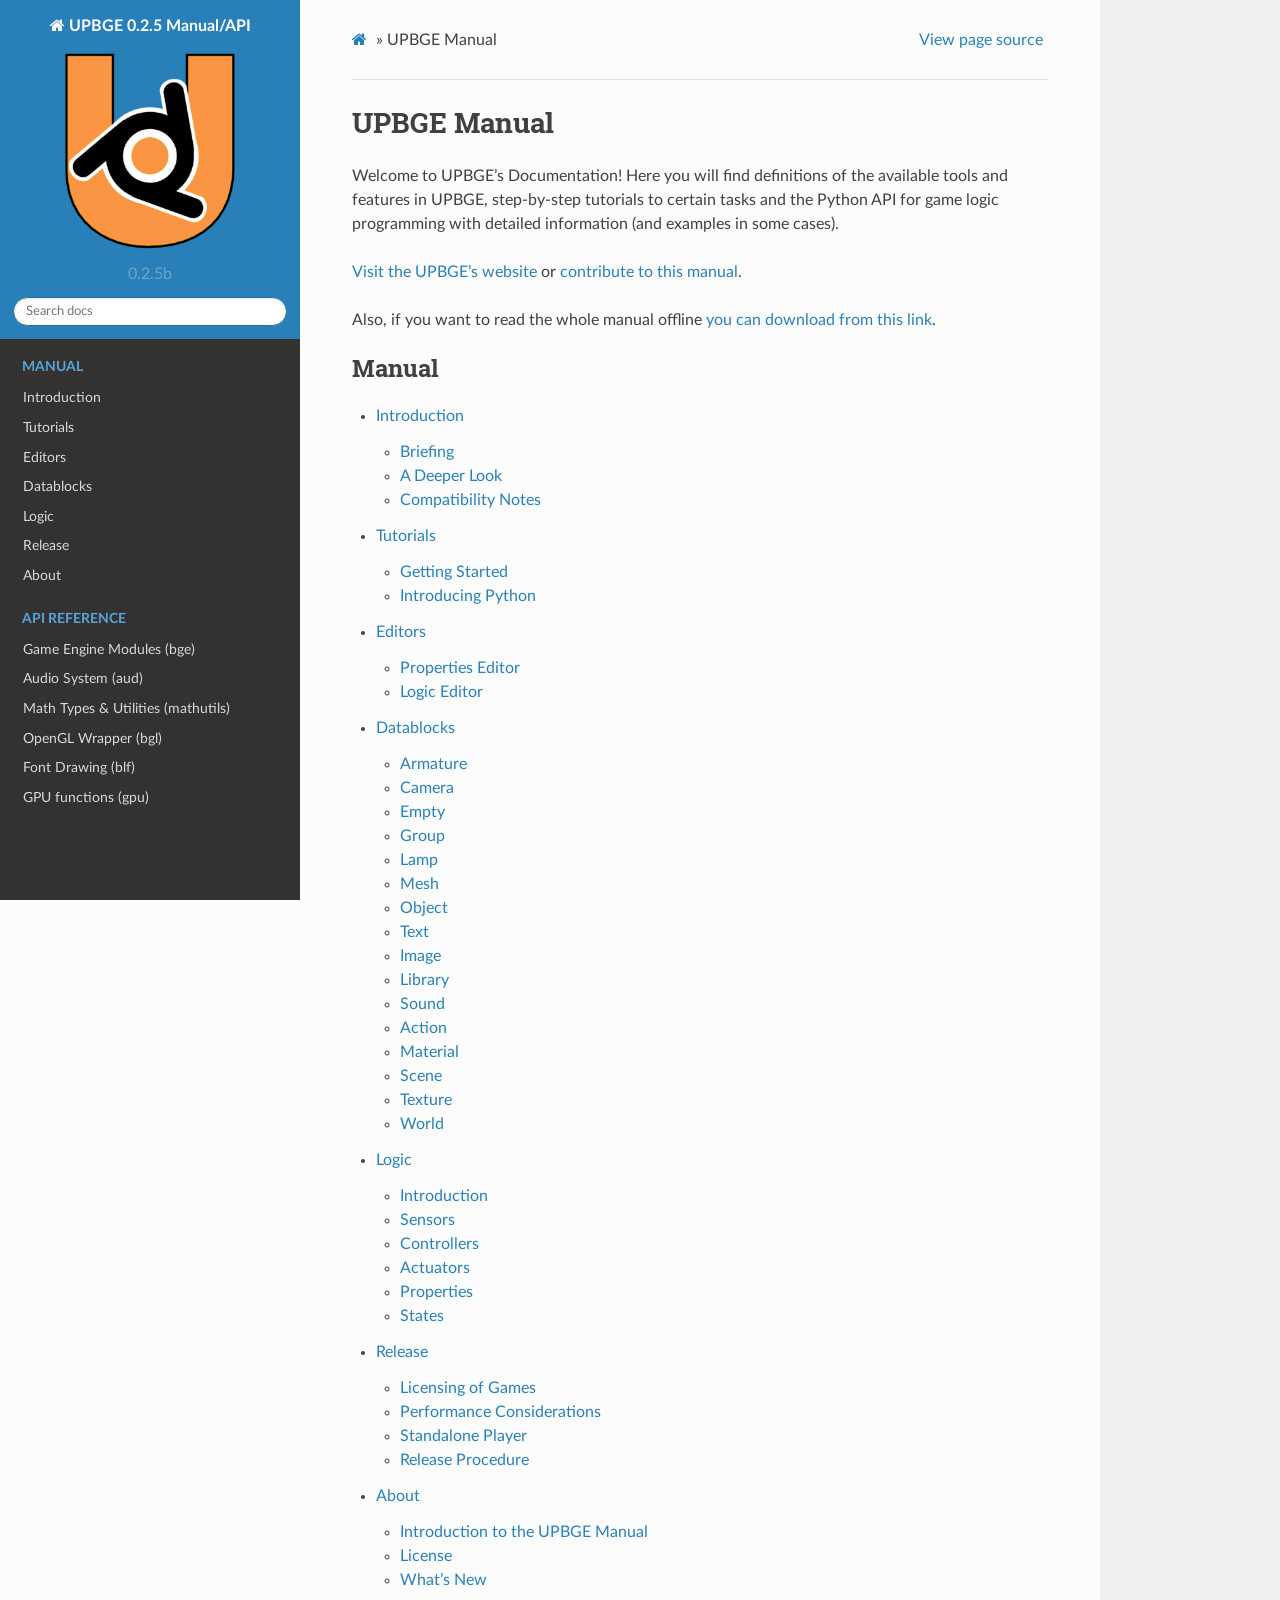
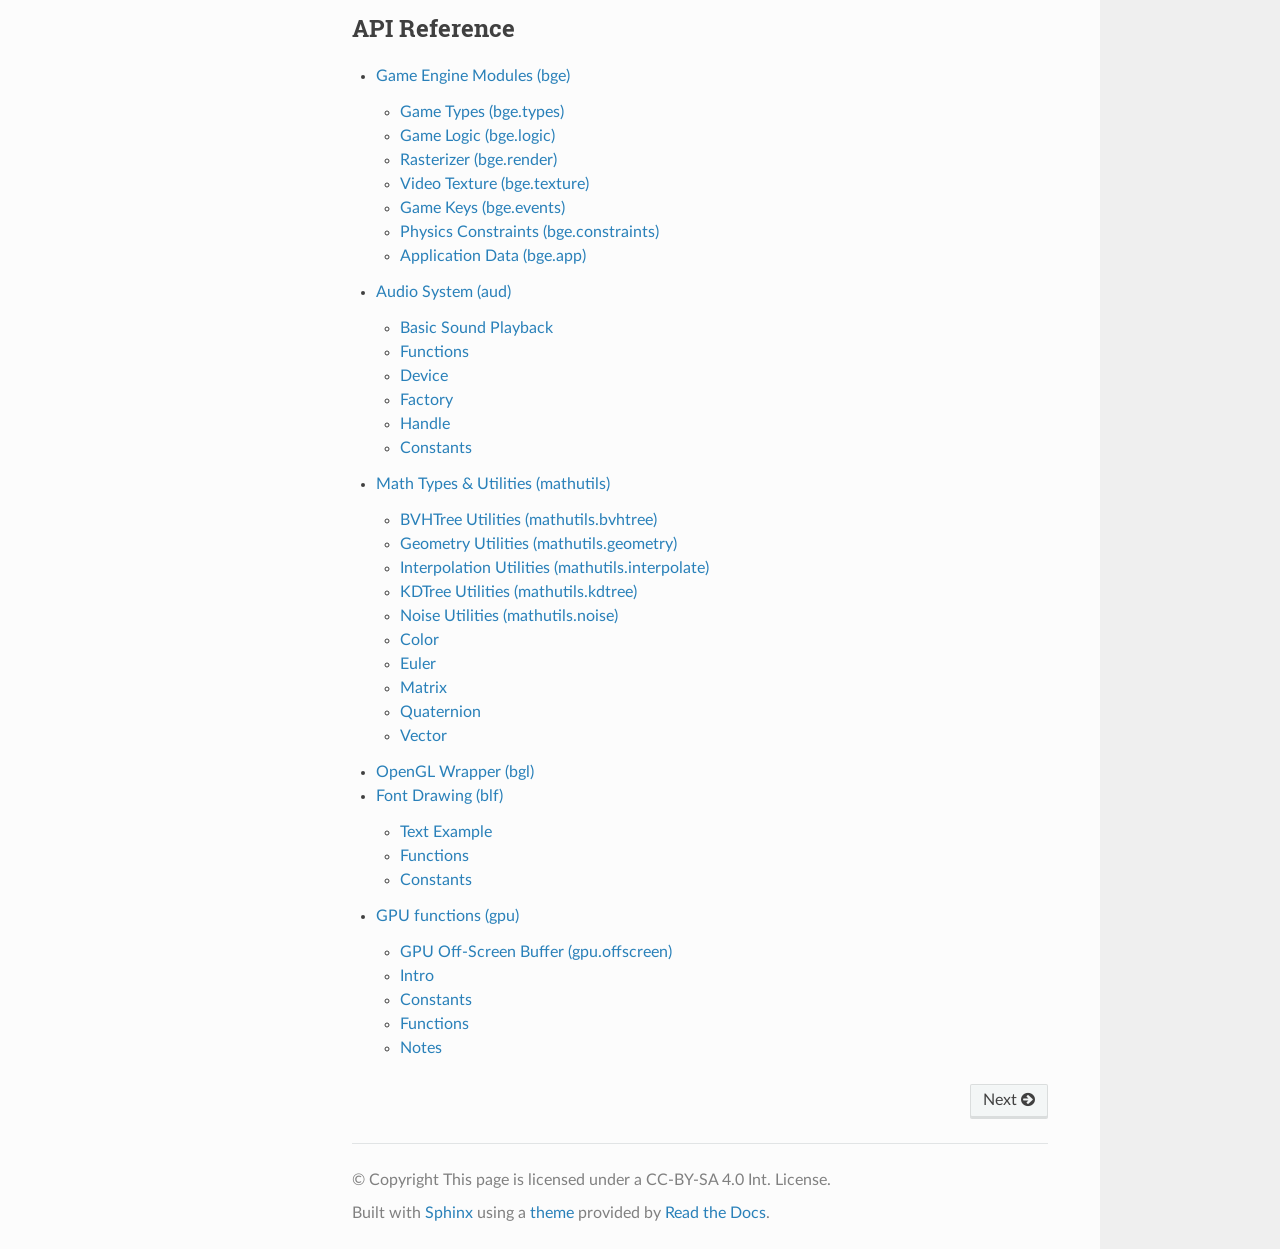
<file: docs/v0.2.5/index.html>
<!DOCTYPE html>
<html class="writer-html5" lang="en" >
<head>
  <meta charset="utf-8">
  
  <meta name="viewport" content="width=device-width, initial-scale=1.0">
  
  <title>UPBGE Manual &mdash; UPBGE 0.2.5 Manual/API latest documentation</title>
  

  
  <link rel="stylesheet" href="_static/css/theme.css" type="text/css" />
  <link rel="stylesheet" href="_static/pygments.css" type="text/css" />
  <link rel="stylesheet" href="_static/pygments.css" type="text/css" />
  <link rel="stylesheet" href="_static/css/theme.css" type="text/css" />

  
  
  
  

  
  <!--[if lt IE 9]>
    <script src="_static/js/html5shiv.min.js"></script>
  <![endif]-->
  
    
      <script type="text/javascript" id="documentation_options" data-url_root="./" src="_static/documentation_options.js"></script>
        <script data-url_root="./" id="documentation_options" src="_static/documentation_options.js"></script>
        <script src="_static/jquery.js"></script>
        <script src="_static/underscore.js"></script>
        <script src="_static/doctools.js"></script>
    
    <script type="text/javascript" src="_static/js/theme.js"></script>

    
    <link rel="index" title="Index" href="genindex.html" />
    <link rel="search" title="Search" href="search.html" />
    <link rel="next" title="Introduction" href="manual/introduction/index.html" /> 
</head>

<body class="wy-body-for-nav">

   
  <div class="wy-grid-for-nav">
    
    <nav data-toggle="wy-nav-shift" class="wy-nav-side">
      <div class="wy-side-scroll">
        <div class="wy-side-nav-search" >
          

          
            <a href="#" class="icon icon-home" alt="Documentation Home"> UPBGE 0.2.5 Manual/API
          

          
            
            <img src="_static/upbge_logo.png" class="logo" alt="Logo"/>
          
          </a>

          
            
            
              <div class="version">
                0.2.5b
              </div>
            
          

          
<div role="search">
  <form id="rtd-search-form" class="wy-form" action="search.html" method="get">
    <input type="text" name="q" placeholder="Search docs" />
    <input type="hidden" name="check_keywords" value="yes" />
    <input type="hidden" name="area" value="default" />
  </form>
</div>

          
        </div>

        
        <div class="wy-menu wy-menu-vertical" data-spy="affix" role="navigation" aria-label="main navigation">
          
            
            
              
            
            
              <p class="caption"><span class="caption-text">Manual</span></p>
<ul>
<li class="toctree-l1"><a class="reference internal" href="manual/introduction/index.html">Introduction</a></li>
<li class="toctree-l1"><a class="reference internal" href="manual/tutorials/index.html">Tutorials</a></li>
<li class="toctree-l1"><a class="reference internal" href="manual/editors/index.html">Editors</a></li>
<li class="toctree-l1"><a class="reference internal" href="manual/datablocks/index.html">Datablocks</a></li>
<li class="toctree-l1"><a class="reference internal" href="manual/logic/index.html">Logic</a></li>
<li class="toctree-l1"><a class="reference internal" href="manual/release/index.html">Release</a></li>
<li class="toctree-l1"><a class="reference internal" href="manual/about/index.html">About</a></li>
</ul>
<p class="caption"><span class="caption-text">API Reference</span></p>
<ul>
<li class="toctree-l1"><a class="reference internal" href="api/bge.html">Game Engine Modules (bge)</a></li>
<li class="toctree-l1"><a class="reference internal" href="api/aud.html">Audio System (aud)</a></li>
<li class="toctree-l1"><a class="reference internal" href="api/mathutils.html">Math Types &amp; Utilities (mathutils)</a></li>
<li class="toctree-l1"><a class="reference internal" href="api/bgl.html">OpenGL Wrapper (bgl)</a></li>
<li class="toctree-l1"><a class="reference internal" href="api/blf.html">Font Drawing (blf)</a></li>
<li class="toctree-l1"><a class="reference internal" href="api/gpu.html">GPU functions (gpu)</a></li>
</ul>

            
          
        </div>
        
      </div>
    </nav>

    <section data-toggle="wy-nav-shift" class="wy-nav-content-wrap">

      
      <nav class="wy-nav-top" aria-label="top navigation">
        
          <i data-toggle="wy-nav-top" class="fa fa-bars"></i>
          <a href="#">UPBGE 0.2.5 Manual/API</a>
        
      </nav>


      <div class="wy-nav-content">
        
        <div class="rst-content">
        
          















<div role="navigation" aria-label="breadcrumbs navigation">

  <ul class="wy-breadcrumbs">
    
      <li><a href="#" class="icon icon-home"></a> &raquo;</li>
        
      <li>UPBGE Manual</li>
    
    
      <li class="wy-breadcrumbs-aside">
        
            
            <a href="_sources/index.rst.txt" rel="nofollow"> View page source</a>
          
        
      </li>
    
  </ul>

  
  <hr/>
</div>
          <div role="main" class="document" itemscope="itemscope" itemtype="http://schema.org/Article">
           <div itemprop="articleBody">
            
  <div class="section" id="upbge-manual">
<h1>UPBGE Manual<a class="headerlink" href="#upbge-manual" title="Permalink to this headline">¶</a></h1>
<p>Welcome to UPBGE’s Documentation! Here you will
find definitions of the available tools and features in UPBGE, step-by-step
tutorials to certain tasks and the Python API for game logic programming
with detailed information (and examples in some cases).</p>
<p><a class="reference external" href="https://upbge.org/">Visit the UPBGE’s website</a> or <a class="reference external" href="https://github.com/UPBGE/UPBGE-Docs">contribute to this manual</a>.</p>
<p>Also, if you want to read the whole manual offline <a class="reference external" href="https://upbge.org/manual_api_0.2.5/UPBGE_manual_api_0.2.5.zip">you can download from this link</a>.</p>
<div class="toctree-wrapper compound">
<p class="caption"><span class="caption-text">Manual</span></p>
<ul>
<li class="toctree-l1"><a class="reference internal" href="manual/introduction/index.html">Introduction</a><ul>
<li class="toctree-l2"><a class="reference internal" href="manual/introduction/briefing.html">Briefing</a></li>
<li class="toctree-l2"><a class="reference internal" href="manual/introduction/deeper_look.html">A Deeper Look</a></li>
<li class="toctree-l2"><a class="reference internal" href="manual/introduction/compatibility_notes.html">Compatibility Notes</a></li>
</ul>
</li>
<li class="toctree-l1"><a class="reference internal" href="manual/tutorials/index.html">Tutorials</a><ul>
<li class="toctree-l2"><a class="reference internal" href="manual/tutorials/getting_started/index.html">Getting Started</a></li>
<li class="toctree-l2"><a class="reference internal" href="manual/tutorials/introducing_python/index.html">Introducing Python</a></li>
</ul>
</li>
<li class="toctree-l1"><a class="reference internal" href="manual/editors/index.html">Editors</a><ul>
<li class="toctree-l2"><a class="reference internal" href="manual/editors/properties/index.html">Properties Editor</a></li>
<li class="toctree-l2"><a class="reference internal" href="manual/editors/logic/index.html">Logic Editor</a></li>
</ul>
</li>
<li class="toctree-l1"><a class="reference internal" href="manual/datablocks/index.html">Datablocks</a><ul>
<li class="toctree-l2"><a class="reference internal" href="manual/datablocks/armature.html">Armature</a></li>
<li class="toctree-l2"><a class="reference internal" href="manual/datablocks/camera.html">Camera</a></li>
<li class="toctree-l2"><a class="reference internal" href="manual/datablocks/empty.html">Empty</a></li>
<li class="toctree-l2"><a class="reference internal" href="manual/datablocks/group.html">Group</a></li>
<li class="toctree-l2"><a class="reference internal" href="manual/datablocks/lamp.html">Lamp</a></li>
<li class="toctree-l2"><a class="reference internal" href="manual/datablocks/mesh.html">Mesh</a></li>
<li class="toctree-l2"><a class="reference internal" href="manual/datablocks/object.html">Object</a></li>
<li class="toctree-l2"><a class="reference internal" href="manual/datablocks/text.html">Text</a></li>
<li class="toctree-l2"><a class="reference internal" href="manual/datablocks/image.html">Image</a></li>
<li class="toctree-l2"><a class="reference internal" href="manual/datablocks/library.html">Library</a></li>
<li class="toctree-l2"><a class="reference internal" href="manual/datablocks/sound.html">Sound</a></li>
<li class="toctree-l2"><a class="reference internal" href="manual/datablocks/action.html">Action</a></li>
<li class="toctree-l2"><a class="reference internal" href="manual/datablocks/material.html">Material</a></li>
<li class="toctree-l2"><a class="reference internal" href="manual/datablocks/scene.html">Scene</a></li>
<li class="toctree-l2"><a class="reference internal" href="manual/datablocks/texture.html">Texture</a></li>
<li class="toctree-l2"><a class="reference internal" href="manual/datablocks/world.html">World</a></li>
</ul>
</li>
<li class="toctree-l1"><a class="reference internal" href="manual/logic/index.html">Logic</a><ul>
<li class="toctree-l2"><a class="reference internal" href="manual/logic/introduction.html">Introduction</a></li>
<li class="toctree-l2"><a class="reference internal" href="manual/logic/sensors/index.html">Sensors</a></li>
<li class="toctree-l2"><a class="reference internal" href="manual/logic/controllers/index.html">Controllers</a></li>
<li class="toctree-l2"><a class="reference internal" href="manual/logic/actuators/index.html">Actuators</a></li>
<li class="toctree-l2"><a class="reference internal" href="manual/logic/properties.html">Properties</a></li>
<li class="toctree-l2"><a class="reference internal" href="manual/logic/states.html">States</a></li>
</ul>
</li>
<li class="toctree-l1"><a class="reference internal" href="manual/release/index.html">Release</a><ul>
<li class="toctree-l2"><a class="reference internal" href="manual/release/licensing.html">Licensing of Games</a></li>
<li class="toctree-l2"><a class="reference internal" href="manual/release/performance.html">Performance Considerations</a></li>
<li class="toctree-l2"><a class="reference internal" href="manual/release/blender_player.html">Standalone Player</a></li>
<li class="toctree-l2"><a class="reference internal" href="manual/release/release_procedure.html">Release Procedure</a></li>
</ul>
</li>
<li class="toctree-l1"><a class="reference internal" href="manual/about/index.html">About</a><ul>
<li class="toctree-l2"><a class="reference internal" href="manual/about/introduction.html">Introduction to the UPBGE Manual</a></li>
<li class="toctree-l2"><a class="reference internal" href="manual/about/license.html">License</a></li>
<li class="toctree-l2"><a class="reference internal" href="manual/about/whats_new.html">What’s New</a></li>
</ul>
</li>
</ul>
</div>
<div class="toctree-wrapper compound">
<p class="caption"><span class="caption-text">API Reference</span></p>
<ul>
<li class="toctree-l1"><a class="reference internal" href="api/bge.html">Game Engine Modules (bge)</a><ul>
<li class="toctree-l2"><a class="reference internal" href="api/bge.types.html">Game Types (bge.types)</a></li>
<li class="toctree-l2"><a class="reference internal" href="api/bge.logic.html">Game Logic (bge.logic)</a></li>
<li class="toctree-l2"><a class="reference internal" href="api/bge.render.html">Rasterizer (bge.render)</a></li>
<li class="toctree-l2"><a class="reference internal" href="api/bge.texture.html">Video Texture (bge.texture)</a></li>
<li class="toctree-l2"><a class="reference internal" href="api/bge.events.html">Game Keys (bge.events)</a></li>
<li class="toctree-l2"><a class="reference internal" href="api/bge.constraints.html">Physics Constraints (bge.constraints)</a></li>
<li class="toctree-l2"><a class="reference internal" href="api/bge.app.html">Application Data (bge.app)</a></li>
</ul>
</li>
<li class="toctree-l1"><a class="reference internal" href="api/aud.html">Audio System (aud)</a><ul>
<li class="toctree-l2"><a class="reference internal" href="api/aud.html#basic-sound-playback">Basic Sound Playback</a></li>
<li class="toctree-l2"><a class="reference internal" href="api/aud.html#functions">Functions</a></li>
<li class="toctree-l2"><a class="reference internal" href="api/aud.html#device">Device</a></li>
<li class="toctree-l2"><a class="reference internal" href="api/aud.html#factory">Factory</a></li>
<li class="toctree-l2"><a class="reference internal" href="api/aud.html#handle">Handle</a></li>
<li class="toctree-l2"><a class="reference internal" href="api/aud.html#constants">Constants</a></li>
</ul>
</li>
<li class="toctree-l1"><a class="reference internal" href="api/mathutils.html">Math Types &amp; Utilities (mathutils)</a><ul>
<li class="toctree-l2"><a class="reference internal" href="api/mathutils.bvhtree.html">BVHTree Utilities (mathutils.bvhtree)</a></li>
<li class="toctree-l2"><a class="reference internal" href="api/mathutils.geometry.html">Geometry Utilities (mathutils.geometry)</a></li>
<li class="toctree-l2"><a class="reference internal" href="api/mathutils.interpolate.html">Interpolation Utilities (mathutils.interpolate)</a></li>
<li class="toctree-l2"><a class="reference internal" href="api/mathutils.kdtree.html">KDTree Utilities (mathutils.kdtree)</a></li>
<li class="toctree-l2"><a class="reference internal" href="api/mathutils.noise.html">Noise Utilities (mathutils.noise)</a></li>
<li class="toctree-l2"><a class="reference internal" href="api/mathutils.html#color">Color</a></li>
<li class="toctree-l2"><a class="reference internal" href="api/mathutils.html#euler">Euler</a></li>
<li class="toctree-l2"><a class="reference internal" href="api/mathutils.html#matrix">Matrix</a></li>
<li class="toctree-l2"><a class="reference internal" href="api/mathutils.html#quaternion">Quaternion</a></li>
<li class="toctree-l2"><a class="reference internal" href="api/mathutils.html#vector">Vector</a></li>
</ul>
</li>
<li class="toctree-l1"><a class="reference internal" href="api/bgl.html">OpenGL Wrapper (bgl)</a></li>
<li class="toctree-l1"><a class="reference internal" href="api/blf.html">Font Drawing (blf)</a><ul>
<li class="toctree-l2"><a class="reference internal" href="api/blf.html#text-example">Text Example</a></li>
<li class="toctree-l2"><a class="reference internal" href="api/blf.html#functions">Functions</a></li>
<li class="toctree-l2"><a class="reference internal" href="api/blf.html#constants">Constants</a></li>
</ul>
</li>
<li class="toctree-l1"><a class="reference internal" href="api/gpu.html">GPU functions (gpu)</a><ul>
<li class="toctree-l2"><a class="reference internal" href="api/gpu.offscreen.html">GPU Off-Screen Buffer (gpu.offscreen)</a></li>
<li class="toctree-l2"><a class="reference internal" href="api/gpu.html#intro">Intro</a></li>
<li class="toctree-l2"><a class="reference internal" href="api/gpu.html#constants">Constants</a></li>
<li class="toctree-l2"><a class="reference internal" href="api/gpu.html#functions">Functions</a></li>
<li class="toctree-l2"><a class="reference internal" href="api/gpu.html#notes">Notes</a></li>
</ul>
</li>
</ul>
</div>
</div>


           </div>
           
          </div>
          <footer>
  
    <div class="rst-footer-buttons" role="navigation" aria-label="footer navigation">
      
        <a href="manual/introduction/index.html" class="btn btn-neutral float-right" title="Introduction" accesskey="n" rel="next">Next <span class="fa fa-arrow-circle-right"></span></a>
      
      
    </div>
  

  <hr/>

  <div role="contentinfo">
    <p>
        
        &copy; Copyright This page is licensed under a CC-BY-SA 4.0 Int. License.

    </p>
  </div>
    
    
    
    Built with <a href="http://sphinx-doc.org/">Sphinx</a> using a
    
    <a href="https://github.com/rtfd/sphinx_rtd_theme">theme</a>
    
    provided by <a href="https://readthedocs.org">Read the Docs</a>. 

</footer>

        </div>
      </div>

    </section>

  </div>
  

  <script type="text/javascript">
      jQuery(function () {
          SphinxRtdTheme.Navigation.enable(true);
      });
  </script>

  
  
    
   

</body>
</html>
</file>
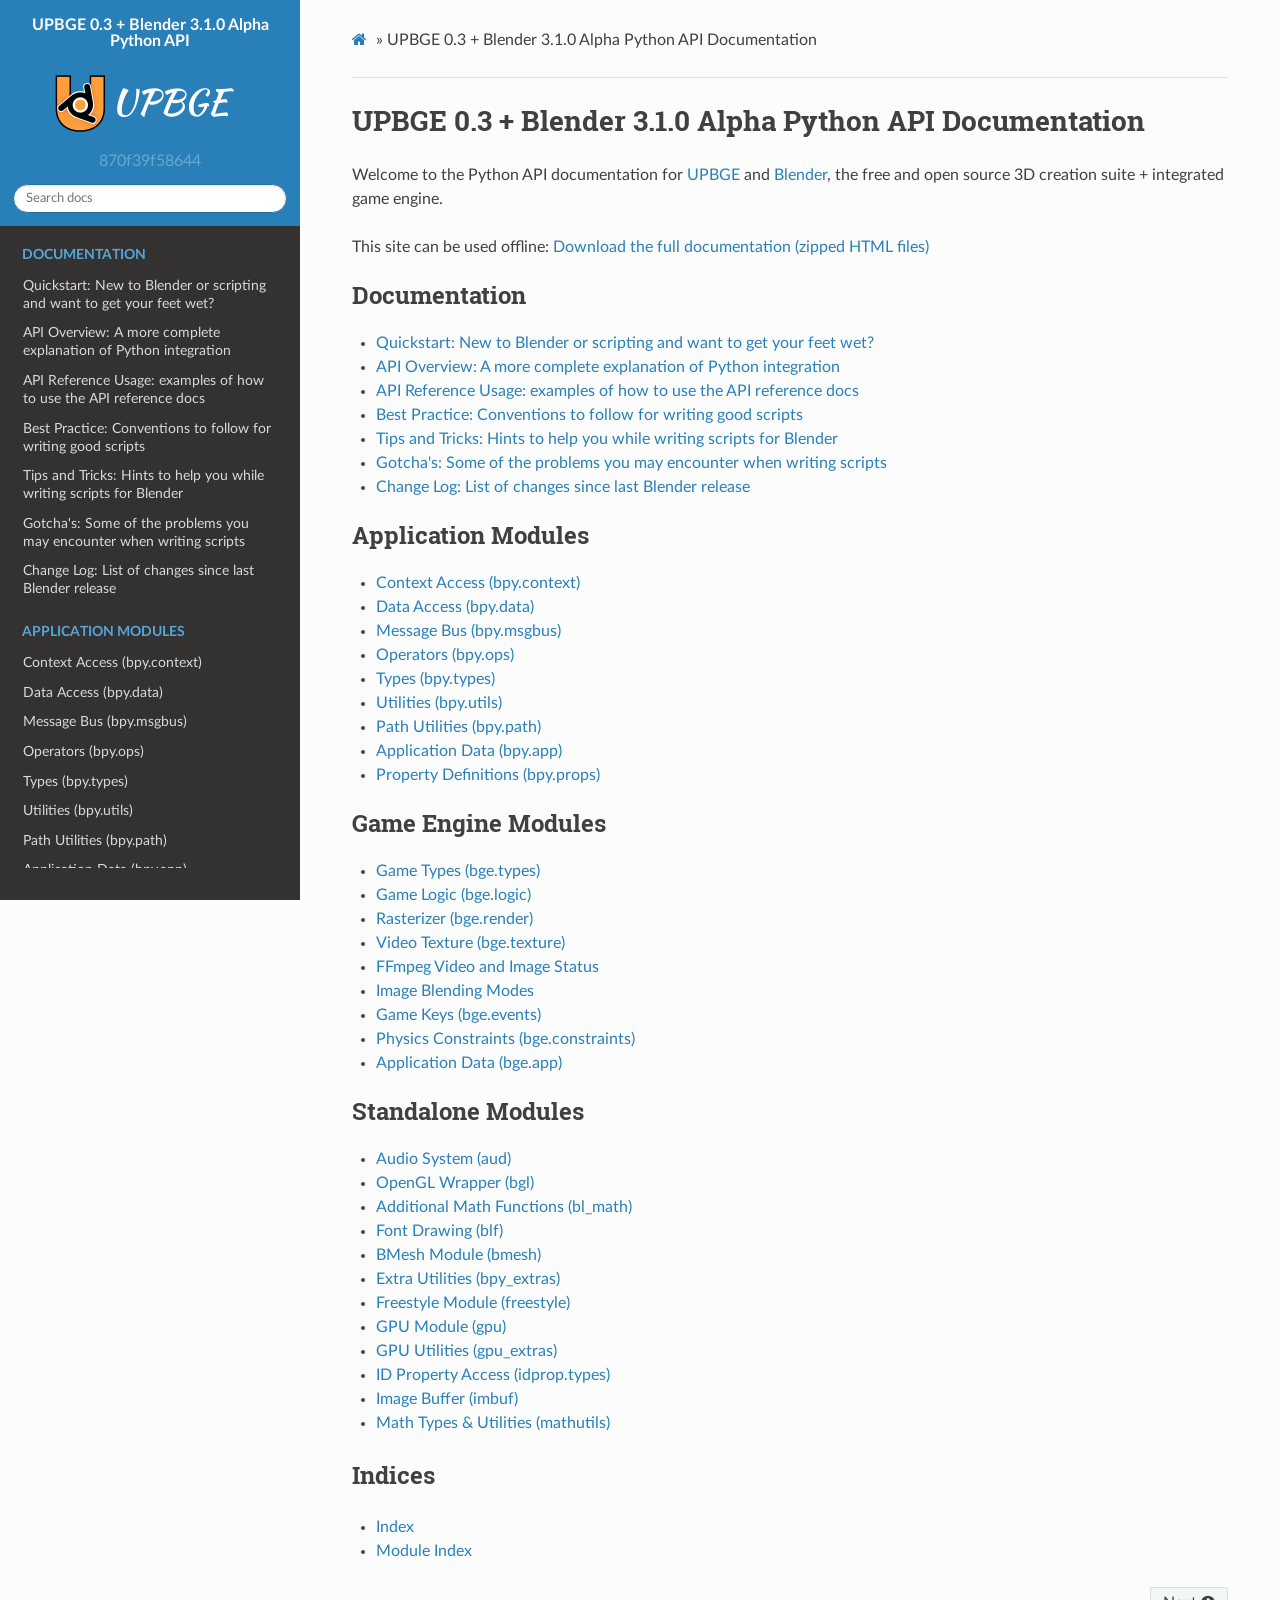
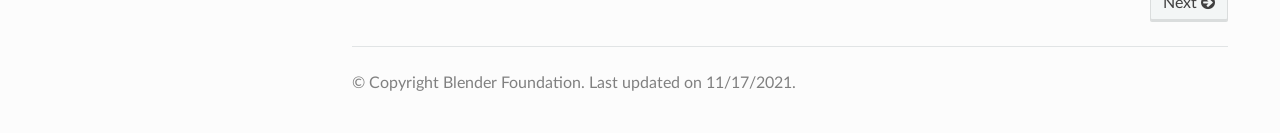
<file: docs/latest/api/index.html>
<!DOCTYPE html>
<html class="writer-html5" lang="en" >
<head>
  <meta charset="utf-8" /><meta name="generator" content="Docutils 0.17.1: http://docutils.sourceforge.net/" />

  <meta name="viewport" content="width=device-width, initial-scale=1.0" />
  <title>UPBGE 0.3 + Blender 3.1.0 Alpha Python API Documentation &mdash; Blender Python API</title>
      <link rel="stylesheet" href="_static/pygments.css" type="text/css" />
      <link rel="stylesheet" href="_static/css/theme.css" type="text/css" />
      <link rel="stylesheet" href="_static/css/theme_overrides.css" type="text/css" />
    <link rel="shortcut icon" href="_static/favicon.ico"/>
    <link rel="canonical" href="https://docs.blender.org/api/current/index.html" />
  <!--[if lt IE 9]>
    <script src="_static/js/html5shiv.min.js"></script>
  <![endif]-->
  
        <script data-url_root="./" id="documentation_options" src="_static/documentation_options.js"></script>
        <script src="_static/jquery.js"></script>
        <script src="_static/underscore.js"></script>
        <script src="_static/doctools.js"></script>
    <script src="_static/js/theme.js"></script>
    <link rel="search" type="application/opensearchdescription+xml"
          title="Search within Blender Python API"
          href="_static/opensearch.xml"/>
    <link rel="index" title="Index" href="genindex.html" />
    <link rel="search" title="Search" href="search.html" />
    <link rel="next" title="Quickstart" href="info_quickstart.html" /> 
</head>

<body class="wy-body-for-nav"> 
  <div class="wy-grid-for-nav">
    <nav data-toggle="wy-nav-shift" class="wy-nav-side">
      <div class="wy-side-scroll">
        <div class="wy-side-nav-search" >
            <a href="#" class="icon icon-home"> UPBGE 0.3 + Blender 3.1.0 Alpha Python API
            <img src="_static/upbge_logo.png" class="logo" alt="Logo"/>
          </a>
              <div class="version">
                870f39f58644
              </div>
<div role="search">
  <form id="rtd-search-form" class="wy-form" action="search.html" method="get">
    <input type="text" name="q" placeholder="Search docs" />
    <input type="hidden" name="check_keywords" value="yes" />
    <input type="hidden" name="area" value="default" />
  </form>
</div>
        </div><div class="wy-menu wy-menu-vertical" data-spy="affix" role="navigation" aria-label="Navigation menu">
              <p class="caption" role="heading"><span class="caption-text">Documentation</span></p>
<ul>
<li class="toctree-l1"><a class="reference internal" href="info_quickstart.html">Quickstart: New to Blender or scripting and want to get your feet wet?</a></li>
<li class="toctree-l1"><a class="reference internal" href="info_overview.html">API Overview: A more complete explanation of Python integration</a></li>
<li class="toctree-l1"><a class="reference internal" href="info_api_reference.html">API Reference Usage: examples of how to use the API reference docs</a></li>
<li class="toctree-l1"><a class="reference internal" href="info_best_practice.html">Best Practice: Conventions to follow for writing good scripts</a></li>
<li class="toctree-l1"><a class="reference internal" href="info_tips_and_tricks.html">Tips and Tricks: Hints to help you while writing scripts for Blender</a></li>
<li class="toctree-l1"><a class="reference internal" href="info_gotcha.html">Gotcha's: Some of the problems you may encounter when writing scripts</a></li>
<li class="toctree-l1"><a class="reference internal" href="change_log.html">Change Log: List of changes since last Blender release</a></li>
</ul>
<p class="caption" role="heading"><span class="caption-text">Application Modules</span></p>
<ul>
<li class="toctree-l1"><a class="reference internal" href="bpy.context.html">Context Access (bpy.context)</a></li>
<li class="toctree-l1"><a class="reference internal" href="bpy.data.html">Data Access (bpy.data)</a></li>
<li class="toctree-l1"><a class="reference internal" href="bpy.msgbus.html">Message Bus (bpy.msgbus)</a></li>
<li class="toctree-l1"><a class="reference internal" href="bpy.ops.html">Operators (bpy.ops)</a></li>
<li class="toctree-l1"><a class="reference internal" href="bpy.types.html">Types (bpy.types)</a></li>
<li class="toctree-l1"><a class="reference internal" href="bpy.utils.html">Utilities (bpy.utils)</a></li>
<li class="toctree-l1"><a class="reference internal" href="bpy.path.html">Path Utilities (bpy.path)</a></li>
<li class="toctree-l1"><a class="reference internal" href="bpy.app.html">Application Data (bpy.app)</a></li>
<li class="toctree-l1"><a class="reference internal" href="bpy.props.html">Property Definitions (bpy.props)</a></li>
</ul>
<p class="caption" role="heading"><span class="caption-text">Game Engine Modules</span></p>
<ul>
<li class="toctree-l1"><a class="reference internal" href="bge.types.html">Game Types (bge.types)</a></li>
<li class="toctree-l1"><a class="reference internal" href="bge.logic.html">Game Logic (bge.logic)</a></li>
<li class="toctree-l1"><a class="reference internal" href="bge.render.html">Rasterizer (bge.render)</a></li>
<li class="toctree-l1"><a class="reference internal" href="bge.texture.html">Video Texture (bge.texture)</a></li>
<li class="toctree-l1"><a class="reference internal" href="bge.texture.html#ffmpeg-video-and-image-status">FFmpeg Video and Image Status</a></li>
<li class="toctree-l1"><a class="reference internal" href="bge.texture.html#image-blending-modes">Image Blending Modes</a></li>
<li class="toctree-l1"><a class="reference internal" href="bge.events.html">Game Keys (bge.events)</a></li>
<li class="toctree-l1"><a class="reference internal" href="bge.constraints.html">Physics Constraints (bge.constraints)</a></li>
<li class="toctree-l1"><a class="reference internal" href="bge.app.html">Application Data (bge.app)</a></li>
</ul>
<p class="caption" role="heading"><span class="caption-text">Standalone Modules</span></p>
<ul>
<li class="toctree-l1"><a class="reference internal" href="aud.html">Audio System (aud)</a></li>
<li class="toctree-l1"><a class="reference internal" href="bgl.html">OpenGL Wrapper (bgl)</a></li>
<li class="toctree-l1"><a class="reference internal" href="bl_math.html">Additional Math Functions (bl_math)</a></li>
<li class="toctree-l1"><a class="reference internal" href="blf.html">Font Drawing (blf)</a></li>
<li class="toctree-l1"><a class="reference internal" href="bmesh.html">BMesh Module (bmesh)</a></li>
<li class="toctree-l1"><a class="reference internal" href="bpy_extras.html">Extra Utilities (bpy_extras)</a></li>
<li class="toctree-l1"><a class="reference internal" href="freestyle.html">Freestyle Module (freestyle)</a></li>
<li class="toctree-l1"><a class="reference internal" href="gpu.html">GPU Module (gpu)</a></li>
<li class="toctree-l1"><a class="reference internal" href="gpu_extras.html">GPU Utilities (gpu_extras)</a></li>
<li class="toctree-l1"><a class="reference internal" href="idprop.types.html">ID Property Access (idprop.types)</a></li>
<li class="toctree-l1"><a class="reference internal" href="imbuf.html">Image Buffer (imbuf)</a></li>
<li class="toctree-l1"><a class="reference internal" href="mathutils.html">Math Types &amp; Utilities (mathutils)</a></li>
</ul>

        </div>
      </div>
    </nav>

    <section data-toggle="wy-nav-shift" class="wy-nav-content-wrap"><nav class="wy-nav-top" aria-label="Mobile navigation menu" >
          <i data-toggle="wy-nav-top" class="fa fa-bars"></i>
          <a href="#">UPBGE 0.3 + Blender 3.1.0 Alpha Python API</a>
      </nav>

      <div class="wy-nav-content">
        <div class="rst-content">
          <div role="navigation" aria-label="Page navigation">
  <ul class="wy-breadcrumbs">
      <li><a href="#" class="icon icon-home"></a> &raquo;</li>
      <li>UPBGE 0.3 + Blender 3.1.0 Alpha Python API Documentation</li>
      <li class="wy-breadcrumbs-aside">
      </li>
  </ul>
  <hr/>
</div>
          <div role="main" class="document" itemscope="itemscope" itemtype="http://schema.org/Article">
           <div itemprop="articleBody">
             
  <section id="upbge-0-3-blender-3-1-0-alpha-python-api-documentation">
<h1>UPBGE 0.3 + Blender 3.1.0 Alpha Python API Documentation<a class="headerlink" href="#upbge-0-3-blender-3-1-0-alpha-python-api-documentation" title="Permalink to this headline"></a></h1>
<p>Welcome to the Python API documentation for <a class="reference external" href="https://upbge.org">UPBGE</a> and <a class="reference external" href="https://www.blender.org">Blender</a>, the free and open source 3D creation suite + integrated game engine.</p>
<p>This site can be used offline: <a class="reference external" href="upbge-api-reference.zip">Download the full documentation (zipped HTML files)</a></p>
<div class="toctree-wrapper compound">
<p class="caption" role="heading"><span class="caption-text">Documentation</span></p>
<ul>
<li class="toctree-l1"><a class="reference internal" href="info_quickstart.html">Quickstart: New to Blender or scripting and want to get your feet wet?</a></li>
<li class="toctree-l1"><a class="reference internal" href="info_overview.html">API Overview: A more complete explanation of Python integration</a></li>
<li class="toctree-l1"><a class="reference internal" href="info_api_reference.html">API Reference Usage: examples of how to use the API reference docs</a></li>
<li class="toctree-l1"><a class="reference internal" href="info_best_practice.html">Best Practice: Conventions to follow for writing good scripts</a></li>
<li class="toctree-l1"><a class="reference internal" href="info_tips_and_tricks.html">Tips and Tricks: Hints to help you while writing scripts for Blender</a></li>
<li class="toctree-l1"><a class="reference internal" href="info_gotcha.html">Gotcha's: Some of the problems you may encounter when writing scripts</a></li>
<li class="toctree-l1"><a class="reference internal" href="change_log.html">Change Log: List of changes since last Blender release</a></li>
</ul>
</div>
<div class="toctree-wrapper compound">
<p class="caption" role="heading"><span class="caption-text">Application Modules</span></p>
<ul>
<li class="toctree-l1"><a class="reference internal" href="bpy.context.html">Context Access (bpy.context)</a></li>
<li class="toctree-l1"><a class="reference internal" href="bpy.data.html">Data Access (bpy.data)</a></li>
<li class="toctree-l1"><a class="reference internal" href="bpy.msgbus.html">Message Bus (bpy.msgbus)</a></li>
<li class="toctree-l1"><a class="reference internal" href="bpy.ops.html">Operators (bpy.ops)</a></li>
<li class="toctree-l1"><a class="reference internal" href="bpy.types.html">Types (bpy.types)</a></li>
<li class="toctree-l1"><a class="reference internal" href="bpy.utils.html">Utilities (bpy.utils)</a></li>
<li class="toctree-l1"><a class="reference internal" href="bpy.path.html">Path Utilities (bpy.path)</a></li>
<li class="toctree-l1"><a class="reference internal" href="bpy.app.html">Application Data (bpy.app)</a></li>
<li class="toctree-l1"><a class="reference internal" href="bpy.props.html">Property Definitions (bpy.props)</a></li>
</ul>
</div>
<div class="toctree-wrapper compound">
<p class="caption" role="heading"><span class="caption-text">Game Engine Modules</span></p>
<ul>
<li class="toctree-l1"><a class="reference internal" href="bge.types.html">Game Types (bge.types)</a></li>
<li class="toctree-l1"><a class="reference internal" href="bge.logic.html">Game Logic (bge.logic)</a></li>
<li class="toctree-l1"><a class="reference internal" href="bge.render.html">Rasterizer (bge.render)</a></li>
<li class="toctree-l1"><a class="reference internal" href="bge.texture.html">Video Texture (bge.texture)</a></li>
<li class="toctree-l1"><a class="reference internal" href="bge.texture.html#ffmpeg-video-and-image-status">FFmpeg Video and Image Status</a></li>
<li class="toctree-l1"><a class="reference internal" href="bge.texture.html#image-blending-modes">Image Blending Modes</a></li>
<li class="toctree-l1"><a class="reference internal" href="bge.events.html">Game Keys (bge.events)</a></li>
<li class="toctree-l1"><a class="reference internal" href="bge.constraints.html">Physics Constraints (bge.constraints)</a></li>
<li class="toctree-l1"><a class="reference internal" href="bge.app.html">Application Data (bge.app)</a></li>
</ul>
</div>
<div class="toctree-wrapper compound">
<p class="caption" role="heading"><span class="caption-text">Standalone Modules</span></p>
<ul>
<li class="toctree-l1"><a class="reference internal" href="aud.html">Audio System (aud)</a></li>
<li class="toctree-l1"><a class="reference internal" href="bgl.html">OpenGL Wrapper (bgl)</a></li>
<li class="toctree-l1"><a class="reference internal" href="bl_math.html">Additional Math Functions (bl_math)</a></li>
<li class="toctree-l1"><a class="reference internal" href="blf.html">Font Drawing (blf)</a></li>
<li class="toctree-l1"><a class="reference internal" href="bmesh.html">BMesh Module (bmesh)</a></li>
<li class="toctree-l1"><a class="reference internal" href="bpy_extras.html">Extra Utilities (bpy_extras)</a></li>
<li class="toctree-l1"><a class="reference internal" href="freestyle.html">Freestyle Module (freestyle)</a></li>
<li class="toctree-l1"><a class="reference internal" href="gpu.html">GPU Module (gpu)</a></li>
<li class="toctree-l1"><a class="reference internal" href="gpu_extras.html">GPU Utilities (gpu_extras)</a></li>
<li class="toctree-l1"><a class="reference internal" href="idprop.types.html">ID Property Access (idprop.types)</a></li>
<li class="toctree-l1"><a class="reference internal" href="imbuf.html">Image Buffer (imbuf)</a></li>
<li class="toctree-l1"><a class="reference internal" href="mathutils.html">Math Types &amp; Utilities (mathutils)</a></li>
</ul>
</div>
<section id="indices">
<h2>Indices<a class="headerlink" href="#indices" title="Permalink to this headline"></a></h2>
<ul class="simple">
<li><p><a class="reference internal" href="genindex.html"><span class="std std-ref">Index</span></a></p></li>
<li><p><a class="reference internal" href="py-modindex.html"><span class="std std-ref">Module Index</span></a></p></li>
</ul>
</section>
</section>


           </div>
          </div>
          <footer><div class="rst-footer-buttons" role="navigation" aria-label="Footer">
        <a href="info_quickstart.html" class="btn btn-neutral float-right" title="Quickstart" accesskey="n" rel="next">Next <span class="fa fa-arrow-circle-right" aria-hidden="true"></span></a>
    </div>

  <hr/>

  <div role="contentinfo">
    <p>&#169; Copyright Blender Foundation.
      <span class="lastupdated">Last updated on 11/17/2021.
      </span></p>
  </div>

   

</footer>
        </div>
      </div>
    </section>
  </div>
  <script>
      jQuery(function () {
          SphinxRtdTheme.Navigation.enable(false);
      });
  </script> 

</body>
</html>
</file>
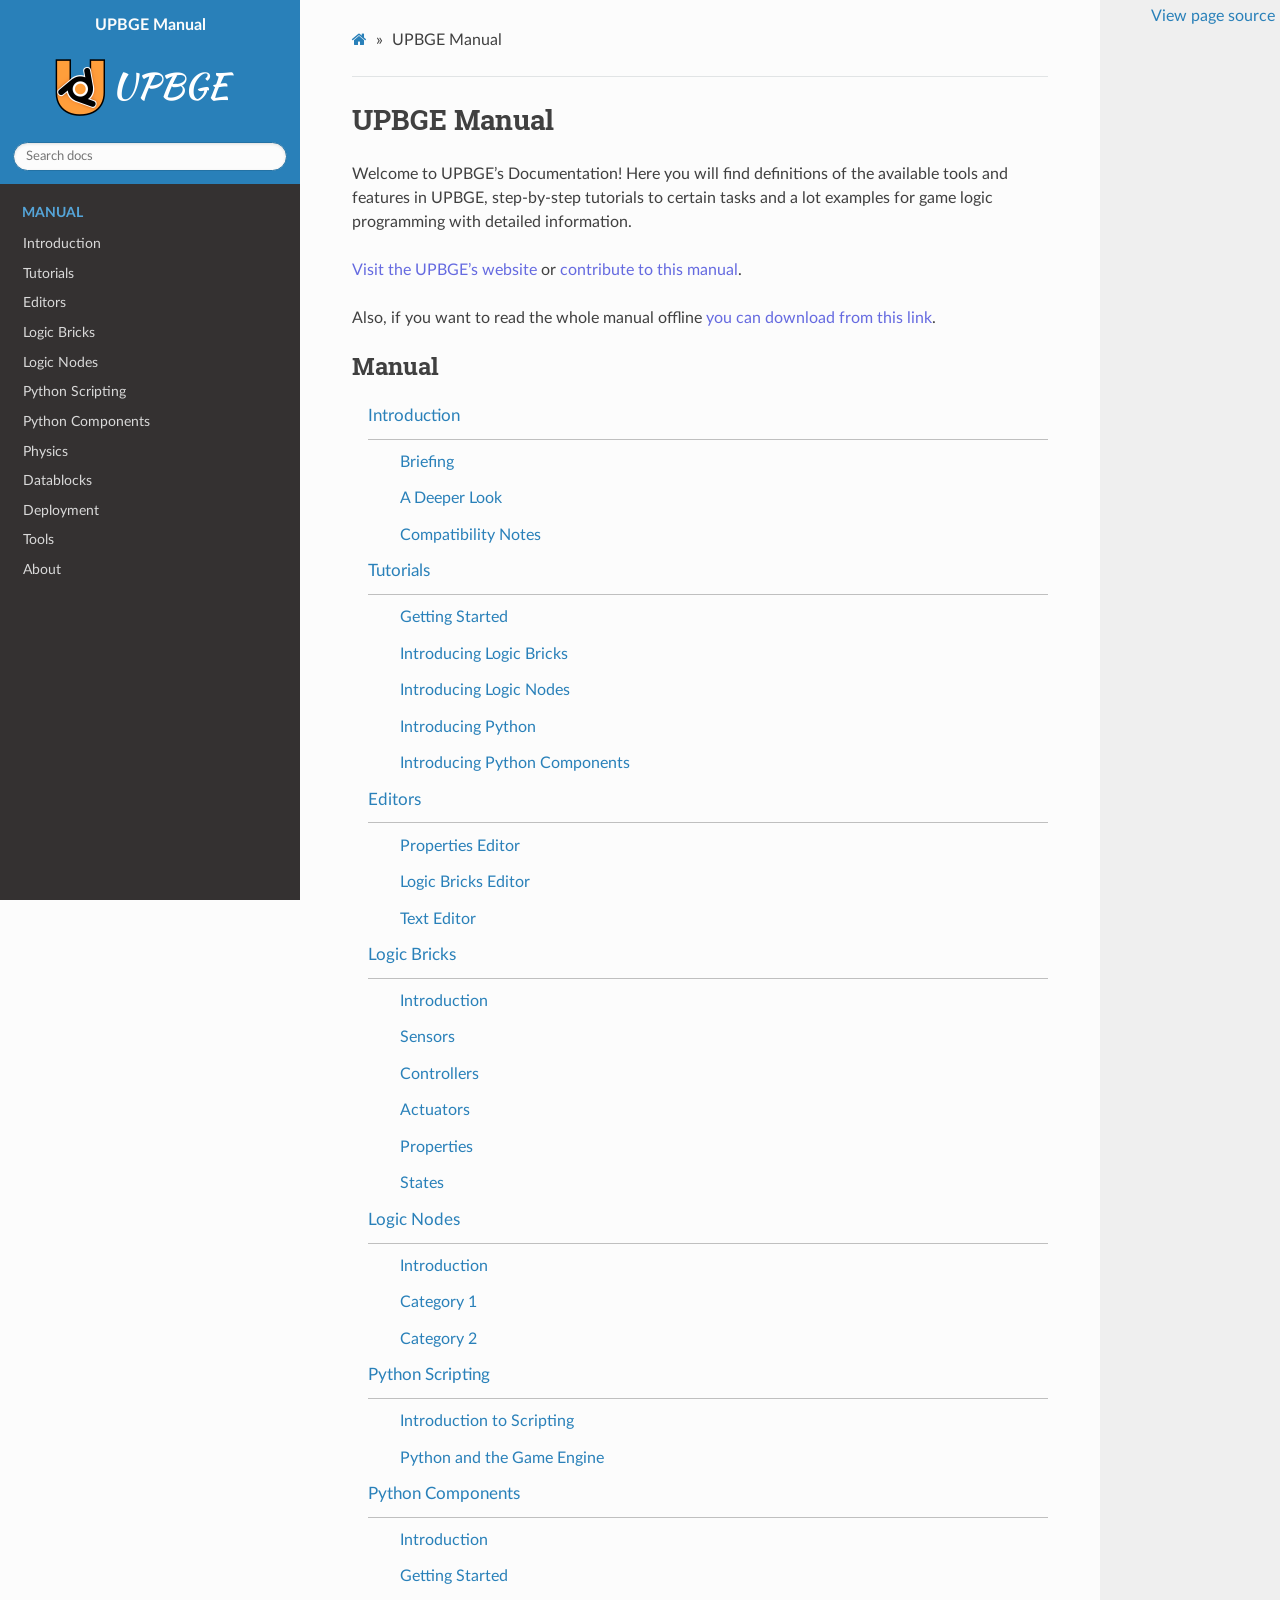
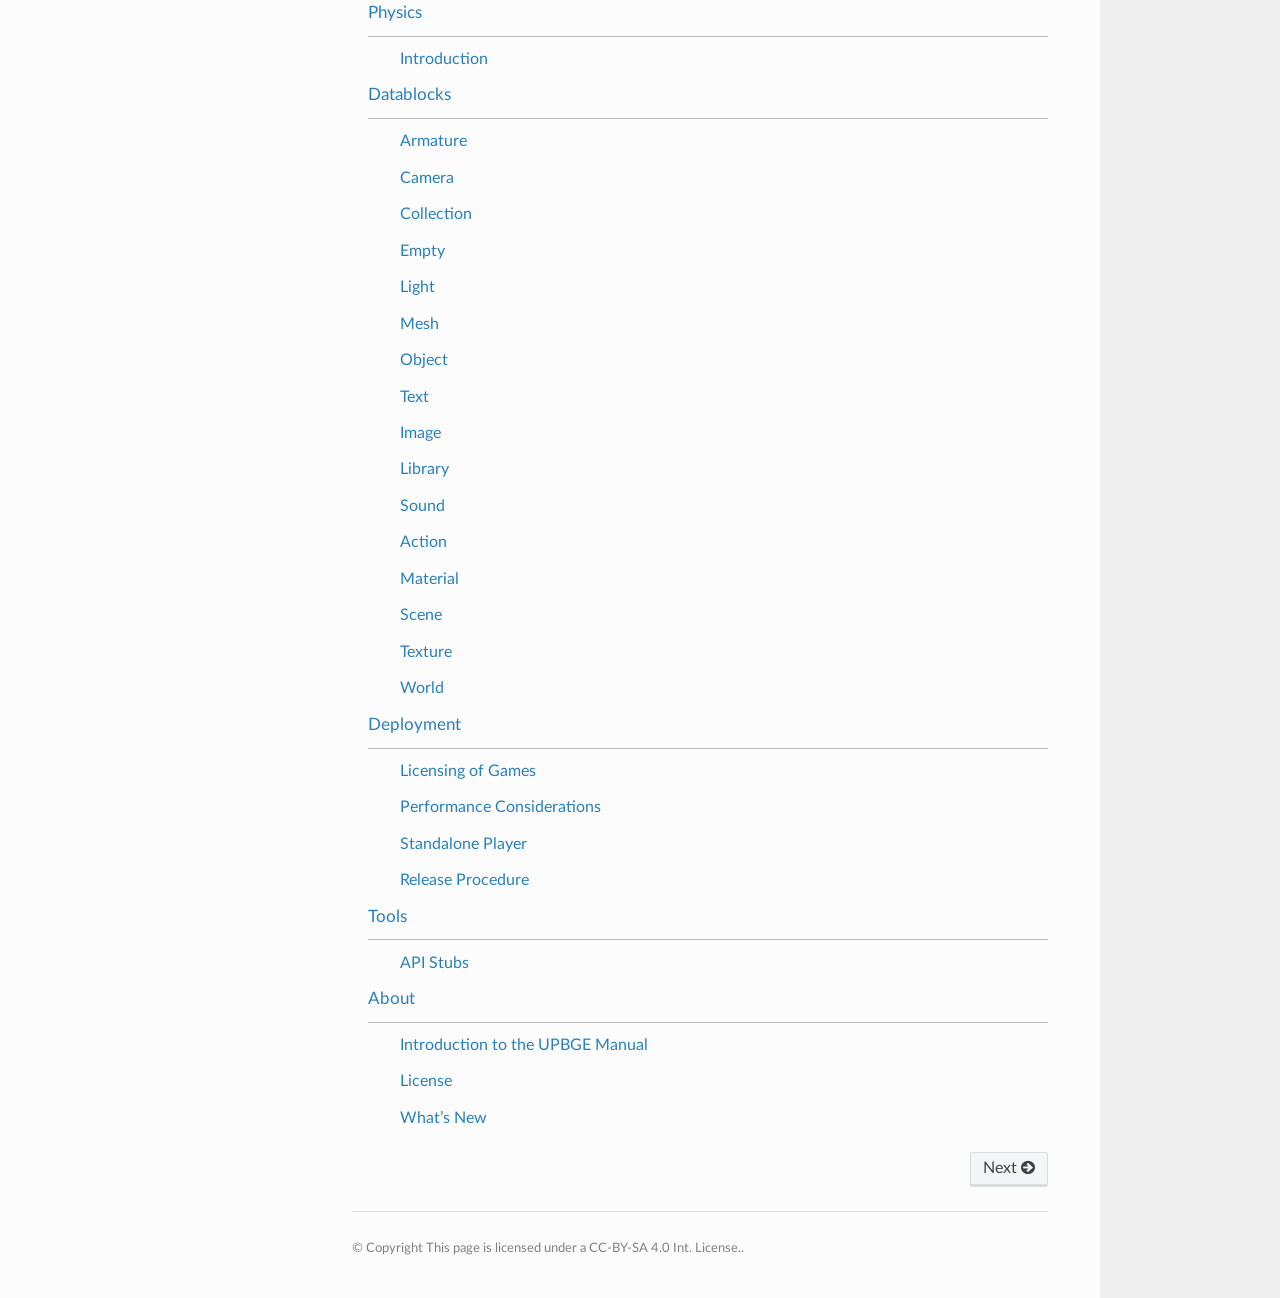
<file: docs/latest/manual/index.html>
<!DOCTYPE html>
<html class="writer-html5" lang="en" >
<head>
  <meta charset="utf-8" /><meta name="generator" content="Docutils 0.17.1: http://docutils.sourceforge.net/" />

  <meta name="viewport" content="width=device-width, initial-scale=1.0" />
  <title>UPBGE Manual &mdash; UPBGE Manual</title>
      <link rel="stylesheet" href="_static/pygments.css" type="text/css" />
      <link rel="stylesheet" href="_static/css/theme.css" type="text/css" />
      <link rel="stylesheet" href="_static/css/theme_overrides.css" type="text/css" />
  <!--[if lt IE 9]>
    <script src="_static/js/html5shiv.min.js"></script>
  <![endif]-->
  
        <script data-url_root="./" id="documentation_options" src="_static/documentation_options.js"></script>
        <script src="_static/jquery.js"></script>
        <script src="_static/underscore.js"></script>
        <script src="_static/doctools.js"></script>
    <script src="_static/js/theme.js"></script>
    <link rel="index" title="Index" href="genindex.html" />
    <link rel="search" title="Search" href="search.html" />
    <link rel="next" title="Introduction" href="manual/introduction/index.html" /> 
</head>

<body class="wy-body-for-nav"> 
  <div class="wy-grid-for-nav">
    <nav data-toggle="wy-nav-shift" class="wy-nav-side">
      <div class="wy-side-scroll">
        <div class="wy-side-nav-search" >
            <a href="#" class="icon icon-home"> UPBGE Manual
            <img src="_static/upbge_logo.png" class="logo" alt="Logo"/>
          </a>
<div role="search">
  <form id="rtd-search-form" class="wy-form" action="search.html" method="get">
    <input type="text" name="q" placeholder="Search docs" />
    <input type="hidden" name="check_keywords" value="yes" />
    <input type="hidden" name="area" value="default" />
  </form>
</div>
        </div><div class="wy-menu wy-menu-vertical" data-spy="affix" role="navigation" aria-label="Navigation menu">
              <p class="caption" role="heading"><span class="caption-text">Manual</span></p>
<ul>
<li class="toctree-l1"><a class="reference internal" href="manual/introduction/index.html">Introduction</a></li>
<li class="toctree-l1"><a class="reference internal" href="manual/tutorials/index.html">Tutorials</a></li>
<li class="toctree-l1"><a class="reference internal" href="manual/editors/index.html">Editors</a></li>
<li class="toctree-l1"><a class="reference internal" href="manual/logic/index.html">Logic Bricks</a></li>
<li class="toctree-l1"><a class="reference internal" href="manual/logic_nodes/index.html">Logic Nodes</a></li>
<li class="toctree-l1"><a class="reference internal" href="manual/python/index.html">Python Scripting</a></li>
<li class="toctree-l1"><a class="reference internal" href="manual/python_components/index.html">Python Components</a></li>
<li class="toctree-l1"><a class="reference internal" href="manual/physics/index.html">Physics</a></li>
<li class="toctree-l1"><a class="reference internal" href="manual/datablocks/index.html">Datablocks</a></li>
<li class="toctree-l1"><a class="reference internal" href="manual/release/index.html">Deployment</a></li>
<li class="toctree-l1"><a class="reference internal" href="manual/tools/index.html">Tools</a></li>
<li class="toctree-l1"><a class="reference internal" href="manual/about/index.html">About</a></li>
</ul>

        </div>
      </div>
    </nav>

    <section data-toggle="wy-nav-shift" class="wy-nav-content-wrap"><nav class="wy-nav-top" aria-label="Mobile navigation menu" >
          <i data-toggle="wy-nav-top" class="fa fa-bars"></i>
          <a href="#">UPBGE Manual</a>
      </nav>

      <div class="wy-nav-content">
        <div class="rst-content">
          <div role="navigation" aria-label="Page navigation">
  <ul class="wy-breadcrumbs">
      <li><a href="#" class="icon icon-home"></a> &raquo;</li>
      <li>UPBGE Manual</li>
      <li class="wy-breadcrumbs-aside">
            <a href="_sources/index.rst.txt" rel="nofollow"> View page source</a>
      </li>
  </ul>
  <hr/>
</div>
          <div role="main" class="document" itemscope="itemscope" itemtype="http://schema.org/Article">
           <div itemprop="articleBody">
             
  <section id="upbge-manual">
<h1>UPBGE Manual<a class="headerlink" href="#upbge-manual" title="Permalink to this headline"></a></h1>
<p>Welcome to UPBGE’s Documentation! Here you will
find definitions of the available tools and features in UPBGE, step-by-step
tutorials to certain tasks and a lot examples for game logic programming
with detailed information.</p>
<p><a class="reference external" href="https://upbge.org/">Visit the UPBGE’s website</a> or <a class="reference external" href="https://github.com/UPBGE/UPBGE-Docs">contribute to this manual</a>.</p>
<p>Also, if you want to read the whole manual offline <a class="reference external" href="https://upbge.org/manual/UPBGE_Manual.zip">you can download from this link</a>.</p>
<div class="toctree-wrapper compound">
<p class="caption" role="heading"><span class="caption-text">Manual</span></p>
<ul>
<li class="toctree-l1"><a class="reference internal" href="manual/introduction/index.html">Introduction</a><ul>
<li class="toctree-l2"><a class="reference internal" href="manual/introduction/briefing.html">Briefing</a></li>
<li class="toctree-l2"><a class="reference internal" href="manual/introduction/deeper_look.html">A Deeper Look</a></li>
<li class="toctree-l2"><a class="reference internal" href="manual/introduction/compatibility_notes.html">Compatibility Notes</a></li>
</ul>
</li>
<li class="toctree-l1"><a class="reference internal" href="manual/tutorials/index.html">Tutorials</a><ul>
<li class="toctree-l2"><a class="reference internal" href="manual/tutorials/getting_started/index.html">Getting Started</a></li>
<li class="toctree-l2"><a class="reference internal" href="manual/tutorials/introducing_logic_bricks/index.html">Introducing Logic Bricks</a></li>
<li class="toctree-l2"><a class="reference internal" href="manual/tutorials/introducing_logic_nodes/index.html">Introducing Logic Nodes</a></li>
<li class="toctree-l2"><a class="reference internal" href="manual/tutorials/introducing_python/index.html">Introducing Python</a></li>
<li class="toctree-l2"><a class="reference internal" href="manual/tutorials/introducing_python_components/index.html">Introducing Python Components</a></li>
</ul>
</li>
<li class="toctree-l1"><a class="reference internal" href="manual/editors/index.html">Editors</a><ul>
<li class="toctree-l2"><a class="reference internal" href="manual/editors/properties/index.html">Properties Editor</a></li>
<li class="toctree-l2"><a class="reference internal" href="manual/editors/logic/index.html">Logic Bricks Editor</a></li>
<li class="toctree-l2"><a class="reference internal" href="manual/editors/text/index.html">Text Editor</a></li>
</ul>
</li>
<li class="toctree-l1"><a class="reference internal" href="manual/logic/index.html">Logic Bricks</a><ul>
<li class="toctree-l2"><a class="reference internal" href="manual/logic/introduction.html">Introduction</a></li>
<li class="toctree-l2"><a class="reference internal" href="manual/logic/sensors/index.html">Sensors</a></li>
<li class="toctree-l2"><a class="reference internal" href="manual/logic/controllers/index.html">Controllers</a></li>
<li class="toctree-l2"><a class="reference internal" href="manual/logic/actuators/index.html">Actuators</a></li>
<li class="toctree-l2"><a class="reference internal" href="manual/logic/properties.html">Properties</a></li>
<li class="toctree-l2"><a class="reference internal" href="manual/logic/states.html">States</a></li>
</ul>
</li>
<li class="toctree-l1"><a class="reference internal" href="manual/logic_nodes/index.html">Logic Nodes</a><ul>
<li class="toctree-l2"><a class="reference internal" href="manual/logic_nodes/introduction.html">Introduction</a></li>
<li class="toctree-l2"><a class="reference internal" href="manual/logic_nodes/category_1/index.html">Category 1</a></li>
<li class="toctree-l2"><a class="reference internal" href="manual/logic_nodes/category_2/index.html">Category 2</a></li>
</ul>
</li>
<li class="toctree-l1"><a class="reference internal" href="manual/python/index.html">Python Scripting</a><ul>
<li class="toctree-l2"><a class="reference internal" href="manual/python/introduction.html">Introduction to Scripting</a></li>
<li class="toctree-l2"><a class="reference internal" href="manual/python/python_game_engine.html">Python and the Game Engine</a></li>
</ul>
</li>
<li class="toctree-l1"><a class="reference internal" href="manual/python_components/index.html">Python Components</a><ul>
<li class="toctree-l2"><a class="reference internal" href="manual/python_components/introduction.html">Introduction</a></li>
<li class="toctree-l2"><a class="reference internal" href="manual/python_components/getting_started/index.html">Getting Started</a></li>
</ul>
</li>
<li class="toctree-l1"><a class="reference internal" href="manual/physics/index.html">Physics</a><ul>
<li class="toctree-l2"><a class="reference internal" href="manual/physics/introduction.html">Introduction</a></li>
</ul>
</li>
<li class="toctree-l1"><a class="reference internal" href="manual/datablocks/index.html">Datablocks</a><ul>
<li class="toctree-l2"><a class="reference internal" href="manual/datablocks/armature.html">Armature</a></li>
<li class="toctree-l2"><a class="reference internal" href="manual/datablocks/camera.html">Camera</a></li>
<li class="toctree-l2"><a class="reference internal" href="manual/datablocks/collection.html">Collection</a></li>
<li class="toctree-l2"><a class="reference internal" href="manual/datablocks/empty.html">Empty</a></li>
<li class="toctree-l2"><a class="reference internal" href="manual/datablocks/light.html">Light</a></li>
<li class="toctree-l2"><a class="reference internal" href="manual/datablocks/mesh.html">Mesh</a></li>
<li class="toctree-l2"><a class="reference internal" href="manual/datablocks/object.html">Object</a></li>
<li class="toctree-l2"><a class="reference internal" href="manual/datablocks/text.html">Text</a></li>
<li class="toctree-l2"><a class="reference internal" href="manual/datablocks/image.html">Image</a></li>
<li class="toctree-l2"><a class="reference internal" href="manual/datablocks/library.html">Library</a></li>
<li class="toctree-l2"><a class="reference internal" href="manual/datablocks/sound.html">Sound</a></li>
<li class="toctree-l2"><a class="reference internal" href="manual/datablocks/action.html">Action</a></li>
<li class="toctree-l2"><a class="reference internal" href="manual/datablocks/material.html">Material</a></li>
<li class="toctree-l2"><a class="reference internal" href="manual/datablocks/scene.html">Scene</a></li>
<li class="toctree-l2"><a class="reference internal" href="manual/datablocks/texture.html">Texture</a></li>
<li class="toctree-l2"><a class="reference internal" href="manual/datablocks/world.html">World</a></li>
</ul>
</li>
<li class="toctree-l1"><a class="reference internal" href="manual/release/index.html">Deployment</a><ul>
<li class="toctree-l2"><a class="reference internal" href="manual/release/licensing.html">Licensing of Games</a></li>
<li class="toctree-l2"><a class="reference internal" href="manual/release/performance.html">Performance Considerations</a></li>
<li class="toctree-l2"><a class="reference internal" href="manual/release/blender_player.html">Standalone Player</a></li>
<li class="toctree-l2"><a class="reference internal" href="manual/release/release_procedure.html">Release Procedure</a></li>
</ul>
</li>
<li class="toctree-l1"><a class="reference internal" href="manual/tools/index.html">Tools</a><ul>
<li class="toctree-l2"><a class="reference internal" href="manual/tools/api_stubs.html">API Stubs</a></li>
</ul>
</li>
<li class="toctree-l1"><a class="reference internal" href="manual/about/index.html">About</a><ul>
<li class="toctree-l2"><a class="reference internal" href="manual/about/introduction.html">Introduction to the UPBGE Manual</a></li>
<li class="toctree-l2"><a class="reference internal" href="manual/about/license.html">License</a></li>
<li class="toctree-l2"><a class="reference internal" href="manual/about/whats_new.html">What’s New</a></li>
</ul>
</li>
</ul>
</div>
</section>


           </div>
          </div>
          <footer><div class="rst-footer-buttons" role="navigation" aria-label="Footer">
        <a href="manual/introduction/index.html" class="btn btn-neutral float-right" title="Introduction" accesskey="n" rel="next">Next <span class="fa fa-arrow-circle-right" aria-hidden="true"></span></a>
    </div>

  <hr/>

  <div role="contentinfo">
    <p>&#169; Copyright This page is licensed under a CC-BY-SA 4.0 Int. License..</p>
  </div>

   

</footer>
        </div>
      </div>
    </section>
  </div>
  <script>
      jQuery(function () {
          SphinxRtdTheme.Navigation.enable(true);
      });
  </script> 

</body>
</html>
</file>
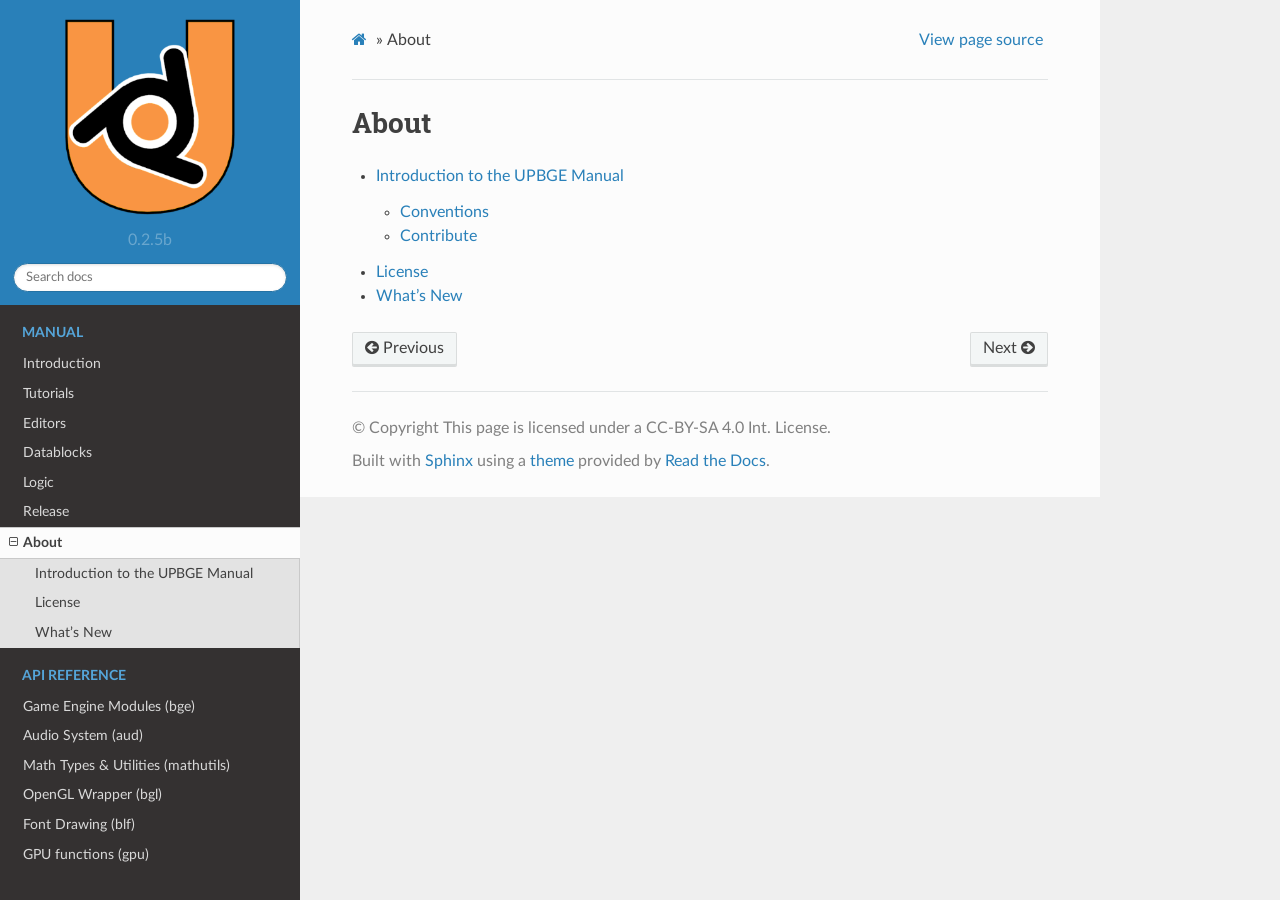
<file: docs/v0.2.5/manual/about/index.html>
<!DOCTYPE html>
<html class="writer-html5" lang="en" >
<head>
  <meta charset="utf-8">
  
  <meta name="viewport" content="width=device-width, initial-scale=1.0">
  
  <title>About &mdash; UPBGE 0.2.5 Manual/API latest documentation</title>
  

  
  <link rel="stylesheet" href="../../_static/css/theme.css" type="text/css" />
  <link rel="stylesheet" href="../../_static/pygments.css" type="text/css" />
  <link rel="stylesheet" href="../../_static/pygments.css" type="text/css" />
  <link rel="stylesheet" href="../../_static/css/theme.css" type="text/css" />

  
  
  
  

  
  <!--[if lt IE 9]>
    <script src="../../_static/js/html5shiv.min.js"></script>
  <![endif]-->
  
    
      <script type="text/javascript" id="documentation_options" data-url_root="../../" src="../../_static/documentation_options.js"></script>
        <script data-url_root="../../" id="documentation_options" src="../../_static/documentation_options.js"></script>
        <script src="../../_static/jquery.js"></script>
        <script src="../../_static/underscore.js"></script>
        <script src="../../_static/doctools.js"></script>
    
    <script type="text/javascript" src="../../_static/js/theme.js"></script>

    
    <link rel="index" title="Index" href="../../genindex.html" />
    <link rel="search" title="Search" href="../../search.html" />
    <link rel="next" title="Introduction to the UPBGE Manual" href="introduction.html" />
    <link rel="prev" title="Release Procedure" href="../release/release_procedure.html" /> 
</head>

<body class="wy-body-for-nav">

   
  <div class="wy-grid-for-nav">
    
    <nav data-toggle="wy-nav-shift" class="wy-nav-side">
      <div class="wy-side-scroll">
        <div class="wy-side-nav-search" >
          

          
            <a href="../../index.html" class="icon icon-home" alt="Documentation Home"> UPBGE 0.2.5 Manual/API
          

          
            
            <img src="../../_static/upbge_logo.png" class="logo" alt="Logo"/>
          
          </a>

          
            
            
              <div class="version">
                0.2.5b
              </div>
            
          

          
<div role="search">
  <form id="rtd-search-form" class="wy-form" action="../../search.html" method="get">
    <input type="text" name="q" placeholder="Search docs" />
    <input type="hidden" name="check_keywords" value="yes" />
    <input type="hidden" name="area" value="default" />
  </form>
</div>

          
        </div>

        
        <div class="wy-menu wy-menu-vertical" data-spy="affix" role="navigation" aria-label="main navigation">
          
            
            
              
            
            
              <p class="caption"><span class="caption-text">Manual</span></p>
<ul class="current">
<li class="toctree-l1"><a class="reference internal" href="../introduction/index.html">Introduction</a></li>
<li class="toctree-l1"><a class="reference internal" href="../tutorials/index.html">Tutorials</a></li>
<li class="toctree-l1"><a class="reference internal" href="../editors/index.html">Editors</a></li>
<li class="toctree-l1"><a class="reference internal" href="../datablocks/index.html">Datablocks</a></li>
<li class="toctree-l1"><a class="reference internal" href="../logic/index.html">Logic</a></li>
<li class="toctree-l1"><a class="reference internal" href="../release/index.html">Release</a></li>
<li class="toctree-l1 current"><a class="current reference internal" href="#">About</a><ul>
<li class="toctree-l2"><a class="reference internal" href="introduction.html">Introduction to the UPBGE Manual</a></li>
<li class="toctree-l2"><a class="reference internal" href="license.html">License</a></li>
<li class="toctree-l2"><a class="reference internal" href="whats_new.html">What’s New</a></li>
</ul>
</li>
</ul>
<p class="caption"><span class="caption-text">API Reference</span></p>
<ul>
<li class="toctree-l1"><a class="reference internal" href="../../api/bge.html">Game Engine Modules (bge)</a></li>
<li class="toctree-l1"><a class="reference internal" href="../../api/aud.html">Audio System (aud)</a></li>
<li class="toctree-l1"><a class="reference internal" href="../../api/mathutils.html">Math Types &amp; Utilities (mathutils)</a></li>
<li class="toctree-l1"><a class="reference internal" href="../../api/bgl.html">OpenGL Wrapper (bgl)</a></li>
<li class="toctree-l1"><a class="reference internal" href="../../api/blf.html">Font Drawing (blf)</a></li>
<li class="toctree-l1"><a class="reference internal" href="../../api/gpu.html">GPU functions (gpu)</a></li>
</ul>

            
          
        </div>
        
      </div>
    </nav>

    <section data-toggle="wy-nav-shift" class="wy-nav-content-wrap">

      
      <nav class="wy-nav-top" aria-label="top navigation">
        
          <i data-toggle="wy-nav-top" class="fa fa-bars"></i>
          <a href="../../index.html">UPBGE 0.2.5 Manual/API</a>
        
      </nav>


      <div class="wy-nav-content">
        
        <div class="rst-content">
        
          















<div role="navigation" aria-label="breadcrumbs navigation">

  <ul class="wy-breadcrumbs">
    
      <li><a href="../../index.html" class="icon icon-home"></a> &raquo;</li>
        
      <li>About</li>
    
    
      <li class="wy-breadcrumbs-aside">
        
            
            <a href="../../_sources/manual/about/index.rst.txt" rel="nofollow"> View page source</a>
          
        
      </li>
    
  </ul>

  
  <hr/>
</div>
          <div role="main" class="document" itemscope="itemscope" itemtype="http://schema.org/Article">
           <div itemprop="articleBody">
            
  <div class="section" id="about">
<span id="about-index"></span><h1>About<a class="headerlink" href="#about" title="Permalink to this headline">¶</a></h1>
<div class="toctree-wrapper compound">
<ul>
<li class="toctree-l1"><a class="reference internal" href="introduction.html">Introduction to the UPBGE Manual</a><ul>
<li class="toctree-l2"><a class="reference internal" href="introduction.html#conventions">Conventions</a></li>
<li class="toctree-l2"><a class="reference internal" href="introduction.html#contribute">Contribute</a></li>
</ul>
</li>
<li class="toctree-l1"><a class="reference internal" href="license.html">License</a></li>
<li class="toctree-l1"><a class="reference internal" href="whats_new.html">What’s New</a></li>
</ul>
</div>
</div>


           </div>
           
          </div>
          <footer>
  
    <div class="rst-footer-buttons" role="navigation" aria-label="footer navigation">
      
        <a href="introduction.html" class="btn btn-neutral float-right" title="Introduction to the UPBGE Manual" accesskey="n" rel="next">Next <span class="fa fa-arrow-circle-right"></span></a>
      
      
        <a href="../release/release_procedure.html" class="btn btn-neutral float-left" title="Release Procedure" accesskey="p" rel="prev"><span class="fa fa-arrow-circle-left"></span> Previous</a>
      
    </div>
  

  <hr/>

  <div role="contentinfo">
    <p>
        
        &copy; Copyright This page is licensed under a CC-BY-SA 4.0 Int. License.

    </p>
  </div>
    
    
    
    Built with <a href="http://sphinx-doc.org/">Sphinx</a> using a
    
    <a href="https://github.com/rtfd/sphinx_rtd_theme">theme</a>
    
    provided by <a href="https://readthedocs.org">Read the Docs</a>. 

</footer>

        </div>
      </div>

    </section>

  </div>
  

  <script type="text/javascript">
      jQuery(function () {
          SphinxRtdTheme.Navigation.enable(true);
      });
  </script>

  
  
    
   

</body>
</html>
</file>
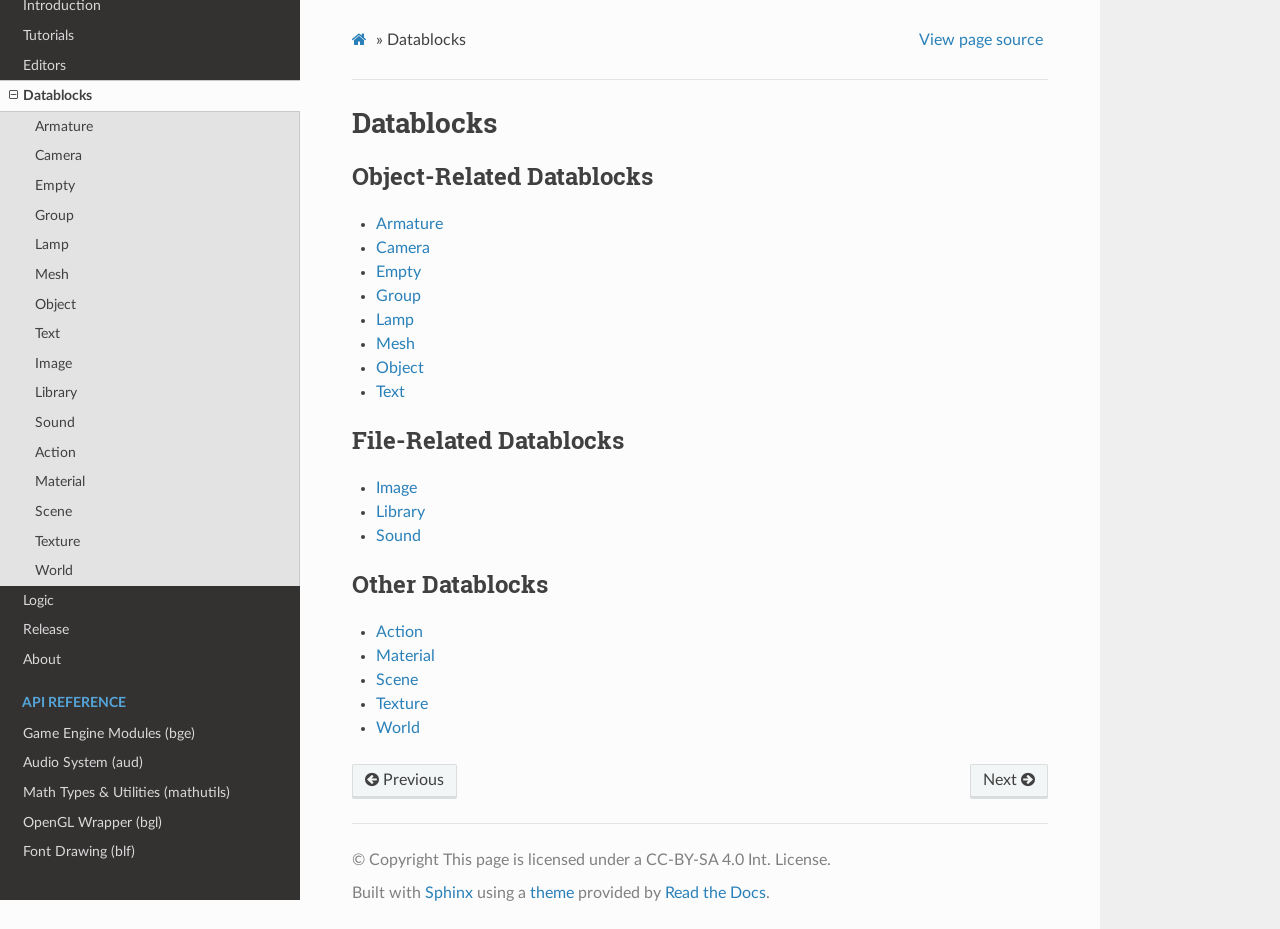
<file: docs/v0.2.5/manual/datablocks/index.html>
<!DOCTYPE html>
<html class="writer-html5" lang="en" >
<head>
  <meta charset="utf-8">
  
  <meta name="viewport" content="width=device-width, initial-scale=1.0">
  
  <title>Datablocks &mdash; UPBGE 0.2.5 Manual/API latest documentation</title>
  

  
  <link rel="stylesheet" href="../../_static/css/theme.css" type="text/css" />
  <link rel="stylesheet" href="../../_static/pygments.css" type="text/css" />
  <link rel="stylesheet" href="../../_static/pygments.css" type="text/css" />
  <link rel="stylesheet" href="../../_static/css/theme.css" type="text/css" />

  
  
  
  

  
  <!--[if lt IE 9]>
    <script src="../../_static/js/html5shiv.min.js"></script>
  <![endif]-->
  
    
      <script type="text/javascript" id="documentation_options" data-url_root="../../" src="../../_static/documentation_options.js"></script>
        <script data-url_root="../../" id="documentation_options" src="../../_static/documentation_options.js"></script>
        <script src="../../_static/jquery.js"></script>
        <script src="../../_static/underscore.js"></script>
        <script src="../../_static/doctools.js"></script>
    
    <script type="text/javascript" src="../../_static/js/theme.js"></script>

    
    <link rel="index" title="Index" href="../../genindex.html" />
    <link rel="search" title="Search" href="../../search.html" />
    <link rel="next" title="Armature" href="armature.html" />
    <link rel="prev" title="Components Panel" href="../editors/logic/components.html" /> 
</head>

<body class="wy-body-for-nav">

   
  <div class="wy-grid-for-nav">
    
    <nav data-toggle="wy-nav-shift" class="wy-nav-side">
      <div class="wy-side-scroll">
        <div class="wy-side-nav-search" >
          

          
            <a href="../../index.html" class="icon icon-home" alt="Documentation Home"> UPBGE 0.2.5 Manual/API
          

          
            
            <img src="../../_static/upbge_logo.png" class="logo" alt="Logo"/>
          
          </a>

          
            
            
              <div class="version">
                0.2.5b
              </div>
            
          

          
<div role="search">
  <form id="rtd-search-form" class="wy-form" action="../../search.html" method="get">
    <input type="text" name="q" placeholder="Search docs" />
    <input type="hidden" name="check_keywords" value="yes" />
    <input type="hidden" name="area" value="default" />
  </form>
</div>

          
        </div>

        
        <div class="wy-menu wy-menu-vertical" data-spy="affix" role="navigation" aria-label="main navigation">
          
            
            
              
            
            
              <p class="caption"><span class="caption-text">Manual</span></p>
<ul class="current">
<li class="toctree-l1"><a class="reference internal" href="../introduction/index.html">Introduction</a></li>
<li class="toctree-l1"><a class="reference internal" href="../tutorials/index.html">Tutorials</a></li>
<li class="toctree-l1"><a class="reference internal" href="../editors/index.html">Editors</a></li>
<li class="toctree-l1 current"><a class="current reference internal" href="#">Datablocks</a><ul>
<li class="toctree-l2"><a class="reference internal" href="armature.html">Armature</a></li>
<li class="toctree-l2"><a class="reference internal" href="camera.html">Camera</a></li>
<li class="toctree-l2"><a class="reference internal" href="empty.html">Empty</a></li>
<li class="toctree-l2"><a class="reference internal" href="group.html">Group</a></li>
<li class="toctree-l2"><a class="reference internal" href="lamp.html">Lamp</a></li>
<li class="toctree-l2"><a class="reference internal" href="mesh.html">Mesh</a></li>
<li class="toctree-l2"><a class="reference internal" href="object.html">Object</a></li>
<li class="toctree-l2"><a class="reference internal" href="text.html">Text</a></li>
<li class="toctree-l2"><a class="reference internal" href="image.html">Image</a></li>
<li class="toctree-l2"><a class="reference internal" href="library.html">Library</a></li>
<li class="toctree-l2"><a class="reference internal" href="sound.html">Sound</a></li>
<li class="toctree-l2"><a class="reference internal" href="action.html">Action</a></li>
<li class="toctree-l2"><a class="reference internal" href="material.html">Material</a></li>
<li class="toctree-l2"><a class="reference internal" href="scene.html">Scene</a></li>
<li class="toctree-l2"><a class="reference internal" href="texture.html">Texture</a></li>
<li class="toctree-l2"><a class="reference internal" href="world.html">World</a></li>
</ul>
</li>
<li class="toctree-l1"><a class="reference internal" href="../logic/index.html">Logic</a></li>
<li class="toctree-l1"><a class="reference internal" href="../release/index.html">Release</a></li>
<li class="toctree-l1"><a class="reference internal" href="../about/index.html">About</a></li>
</ul>
<p class="caption"><span class="caption-text">API Reference</span></p>
<ul>
<li class="toctree-l1"><a class="reference internal" href="../../api/bge.html">Game Engine Modules (bge)</a></li>
<li class="toctree-l1"><a class="reference internal" href="../../api/aud.html">Audio System (aud)</a></li>
<li class="toctree-l1"><a class="reference internal" href="../../api/mathutils.html">Math Types &amp; Utilities (mathutils)</a></li>
<li class="toctree-l1"><a class="reference internal" href="../../api/bgl.html">OpenGL Wrapper (bgl)</a></li>
<li class="toctree-l1"><a class="reference internal" href="../../api/blf.html">Font Drawing (blf)</a></li>
<li class="toctree-l1"><a class="reference internal" href="../../api/gpu.html">GPU functions (gpu)</a></li>
</ul>

            
          
        </div>
        
      </div>
    </nav>

    <section data-toggle="wy-nav-shift" class="wy-nav-content-wrap">

      
      <nav class="wy-nav-top" aria-label="top navigation">
        
          <i data-toggle="wy-nav-top" class="fa fa-bars"></i>
          <a href="../../index.html">UPBGE 0.2.5 Manual/API</a>
        
      </nav>


      <div class="wy-nav-content">
        
        <div class="rst-content">
        
          















<div role="navigation" aria-label="breadcrumbs navigation">

  <ul class="wy-breadcrumbs">
    
      <li><a href="../../index.html" class="icon icon-home"></a> &raquo;</li>
        
      <li>Datablocks</li>
    
    
      <li class="wy-breadcrumbs-aside">
        
            
            <a href="../../_sources/manual/datablocks/index.rst.txt" rel="nofollow"> View page source</a>
          
        
      </li>
    
  </ul>

  
  <hr/>
</div>
          <div role="main" class="document" itemscope="itemscope" itemtype="http://schema.org/Article">
           <div itemprop="articleBody">
            
  <div class="section" id="datablocks">
<span id="datablock-index"></span><h1>Datablocks<a class="headerlink" href="#datablocks" title="Permalink to this headline">¶</a></h1>
<div class="toctree-wrapper compound">
<p class="caption"><span class="caption-text">Object-Related Datablocks</span></p>
<ul>
<li class="toctree-l1"><a class="reference internal" href="armature.html">Armature</a></li>
<li class="toctree-l1"><a class="reference internal" href="camera.html">Camera</a></li>
<li class="toctree-l1"><a class="reference internal" href="empty.html">Empty</a></li>
<li class="toctree-l1"><a class="reference internal" href="group.html">Group</a></li>
<li class="toctree-l1"><a class="reference internal" href="lamp.html">Lamp</a></li>
<li class="toctree-l1"><a class="reference internal" href="mesh.html">Mesh</a></li>
<li class="toctree-l1"><a class="reference internal" href="object.html">Object</a></li>
<li class="toctree-l1"><a class="reference internal" href="text.html">Text</a></li>
</ul>
</div>
<div class="toctree-wrapper compound">
<p class="caption"><span class="caption-text">File-Related Datablocks</span></p>
<ul>
<li class="toctree-l1"><a class="reference internal" href="image.html">Image</a></li>
<li class="toctree-l1"><a class="reference internal" href="library.html">Library</a></li>
<li class="toctree-l1"><a class="reference internal" href="sound.html">Sound</a></li>
</ul>
</div>
<div class="toctree-wrapper compound">
<p class="caption"><span class="caption-text">Other Datablocks</span></p>
<ul>
<li class="toctree-l1"><a class="reference internal" href="action.html">Action</a></li>
<li class="toctree-l1"><a class="reference internal" href="material.html">Material</a></li>
<li class="toctree-l1"><a class="reference internal" href="scene.html">Scene</a></li>
<li class="toctree-l1"><a class="reference internal" href="texture.html">Texture</a></li>
<li class="toctree-l1"><a class="reference internal" href="world.html">World</a></li>
</ul>
</div>
</div>


           </div>
           
          </div>
          <footer>
  
    <div class="rst-footer-buttons" role="navigation" aria-label="footer navigation">
      
        <a href="armature.html" class="btn btn-neutral float-right" title="Armature" accesskey="n" rel="next">Next <span class="fa fa-arrow-circle-right"></span></a>
      
      
        <a href="../editors/logic/components.html" class="btn btn-neutral float-left" title="Components Panel" accesskey="p" rel="prev"><span class="fa fa-arrow-circle-left"></span> Previous</a>
      
    </div>
  

  <hr/>

  <div role="contentinfo">
    <p>
        
        &copy; Copyright This page is licensed under a CC-BY-SA 4.0 Int. License.

    </p>
  </div>
    
    
    
    Built with <a href="http://sphinx-doc.org/">Sphinx</a> using a
    
    <a href="https://github.com/rtfd/sphinx_rtd_theme">theme</a>
    
    provided by <a href="https://readthedocs.org">Read the Docs</a>. 

</footer>

        </div>
      </div>

    </section>

  </div>
  

  <script type="text/javascript">
      jQuery(function () {
          SphinxRtdTheme.Navigation.enable(true);
      });
  </script>

  
  
    
   

</body>
</html>
</file>
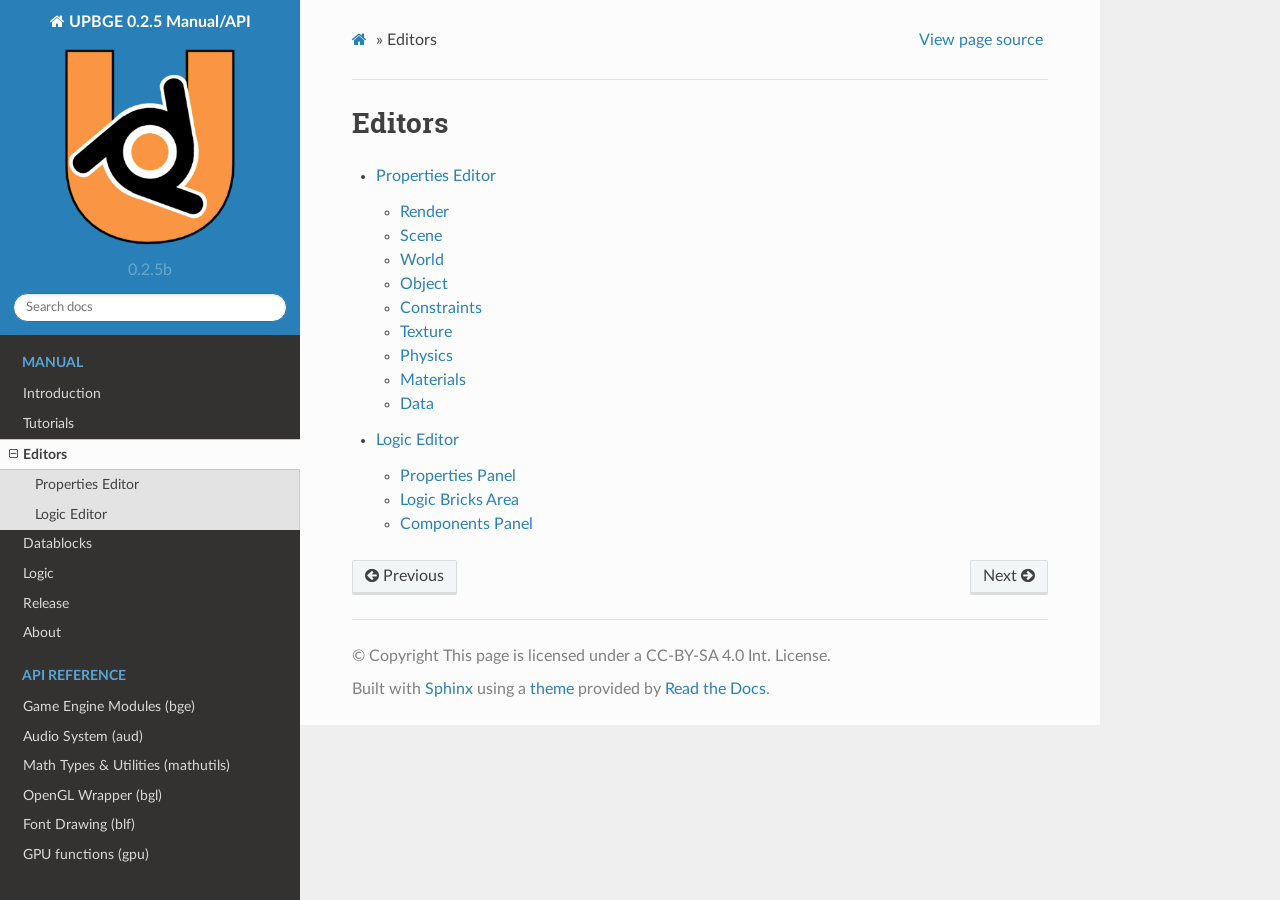
<file: docs/v0.2.5/manual/editors/index.html>
<!DOCTYPE html>
<html class="writer-html5" lang="en" >
<head>
  <meta charset="utf-8">
  
  <meta name="viewport" content="width=device-width, initial-scale=1.0">
  
  <title>Editors &mdash; UPBGE 0.2.5 Manual/API latest documentation</title>
  

  
  <link rel="stylesheet" href="../../_static/css/theme.css" type="text/css" />
  <link rel="stylesheet" href="../../_static/pygments.css" type="text/css" />
  <link rel="stylesheet" href="../../_static/pygments.css" type="text/css" />
  <link rel="stylesheet" href="../../_static/css/theme.css" type="text/css" />

  
  
  
  

  
  <!--[if lt IE 9]>
    <script src="../../_static/js/html5shiv.min.js"></script>
  <![endif]-->
  
    
      <script type="text/javascript" id="documentation_options" data-url_root="../../" src="../../_static/documentation_options.js"></script>
        <script data-url_root="../../" id="documentation_options" src="../../_static/documentation_options.js"></script>
        <script src="../../_static/jquery.js"></script>
        <script src="../../_static/underscore.js"></script>
        <script src="../../_static/doctools.js"></script>
    
    <script type="text/javascript" src="../../_static/js/theme.js"></script>

    
    <link rel="index" title="Index" href="../../genindex.html" />
    <link rel="search" title="Search" href="../../search.html" />
    <link rel="next" title="Properties Editor" href="properties/index.html" />
    <link rel="prev" title="Setting Up A Python Component" href="../tutorials/introducing_python/python_component.html" /> 
</head>

<body class="wy-body-for-nav">

   
  <div class="wy-grid-for-nav">
    
    <nav data-toggle="wy-nav-shift" class="wy-nav-side">
      <div class="wy-side-scroll">
        <div class="wy-side-nav-search" >
          

          
            <a href="../../index.html" class="icon icon-home" alt="Documentation Home"> UPBGE 0.2.5 Manual/API
          

          
            
            <img src="../../_static/upbge_logo.png" class="logo" alt="Logo"/>
          
          </a>

          
            
            
              <div class="version">
                0.2.5b
              </div>
            
          

          
<div role="search">
  <form id="rtd-search-form" class="wy-form" action="../../search.html" method="get">
    <input type="text" name="q" placeholder="Search docs" />
    <input type="hidden" name="check_keywords" value="yes" />
    <input type="hidden" name="area" value="default" />
  </form>
</div>

          
        </div>

        
        <div class="wy-menu wy-menu-vertical" data-spy="affix" role="navigation" aria-label="main navigation">
          
            
            
              
            
            
              <p class="caption"><span class="caption-text">Manual</span></p>
<ul class="current">
<li class="toctree-l1"><a class="reference internal" href="../introduction/index.html">Introduction</a></li>
<li class="toctree-l1"><a class="reference internal" href="../tutorials/index.html">Tutorials</a></li>
<li class="toctree-l1 current"><a class="current reference internal" href="#">Editors</a><ul>
<li class="toctree-l2"><a class="reference internal" href="properties/index.html">Properties Editor</a></li>
<li class="toctree-l2"><a class="reference internal" href="logic/index.html">Logic Editor</a></li>
</ul>
</li>
<li class="toctree-l1"><a class="reference internal" href="../datablocks/index.html">Datablocks</a></li>
<li class="toctree-l1"><a class="reference internal" href="../logic/index.html">Logic</a></li>
<li class="toctree-l1"><a class="reference internal" href="../release/index.html">Release</a></li>
<li class="toctree-l1"><a class="reference internal" href="../about/index.html">About</a></li>
</ul>
<p class="caption"><span class="caption-text">API Reference</span></p>
<ul>
<li class="toctree-l1"><a class="reference internal" href="../../api/bge.html">Game Engine Modules (bge)</a></li>
<li class="toctree-l1"><a class="reference internal" href="../../api/aud.html">Audio System (aud)</a></li>
<li class="toctree-l1"><a class="reference internal" href="../../api/mathutils.html">Math Types &amp; Utilities (mathutils)</a></li>
<li class="toctree-l1"><a class="reference internal" href="../../api/bgl.html">OpenGL Wrapper (bgl)</a></li>
<li class="toctree-l1"><a class="reference internal" href="../../api/blf.html">Font Drawing (blf)</a></li>
<li class="toctree-l1"><a class="reference internal" href="../../api/gpu.html">GPU functions (gpu)</a></li>
</ul>

            
          
        </div>
        
      </div>
    </nav>

    <section data-toggle="wy-nav-shift" class="wy-nav-content-wrap">

      
      <nav class="wy-nav-top" aria-label="top navigation">
        
          <i data-toggle="wy-nav-top" class="fa fa-bars"></i>
          <a href="../../index.html">UPBGE 0.2.5 Manual/API</a>
        
      </nav>


      <div class="wy-nav-content">
        
        <div class="rst-content">
        
          















<div role="navigation" aria-label="breadcrumbs navigation">

  <ul class="wy-breadcrumbs">
    
      <li><a href="../../index.html" class="icon icon-home"></a> &raquo;</li>
        
      <li>Editors</li>
    
    
      <li class="wy-breadcrumbs-aside">
        
            
            <a href="../../_sources/manual/editors/index.rst.txt" rel="nofollow"> View page source</a>
          
        
      </li>
    
  </ul>

  
  <hr/>
</div>
          <div role="main" class="document" itemscope="itemscope" itemtype="http://schema.org/Article">
           <div itemprop="articleBody">
            
  <div class="section" id="editors">
<h1>Editors<a class="headerlink" href="#editors" title="Permalink to this headline">¶</a></h1>
<div class="toctree-wrapper compound">
<ul>
<li class="toctree-l1"><a class="reference internal" href="properties/index.html">Properties Editor</a><ul>
<li class="toctree-l2"><a class="reference internal" href="properties/render.html">Render</a></li>
<li class="toctree-l2"><a class="reference internal" href="properties/scene.html">Scene</a></li>
<li class="toctree-l2"><a class="reference internal" href="properties/world.html">World</a></li>
<li class="toctree-l2"><a class="reference internal" href="properties/object.html">Object</a></li>
<li class="toctree-l2"><a class="reference internal" href="properties/constraints.html">Constraints</a></li>
<li class="toctree-l2"><a class="reference internal" href="properties/texture.html">Texture</a></li>
<li class="toctree-l2"><a class="reference internal" href="properties/physics.html">Physics</a></li>
<li class="toctree-l2"><a class="reference internal" href="properties/materials.html">Materials</a></li>
<li class="toctree-l2"><a class="reference internal" href="properties/data.html">Data</a></li>
</ul>
</li>
<li class="toctree-l1"><a class="reference internal" href="logic/index.html">Logic Editor</a><ul>
<li class="toctree-l2"><a class="reference internal" href="logic/properties.html">Properties Panel</a></li>
<li class="toctree-l2"><a class="reference internal" href="logic/logic_bricks.html">Logic Bricks Area</a></li>
<li class="toctree-l2"><a class="reference internal" href="logic/components.html">Components Panel</a></li>
</ul>
</li>
</ul>
</div>
</div>


           </div>
           
          </div>
          <footer>
  
    <div class="rst-footer-buttons" role="navigation" aria-label="footer navigation">
      
        <a href="properties/index.html" class="btn btn-neutral float-right" title="Properties Editor" accesskey="n" rel="next">Next <span class="fa fa-arrow-circle-right"></span></a>
      
      
        <a href="../tutorials/introducing_python/python_component.html" class="btn btn-neutral float-left" title="Setting Up A Python Component" accesskey="p" rel="prev"><span class="fa fa-arrow-circle-left"></span> Previous</a>
      
    </div>
  

  <hr/>

  <div role="contentinfo">
    <p>
        
        &copy; Copyright This page is licensed under a CC-BY-SA 4.0 Int. License.

    </p>
  </div>
    
    
    
    Built with <a href="http://sphinx-doc.org/">Sphinx</a> using a
    
    <a href="https://github.com/rtfd/sphinx_rtd_theme">theme</a>
    
    provided by <a href="https://readthedocs.org">Read the Docs</a>. 

</footer>

        </div>
      </div>

    </section>

  </div>
  

  <script type="text/javascript">
      jQuery(function () {
          SphinxRtdTheme.Navigation.enable(true);
      });
  </script>

  
  
    
   

</body>
</html>
</file>
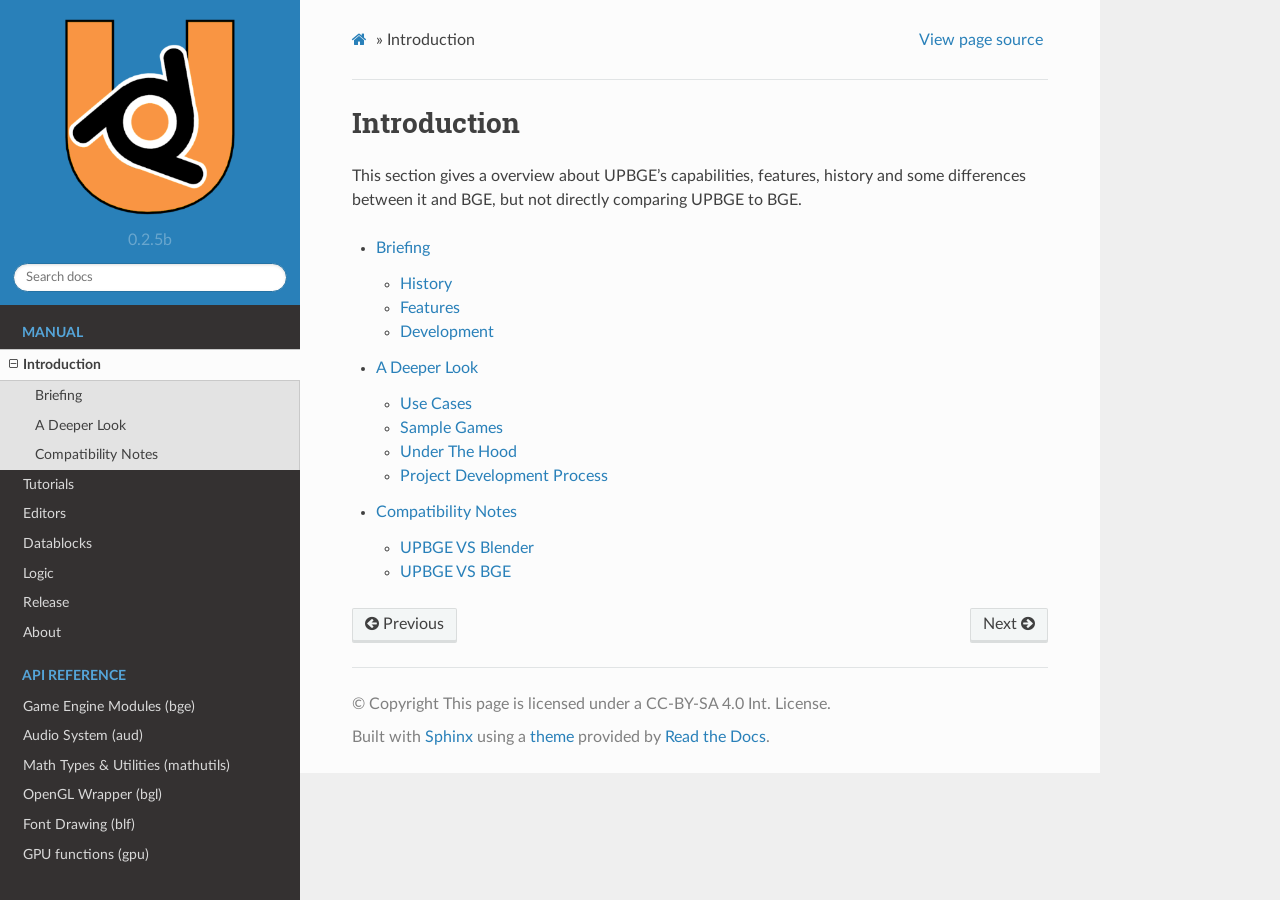
<file: docs/v0.2.5/manual/introduction/index.html>
<!DOCTYPE html>
<html class="writer-html5" lang="en" >
<head>
  <meta charset="utf-8">
  
  <meta name="viewport" content="width=device-width, initial-scale=1.0">
  
  <title>Introduction &mdash; UPBGE 0.2.5 Manual/API latest documentation</title>
  

  
  <link rel="stylesheet" href="../../_static/css/theme.css" type="text/css" />
  <link rel="stylesheet" href="../../_static/pygments.css" type="text/css" />
  <link rel="stylesheet" href="../../_static/pygments.css" type="text/css" />
  <link rel="stylesheet" href="../../_static/css/theme.css" type="text/css" />

  
  
  
  

  
  <!--[if lt IE 9]>
    <script src="../../_static/js/html5shiv.min.js"></script>
  <![endif]-->
  
    
      <script type="text/javascript" id="documentation_options" data-url_root="../../" src="../../_static/documentation_options.js"></script>
        <script data-url_root="../../" id="documentation_options" src="../../_static/documentation_options.js"></script>
        <script src="../../_static/jquery.js"></script>
        <script src="../../_static/underscore.js"></script>
        <script src="../../_static/doctools.js"></script>
    
    <script type="text/javascript" src="../../_static/js/theme.js"></script>

    
    <link rel="index" title="Index" href="../../genindex.html" />
    <link rel="search" title="Search" href="../../search.html" />
    <link rel="next" title="Briefing" href="briefing.html" />
    <link rel="prev" title="UPBGE Manual" href="../../index.html" /> 
</head>

<body class="wy-body-for-nav">

   
  <div class="wy-grid-for-nav">
    
    <nav data-toggle="wy-nav-shift" class="wy-nav-side">
      <div class="wy-side-scroll">
        <div class="wy-side-nav-search" >
          

          
            <a href="../../index.html" class="icon icon-home" alt="Documentation Home"> UPBGE 0.2.5 Manual/API
          

          
            
            <img src="../../_static/upbge_logo.png" class="logo" alt="Logo"/>
          
          </a>

          
            
            
              <div class="version">
                0.2.5b
              </div>
            
          

          
<div role="search">
  <form id="rtd-search-form" class="wy-form" action="../../search.html" method="get">
    <input type="text" name="q" placeholder="Search docs" />
    <input type="hidden" name="check_keywords" value="yes" />
    <input type="hidden" name="area" value="default" />
  </form>
</div>

          
        </div>

        
        <div class="wy-menu wy-menu-vertical" data-spy="affix" role="navigation" aria-label="main navigation">
          
            
            
              
            
            
              <p class="caption"><span class="caption-text">Manual</span></p>
<ul class="current">
<li class="toctree-l1 current"><a class="current reference internal" href="#">Introduction</a><ul>
<li class="toctree-l2"><a class="reference internal" href="briefing.html">Briefing</a></li>
<li class="toctree-l2"><a class="reference internal" href="deeper_look.html">A Deeper Look</a></li>
<li class="toctree-l2"><a class="reference internal" href="compatibility_notes.html">Compatibility Notes</a></li>
</ul>
</li>
<li class="toctree-l1"><a class="reference internal" href="../tutorials/index.html">Tutorials</a></li>
<li class="toctree-l1"><a class="reference internal" href="../editors/index.html">Editors</a></li>
<li class="toctree-l1"><a class="reference internal" href="../datablocks/index.html">Datablocks</a></li>
<li class="toctree-l1"><a class="reference internal" href="../logic/index.html">Logic</a></li>
<li class="toctree-l1"><a class="reference internal" href="../release/index.html">Release</a></li>
<li class="toctree-l1"><a class="reference internal" href="../about/index.html">About</a></li>
</ul>
<p class="caption"><span class="caption-text">API Reference</span></p>
<ul>
<li class="toctree-l1"><a class="reference internal" href="../../api/bge.html">Game Engine Modules (bge)</a></li>
<li class="toctree-l1"><a class="reference internal" href="../../api/aud.html">Audio System (aud)</a></li>
<li class="toctree-l1"><a class="reference internal" href="../../api/mathutils.html">Math Types &amp; Utilities (mathutils)</a></li>
<li class="toctree-l1"><a class="reference internal" href="../../api/bgl.html">OpenGL Wrapper (bgl)</a></li>
<li class="toctree-l1"><a class="reference internal" href="../../api/blf.html">Font Drawing (blf)</a></li>
<li class="toctree-l1"><a class="reference internal" href="../../api/gpu.html">GPU functions (gpu)</a></li>
</ul>

            
          
        </div>
        
      </div>
    </nav>

    <section data-toggle="wy-nav-shift" class="wy-nav-content-wrap">

      
      <nav class="wy-nav-top" aria-label="top navigation">
        
          <i data-toggle="wy-nav-top" class="fa fa-bars"></i>
          <a href="../../index.html">UPBGE 0.2.5 Manual/API</a>
        
      </nav>


      <div class="wy-nav-content">
        
        <div class="rst-content">
        
          















<div role="navigation" aria-label="breadcrumbs navigation">

  <ul class="wy-breadcrumbs">
    
      <li><a href="../../index.html" class="icon icon-home"></a> &raquo;</li>
        
      <li>Introduction</li>
    
    
      <li class="wy-breadcrumbs-aside">
        
            
            <a href="../../_sources/manual/introduction/index.rst.txt" rel="nofollow"> View page source</a>
          
        
      </li>
    
  </ul>

  
  <hr/>
</div>
          <div role="main" class="document" itemscope="itemscope" itemtype="http://schema.org/Article">
           <div itemprop="articleBody">
            
  <div class="section" id="introduction">
<h1>Introduction<a class="headerlink" href="#introduction" title="Permalink to this headline">¶</a></h1>
<p>This section gives a overview about UPBGE’s capabilities, features, history and some
differences between it and BGE, but not directly comparing UPBGE to BGE.</p>
<div class="toctree-wrapper compound">
<ul>
<li class="toctree-l1"><a class="reference internal" href="briefing.html">Briefing</a><ul>
<li class="toctree-l2"><a class="reference internal" href="briefing.html#history">History</a></li>
<li class="toctree-l2"><a class="reference internal" href="briefing.html#features">Features</a></li>
<li class="toctree-l2"><a class="reference internal" href="briefing.html#development">Development</a></li>
</ul>
</li>
<li class="toctree-l1"><a class="reference internal" href="deeper_look.html">A Deeper Look</a><ul>
<li class="toctree-l2"><a class="reference internal" href="deeper_look.html#use-cases">Use Cases</a></li>
<li class="toctree-l2"><a class="reference internal" href="deeper_look.html#sample-games">Sample Games</a></li>
<li class="toctree-l2"><a class="reference internal" href="deeper_look.html#under-the-hood">Under The Hood</a></li>
<li class="toctree-l2"><a class="reference internal" href="deeper_look.html#project-development-process">Project Development Process</a></li>
</ul>
</li>
<li class="toctree-l1"><a class="reference internal" href="compatibility_notes.html">Compatibility Notes</a><ul>
<li class="toctree-l2"><a class="reference internal" href="compatibility_notes.html#upbge-vs-blender">UPBGE VS Blender</a></li>
<li class="toctree-l2"><a class="reference internal" href="compatibility_notes.html#upbge-vs-bge">UPBGE VS BGE</a></li>
</ul>
</li>
</ul>
</div>
</div>


           </div>
           
          </div>
          <footer>
  
    <div class="rst-footer-buttons" role="navigation" aria-label="footer navigation">
      
        <a href="briefing.html" class="btn btn-neutral float-right" title="Briefing" accesskey="n" rel="next">Next <span class="fa fa-arrow-circle-right"></span></a>
      
      
        <a href="../../index.html" class="btn btn-neutral float-left" title="UPBGE Manual" accesskey="p" rel="prev"><span class="fa fa-arrow-circle-left"></span> Previous</a>
      
    </div>
  

  <hr/>

  <div role="contentinfo">
    <p>
        
        &copy; Copyright This page is licensed under a CC-BY-SA 4.0 Int. License.

    </p>
  </div>
    
    
    
    Built with <a href="http://sphinx-doc.org/">Sphinx</a> using a
    
    <a href="https://github.com/rtfd/sphinx_rtd_theme">theme</a>
    
    provided by <a href="https://readthedocs.org">Read the Docs</a>. 

</footer>

        </div>
      </div>

    </section>

  </div>
  

  <script type="text/javascript">
      jQuery(function () {
          SphinxRtdTheme.Navigation.enable(true);
      });
  </script>

  
  
    
   

</body>
</html>
</file>
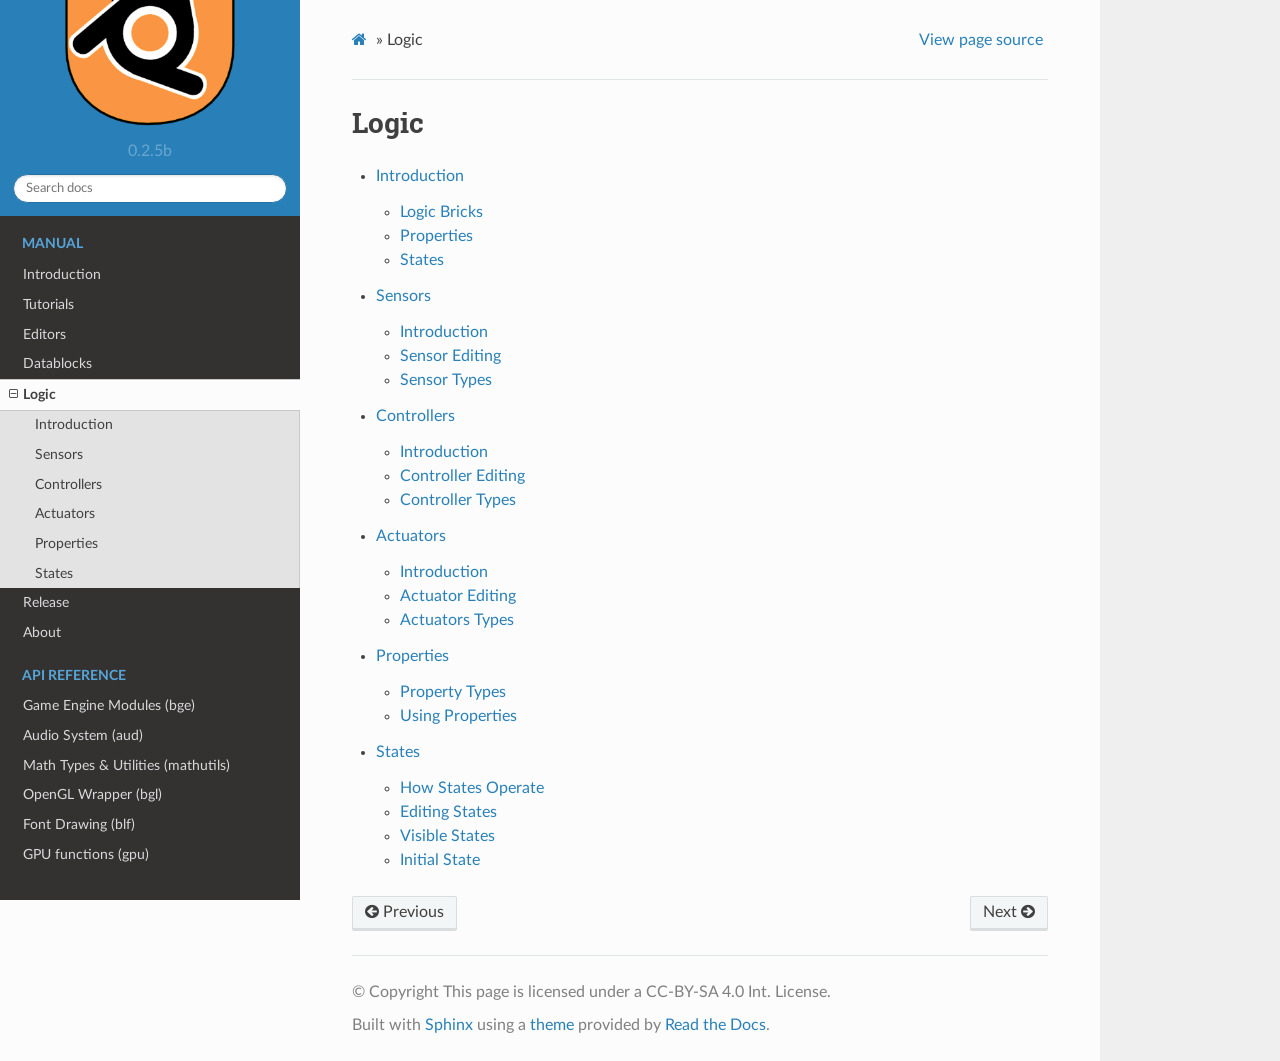
<file: docs/v0.2.5/manual/logic/index.html>
<!DOCTYPE html>
<html class="writer-html5" lang="en" >
<head>
  <meta charset="utf-8">
  
  <meta name="viewport" content="width=device-width, initial-scale=1.0">
  
  <title>Logic &mdash; UPBGE 0.2.5 Manual/API latest documentation</title>
  

  
  <link rel="stylesheet" href="../../_static/css/theme.css" type="text/css" />
  <link rel="stylesheet" href="../../_static/pygments.css" type="text/css" />
  <link rel="stylesheet" href="../../_static/pygments.css" type="text/css" />
  <link rel="stylesheet" href="../../_static/css/theme.css" type="text/css" />

  
  
  
  

  
  <!--[if lt IE 9]>
    <script src="../../_static/js/html5shiv.min.js"></script>
  <![endif]-->
  
    
      <script type="text/javascript" id="documentation_options" data-url_root="../../" src="../../_static/documentation_options.js"></script>
        <script data-url_root="../../" id="documentation_options" src="../../_static/documentation_options.js"></script>
        <script src="../../_static/jquery.js"></script>
        <script src="../../_static/underscore.js"></script>
        <script src="../../_static/doctools.js"></script>
    
    <script type="text/javascript" src="../../_static/js/theme.js"></script>

    
    <link rel="index" title="Index" href="../../genindex.html" />
    <link rel="search" title="Search" href="../../search.html" />
    <link rel="next" title="Introduction" href="introduction.html" />
    <link rel="prev" title="World" href="../datablocks/world.html" /> 
</head>

<body class="wy-body-for-nav">

   
  <div class="wy-grid-for-nav">
    
    <nav data-toggle="wy-nav-shift" class="wy-nav-side">
      <div class="wy-side-scroll">
        <div class="wy-side-nav-search" >
          

          
            <a href="../../index.html" class="icon icon-home" alt="Documentation Home"> UPBGE 0.2.5 Manual/API
          

          
            
            <img src="../../_static/upbge_logo.png" class="logo" alt="Logo"/>
          
          </a>

          
            
            
              <div class="version">
                0.2.5b
              </div>
            
          

          
<div role="search">
  <form id="rtd-search-form" class="wy-form" action="../../search.html" method="get">
    <input type="text" name="q" placeholder="Search docs" />
    <input type="hidden" name="check_keywords" value="yes" />
    <input type="hidden" name="area" value="default" />
  </form>
</div>

          
        </div>

        
        <div class="wy-menu wy-menu-vertical" data-spy="affix" role="navigation" aria-label="main navigation">
          
            
            
              
            
            
              <p class="caption"><span class="caption-text">Manual</span></p>
<ul class="current">
<li class="toctree-l1"><a class="reference internal" href="../introduction/index.html">Introduction</a></li>
<li class="toctree-l1"><a class="reference internal" href="../tutorials/index.html">Tutorials</a></li>
<li class="toctree-l1"><a class="reference internal" href="../editors/index.html">Editors</a></li>
<li class="toctree-l1"><a class="reference internal" href="../datablocks/index.html">Datablocks</a></li>
<li class="toctree-l1 current"><a class="current reference internal" href="#">Logic</a><ul>
<li class="toctree-l2"><a class="reference internal" href="introduction.html">Introduction</a></li>
<li class="toctree-l2"><a class="reference internal" href="sensors/index.html">Sensors</a></li>
<li class="toctree-l2"><a class="reference internal" href="controllers/index.html">Controllers</a></li>
<li class="toctree-l2"><a class="reference internal" href="actuators/index.html">Actuators</a></li>
<li class="toctree-l2"><a class="reference internal" href="properties.html">Properties</a></li>
<li class="toctree-l2"><a class="reference internal" href="states.html">States</a></li>
</ul>
</li>
<li class="toctree-l1"><a class="reference internal" href="../release/index.html">Release</a></li>
<li class="toctree-l1"><a class="reference internal" href="../about/index.html">About</a></li>
</ul>
<p class="caption"><span class="caption-text">API Reference</span></p>
<ul>
<li class="toctree-l1"><a class="reference internal" href="../../api/bge.html">Game Engine Modules (bge)</a></li>
<li class="toctree-l1"><a class="reference internal" href="../../api/aud.html">Audio System (aud)</a></li>
<li class="toctree-l1"><a class="reference internal" href="../../api/mathutils.html">Math Types &amp; Utilities (mathutils)</a></li>
<li class="toctree-l1"><a class="reference internal" href="../../api/bgl.html">OpenGL Wrapper (bgl)</a></li>
<li class="toctree-l1"><a class="reference internal" href="../../api/blf.html">Font Drawing (blf)</a></li>
<li class="toctree-l1"><a class="reference internal" href="../../api/gpu.html">GPU functions (gpu)</a></li>
</ul>

            
          
        </div>
        
      </div>
    </nav>

    <section data-toggle="wy-nav-shift" class="wy-nav-content-wrap">

      
      <nav class="wy-nav-top" aria-label="top navigation">
        
          <i data-toggle="wy-nav-top" class="fa fa-bars"></i>
          <a href="../../index.html">UPBGE 0.2.5 Manual/API</a>
        
      </nav>


      <div class="wy-nav-content">
        
        <div class="rst-content">
        
          















<div role="navigation" aria-label="breadcrumbs navigation">

  <ul class="wy-breadcrumbs">
    
      <li><a href="../../index.html" class="icon icon-home"></a> &raquo;</li>
        
      <li>Logic</li>
    
    
      <li class="wy-breadcrumbs-aside">
        
            
            <a href="../../_sources/manual/logic/index.rst.txt" rel="nofollow"> View page source</a>
          
        
      </li>
    
  </ul>

  
  <hr/>
</div>
          <div role="main" class="document" itemscope="itemscope" itemtype="http://schema.org/Article">
           <div itemprop="articleBody">
            
  <div class="section" id="logic">
<span id="logic-index"></span><h1>Logic<a class="headerlink" href="#logic" title="Permalink to this headline">¶</a></h1>
<div class="toctree-wrapper compound">
<ul>
<li class="toctree-l1"><a class="reference internal" href="introduction.html">Introduction</a><ul>
<li class="toctree-l2"><a class="reference internal" href="introduction.html#logic-bricks">Logic Bricks</a></li>
<li class="toctree-l2"><a class="reference internal" href="introduction.html#properties">Properties</a></li>
<li class="toctree-l2"><a class="reference internal" href="introduction.html#states">States</a></li>
</ul>
</li>
<li class="toctree-l1"><a class="reference internal" href="sensors/index.html">Sensors</a><ul>
<li class="toctree-l2"><a class="reference internal" href="sensors/introduction.html">Introduction</a></li>
<li class="toctree-l2"><a class="reference internal" href="sensors/editing.html">Sensor Editing</a></li>
<li class="toctree-l2"><a class="reference internal" href="sensors/index.html#sensor-types">Sensor Types</a></li>
</ul>
</li>
<li class="toctree-l1"><a class="reference internal" href="controllers/index.html">Controllers</a><ul>
<li class="toctree-l2"><a class="reference internal" href="controllers/introduction.html">Introduction</a></li>
<li class="toctree-l2"><a class="reference internal" href="controllers/editing.html">Controller Editing</a></li>
<li class="toctree-l2"><a class="reference internal" href="controllers/index.html#controller-types">Controller Types</a></li>
</ul>
</li>
<li class="toctree-l1"><a class="reference internal" href="actuators/index.html">Actuators</a><ul>
<li class="toctree-l2"><a class="reference internal" href="actuators/introduction.html">Introduction</a></li>
<li class="toctree-l2"><a class="reference internal" href="actuators/editing.html">Actuator Editing</a></li>
<li class="toctree-l2"><a class="reference internal" href="actuators/index.html#actuators-types">Actuators Types</a></li>
</ul>
</li>
<li class="toctree-l1"><a class="reference internal" href="properties.html">Properties</a><ul>
<li class="toctree-l2"><a class="reference internal" href="properties.html#property-types">Property Types</a></li>
<li class="toctree-l2"><a class="reference internal" href="properties.html#using-properties">Using Properties</a></li>
</ul>
</li>
<li class="toctree-l1"><a class="reference internal" href="states.html">States</a><ul>
<li class="toctree-l2"><a class="reference internal" href="states.html#how-states-operate">How States Operate</a></li>
<li class="toctree-l2"><a class="reference internal" href="states.html#editing-states">Editing States</a></li>
<li class="toctree-l2"><a class="reference internal" href="states.html#visible-states">Visible States</a></li>
<li class="toctree-l2"><a class="reference internal" href="states.html#initial-state">Initial State</a></li>
</ul>
</li>
</ul>
</div>
</div>


           </div>
           
          </div>
          <footer>
  
    <div class="rst-footer-buttons" role="navigation" aria-label="footer navigation">
      
        <a href="introduction.html" class="btn btn-neutral float-right" title="Introduction" accesskey="n" rel="next">Next <span class="fa fa-arrow-circle-right"></span></a>
      
      
        <a href="../datablocks/world.html" class="btn btn-neutral float-left" title="World" accesskey="p" rel="prev"><span class="fa fa-arrow-circle-left"></span> Previous</a>
      
    </div>
  

  <hr/>

  <div role="contentinfo">
    <p>
        
        &copy; Copyright This page is licensed under a CC-BY-SA 4.0 Int. License.

    </p>
  </div>
    
    
    
    Built with <a href="http://sphinx-doc.org/">Sphinx</a> using a
    
    <a href="https://github.com/rtfd/sphinx_rtd_theme">theme</a>
    
    provided by <a href="https://readthedocs.org">Read the Docs</a>. 

</footer>

        </div>
      </div>

    </section>

  </div>
  

  <script type="text/javascript">
      jQuery(function () {
          SphinxRtdTheme.Navigation.enable(true);
      });
  </script>

  
  
    
   

</body>
</html>
</file>
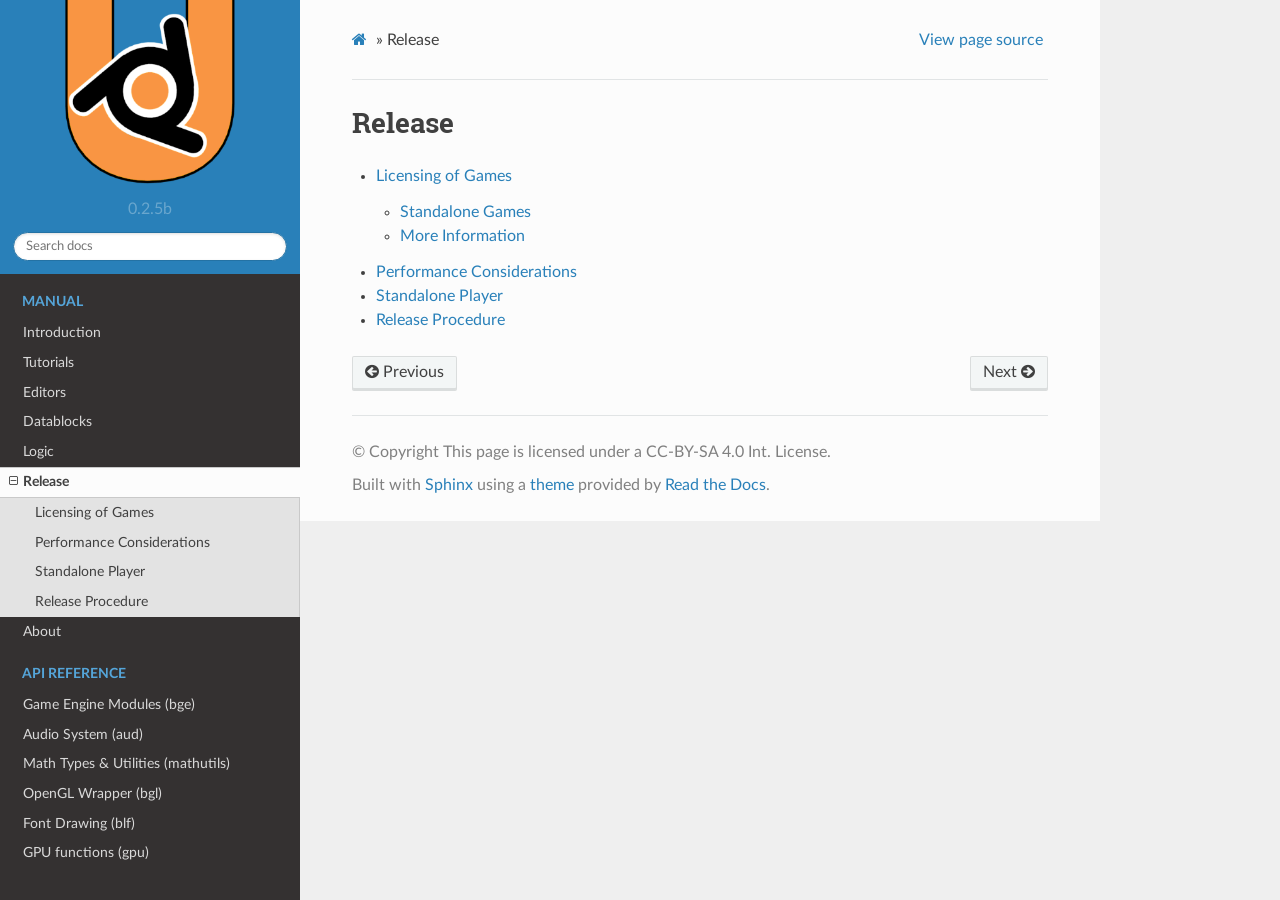
<file: docs/v0.2.5/manual/release/index.html>
<!DOCTYPE html>
<html class="writer-html5" lang="en" >
<head>
  <meta charset="utf-8">
  
  <meta name="viewport" content="width=device-width, initial-scale=1.0">
  
  <title>Release &mdash; UPBGE 0.2.5 Manual/API latest documentation</title>
  

  
  <link rel="stylesheet" href="../../_static/css/theme.css" type="text/css" />
  <link rel="stylesheet" href="../../_static/pygments.css" type="text/css" />
  <link rel="stylesheet" href="../../_static/pygments.css" type="text/css" />
  <link rel="stylesheet" href="../../_static/css/theme.css" type="text/css" />

  
  
  
  

  
  <!--[if lt IE 9]>
    <script src="../../_static/js/html5shiv.min.js"></script>
  <![endif]-->
  
    
      <script type="text/javascript" id="documentation_options" data-url_root="../../" src="../../_static/documentation_options.js"></script>
        <script data-url_root="../../" id="documentation_options" src="../../_static/documentation_options.js"></script>
        <script src="../../_static/jquery.js"></script>
        <script src="../../_static/underscore.js"></script>
        <script src="../../_static/doctools.js"></script>
    
    <script type="text/javascript" src="../../_static/js/theme.js"></script>

    
    <link rel="index" title="Index" href="../../genindex.html" />
    <link rel="search" title="Search" href="../../search.html" />
    <link rel="next" title="Licensing of Games" href="licensing.html" />
    <link rel="prev" title="States" href="../logic/states.html" /> 
</head>

<body class="wy-body-for-nav">

   
  <div class="wy-grid-for-nav">
    
    <nav data-toggle="wy-nav-shift" class="wy-nav-side">
      <div class="wy-side-scroll">
        <div class="wy-side-nav-search" >
          

          
            <a href="../../index.html" class="icon icon-home" alt="Documentation Home"> UPBGE 0.2.5 Manual/API
          

          
            
            <img src="../../_static/upbge_logo.png" class="logo" alt="Logo"/>
          
          </a>

          
            
            
              <div class="version">
                0.2.5b
              </div>
            
          

          
<div role="search">
  <form id="rtd-search-form" class="wy-form" action="../../search.html" method="get">
    <input type="text" name="q" placeholder="Search docs" />
    <input type="hidden" name="check_keywords" value="yes" />
    <input type="hidden" name="area" value="default" />
  </form>
</div>

          
        </div>

        
        <div class="wy-menu wy-menu-vertical" data-spy="affix" role="navigation" aria-label="main navigation">
          
            
            
              
            
            
              <p class="caption"><span class="caption-text">Manual</span></p>
<ul class="current">
<li class="toctree-l1"><a class="reference internal" href="../introduction/index.html">Introduction</a></li>
<li class="toctree-l1"><a class="reference internal" href="../tutorials/index.html">Tutorials</a></li>
<li class="toctree-l1"><a class="reference internal" href="../editors/index.html">Editors</a></li>
<li class="toctree-l1"><a class="reference internal" href="../datablocks/index.html">Datablocks</a></li>
<li class="toctree-l1"><a class="reference internal" href="../logic/index.html">Logic</a></li>
<li class="toctree-l1 current"><a class="current reference internal" href="#">Release</a><ul>
<li class="toctree-l2"><a class="reference internal" href="licensing.html">Licensing of Games</a></li>
<li class="toctree-l2"><a class="reference internal" href="performance.html">Performance Considerations</a></li>
<li class="toctree-l2"><a class="reference internal" href="blender_player.html">Standalone Player</a></li>
<li class="toctree-l2"><a class="reference internal" href="release_procedure.html">Release Procedure</a></li>
</ul>
</li>
<li class="toctree-l1"><a class="reference internal" href="../about/index.html">About</a></li>
</ul>
<p class="caption"><span class="caption-text">API Reference</span></p>
<ul>
<li class="toctree-l1"><a class="reference internal" href="../../api/bge.html">Game Engine Modules (bge)</a></li>
<li class="toctree-l1"><a class="reference internal" href="../../api/aud.html">Audio System (aud)</a></li>
<li class="toctree-l1"><a class="reference internal" href="../../api/mathutils.html">Math Types &amp; Utilities (mathutils)</a></li>
<li class="toctree-l1"><a class="reference internal" href="../../api/bgl.html">OpenGL Wrapper (bgl)</a></li>
<li class="toctree-l1"><a class="reference internal" href="../../api/blf.html">Font Drawing (blf)</a></li>
<li class="toctree-l1"><a class="reference internal" href="../../api/gpu.html">GPU functions (gpu)</a></li>
</ul>

            
          
        </div>
        
      </div>
    </nav>

    <section data-toggle="wy-nav-shift" class="wy-nav-content-wrap">

      
      <nav class="wy-nav-top" aria-label="top navigation">
        
          <i data-toggle="wy-nav-top" class="fa fa-bars"></i>
          <a href="../../index.html">UPBGE 0.2.5 Manual/API</a>
        
      </nav>


      <div class="wy-nav-content">
        
        <div class="rst-content">
        
          















<div role="navigation" aria-label="breadcrumbs navigation">

  <ul class="wy-breadcrumbs">
    
      <li><a href="../../index.html" class="icon icon-home"></a> &raquo;</li>
        
      <li>Release</li>
    
    
      <li class="wy-breadcrumbs-aside">
        
            
            <a href="../../_sources/manual/release/index.rst.txt" rel="nofollow"> View page source</a>
          
        
      </li>
    
  </ul>

  
  <hr/>
</div>
          <div role="main" class="document" itemscope="itemscope" itemtype="http://schema.org/Article">
           <div itemprop="articleBody">
            
  <div class="section" id="release">
<span id="release-index"></span><h1>Release<a class="headerlink" href="#release" title="Permalink to this headline">¶</a></h1>
<div class="toctree-wrapper compound">
<ul>
<li class="toctree-l1"><a class="reference internal" href="licensing.html">Licensing of Games</a><ul>
<li class="toctree-l2"><a class="reference internal" href="licensing.html#standalone-games">Standalone Games</a></li>
<li class="toctree-l2"><a class="reference internal" href="licensing.html#more-information">More Information</a></li>
</ul>
</li>
<li class="toctree-l1"><a class="reference internal" href="performance.html">Performance Considerations</a></li>
<li class="toctree-l1"><a class="reference internal" href="blender_player.html">Standalone Player</a></li>
<li class="toctree-l1"><a class="reference internal" href="release_procedure.html">Release Procedure</a></li>
</ul>
</div>
</div>


           </div>
           
          </div>
          <footer>
  
    <div class="rst-footer-buttons" role="navigation" aria-label="footer navigation">
      
        <a href="licensing.html" class="btn btn-neutral float-right" title="Licensing of Games" accesskey="n" rel="next">Next <span class="fa fa-arrow-circle-right"></span></a>
      
      
        <a href="../logic/states.html" class="btn btn-neutral float-left" title="States" accesskey="p" rel="prev"><span class="fa fa-arrow-circle-left"></span> Previous</a>
      
    </div>
  

  <hr/>

  <div role="contentinfo">
    <p>
        
        &copy; Copyright This page is licensed under a CC-BY-SA 4.0 Int. License.

    </p>
  </div>
    
    
    
    Built with <a href="http://sphinx-doc.org/">Sphinx</a> using a
    
    <a href="https://github.com/rtfd/sphinx_rtd_theme">theme</a>
    
    provided by <a href="https://readthedocs.org">Read the Docs</a>. 

</footer>

        </div>
      </div>

    </section>

  </div>
  

  <script type="text/javascript">
      jQuery(function () {
          SphinxRtdTheme.Navigation.enable(true);
      });
  </script>

  
  
    
   

</body>
</html>
</file>
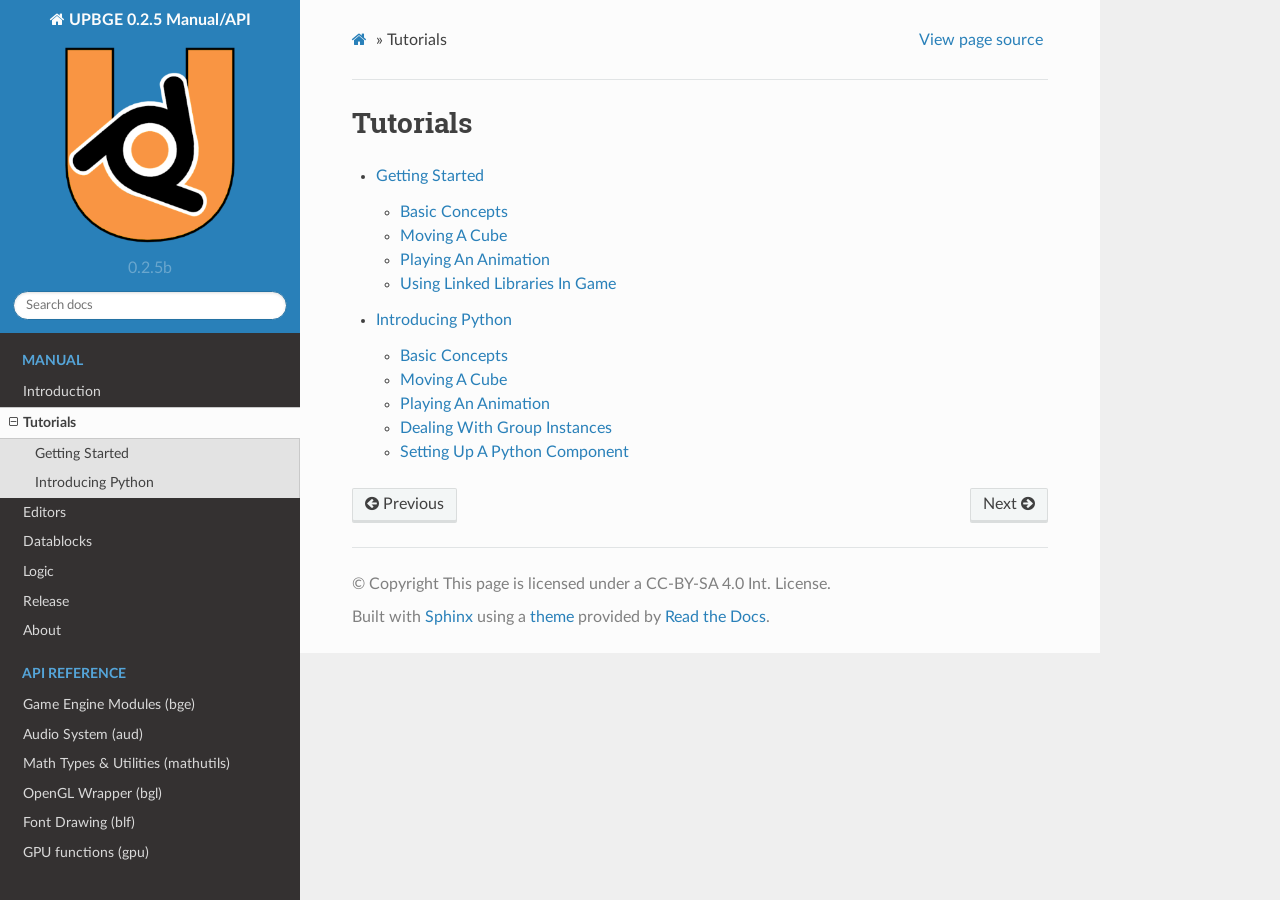
<file: docs/v0.2.5/manual/tutorials/index.html>
<!DOCTYPE html>
<html class="writer-html5" lang="en" >
<head>
  <meta charset="utf-8">
  
  <meta name="viewport" content="width=device-width, initial-scale=1.0">
  
  <title>Tutorials &mdash; UPBGE 0.2.5 Manual/API latest documentation</title>
  

  
  <link rel="stylesheet" href="../../_static/css/theme.css" type="text/css" />
  <link rel="stylesheet" href="../../_static/pygments.css" type="text/css" />
  <link rel="stylesheet" href="../../_static/pygments.css" type="text/css" />
  <link rel="stylesheet" href="../../_static/css/theme.css" type="text/css" />

  
  
  
  

  
  <!--[if lt IE 9]>
    <script src="../../_static/js/html5shiv.min.js"></script>
  <![endif]-->
  
    
      <script type="text/javascript" id="documentation_options" data-url_root="../../" src="../../_static/documentation_options.js"></script>
        <script data-url_root="../../" id="documentation_options" src="../../_static/documentation_options.js"></script>
        <script src="../../_static/jquery.js"></script>
        <script src="../../_static/underscore.js"></script>
        <script src="../../_static/doctools.js"></script>
    
    <script type="text/javascript" src="../../_static/js/theme.js"></script>

    
    <link rel="index" title="Index" href="../../genindex.html" />
    <link rel="search" title="Search" href="../../search.html" />
    <link rel="next" title="Getting Started" href="getting_started/index.html" />
    <link rel="prev" title="Compatibility Notes" href="../introduction/compatibility_notes.html" /> 
</head>

<body class="wy-body-for-nav">

   
  <div class="wy-grid-for-nav">
    
    <nav data-toggle="wy-nav-shift" class="wy-nav-side">
      <div class="wy-side-scroll">
        <div class="wy-side-nav-search" >
          

          
            <a href="../../index.html" class="icon icon-home" alt="Documentation Home"> UPBGE 0.2.5 Manual/API
          

          
            
            <img src="../../_static/upbge_logo.png" class="logo" alt="Logo"/>
          
          </a>

          
            
            
              <div class="version">
                0.2.5b
              </div>
            
          

          
<div role="search">
  <form id="rtd-search-form" class="wy-form" action="../../search.html" method="get">
    <input type="text" name="q" placeholder="Search docs" />
    <input type="hidden" name="check_keywords" value="yes" />
    <input type="hidden" name="area" value="default" />
  </form>
</div>

          
        </div>

        
        <div class="wy-menu wy-menu-vertical" data-spy="affix" role="navigation" aria-label="main navigation">
          
            
            
              
            
            
              <p class="caption"><span class="caption-text">Manual</span></p>
<ul class="current">
<li class="toctree-l1"><a class="reference internal" href="../introduction/index.html">Introduction</a></li>
<li class="toctree-l1 current"><a class="current reference internal" href="#">Tutorials</a><ul>
<li class="toctree-l2"><a class="reference internal" href="getting_started/index.html">Getting Started</a></li>
<li class="toctree-l2"><a class="reference internal" href="introducing_python/index.html">Introducing Python</a></li>
</ul>
</li>
<li class="toctree-l1"><a class="reference internal" href="../editors/index.html">Editors</a></li>
<li class="toctree-l1"><a class="reference internal" href="../datablocks/index.html">Datablocks</a></li>
<li class="toctree-l1"><a class="reference internal" href="../logic/index.html">Logic</a></li>
<li class="toctree-l1"><a class="reference internal" href="../release/index.html">Release</a></li>
<li class="toctree-l1"><a class="reference internal" href="../about/index.html">About</a></li>
</ul>
<p class="caption"><span class="caption-text">API Reference</span></p>
<ul>
<li class="toctree-l1"><a class="reference internal" href="../../api/bge.html">Game Engine Modules (bge)</a></li>
<li class="toctree-l1"><a class="reference internal" href="../../api/aud.html">Audio System (aud)</a></li>
<li class="toctree-l1"><a class="reference internal" href="../../api/mathutils.html">Math Types &amp; Utilities (mathutils)</a></li>
<li class="toctree-l1"><a class="reference internal" href="../../api/bgl.html">OpenGL Wrapper (bgl)</a></li>
<li class="toctree-l1"><a class="reference internal" href="../../api/blf.html">Font Drawing (blf)</a></li>
<li class="toctree-l1"><a class="reference internal" href="../../api/gpu.html">GPU functions (gpu)</a></li>
</ul>

            
          
        </div>
        
      </div>
    </nav>

    <section data-toggle="wy-nav-shift" class="wy-nav-content-wrap">

      
      <nav class="wy-nav-top" aria-label="top navigation">
        
          <i data-toggle="wy-nav-top" class="fa fa-bars"></i>
          <a href="../../index.html">UPBGE 0.2.5 Manual/API</a>
        
      </nav>


      <div class="wy-nav-content">
        
        <div class="rst-content">
        
          















<div role="navigation" aria-label="breadcrumbs navigation">

  <ul class="wy-breadcrumbs">
    
      <li><a href="../../index.html" class="icon icon-home"></a> &raquo;</li>
        
      <li>Tutorials</li>
    
    
      <li class="wy-breadcrumbs-aside">
        
            
            <a href="../../_sources/manual/tutorials/index.rst.txt" rel="nofollow"> View page source</a>
          
        
      </li>
    
  </ul>

  
  <hr/>
</div>
          <div role="main" class="document" itemscope="itemscope" itemtype="http://schema.org/Article">
           <div itemprop="articleBody">
            
  <div class="section" id="tutorials">
<h1>Tutorials<a class="headerlink" href="#tutorials" title="Permalink to this headline">¶</a></h1>
<div class="toctree-wrapper compound">
<ul>
<li class="toctree-l1"><a class="reference internal" href="getting_started/index.html">Getting Started</a><ul>
<li class="toctree-l2"><a class="reference internal" href="getting_started/basic_concepts.html">Basic Concepts</a></li>
<li class="toctree-l2"><a class="reference internal" href="getting_started/move_object.html">Moving A Cube</a></li>
<li class="toctree-l2"><a class="reference internal" href="getting_started/play_animation.html">Playing An Animation</a></li>
<li class="toctree-l2"><a class="reference internal" href="getting_started/linked_libraries.html">Using Linked Libraries In Game</a></li>
</ul>
</li>
<li class="toctree-l1"><a class="reference internal" href="introducing_python/index.html">Introducing Python</a><ul>
<li class="toctree-l2"><a class="reference internal" href="introducing_python/basic_concepts.html">Basic Concepts</a></li>
<li class="toctree-l2"><a class="reference internal" href="introducing_python/move_object.html">Moving A Cube</a></li>
<li class="toctree-l2"><a class="reference internal" href="introducing_python/play_animation.html">Playing An Animation</a></li>
<li class="toctree-l2"><a class="reference internal" href="introducing_python/group_instances.html">Dealing With Group Instances</a></li>
<li class="toctree-l2"><a class="reference internal" href="introducing_python/python_component.html">Setting Up A Python Component</a></li>
</ul>
</li>
</ul>
</div>
</div>


           </div>
           
          </div>
          <footer>
  
    <div class="rst-footer-buttons" role="navigation" aria-label="footer navigation">
      
        <a href="getting_started/index.html" class="btn btn-neutral float-right" title="Getting Started" accesskey="n" rel="next">Next <span class="fa fa-arrow-circle-right"></span></a>
      
      
        <a href="../introduction/compatibility_notes.html" class="btn btn-neutral float-left" title="Compatibility Notes" accesskey="p" rel="prev"><span class="fa fa-arrow-circle-left"></span> Previous</a>
      
    </div>
  

  <hr/>

  <div role="contentinfo">
    <p>
        
        &copy; Copyright This page is licensed under a CC-BY-SA 4.0 Int. License.

    </p>
  </div>
    
    
    
    Built with <a href="http://sphinx-doc.org/">Sphinx</a> using a
    
    <a href="https://github.com/rtfd/sphinx_rtd_theme">theme</a>
    
    provided by <a href="https://readthedocs.org">Read the Docs</a>. 

</footer>

        </div>
      </div>

    </section>

  </div>
  

  <script type="text/javascript">
      jQuery(function () {
          SphinxRtdTheme.Navigation.enable(true);
      });
  </script>

  
  
    
   

</body>
</html>
</file>
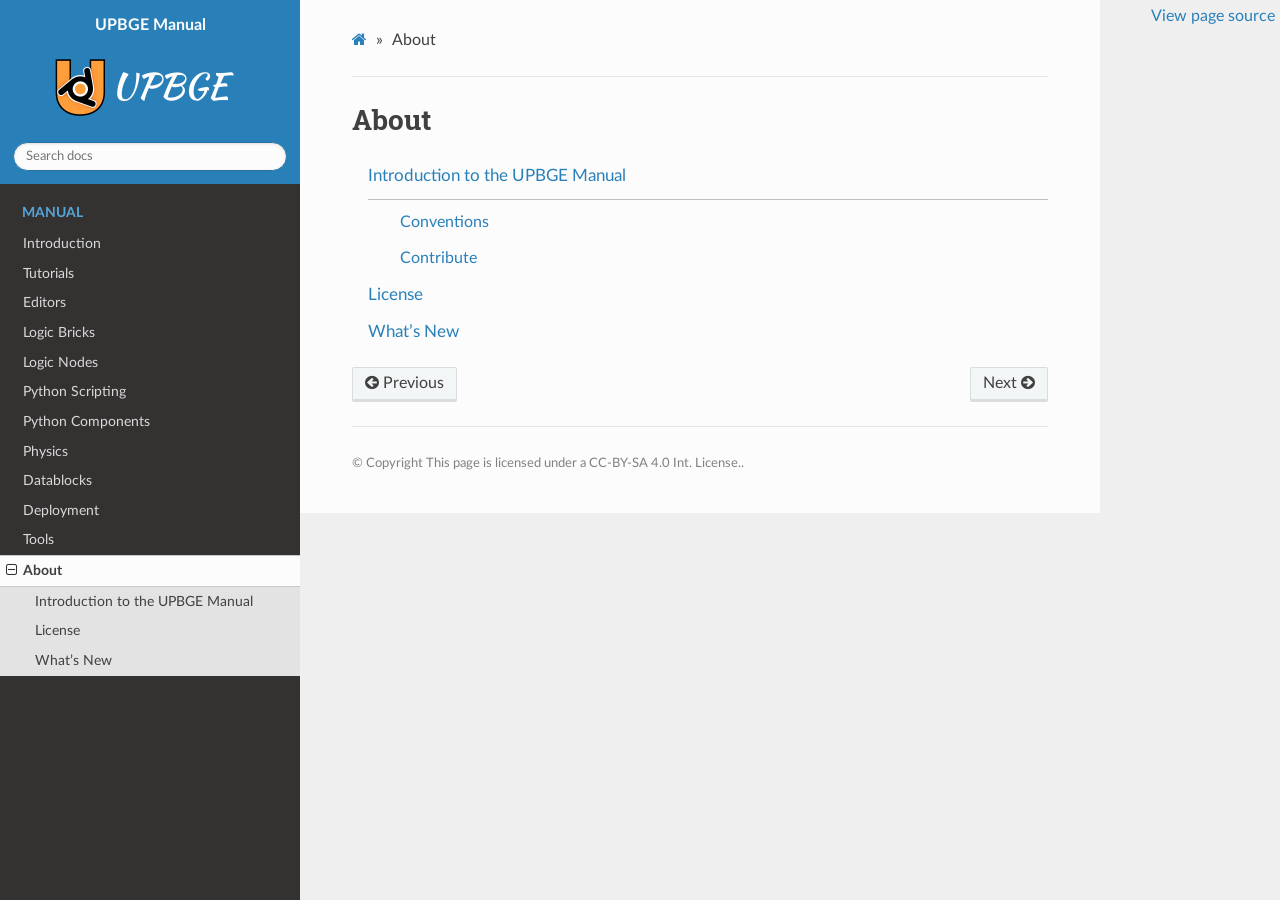
<file: docs/latest/manual/manual/about/index.html>
<!DOCTYPE html>
<html class="writer-html5" lang="en" >
<head>
  <meta charset="utf-8" /><meta name="generator" content="Docutils 0.17.1: http://docutils.sourceforge.net/" />

  <meta name="viewport" content="width=device-width, initial-scale=1.0" />
  <title>About &mdash; UPBGE Manual</title>
      <link rel="stylesheet" href="../../_static/pygments.css" type="text/css" />
      <link rel="stylesheet" href="../../_static/css/theme.css" type="text/css" />
      <link rel="stylesheet" href="../../_static/css/theme_overrides.css" type="text/css" />
  <!--[if lt IE 9]>
    <script src="../../_static/js/html5shiv.min.js"></script>
  <![endif]-->
  
        <script data-url_root="../../" id="documentation_options" src="../../_static/documentation_options.js"></script>
        <script src="../../_static/jquery.js"></script>
        <script src="../../_static/underscore.js"></script>
        <script src="../../_static/doctools.js"></script>
    <script src="../../_static/js/theme.js"></script>
    <link rel="index" title="Index" href="../../genindex.html" />
    <link rel="search" title="Search" href="../../search.html" />
    <link rel="next" title="Introduction to the UPBGE Manual" href="introduction.html" />
    <link rel="prev" title="API Stubs" href="../tools/api_stubs.html" /> 
</head>

<body class="wy-body-for-nav"> 
  <div class="wy-grid-for-nav">
    <nav data-toggle="wy-nav-shift" class="wy-nav-side">
      <div class="wy-side-scroll">
        <div class="wy-side-nav-search" >
            <a href="../../index.html" class="icon icon-home"> UPBGE Manual
            <img src="../../_static/upbge_logo.png" class="logo" alt="Logo"/>
          </a>
<div role="search">
  <form id="rtd-search-form" class="wy-form" action="../../search.html" method="get">
    <input type="text" name="q" placeholder="Search docs" />
    <input type="hidden" name="check_keywords" value="yes" />
    <input type="hidden" name="area" value="default" />
  </form>
</div>
        </div><div class="wy-menu wy-menu-vertical" data-spy="affix" role="navigation" aria-label="Navigation menu">
              <p class="caption" role="heading"><span class="caption-text">Manual</span></p>
<ul class="current">
<li class="toctree-l1"><a class="reference internal" href="../introduction/index.html">Introduction</a></li>
<li class="toctree-l1"><a class="reference internal" href="../tutorials/index.html">Tutorials</a></li>
<li class="toctree-l1"><a class="reference internal" href="../editors/index.html">Editors</a></li>
<li class="toctree-l1"><a class="reference internal" href="../logic/index.html">Logic Bricks</a></li>
<li class="toctree-l1"><a class="reference internal" href="../logic_nodes/index.html">Logic Nodes</a></li>
<li class="toctree-l1"><a class="reference internal" href="../python/index.html">Python Scripting</a></li>
<li class="toctree-l1"><a class="reference internal" href="../python_components/index.html">Python Components</a></li>
<li class="toctree-l1"><a class="reference internal" href="../physics/index.html">Physics</a></li>
<li class="toctree-l1"><a class="reference internal" href="../datablocks/index.html">Datablocks</a></li>
<li class="toctree-l1"><a class="reference internal" href="../release/index.html">Deployment</a></li>
<li class="toctree-l1"><a class="reference internal" href="../tools/index.html">Tools</a></li>
<li class="toctree-l1 current"><a class="current reference internal" href="#">About</a><ul>
<li class="toctree-l2"><a class="reference internal" href="introduction.html">Introduction to the UPBGE Manual</a></li>
<li class="toctree-l2"><a class="reference internal" href="license.html">License</a></li>
<li class="toctree-l2"><a class="reference internal" href="whats_new.html">What’s New</a></li>
</ul>
</li>
</ul>

        </div>
      </div>
    </nav>

    <section data-toggle="wy-nav-shift" class="wy-nav-content-wrap"><nav class="wy-nav-top" aria-label="Mobile navigation menu" >
          <i data-toggle="wy-nav-top" class="fa fa-bars"></i>
          <a href="../../index.html">UPBGE Manual</a>
      </nav>

      <div class="wy-nav-content">
        <div class="rst-content">
          <div role="navigation" aria-label="Page navigation">
  <ul class="wy-breadcrumbs">
      <li><a href="../../index.html" class="icon icon-home"></a> &raquo;</li>
      <li>About</li>
      <li class="wy-breadcrumbs-aside">
            <a href="../../_sources/manual/about/index.rst.txt" rel="nofollow"> View page source</a>
      </li>
  </ul>
  <hr/>
</div>
          <div role="main" class="document" itemscope="itemscope" itemtype="http://schema.org/Article">
           <div itemprop="articleBody">
             
  <section id="about">
<span id="about-index"></span><h1>About<a class="headerlink" href="#about" title="Permalink to this headline"></a></h1>
<div class="toctree-wrapper compound">
<ul>
<li class="toctree-l1"><a class="reference internal" href="introduction.html">Introduction to the UPBGE Manual</a><ul>
<li class="toctree-l2"><a class="reference internal" href="introduction.html#conventions">Conventions</a></li>
<li class="toctree-l2"><a class="reference internal" href="introduction.html#contribute">Contribute</a></li>
</ul>
</li>
<li class="toctree-l1"><a class="reference internal" href="license.html">License</a></li>
<li class="toctree-l1"><a class="reference internal" href="whats_new.html">What’s New</a></li>
</ul>
</div>
</section>


           </div>
          </div>
          <footer><div class="rst-footer-buttons" role="navigation" aria-label="Footer">
        <a href="../tools/api_stubs.html" class="btn btn-neutral float-left" title="API Stubs" accesskey="p" rel="prev"><span class="fa fa-arrow-circle-left" aria-hidden="true"></span> Previous</a>
        <a href="introduction.html" class="btn btn-neutral float-right" title="Introduction to the UPBGE Manual" accesskey="n" rel="next">Next <span class="fa fa-arrow-circle-right" aria-hidden="true"></span></a>
    </div>

  <hr/>

  <div role="contentinfo">
    <p>&#169; Copyright This page is licensed under a CC-BY-SA 4.0 Int. License..</p>
  </div>

   

</footer>
        </div>
      </div>
    </section>
  </div>
  <script>
      jQuery(function () {
          SphinxRtdTheme.Navigation.enable(true);
      });
  </script> 

</body>
</html>
</file>
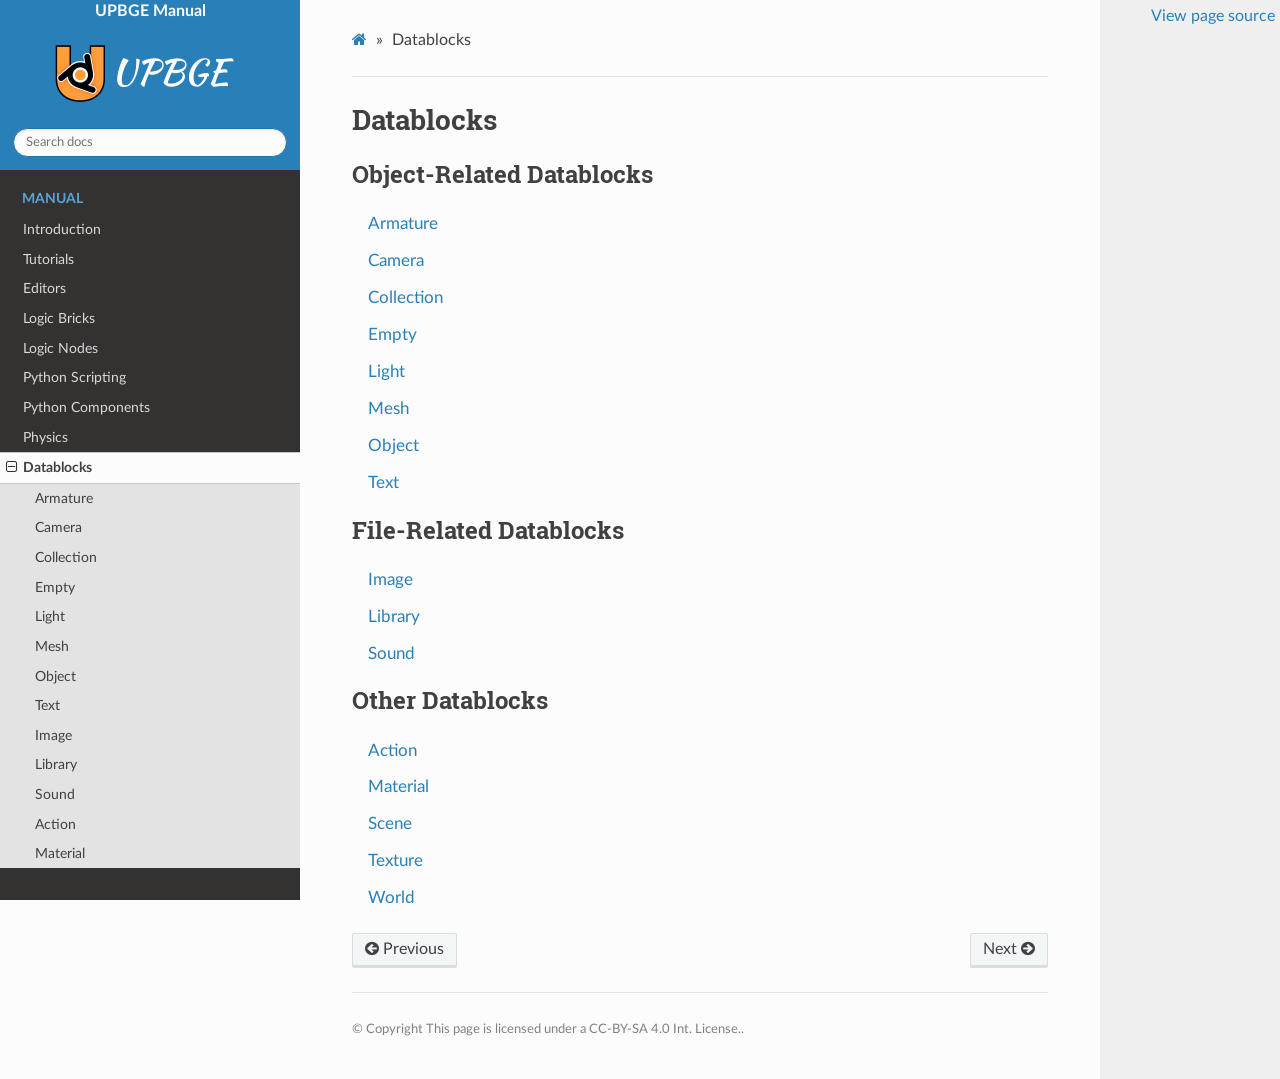
<file: docs/latest/manual/manual/datablocks/index.html>
<!DOCTYPE html>
<html class="writer-html5" lang="en" >
<head>
  <meta charset="utf-8" /><meta name="generator" content="Docutils 0.17.1: http://docutils.sourceforge.net/" />

  <meta name="viewport" content="width=device-width, initial-scale=1.0" />
  <title>Datablocks &mdash; UPBGE Manual</title>
      <link rel="stylesheet" href="../../_static/pygments.css" type="text/css" />
      <link rel="stylesheet" href="../../_static/css/theme.css" type="text/css" />
      <link rel="stylesheet" href="../../_static/css/theme_overrides.css" type="text/css" />
  <!--[if lt IE 9]>
    <script src="../../_static/js/html5shiv.min.js"></script>
  <![endif]-->
  
        <script data-url_root="../../" id="documentation_options" src="../../_static/documentation_options.js"></script>
        <script src="../../_static/jquery.js"></script>
        <script src="../../_static/underscore.js"></script>
        <script src="../../_static/doctools.js"></script>
    <script src="../../_static/js/theme.js"></script>
    <link rel="index" title="Index" href="../../genindex.html" />
    <link rel="search" title="Search" href="../../search.html" />
    <link rel="next" title="Armature" href="armature.html" />
    <link rel="prev" title="Introduction" href="../physics/introduction.html" /> 
</head>

<body class="wy-body-for-nav"> 
  <div class="wy-grid-for-nav">
    <nav data-toggle="wy-nav-shift" class="wy-nav-side">
      <div class="wy-side-scroll">
        <div class="wy-side-nav-search" >
            <a href="../../index.html" class="icon icon-home"> UPBGE Manual
            <img src="../../_static/upbge_logo.png" class="logo" alt="Logo"/>
          </a>
<div role="search">
  <form id="rtd-search-form" class="wy-form" action="../../search.html" method="get">
    <input type="text" name="q" placeholder="Search docs" />
    <input type="hidden" name="check_keywords" value="yes" />
    <input type="hidden" name="area" value="default" />
  </form>
</div>
        </div><div class="wy-menu wy-menu-vertical" data-spy="affix" role="navigation" aria-label="Navigation menu">
              <p class="caption" role="heading"><span class="caption-text">Manual</span></p>
<ul class="current">
<li class="toctree-l1"><a class="reference internal" href="../introduction/index.html">Introduction</a></li>
<li class="toctree-l1"><a class="reference internal" href="../tutorials/index.html">Tutorials</a></li>
<li class="toctree-l1"><a class="reference internal" href="../editors/index.html">Editors</a></li>
<li class="toctree-l1"><a class="reference internal" href="../logic/index.html">Logic Bricks</a></li>
<li class="toctree-l1"><a class="reference internal" href="../logic_nodes/index.html">Logic Nodes</a></li>
<li class="toctree-l1"><a class="reference internal" href="../python/index.html">Python Scripting</a></li>
<li class="toctree-l1"><a class="reference internal" href="../python_components/index.html">Python Components</a></li>
<li class="toctree-l1"><a class="reference internal" href="../physics/index.html">Physics</a></li>
<li class="toctree-l1 current"><a class="current reference internal" href="#">Datablocks</a><ul>
<li class="toctree-l2"><a class="reference internal" href="armature.html">Armature</a></li>
<li class="toctree-l2"><a class="reference internal" href="camera.html">Camera</a></li>
<li class="toctree-l2"><a class="reference internal" href="collection.html">Collection</a></li>
<li class="toctree-l2"><a class="reference internal" href="empty.html">Empty</a></li>
<li class="toctree-l2"><a class="reference internal" href="light.html">Light</a></li>
<li class="toctree-l2"><a class="reference internal" href="mesh.html">Mesh</a></li>
<li class="toctree-l2"><a class="reference internal" href="object.html">Object</a></li>
<li class="toctree-l2"><a class="reference internal" href="text.html">Text</a></li>
<li class="toctree-l2"><a class="reference internal" href="image.html">Image</a></li>
<li class="toctree-l2"><a class="reference internal" href="library.html">Library</a></li>
<li class="toctree-l2"><a class="reference internal" href="sound.html">Sound</a></li>
<li class="toctree-l2"><a class="reference internal" href="action.html">Action</a></li>
<li class="toctree-l2"><a class="reference internal" href="material.html">Material</a></li>
<li class="toctree-l2"><a class="reference internal" href="scene.html">Scene</a></li>
<li class="toctree-l2"><a class="reference internal" href="texture.html">Texture</a></li>
<li class="toctree-l2"><a class="reference internal" href="world.html">World</a></li>
</ul>
</li>
<li class="toctree-l1"><a class="reference internal" href="../release/index.html">Deployment</a></li>
<li class="toctree-l1"><a class="reference internal" href="../tools/index.html">Tools</a></li>
<li class="toctree-l1"><a class="reference internal" href="../about/index.html">About</a></li>
</ul>

        </div>
      </div>
    </nav>

    <section data-toggle="wy-nav-shift" class="wy-nav-content-wrap"><nav class="wy-nav-top" aria-label="Mobile navigation menu" >
          <i data-toggle="wy-nav-top" class="fa fa-bars"></i>
          <a href="../../index.html">UPBGE Manual</a>
      </nav>

      <div class="wy-nav-content">
        <div class="rst-content">
          <div role="navigation" aria-label="Page navigation">
  <ul class="wy-breadcrumbs">
      <li><a href="../../index.html" class="icon icon-home"></a> &raquo;</li>
      <li>Datablocks</li>
      <li class="wy-breadcrumbs-aside">
            <a href="../../_sources/manual/datablocks/index.rst.txt" rel="nofollow"> View page source</a>
      </li>
  </ul>
  <hr/>
</div>
          <div role="main" class="document" itemscope="itemscope" itemtype="http://schema.org/Article">
           <div itemprop="articleBody">
             
  <section id="datablocks">
<span id="datablock-index"></span><h1>Datablocks<a class="headerlink" href="#datablocks" title="Permalink to this headline"></a></h1>
<div class="toctree-wrapper compound">
<p class="caption" role="heading"><span class="caption-text">Object-Related Datablocks</span></p>
<ul>
<li class="toctree-l1"><a class="reference internal" href="armature.html">Armature</a></li>
<li class="toctree-l1"><a class="reference internal" href="camera.html">Camera</a></li>
<li class="toctree-l1"><a class="reference internal" href="collection.html">Collection</a></li>
<li class="toctree-l1"><a class="reference internal" href="empty.html">Empty</a></li>
<li class="toctree-l1"><a class="reference internal" href="light.html">Light</a></li>
<li class="toctree-l1"><a class="reference internal" href="mesh.html">Mesh</a></li>
<li class="toctree-l1"><a class="reference internal" href="object.html">Object</a></li>
<li class="toctree-l1"><a class="reference internal" href="text.html">Text</a></li>
</ul>
</div>
<div class="toctree-wrapper compound">
<p class="caption" role="heading"><span class="caption-text">File-Related Datablocks</span></p>
<ul>
<li class="toctree-l1"><a class="reference internal" href="image.html">Image</a></li>
<li class="toctree-l1"><a class="reference internal" href="library.html">Library</a></li>
<li class="toctree-l1"><a class="reference internal" href="sound.html">Sound</a></li>
</ul>
</div>
<div class="toctree-wrapper compound">
<p class="caption" role="heading"><span class="caption-text">Other Datablocks</span></p>
<ul>
<li class="toctree-l1"><a class="reference internal" href="action.html">Action</a></li>
<li class="toctree-l1"><a class="reference internal" href="material.html">Material</a></li>
<li class="toctree-l1"><a class="reference internal" href="scene.html">Scene</a></li>
<li class="toctree-l1"><a class="reference internal" href="texture.html">Texture</a></li>
<li class="toctree-l1"><a class="reference internal" href="world.html">World</a></li>
</ul>
</div>
</section>


           </div>
          </div>
          <footer><div class="rst-footer-buttons" role="navigation" aria-label="Footer">
        <a href="../physics/introduction.html" class="btn btn-neutral float-left" title="Introduction" accesskey="p" rel="prev"><span class="fa fa-arrow-circle-left" aria-hidden="true"></span> Previous</a>
        <a href="armature.html" class="btn btn-neutral float-right" title="Armature" accesskey="n" rel="next">Next <span class="fa fa-arrow-circle-right" aria-hidden="true"></span></a>
    </div>

  <hr/>

  <div role="contentinfo">
    <p>&#169; Copyright This page is licensed under a CC-BY-SA 4.0 Int. License..</p>
  </div>

   

</footer>
        </div>
      </div>
    </section>
  </div>
  <script>
      jQuery(function () {
          SphinxRtdTheme.Navigation.enable(true);
      });
  </script> 

</body>
</html>
</file>
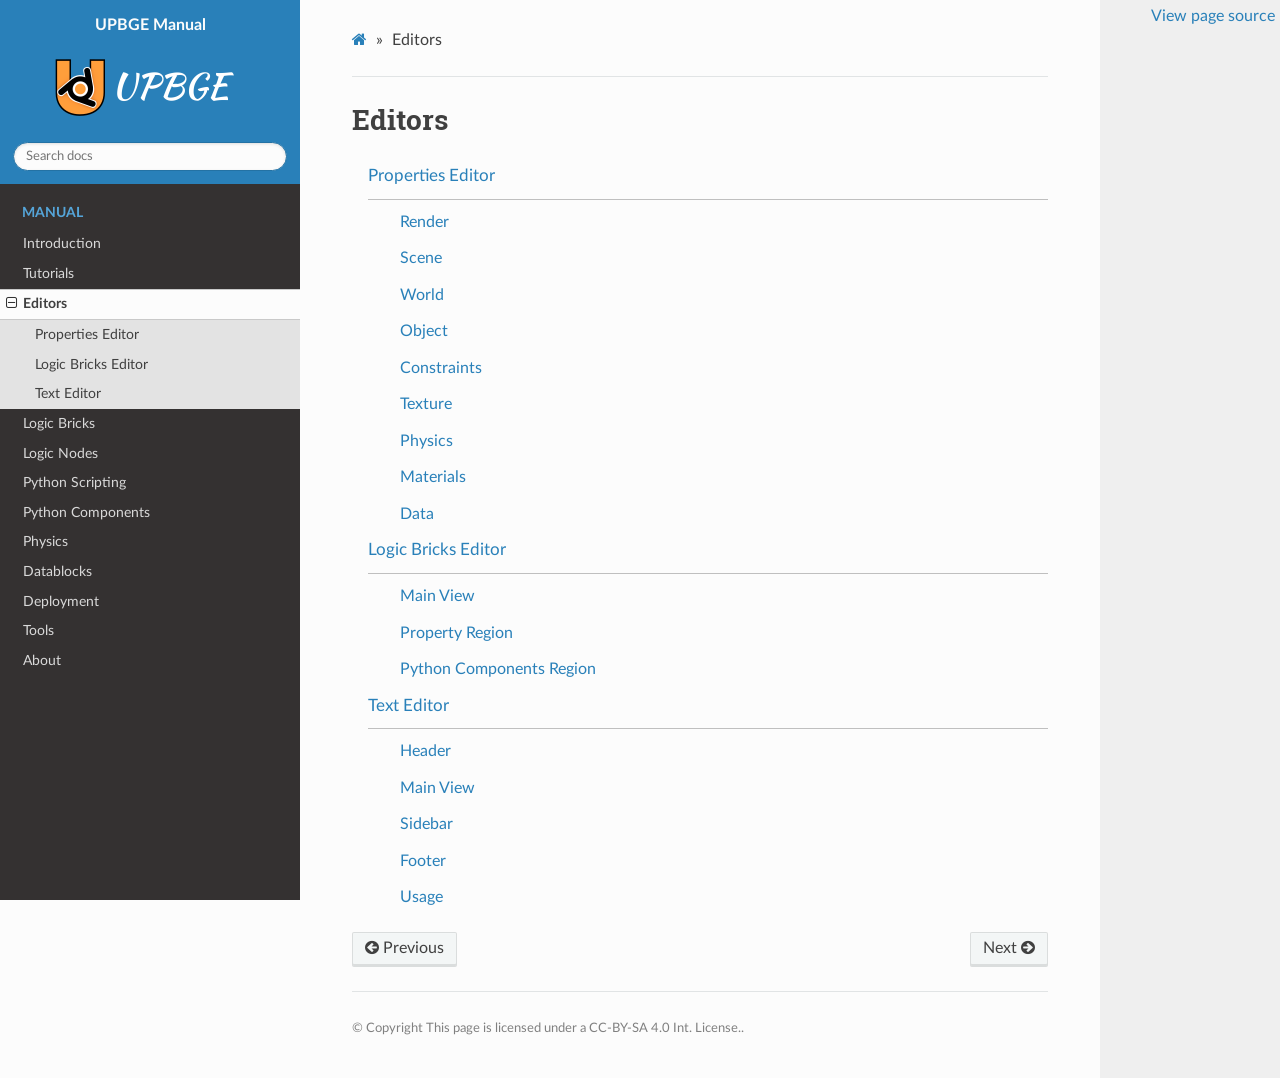
<file: docs/latest/manual/manual/editors/index.html>
<!DOCTYPE html>
<html class="writer-html5" lang="en" >
<head>
  <meta charset="utf-8" /><meta name="generator" content="Docutils 0.17.1: http://docutils.sourceforge.net/" />

  <meta name="viewport" content="width=device-width, initial-scale=1.0" />
  <title>Editors &mdash; UPBGE Manual</title>
      <link rel="stylesheet" href="../../_static/pygments.css" type="text/css" />
      <link rel="stylesheet" href="../../_static/css/theme.css" type="text/css" />
      <link rel="stylesheet" href="../../_static/css/theme_overrides.css" type="text/css" />
  <!--[if lt IE 9]>
    <script src="../../_static/js/html5shiv.min.js"></script>
  <![endif]-->
  
        <script data-url_root="../../" id="documentation_options" src="../../_static/documentation_options.js"></script>
        <script src="../../_static/jquery.js"></script>
        <script src="../../_static/underscore.js"></script>
        <script src="../../_static/doctools.js"></script>
    <script src="../../_static/js/theme.js"></script>
    <link rel="index" title="Index" href="../../genindex.html" />
    <link rel="search" title="Search" href="../../search.html" />
    <link rel="next" title="Properties Editor" href="properties/index.html" />
    <link rel="prev" title="Setting Up A Python Component" href="../tutorials/introducing_python_components/python_component.html" /> 
</head>

<body class="wy-body-for-nav"> 
  <div class="wy-grid-for-nav">
    <nav data-toggle="wy-nav-shift" class="wy-nav-side">
      <div class="wy-side-scroll">
        <div class="wy-side-nav-search" >
            <a href="../../index.html" class="icon icon-home"> UPBGE Manual
            <img src="../../_static/upbge_logo.png" class="logo" alt="Logo"/>
          </a>
<div role="search">
  <form id="rtd-search-form" class="wy-form" action="../../search.html" method="get">
    <input type="text" name="q" placeholder="Search docs" />
    <input type="hidden" name="check_keywords" value="yes" />
    <input type="hidden" name="area" value="default" />
  </form>
</div>
        </div><div class="wy-menu wy-menu-vertical" data-spy="affix" role="navigation" aria-label="Navigation menu">
              <p class="caption" role="heading"><span class="caption-text">Manual</span></p>
<ul class="current">
<li class="toctree-l1"><a class="reference internal" href="../introduction/index.html">Introduction</a></li>
<li class="toctree-l1"><a class="reference internal" href="../tutorials/index.html">Tutorials</a></li>
<li class="toctree-l1 current"><a class="current reference internal" href="#">Editors</a><ul>
<li class="toctree-l2"><a class="reference internal" href="properties/index.html">Properties Editor</a></li>
<li class="toctree-l2"><a class="reference internal" href="logic/index.html">Logic Bricks Editor</a></li>
<li class="toctree-l2"><a class="reference internal" href="text/index.html">Text Editor</a></li>
</ul>
</li>
<li class="toctree-l1"><a class="reference internal" href="../logic/index.html">Logic Bricks</a></li>
<li class="toctree-l1"><a class="reference internal" href="../logic_nodes/index.html">Logic Nodes</a></li>
<li class="toctree-l1"><a class="reference internal" href="../python/index.html">Python Scripting</a></li>
<li class="toctree-l1"><a class="reference internal" href="../python_components/index.html">Python Components</a></li>
<li class="toctree-l1"><a class="reference internal" href="../physics/index.html">Physics</a></li>
<li class="toctree-l1"><a class="reference internal" href="../datablocks/index.html">Datablocks</a></li>
<li class="toctree-l1"><a class="reference internal" href="../release/index.html">Deployment</a></li>
<li class="toctree-l1"><a class="reference internal" href="../tools/index.html">Tools</a></li>
<li class="toctree-l1"><a class="reference internal" href="../about/index.html">About</a></li>
</ul>

        </div>
      </div>
    </nav>

    <section data-toggle="wy-nav-shift" class="wy-nav-content-wrap"><nav class="wy-nav-top" aria-label="Mobile navigation menu" >
          <i data-toggle="wy-nav-top" class="fa fa-bars"></i>
          <a href="../../index.html">UPBGE Manual</a>
      </nav>

      <div class="wy-nav-content">
        <div class="rst-content">
          <div role="navigation" aria-label="Page navigation">
  <ul class="wy-breadcrumbs">
      <li><a href="../../index.html" class="icon icon-home"></a> &raquo;</li>
      <li>Editors</li>
      <li class="wy-breadcrumbs-aside">
            <a href="../../_sources/manual/editors/index.rst.txt" rel="nofollow"> View page source</a>
      </li>
  </ul>
  <hr/>
</div>
          <div role="main" class="document" itemscope="itemscope" itemtype="http://schema.org/Article">
           <div itemprop="articleBody">
             
  <section id="editors">
<span id="editors-index"></span><h1>Editors<a class="headerlink" href="#editors" title="Permalink to this headline"></a></h1>
<div class="toctree-wrapper compound">
<ul>
<li class="toctree-l1"><a class="reference internal" href="properties/index.html">Properties Editor</a><ul>
<li class="toctree-l2"><a class="reference internal" href="properties/render.html">Render</a></li>
<li class="toctree-l2"><a class="reference internal" href="properties/scene.html">Scene</a></li>
<li class="toctree-l2"><a class="reference internal" href="properties/world.html">World</a></li>
<li class="toctree-l2"><a class="reference internal" href="properties/object.html">Object</a></li>
<li class="toctree-l2"><a class="reference internal" href="properties/constraints.html">Constraints</a></li>
<li class="toctree-l2"><a class="reference internal" href="properties/texture.html">Texture</a></li>
<li class="toctree-l2"><a class="reference internal" href="properties/physics.html">Physics</a></li>
<li class="toctree-l2"><a class="reference internal" href="properties/materials.html">Materials</a></li>
<li class="toctree-l2"><a class="reference internal" href="properties/data.html">Data</a></li>
</ul>
</li>
<li class="toctree-l1"><a class="reference internal" href="logic/index.html">Logic Bricks Editor</a><ul>
<li class="toctree-l2"><a class="reference internal" href="logic/index.html#main-view">Main View</a></li>
<li class="toctree-l2"><a class="reference internal" href="logic/index.html#property-region">Property Region</a></li>
<li class="toctree-l2"><a class="reference internal" href="logic/index.html#python-components-region">Python Components Region</a></li>
</ul>
</li>
<li class="toctree-l1"><a class="reference internal" href="text/index.html">Text Editor</a><ul>
<li class="toctree-l2"><a class="reference internal" href="text/index.html#header">Header</a></li>
<li class="toctree-l2"><a class="reference internal" href="text/index.html#main-view">Main View</a></li>
<li class="toctree-l2"><a class="reference internal" href="text/index.html#sidebar">Sidebar</a></li>
<li class="toctree-l2"><a class="reference internal" href="text/index.html#footer">Footer</a></li>
<li class="toctree-l2"><a class="reference internal" href="text/index.html#usage">Usage</a></li>
</ul>
</li>
</ul>
</div>
</section>


           </div>
          </div>
          <footer><div class="rst-footer-buttons" role="navigation" aria-label="Footer">
        <a href="../tutorials/introducing_python_components/python_component.html" class="btn btn-neutral float-left" title="Setting Up A Python Component" accesskey="p" rel="prev"><span class="fa fa-arrow-circle-left" aria-hidden="true"></span> Previous</a>
        <a href="properties/index.html" class="btn btn-neutral float-right" title="Properties Editor" accesskey="n" rel="next">Next <span class="fa fa-arrow-circle-right" aria-hidden="true"></span></a>
    </div>

  <hr/>

  <div role="contentinfo">
    <p>&#169; Copyright This page is licensed under a CC-BY-SA 4.0 Int. License..</p>
  </div>

   

</footer>
        </div>
      </div>
    </section>
  </div>
  <script>
      jQuery(function () {
          SphinxRtdTheme.Navigation.enable(true);
      });
  </script> 

</body>
</html>
</file>
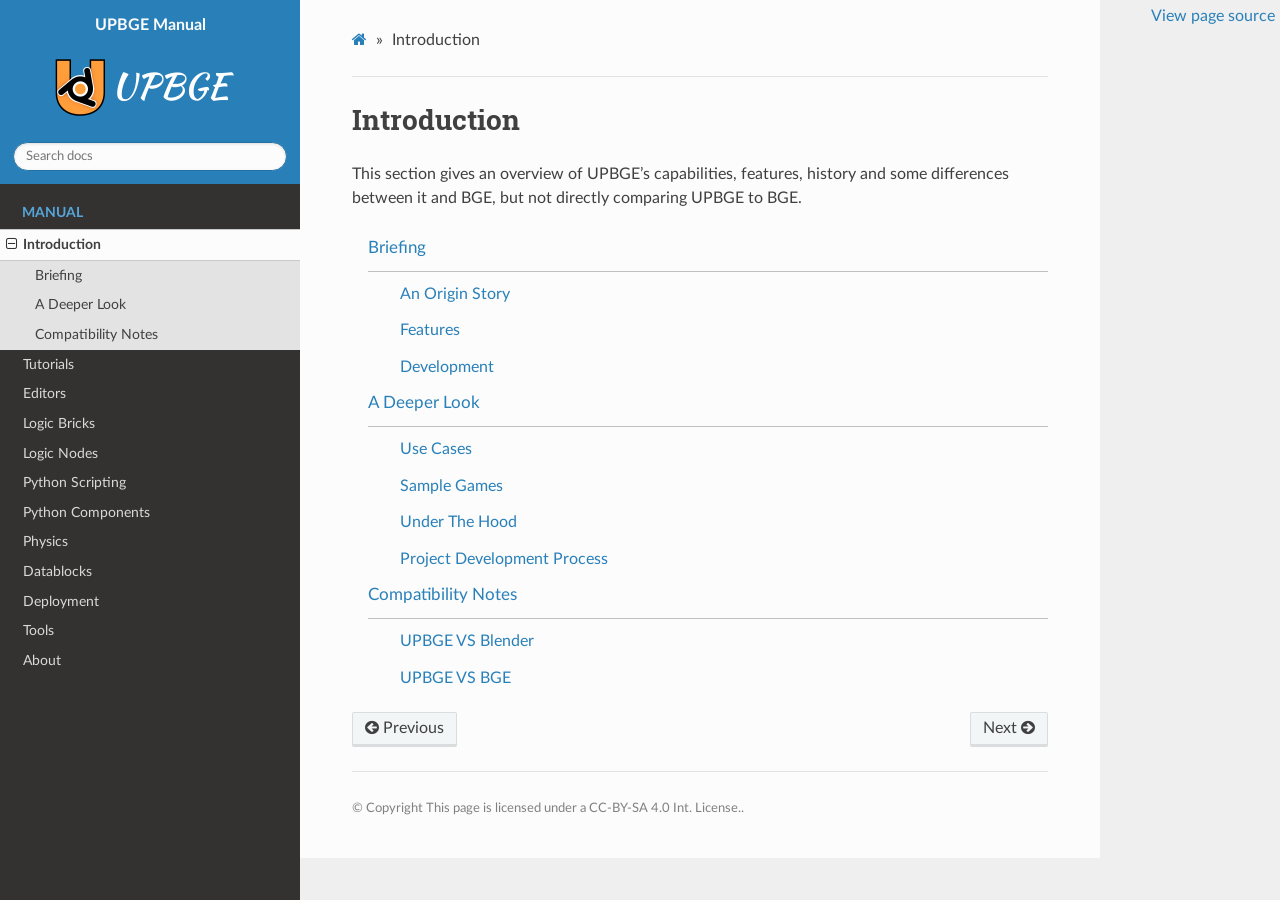
<file: docs/latest/manual/manual/introduction/index.html>
<!DOCTYPE html>
<html class="writer-html5" lang="en" >
<head>
  <meta charset="utf-8" /><meta name="generator" content="Docutils 0.17.1: http://docutils.sourceforge.net/" />

  <meta name="viewport" content="width=device-width, initial-scale=1.0" />
  <title>Introduction &mdash; UPBGE Manual</title>
      <link rel="stylesheet" href="../../_static/pygments.css" type="text/css" />
      <link rel="stylesheet" href="../../_static/css/theme.css" type="text/css" />
      <link rel="stylesheet" href="../../_static/css/theme_overrides.css" type="text/css" />
  <!--[if lt IE 9]>
    <script src="../../_static/js/html5shiv.min.js"></script>
  <![endif]-->
  
        <script data-url_root="../../" id="documentation_options" src="../../_static/documentation_options.js"></script>
        <script src="../../_static/jquery.js"></script>
        <script src="../../_static/underscore.js"></script>
        <script src="../../_static/doctools.js"></script>
    <script src="../../_static/js/theme.js"></script>
    <link rel="index" title="Index" href="../../genindex.html" />
    <link rel="search" title="Search" href="../../search.html" />
    <link rel="next" title="Briefing" href="briefing.html" />
    <link rel="prev" title="UPBGE Manual" href="../../index.html" /> 
</head>

<body class="wy-body-for-nav"> 
  <div class="wy-grid-for-nav">
    <nav data-toggle="wy-nav-shift" class="wy-nav-side">
      <div class="wy-side-scroll">
        <div class="wy-side-nav-search" >
            <a href="../../index.html" class="icon icon-home"> UPBGE Manual
            <img src="../../_static/upbge_logo.png" class="logo" alt="Logo"/>
          </a>
<div role="search">
  <form id="rtd-search-form" class="wy-form" action="../../search.html" method="get">
    <input type="text" name="q" placeholder="Search docs" />
    <input type="hidden" name="check_keywords" value="yes" />
    <input type="hidden" name="area" value="default" />
  </form>
</div>
        </div><div class="wy-menu wy-menu-vertical" data-spy="affix" role="navigation" aria-label="Navigation menu">
              <p class="caption" role="heading"><span class="caption-text">Manual</span></p>
<ul class="current">
<li class="toctree-l1 current"><a class="current reference internal" href="#">Introduction</a><ul>
<li class="toctree-l2"><a class="reference internal" href="briefing.html">Briefing</a></li>
<li class="toctree-l2"><a class="reference internal" href="deeper_look.html">A Deeper Look</a></li>
<li class="toctree-l2"><a class="reference internal" href="compatibility_notes.html">Compatibility Notes</a></li>
</ul>
</li>
<li class="toctree-l1"><a class="reference internal" href="../tutorials/index.html">Tutorials</a></li>
<li class="toctree-l1"><a class="reference internal" href="../editors/index.html">Editors</a></li>
<li class="toctree-l1"><a class="reference internal" href="../logic/index.html">Logic Bricks</a></li>
<li class="toctree-l1"><a class="reference internal" href="../logic_nodes/index.html">Logic Nodes</a></li>
<li class="toctree-l1"><a class="reference internal" href="../python/index.html">Python Scripting</a></li>
<li class="toctree-l1"><a class="reference internal" href="../python_components/index.html">Python Components</a></li>
<li class="toctree-l1"><a class="reference internal" href="../physics/index.html">Physics</a></li>
<li class="toctree-l1"><a class="reference internal" href="../datablocks/index.html">Datablocks</a></li>
<li class="toctree-l1"><a class="reference internal" href="../release/index.html">Deployment</a></li>
<li class="toctree-l1"><a class="reference internal" href="../tools/index.html">Tools</a></li>
<li class="toctree-l1"><a class="reference internal" href="../about/index.html">About</a></li>
</ul>

        </div>
      </div>
    </nav>

    <section data-toggle="wy-nav-shift" class="wy-nav-content-wrap"><nav class="wy-nav-top" aria-label="Mobile navigation menu" >
          <i data-toggle="wy-nav-top" class="fa fa-bars"></i>
          <a href="../../index.html">UPBGE Manual</a>
      </nav>

      <div class="wy-nav-content">
        <div class="rst-content">
          <div role="navigation" aria-label="Page navigation">
  <ul class="wy-breadcrumbs">
      <li><a href="../../index.html" class="icon icon-home"></a> &raquo;</li>
      <li>Introduction</li>
      <li class="wy-breadcrumbs-aside">
            <a href="../../_sources/manual/introduction/index.rst.txt" rel="nofollow"> View page source</a>
      </li>
  </ul>
  <hr/>
</div>
          <div role="main" class="document" itemscope="itemscope" itemtype="http://schema.org/Article">
           <div itemprop="articleBody">
             
  <section id="introduction">
<span id="introduction-index"></span><h1>Introduction<a class="headerlink" href="#introduction" title="Permalink to this headline"></a></h1>
<p>This section gives an overview of UPBGE’s capabilities, features, history and some
differences between it and BGE, but not directly comparing UPBGE to BGE.</p>
<div class="toctree-wrapper compound">
<ul>
<li class="toctree-l1"><a class="reference internal" href="briefing.html">Briefing</a><ul>
<li class="toctree-l2"><a class="reference internal" href="briefing.html#an-origin-story">An Origin Story</a></li>
<li class="toctree-l2"><a class="reference internal" href="briefing.html#features">Features</a></li>
<li class="toctree-l2"><a class="reference internal" href="briefing.html#development">Development</a></li>
</ul>
</li>
<li class="toctree-l1"><a class="reference internal" href="deeper_look.html">A Deeper Look</a><ul>
<li class="toctree-l2"><a class="reference internal" href="deeper_look.html#use-cases">Use Cases</a></li>
<li class="toctree-l2"><a class="reference internal" href="deeper_look.html#sample-games">Sample Games</a></li>
<li class="toctree-l2"><a class="reference internal" href="deeper_look.html#under-the-hood">Under The Hood</a></li>
<li class="toctree-l2"><a class="reference internal" href="deeper_look.html#project-development-process">Project Development Process</a></li>
</ul>
</li>
<li class="toctree-l1"><a class="reference internal" href="compatibility_notes.html">Compatibility Notes</a><ul>
<li class="toctree-l2"><a class="reference internal" href="compatibility_notes.html#upbge-vs-blender">UPBGE VS Blender</a></li>
<li class="toctree-l2"><a class="reference internal" href="compatibility_notes.html#upbge-vs-bge">UPBGE VS BGE</a></li>
</ul>
</li>
</ul>
</div>
</section>


           </div>
          </div>
          <footer><div class="rst-footer-buttons" role="navigation" aria-label="Footer">
        <a href="../../index.html" class="btn btn-neutral float-left" title="UPBGE Manual" accesskey="p" rel="prev"><span class="fa fa-arrow-circle-left" aria-hidden="true"></span> Previous</a>
        <a href="briefing.html" class="btn btn-neutral float-right" title="Briefing" accesskey="n" rel="next">Next <span class="fa fa-arrow-circle-right" aria-hidden="true"></span></a>
    </div>

  <hr/>

  <div role="contentinfo">
    <p>&#169; Copyright This page is licensed under a CC-BY-SA 4.0 Int. License..</p>
  </div>

   

</footer>
        </div>
      </div>
    </section>
  </div>
  <script>
      jQuery(function () {
          SphinxRtdTheme.Navigation.enable(true);
      });
  </script> 

</body>
</html>
</file>
<file: docs/v0.2.5/_static/css/theme.css>
html{box-sizing:border-box}*,:after,:before{box-sizing:inherit}article,aside,details,figcaption,figure,footer,header,hgroup,nav,section{display:block}audio,canvas,video{*zoom:1;display:inline-block;*display:inline}[hidden],audio:not([controls]){display:none}*{-webkit-box-sizing:border-box;-moz-box-sizing:border-box;box-sizing:border-box}html{-webkit-text-size-adjust:100%;-ms-text-size-adjust:100%;font-size:100%}body{margin:0}a:active,a:hover{outline:0}abbr[title]{border-bottom:1px dotted}b,strong{font-weight:700}blockquote{margin:0}dfn{font-style:italic}ins{background:#ff9;text-decoration:none}ins,mark{color:#000}mark{background:#ff0;font-style:italic;font-weight:700}.rst-content code,.rst-content tt,code,kbd,pre,samp{font-family:monospace,serif;_font-family:courier new,monospace;font-size:1em}pre{white-space:pre}q{quotes:none}q:after,q:before{content:"";content:none}small{font-size:85%}sub,sup{font-size:75%;line-height:0;position:relative;vertical-align:baseline}sup{top:-.5em}sub{bottom:-.25em}dl,ol,ul{list-style:none;list-style-image:none;margin:0;padding:0}li{list-style:none}dd{margin:0}img{-ms-interpolation-mode:bicubic;border:0;max-width:100%;vertical-align:middle}svg:not(:root){overflow:hidden}figure,form{margin:0}label{cursor:pointer}button,input,select,textarea{font-size:100%;margin:0;vertical-align:baseline;*vertical-align:middle}button,input{line-height:normal}button,input[type=button],input[type=reset],input[type=submit]{-webkit-appearance:button;cursor:pointer;*overflow:visible}button[disabled],input[disabled]{cursor:default}input[type=search]{-webkit-appearance:textfield;-moz-box-sizing:content-box;-webkit-box-sizing:content-box;box-sizing:content-box}textarea{resize:vertical}table{border-collapse:collapse;border-spacing:0}td{vertical-align:top}.chromeframe{background:#ccc;color:#000;margin:.2em 0;padding:.2em 0}.ir{background-color:transparent;background-repeat:no-repeat;border:0;direction:ltr;display:block;*line-height:0;overflow:hidden;text-align:left;text-indent:-999em}.ir br{display:none}.hidden{display:none!important;visibility:hidden}.visuallyhidden{clip:rect(0 0 0 0);border:0;height:1px;margin:-1px;overflow:hidden;padding:0;position:absolute;width:1px}.visuallyhidden.focusable:active,.visuallyhidden.focusable:focus{clip:auto;height:auto;margin:0;overflow:visible;position:static;width:auto}.invisible{visibility:hidden}.relative{position:relative}big,small{font-size:100%}@media print{body,html,section{background:none!important}*{box-shadow:none!important;filter:none!important;-ms-filter:none!important;text-shadow:none!important}a,a:visited{text-decoration:underline}.ir a:after,a[href^="#"]:after,a[href^="javascript:"]:after{content:""}blockquote,pre{page-break-inside:avoid}thead{display:table-header-group}img,tr{page-break-inside:avoid}img{max-width:100%!important}@page{margin:.5cm}.rst-content .toctree-wrapper>p.caption,h2,h3,p{orphans:3;widows:3}.rst-content .toctree-wrapper>p.caption,h2,h3{page-break-after:avoid}}.btn,.fa:before,.icon:before,.rst-content .admonition,.rst-content .admonition-title:before,.rst-content .admonition-todo,.rst-content .attention,.rst-content .caution,.rst-content .code-block-caption .headerlink:before,.rst-content .danger,.rst-content .error,.rst-content .hint,.rst-content .important,.rst-content .note,.rst-content .seealso,.rst-content .tip,.rst-content .warning,.rst-content code.download span:first-child:before,.rst-content dl dt .headerlink:before,.rst-content h1 .headerlink:before,.rst-content h2 .headerlink:before,.rst-content h3 .headerlink:before,.rst-content h4 .headerlink:before,.rst-content h5 .headerlink:before,.rst-content h6 .headerlink:before,.rst-content p.caption .headerlink:before,.rst-content table>caption .headerlink:before,.rst-content tt.download span:first-child:before,.wy-alert,.wy-dropdown .caret:before,.wy-inline-validate.wy-inline-validate-danger .wy-input-context:before,.wy-inline-validate.wy-inline-validate-info .wy-input-context:before,.wy-inline-validate.wy-inline-validate-success .wy-input-context:before,.wy-inline-validate.wy-inline-validate-warning .wy-input-context:before,.wy-menu-vertical li.current>a,.wy-menu-vertical li.current>a span.toctree-expand:before,.wy-menu-vertical li.on a,.wy-menu-vertical li.on a span.toctree-expand:before,.wy-menu-vertical li span.toctree-expand:before,.wy-nav-top a,.wy-side-nav-search .wy-dropdown>a,.wy-side-nav-search>a,input[type=color],input[type=date],input[type=datetime-local],input[type=datetime],input[type=email],input[type=month],input[type=number],input[type=password],input[type=search],input[type=tel],input[type=text],input[type=time],input[type=url],input[type=week],select,textarea{-webkit-font-smoothing:antialiased}.clearfix{*zoom:1}.clearfix:after,.clearfix:before{content:"";display:table}.clearfix:after{clear:both}/*!
 *  Font Awesome 4.7.0 by @davegandy - http://fontawesome.io - @fontawesome
 *  License - http://fontawesome.io/license (Font: SIL OFL 1.1, CSS: MIT License)
 */@font-face{font-family:FontAwesome;font-style:normal;font-weight:400;src:url(fonts/fontawesome-webfont.eot?674f50d287a8c48dc19ba404d20fe713);src:url(fonts/fontawesome-webfont.eot?674f50d287a8c48dc19ba404d20fe713?#iefix&v=4.7.0) format("embedded-opentype"),url(fonts/fontawesome-webfont.woff2?af7ae505a9eed503f8b8e6982036873e) format("woff2"),url(fonts/fontawesome-webfont.woff?fee66e712a8a08eef5805a46892932ad) format("woff"),url(fonts/fontawesome-webfont.ttf?b06871f281fee6b241d60582ae9369b9) format("truetype"),url(fonts/fontawesome-webfont.svg?912ec66d7572ff821749319396470bde#fontawesomeregular) format("svg")}.fa,.icon,.rst-content .admonition-title,.rst-content .code-block-caption .headerlink,.rst-content code.download span:first-child,.rst-content dl dt .headerlink,.rst-content h1 .headerlink,.rst-content h2 .headerlink,.rst-content h3 .headerlink,.rst-content h4 .headerlink,.rst-content h5 .headerlink,.rst-content h6 .headerlink,.rst-content p.caption .headerlink,.rst-content table>caption .headerlink,.rst-content tt.download span:first-child,.wy-menu-vertical li.current>a span.toctree-expand,.wy-menu-vertical li.on a span.toctree-expand,.wy-menu-vertical li span.toctree-expand{text-rendering:auto;-webkit-font-smoothing:antialiased;-moz-osx-font-smoothing:grayscale;display:inline-block;font:normal normal normal 14px/1 FontAwesome;font-size:inherit}.fa-lg{font-size:1.33333em;line-height:.75em;vertical-align:-15%}.fa-2x{font-size:2em}.fa-3x{font-size:3em}.fa-4x{font-size:4em}.fa-5x{font-size:5em}.fa-fw{text-align:center;width:1.28571em}.fa-ul{list-style-type:none;margin-left:2.14286em;padding-left:0}.fa-ul>li{position:relative}.fa-li{left:-2.14286em;position:absolute;text-align:center;top:.14286em;width:2.14286em}.fa-li.fa-lg{left:-1.85714em}.fa-border{border:.08em solid #eee;border-radius:.1em;padding:.2em .25em .15em}.fa-pull-left{float:left}.fa-pull-right{float:right}.fa-pull-left.icon,.fa.fa-pull-left,.rst-content .code-block-caption .fa-pull-left.headerlink,.rst-content .fa-pull-left.admonition-title,.rst-content code.download span.fa-pull-left:first-child,.rst-content dl dt .fa-pull-left.headerlink,.rst-content h1 .fa-pull-left.headerlink,.rst-content h2 .fa-pull-left.headerlink,.rst-content h3 .fa-pull-left.headerlink,.rst-content h4 .fa-pull-left.headerlink,.rst-content h5 .fa-pull-left.headerlink,.rst-content h6 .fa-pull-left.headerlink,.rst-content p.caption .fa-pull-left.headerlink,.rst-content table>caption .fa-pull-left.headerlink,.rst-content tt.download span.fa-pull-left:first-child,.wy-menu-vertical li.current>a span.fa-pull-left.toctree-expand,.wy-menu-vertical li.on a span.fa-pull-left.toctree-expand,.wy-menu-vertical li span.fa-pull-left.toctree-expand{margin-right:.3em}.fa-pull-right.icon,.fa.fa-pull-right,.rst-content .code-block-caption .fa-pull-right.headerlink,.rst-content .fa-pull-right.admonition-title,.rst-content code.download span.fa-pull-right:first-child,.rst-content dl dt .fa-pull-right.headerlink,.rst-content h1 .fa-pull-right.headerlink,.rst-content h2 .fa-pull-right.headerlink,.rst-content h3 .fa-pull-right.headerlink,.rst-content h4 .fa-pull-right.headerlink,.rst-content h5 .fa-pull-right.headerlink,.rst-content h6 .fa-pull-right.headerlink,.rst-content p.caption .fa-pull-right.headerlink,.rst-content table>caption .fa-pull-right.headerlink,.rst-content tt.download span.fa-pull-right:first-child,.wy-menu-vertical li.current>a span.fa-pull-right.toctree-expand,.wy-menu-vertical li.on a span.fa-pull-right.toctree-expand,.wy-menu-vertical li span.fa-pull-right.toctree-expand{margin-left:.3em}.pull-right{float:right}.pull-left{float:left}.fa.pull-left,.pull-left.icon,.rst-content .code-block-caption .pull-left.headerlink,.rst-content .pull-left.admonition-title,.rst-content code.download span.pull-left:first-child,.rst-content dl dt .pull-left.headerlink,.rst-content h1 .pull-left.headerlink,.rst-content h2 .pull-left.headerlink,.rst-content h3 .pull-left.headerlink,.rst-content h4 .pull-left.headerlink,.rst-content h5 .pull-left.headerlink,.rst-content h6 .pull-left.headerlink,.rst-content p.caption .pull-left.headerlink,.rst-content table>caption .pull-left.headerlink,.rst-content tt.download span.pull-left:first-child,.wy-menu-vertical li.current>a span.pull-left.toctree-expand,.wy-menu-vertical li.on a span.pull-left.toctree-expand,.wy-menu-vertical li span.pull-left.toctree-expand{margin-right:.3em}.fa.pull-right,.pull-right.icon,.rst-content .code-block-caption .pull-right.headerlink,.rst-content .pull-right.admonition-title,.rst-content code.download span.pull-right:first-child,.rst-content dl dt .pull-right.headerlink,.rst-content h1 .pull-right.headerlink,.rst-content h2 .pull-right.headerlink,.rst-content h3 .pull-right.headerlink,.rst-content h4 .pull-right.headerlink,.rst-content h5 .pull-right.headerlink,.rst-content h6 .pull-right.headerlink,.rst-content p.caption .pull-right.headerlink,.rst-content table>caption .pull-right.headerlink,.rst-content tt.download span.pull-right:first-child,.wy-menu-vertical li.current>a span.pull-right.toctree-expand,.wy-menu-vertical li.on a span.pull-right.toctree-expand,.wy-menu-vertical li span.pull-right.toctree-expand{margin-left:.3em}.fa-spin{-webkit-animation:fa-spin 2s linear infinite;animation:fa-spin 2s linear infinite}.fa-pulse{-webkit-animation:fa-spin 1s steps(8) infinite;animation:fa-spin 1s steps(8) infinite}@-webkit-keyframes fa-spin{0%{-webkit-transform:rotate(0deg);transform:rotate(0deg)}to{-webkit-transform:rotate(359deg);transform:rotate(359deg)}}@keyframes fa-spin{0%{-webkit-transform:rotate(0deg);transform:rotate(0deg)}to{-webkit-transform:rotate(359deg);transform:rotate(359deg)}}.fa-rotate-90{-ms-filter:"progid:DXImageTransform.Microsoft.BasicImage(rotation=1)";-webkit-transform:rotate(90deg);-ms-transform:rotate(90deg);transform:rotate(90deg)}.fa-rotate-180{-ms-filter:"progid:DXImageTransform.Microsoft.BasicImage(rotation=2)";-webkit-transform:rotate(180deg);-ms-transform:rotate(180deg);transform:rotate(180deg)}.fa-rotate-270{-ms-filter:"progid:DXImageTransform.Microsoft.BasicImage(rotation=3)";-webkit-transform:rotate(270deg);-ms-transform:rotate(270deg);transform:rotate(270deg)}.fa-flip-horizontal{-ms-filter:"progid:DXImageTransform.Microsoft.BasicImage(rotation=0, mirror=1)";-webkit-transform:scaleX(-1);-ms-transform:scaleX(-1);transform:scaleX(-1)}.fa-flip-vertical{-ms-filter:"progid:DXImageTransform.Microsoft.BasicImage(rotation=2, mirror=1)";-webkit-transform:scaleY(-1);-ms-transform:scaleY(-1);transform:scaleY(-1)}:root .fa-flip-horizontal,:root .fa-flip-vertical,:root .fa-rotate-90,:root .fa-rotate-180,:root .fa-rotate-270{filter:none}.fa-stack{display:inline-block;height:2em;line-height:2em;position:relative;vertical-align:middle;width:2em}.fa-stack-1x,.fa-stack-2x{left:0;position:absolute;text-align:center;width:100%}.fa-stack-1x{line-height:inherit}.fa-stack-2x{font-size:2em}.fa-inverse{color:#fff}.fa-glass:before{content:""}.fa-music:before{content:""}.fa-search:before,.icon-search:before{content:""}.fa-envelope-o:before{content:""}.fa-heart:before{content:""}.fa-star:before{content:""}.fa-star-o:before{content:""}.fa-user:before{content:""}.fa-film:before{content:""}.fa-th-large:before{content:""}.fa-th:before{content:""}.fa-th-list:before{content:""}.fa-check:before{content:""}.fa-close:before,.fa-remove:before,.fa-times:before{content:""}.fa-search-plus:before{content:""}.fa-search-minus:before{content:""}.fa-power-off:before{content:""}.fa-signal:before{content:""}.fa-cog:before,.fa-gear:before{content:""}.fa-trash-o:before{content:""}.fa-home:before,.icon-home:before{content:""}.fa-file-o:before{content:""}.fa-clock-o:before{content:""}.fa-road:before{content:""}.fa-download:before,.rst-content code.download span:first-child:before,.rst-content tt.download span:first-child:before{content:""}.fa-arrow-circle-o-down:before{content:""}.fa-arrow-circle-o-up:before{content:""}.fa-inbox:before{content:""}.fa-play-circle-o:before{content:""}.fa-repeat:before,.fa-rotate-right:before{content:""}.fa-refresh:before{content:""}.fa-list-alt:before{content:""}.fa-lock:before{content:""}.fa-flag:before{content:""}.fa-headphones:before{content:""}.fa-volume-off:before{content:""}.fa-volume-down:before{content:""}.fa-volume-up:before{content:""}.fa-qrcode:before{content:""}.fa-barcode:before{content:""}.fa-tag:before{content:""}.fa-tags:before{content:""}.fa-book:before,.icon-book:before{content:""}.fa-bookmark:before{content:""}.fa-print:before{content:""}.fa-camera:before{content:""}.fa-font:before{content:""}.fa-bold:before{content:""}.fa-italic:before{content:""}.fa-text-height:before{content:""}.fa-text-width:before{content:""}.fa-align-left:before{content:""}.fa-align-center:before{content:""}.fa-align-right:before{content:""}.fa-align-justify:before{content:""}.fa-list:before{content:""}.fa-dedent:before,.fa-outdent:before{content:""}.fa-indent:before{content:""}.fa-video-camera:before{content:""}.fa-image:before,.fa-photo:before,.fa-picture-o:before{content:""}.fa-pencil:before{content:""}.fa-map-marker:before{content:""}.fa-adjust:before{content:""}.fa-tint:before{content:""}.fa-edit:before,.fa-pencil-square-o:before{content:""}.fa-share-square-o:before{content:""}.fa-check-square-o:before{content:""}.fa-arrows:before{content:""}.fa-step-backward:before{content:""}.fa-fast-backward:before{content:""}.fa-backward:before{content:""}.fa-play:before{content:""}.fa-pause:before{content:""}.fa-stop:before{content:""}.fa-forward:before{content:""}.fa-fast-forward:before{content:""}.fa-step-forward:before{content:""}.fa-eject:before{content:""}.fa-chevron-left:before{content:""}.fa-chevron-right:before{content:""}.fa-plus-circle:before{content:""}.fa-minus-circle:before{content:""}.fa-times-circle:before,.wy-inline-validate.wy-inline-validate-danger .wy-input-context:before{content:""}.fa-check-circle:before,.wy-inline-validate.wy-inline-validate-success .wy-input-context:before{content:""}.fa-question-circle:before{content:""}.fa-info-circle:before{content:""}.fa-crosshairs:before{content:""}.fa-times-circle-o:before{content:""}.fa-check-circle-o:before{content:""}.fa-ban:before{content:""}.fa-arrow-left:before{content:""}.fa-arrow-right:before{content:""}.fa-arrow-up:before{content:""}.fa-arrow-down:before{content:""}.fa-mail-forward:before,.fa-share:before{content:""}.fa-expand:before{content:""}.fa-compress:before{content:""}.fa-plus:before{content:""}.fa-minus:before{content:""}.fa-asterisk:before{content:""}.fa-exclamation-circle:before,.rst-content .admonition-title:before,.wy-inline-validate.wy-inline-validate-info .wy-input-context:before,.wy-inline-validate.wy-inline-validate-warning .wy-input-context:before{content:""}.fa-gift:before{content:""}.fa-leaf:before{content:""}.fa-fire:before,.icon-fire:before{content:""}.fa-eye:before{content:""}.fa-eye-slash:before{content:""}.fa-exclamation-triangle:before,.fa-warning:before{content:""}.fa-plane:before{content:""}.fa-calendar:before{content:""}.fa-random:before{content:""}.fa-comment:before{content:""}.fa-magnet:before{content:""}.fa-chevron-up:before{content:""}.fa-chevron-down:before{content:""}.fa-retweet:before{content:""}.fa-shopping-cart:before{content:""}.fa-folder:before{content:""}.fa-folder-open:before{content:""}.fa-arrows-v:before{content:""}.fa-arrows-h:before{content:""}.fa-bar-chart-o:before,.fa-bar-chart:before{content:""}.fa-twitter-square:before{content:""}.fa-facebook-square:before{content:""}.fa-camera-retro:before{content:""}.fa-key:before{content:""}.fa-cogs:before,.fa-gears:before{content:""}.fa-comments:before{content:""}.fa-thumbs-o-up:before{content:""}.fa-thumbs-o-down:before{content:""}.fa-star-half:before{content:""}.fa-heart-o:before{content:""}.fa-sign-out:before{content:""}.fa-linkedin-square:before{content:""}.fa-thumb-tack:before{content:""}.fa-external-link:before{content:""}.fa-sign-in:before{content:""}.fa-trophy:before{content:""}.fa-github-square:before{content:""}.fa-upload:before{content:""}.fa-lemon-o:before{content:""}.fa-phone:before{content:""}.fa-square-o:before{content:""}.fa-bookmark-o:before{content:""}.fa-phone-square:before{content:""}.fa-twitter:before{content:""}.fa-facebook-f:before,.fa-facebook:before{content:""}.fa-github:before,.icon-github:before{content:""}.fa-unlock:before{content:""}.fa-credit-card:before{content:""}.fa-feed:before,.fa-rss:before{content:""}.fa-hdd-o:before{content:""}.fa-bullhorn:before{content:""}.fa-bell:before{content:""}.fa-certificate:before{content:""}.fa-hand-o-right:before{content:""}.fa-hand-o-left:before{content:""}.fa-hand-o-up:before{content:""}.fa-hand-o-down:before{content:""}.fa-arrow-circle-left:before,.icon-circle-arrow-left:before{content:""}.fa-arrow-circle-right:before,.icon-circle-arrow-right:before{content:""}.fa-arrow-circle-up:before{content:""}.fa-arrow-circle-down:before{content:""}.fa-globe:before{content:""}.fa-wrench:before{content:""}.fa-tasks:before{content:""}.fa-filter:before{content:""}.fa-briefcase:before{content:""}.fa-arrows-alt:before{content:""}.fa-group:before,.fa-users:before{content:""}.fa-chain:before,.fa-link:before,.icon-link:before{content:""}.fa-cloud:before{content:""}.fa-flask:before{content:""}.fa-cut:before,.fa-scissors:before{content:""}.fa-copy:before,.fa-files-o:before{content:""}.fa-paperclip:before{content:""}.fa-floppy-o:before,.fa-save:before{content:""}.fa-square:before{content:""}.fa-bars:before,.fa-navicon:before,.fa-reorder:before{content:""}.fa-list-ul:before{content:""}.fa-list-ol:before{content:""}.fa-strikethrough:before{content:""}.fa-underline:before{content:""}.fa-table:before{content:""}.fa-magic:before{content:""}.fa-truck:before{content:""}.fa-pinterest:before{content:""}.fa-pinterest-square:before{content:""}.fa-google-plus-square:before{content:""}.fa-google-plus:before{content:""}.fa-money:before{content:""}.fa-caret-down:before,.icon-caret-down:before,.wy-dropdown .caret:before{content:""}.fa-caret-up:before{content:""}.fa-caret-left:before{content:""}.fa-caret-right:before{content:""}.fa-columns:before{content:""}.fa-sort:before,.fa-unsorted:before{content:""}.fa-sort-desc:before,.fa-sort-down:before{content:""}.fa-sort-asc:before,.fa-sort-up:before{content:""}.fa-envelope:before{content:""}.fa-linkedin:before{content:""}.fa-rotate-left:before,.fa-undo:before{content:""}.fa-gavel:before,.fa-legal:before{content:""}.fa-dashboard:before,.fa-tachometer:before{content:""}.fa-comment-o:before{content:""}.fa-comments-o:before{content:""}.fa-bolt:before,.fa-flash:before{content:""}.fa-sitemap:before{content:""}.fa-umbrella:before{content:""}.fa-clipboard:before,.fa-paste:before{content:""}.fa-lightbulb-o:before{content:""}.fa-exchange:before{content:""}.fa-cloud-download:before{content:""}.fa-cloud-upload:before{content:""}.fa-user-md:before{content:""}.fa-stethoscope:before{content:""}.fa-suitcase:before{content:""}.fa-bell-o:before{content:""}.fa-coffee:before{content:""}.fa-cutlery:before{content:""}.fa-file-text-o:before{content:""}.fa-building-o:before{content:""}.fa-hospital-o:before{content:""}.fa-ambulance:before{content:""}.fa-medkit:before{content:""}.fa-fighter-jet:before{content:""}.fa-beer:before{content:""}.fa-h-square:before{content:""}.fa-plus-square:before{content:""}.fa-angle-double-left:before{content:""}.fa-angle-double-right:before{content:""}.fa-angle-double-up:before{content:""}.fa-angle-double-down:before{content:""}.fa-angle-left:before{content:""}.fa-angle-right:before{content:""}.fa-angle-up:before{content:""}.fa-angle-down:before{content:""}.fa-desktop:before{content:""}.fa-laptop:before{content:""}.fa-tablet:before{content:""}.fa-mobile-phone:before,.fa-mobile:before{content:""}.fa-circle-o:before{content:""}.fa-quote-left:before{content:""}.fa-quote-right:before{content:""}.fa-spinner:before{content:""}.fa-circle:before{content:""}.fa-mail-reply:before,.fa-reply:before{content:""}.fa-github-alt:before{content:""}.fa-folder-o:before{content:""}.fa-folder-open-o:before{content:""}.fa-smile-o:before{content:""}.fa-frown-o:before{content:""}.fa-meh-o:before{content:""}.fa-gamepad:before{content:""}.fa-keyboard-o:before{content:""}.fa-flag-o:before{content:""}.fa-flag-checkered:before{content:""}.fa-terminal:before{content:""}.fa-code:before{content:""}.fa-mail-reply-all:before,.fa-reply-all:before{content:""}.fa-star-half-empty:before,.fa-star-half-full:before,.fa-star-half-o:before{content:""}.fa-location-arrow:before{content:""}.fa-crop:before{content:""}.fa-code-fork:before{content:""}.fa-chain-broken:before,.fa-unlink:before{content:""}.fa-question:before{content:""}.fa-info:before{content:""}.fa-exclamation:before{content:""}.fa-superscript:before{content:""}.fa-subscript:before{content:""}.fa-eraser:before{content:""}.fa-puzzle-piece:before{content:""}.fa-microphone:before{content:""}.fa-microphone-slash:before{content:""}.fa-shield:before{content:""}.fa-calendar-o:before{content:""}.fa-fire-extinguisher:before{content:""}.fa-rocket:before{content:""}.fa-maxcdn:before{content:""}.fa-chevron-circle-left:before{content:""}.fa-chevron-circle-right:before{content:""}.fa-chevron-circle-up:before{content:""}.fa-chevron-circle-down:before{content:""}.fa-html5:before{content:""}.fa-css3:before{content:""}.fa-anchor:before{content:""}.fa-unlock-alt:before{content:""}.fa-bullseye:before{content:""}.fa-ellipsis-h:before{content:""}.fa-ellipsis-v:before{content:""}.fa-rss-square:before{content:""}.fa-play-circle:before{content:""}.fa-ticket:before{content:""}.fa-minus-square:before{content:""}.fa-minus-square-o:before,.wy-menu-vertical li.current>a span.toctree-expand:before,.wy-menu-vertical li.on a span.toctree-expand:before{content:""}.fa-level-up:before{content:""}.fa-level-down:before{content:""}.fa-check-square:before{content:""}.fa-pencil-square:before{content:""}.fa-external-link-square:before{content:""}.fa-share-square:before{content:""}.fa-compass:before{content:""}.fa-caret-square-o-down:before,.fa-toggle-down:before{content:""}.fa-caret-square-o-up:before,.fa-toggle-up:before{content:""}.fa-caret-square-o-right:before,.fa-toggle-right:before{content:""}.fa-eur:before,.fa-euro:before{content:""}.fa-gbp:before{content:""}.fa-dollar:before,.fa-usd:before{content:""}.fa-inr:before,.fa-rupee:before{content:""}.fa-cny:before,.fa-jpy:before,.fa-rmb:before,.fa-yen:before{content:""}.fa-rouble:before,.fa-rub:before,.fa-ruble:before{content:""}.fa-krw:before,.fa-won:before{content:""}.fa-bitcoin:before,.fa-btc:before{content:""}.fa-file:before{content:""}.fa-file-text:before{content:""}.fa-sort-alpha-asc:before{content:""}.fa-sort-alpha-desc:before{content:""}.fa-sort-amount-asc:before{content:""}.fa-sort-amount-desc:before{content:""}.fa-sort-numeric-asc:before{content:""}.fa-sort-numeric-desc:before{content:""}.fa-thumbs-up:before{content:""}.fa-thumbs-down:before{content:""}.fa-youtube-square:before{content:""}.fa-youtube:before{content:""}.fa-xing:before{content:""}.fa-xing-square:before{content:""}.fa-youtube-play:before{content:""}.fa-dropbox:before{content:""}.fa-stack-overflow:before{content:""}.fa-instagram:before{content:""}.fa-flickr:before{content:""}.fa-adn:before{content:""}.fa-bitbucket:before,.icon-bitbucket:before{content:""}.fa-bitbucket-square:before{content:""}.fa-tumblr:before{content:""}.fa-tumblr-square:before{content:""}.fa-long-arrow-down:before{content:""}.fa-long-arrow-up:before{content:""}.fa-long-arrow-left:before{content:""}.fa-long-arrow-right:before{content:""}.fa-apple:before{content:""}.fa-windows:before{content:""}.fa-android:before{content:""}.fa-linux:before{content:""}.fa-dribbble:before{content:""}.fa-skype:before{content:""}.fa-foursquare:before{content:""}.fa-trello:before{content:""}.fa-female:before{content:""}.fa-male:before{content:""}.fa-gittip:before,.fa-gratipay:before{content:""}.fa-sun-o:before{content:""}.fa-moon-o:before{content:""}.fa-archive:before{content:""}.fa-bug:before{content:""}.fa-vk:before{content:""}.fa-weibo:before{content:""}.fa-renren:before{content:""}.fa-pagelines:before{content:""}.fa-stack-exchange:before{content:""}.fa-arrow-circle-o-right:before{content:""}.fa-arrow-circle-o-left:before{content:""}.fa-caret-square-o-left:before,.fa-toggle-left:before{content:""}.fa-dot-circle-o:before{content:""}.fa-wheelchair:before{content:""}.fa-vimeo-square:before{content:""}.fa-try:before,.fa-turkish-lira:before{content:""}.fa-plus-square-o:before,.wy-menu-vertical li span.toctree-expand:before{content:""}.fa-space-shuttle:before{content:""}.fa-slack:before{content:""}.fa-envelope-square:before{content:""}.fa-wordpress:before{content:""}.fa-openid:before{content:""}.fa-bank:before,.fa-institution:before,.fa-university:before{content:""}.fa-graduation-cap:before,.fa-mortar-board:before{content:""}.fa-yahoo:before{content:""}.fa-google:before{content:""}.fa-reddit:before{content:""}.fa-reddit-square:before{content:""}.fa-stumbleupon-circle:before{content:""}.fa-stumbleupon:before{content:""}.fa-delicious:before{content:""}.fa-digg:before{content:""}.fa-pied-piper-pp:before{content:""}.fa-pied-piper-alt:before{content:""}.fa-drupal:before{content:""}.fa-joomla:before{content:""}.fa-language:before{content:""}.fa-fax:before{content:""}.fa-building:before{content:""}.fa-child:before{content:""}.fa-paw:before{content:""}.fa-spoon:before{content:""}.fa-cube:before{content:""}.fa-cubes:before{content:""}.fa-behance:before{content:""}.fa-behance-square:before{content:""}.fa-steam:before{content:""}.fa-steam-square:before{content:""}.fa-recycle:before{content:""}.fa-automobile:before,.fa-car:before{content:""}.fa-cab:before,.fa-taxi:before{content:""}.fa-tree:before{content:""}.fa-spotify:before{content:""}.fa-deviantart:before{content:""}.fa-soundcloud:before{content:""}.fa-database:before{content:""}.fa-file-pdf-o:before{content:""}.fa-file-word-o:before{content:""}.fa-file-excel-o:before{content:""}.fa-file-powerpoint-o:before{content:""}.fa-file-image-o:before,.fa-file-photo-o:before,.fa-file-picture-o:before{content:""}.fa-file-archive-o:before,.fa-file-zip-o:before{content:""}.fa-file-audio-o:before,.fa-file-sound-o:before{content:""}.fa-file-movie-o:before,.fa-file-video-o:before{content:""}.fa-file-code-o:before{content:""}.fa-vine:before{content:""}.fa-codepen:before{content:""}.fa-jsfiddle:before{content:""}.fa-life-bouy:before,.fa-life-buoy:before,.fa-life-ring:before,.fa-life-saver:before,.fa-support:before{content:""}.fa-circle-o-notch:before{content:""}.fa-ra:before,.fa-rebel:before,.fa-resistance:before{content:""}.fa-empire:before,.fa-ge:before{content:""}.fa-git-square:before{content:""}.fa-git:before{content:""}.fa-hacker-news:before,.fa-y-combinator-square:before,.fa-yc-square:before{content:""}.fa-tencent-weibo:before{content:""}.fa-qq:before{content:""}.fa-wechat:before,.fa-weixin:before{content:""}.fa-paper-plane:before,.fa-send:before{content:""}.fa-paper-plane-o:before,.fa-send-o:before{content:""}.fa-history:before{content:""}.fa-circle-thin:before{content:""}.fa-header:before{content:""}.fa-paragraph:before{content:""}.fa-sliders:before{content:""}.fa-share-alt:before{content:""}.fa-share-alt-square:before{content:""}.fa-bomb:before{content:""}.fa-futbol-o:before,.fa-soccer-ball-o:before{content:""}.fa-tty:before{content:""}.fa-binoculars:before{content:""}.fa-plug:before{content:""}.fa-slideshare:before{content:""}.fa-twitch:before{content:""}.fa-yelp:before{content:""}.fa-newspaper-o:before{content:""}.fa-wifi:before{content:""}.fa-calculator:before{content:""}.fa-paypal:before{content:""}.fa-google-wallet:before{content:""}.fa-cc-visa:before{content:""}.fa-cc-mastercard:before{content:""}.fa-cc-discover:before{content:""}.fa-cc-amex:before{content:""}.fa-cc-paypal:before{content:""}.fa-cc-stripe:before{content:""}.fa-bell-slash:before{content:""}.fa-bell-slash-o:before{content:""}.fa-trash:before{content:""}.fa-copyright:before{content:""}.fa-at:before{content:""}.fa-eyedropper:before{content:""}.fa-paint-brush:before{content:""}.fa-birthday-cake:before{content:""}.fa-area-chart:before{content:""}.fa-pie-chart:before{content:""}.fa-line-chart:before{content:""}.fa-lastfm:before{content:""}.fa-lastfm-square:before{content:""}.fa-toggle-off:before{content:""}.fa-toggle-on:before{content:""}.fa-bicycle:before{content:""}.fa-bus:before{content:""}.fa-ioxhost:before{content:""}.fa-angellist:before{content:""}.fa-cc:before{content:""}.fa-ils:before,.fa-shekel:before,.fa-sheqel:before{content:""}.fa-meanpath:before{content:""}.fa-buysellads:before{content:""}.fa-connectdevelop:before{content:""}.fa-dashcube:before{content:""}.fa-forumbee:before{content:""}.fa-leanpub:before{content:""}.fa-sellsy:before{content:""}.fa-shirtsinbulk:before{content:""}.fa-simplybuilt:before{content:""}.fa-skyatlas:before{content:""}.fa-cart-plus:before{content:""}.fa-cart-arrow-down:before{content:""}.fa-diamond:before{content:""}.fa-ship:before{content:""}.fa-user-secret:before{content:""}.fa-motorcycle:before{content:""}.fa-street-view:before{content:""}.fa-heartbeat:before{content:""}.fa-venus:before{content:""}.fa-mars:before{content:""}.fa-mercury:before{content:""}.fa-intersex:before,.fa-transgender:before{content:""}.fa-transgender-alt:before{content:""}.fa-venus-double:before{content:""}.fa-mars-double:before{content:""}.fa-venus-mars:before{content:""}.fa-mars-stroke:before{content:""}.fa-mars-stroke-v:before{content:""}.fa-mars-stroke-h:before{content:""}.fa-neuter:before{content:""}.fa-genderless:before{content:""}.fa-facebook-official:before{content:""}.fa-pinterest-p:before{content:""}.fa-whatsapp:before{content:""}.fa-server:before{content:""}.fa-user-plus:before{content:""}.fa-user-times:before{content:""}.fa-bed:before,.fa-hotel:before{content:""}.fa-viacoin:before{content:""}.fa-train:before{content:""}.fa-subway:before{content:""}.fa-medium:before{content:""}.fa-y-combinator:before,.fa-yc:before{content:""}.fa-optin-monster:before{content:""}.fa-opencart:before{content:""}.fa-expeditedssl:before{content:""}.fa-battery-4:before,.fa-battery-full:before,.fa-battery:before{content:""}.fa-battery-3:before,.fa-battery-three-quarters:before{content:""}.fa-battery-2:before,.fa-battery-half:before{content:""}.fa-battery-1:before,.fa-battery-quarter:before{content:""}.fa-battery-0:before,.fa-battery-empty:before{content:""}.fa-mouse-pointer:before{content:""}.fa-i-cursor:before{content:""}.fa-object-group:before{content:""}.fa-object-ungroup:before{content:""}.fa-sticky-note:before{content:""}.fa-sticky-note-o:before{content:""}.fa-cc-jcb:before{content:""}.fa-cc-diners-club:before{content:""}.fa-clone:before{content:""}.fa-balance-scale:before{content:""}.fa-hourglass-o:before{content:""}.fa-hourglass-1:before,.fa-hourglass-start:before{content:""}.fa-hourglass-2:before,.fa-hourglass-half:before{content:""}.fa-hourglass-3:before,.fa-hourglass-end:before{content:""}.fa-hourglass:before{content:""}.fa-hand-grab-o:before,.fa-hand-rock-o:before{content:""}.fa-hand-paper-o:before,.fa-hand-stop-o:before{content:""}.fa-hand-scissors-o:before{content:""}.fa-hand-lizard-o:before{content:""}.fa-hand-spock-o:before{content:""}.fa-hand-pointer-o:before{content:""}.fa-hand-peace-o:before{content:""}.fa-trademark:before{content:""}.fa-registered:before{content:""}.fa-creative-commons:before{content:""}.fa-gg:before{content:""}.fa-gg-circle:before{content:""}.fa-tripadvisor:before{content:""}.fa-odnoklassniki:before{content:""}.fa-odnoklassniki-square:before{content:""}.fa-get-pocket:before{content:""}.fa-wikipedia-w:before{content:""}.fa-safari:before{content:""}.fa-chrome:before{content:""}.fa-firefox:before{content:""}.fa-opera:before{content:""}.fa-internet-explorer:before{content:""}.fa-television:before,.fa-tv:before{content:""}.fa-contao:before{content:""}.fa-500px:before{content:""}.fa-amazon:before{content:""}.fa-calendar-plus-o:before{content:""}.fa-calendar-minus-o:before{content:""}.fa-calendar-times-o:before{content:""}.fa-calendar-check-o:before{content:""}.fa-industry:before{content:""}.fa-map-pin:before{content:""}.fa-map-signs:before{content:""}.fa-map-o:before{content:""}.fa-map:before{content:""}.fa-commenting:before{content:""}.fa-commenting-o:before{content:""}.fa-houzz:before{content:""}.fa-vimeo:before{content:""}.fa-black-tie:before{content:""}.fa-fonticons:before{content:""}.fa-reddit-alien:before{content:""}.fa-edge:before{content:""}.fa-credit-card-alt:before{content:""}.fa-codiepie:before{content:""}.fa-modx:before{content:""}.fa-fort-awesome:before{content:""}.fa-usb:before{content:""}.fa-product-hunt:before{content:""}.fa-mixcloud:before{content:""}.fa-scribd:before{content:""}.fa-pause-circle:before{content:""}.fa-pause-circle-o:before{content:""}.fa-stop-circle:before{content:""}.fa-stop-circle-o:before{content:""}.fa-shopping-bag:before{content:""}.fa-shopping-basket:before{content:""}.fa-hashtag:before{content:""}.fa-bluetooth:before{content:""}.fa-bluetooth-b:before{content:""}.fa-percent:before{content:""}.fa-gitlab:before,.icon-gitlab:before{content:""}.fa-wpbeginner:before{content:""}.fa-wpforms:before{content:""}.fa-envira:before{content:""}.fa-universal-access:before{content:""}.fa-wheelchair-alt:before{content:""}.fa-question-circle-o:before{content:""}.fa-blind:before{content:""}.fa-audio-description:before{content:""}.fa-volume-control-phone:before{content:""}.fa-braille:before{content:""}.fa-assistive-listening-systems:before{content:""}.fa-american-sign-language-interpreting:before,.fa-asl-interpreting:before{content:""}.fa-deaf:before,.fa-deafness:before,.fa-hard-of-hearing:before{content:""}.fa-glide:before{content:""}.fa-glide-g:before{content:""}.fa-sign-language:before,.fa-signing:before{content:""}.fa-low-vision:before{content:""}.fa-viadeo:before{content:""}.fa-viadeo-square:before{content:""}.fa-snapchat:before{content:""}.fa-snapchat-ghost:before{content:""}.fa-snapchat-square:before{content:""}.fa-pied-piper:before{content:""}.fa-first-order:before{content:""}.fa-yoast:before{content:""}.fa-themeisle:before{content:""}.fa-google-plus-circle:before,.fa-google-plus-official:before{content:""}.fa-fa:before,.fa-font-awesome:before{content:""}.fa-handshake-o:before{content:""}.fa-envelope-open:before{content:""}.fa-envelope-open-o:before{content:""}.fa-linode:before{content:""}.fa-address-book:before{content:""}.fa-address-book-o:before{content:""}.fa-address-card:before,.fa-vcard:before{content:""}.fa-address-card-o:before,.fa-vcard-o:before{content:""}.fa-user-circle:before{content:""}.fa-user-circle-o:before{content:""}.fa-user-o:before{content:""}.fa-id-badge:before{content:""}.fa-drivers-license:before,.fa-id-card:before{content:""}.fa-drivers-license-o:before,.fa-id-card-o:before{content:""}.fa-quora:before{content:""}.fa-free-code-camp:before{content:""}.fa-telegram:before{content:""}.fa-thermometer-4:before,.fa-thermometer-full:before,.fa-thermometer:before{content:""}.fa-thermometer-3:before,.fa-thermometer-three-quarters:before{content:""}.fa-thermometer-2:before,.fa-thermometer-half:before{content:""}.fa-thermometer-1:before,.fa-thermometer-quarter:before{content:""}.fa-thermometer-0:before,.fa-thermometer-empty:before{content:""}.fa-shower:before{content:""}.fa-bath:before,.fa-bathtub:before,.fa-s15:before{content:""}.fa-podcast:before{content:""}.fa-window-maximize:before{content:""}.fa-window-minimize:before{content:""}.fa-window-restore:before{content:""}.fa-times-rectangle:before,.fa-window-close:before{content:""}.fa-times-rectangle-o:before,.fa-window-close-o:before{content:""}.fa-bandcamp:before{content:""}.fa-grav:before{content:""}.fa-etsy:before{content:""}.fa-imdb:before{content:""}.fa-ravelry:before{content:""}.fa-eercast:before{content:""}.fa-microchip:before{content:""}.fa-snowflake-o:before{content:""}.fa-superpowers:before{content:""}.fa-wpexplorer:before{content:""}.fa-meetup:before{content:""}.sr-only{clip:rect(0,0,0,0);border:0;height:1px;margin:-1px;overflow:hidden;padding:0;position:absolute;width:1px}.sr-only-focusable:active,.sr-only-focusable:focus{clip:auto;height:auto;margin:0;overflow:visible;position:static;width:auto}.fa,.icon,.rst-content .admonition-title,.rst-content .code-block-caption .headerlink,.rst-content code.download span:first-child,.rst-content dl dt .headerlink,.rst-content h1 .headerlink,.rst-content h2 .headerlink,.rst-content h3 .headerlink,.rst-content h4 .headerlink,.rst-content h5 .headerlink,.rst-content h6 .headerlink,.rst-content p.caption .headerlink,.rst-content table>caption .headerlink,.rst-content tt.download span:first-child,.wy-dropdown .caret,.wy-inline-validate.wy-inline-validate-danger .wy-input-context,.wy-inline-validate.wy-inline-validate-info .wy-input-context,.wy-inline-validate.wy-inline-validate-success .wy-input-context,.wy-inline-validate.wy-inline-validate-warning .wy-input-context,.wy-menu-vertical li.current>a span.toctree-expand,.wy-menu-vertical li.on a span.toctree-expand,.wy-menu-vertical li span.toctree-expand{font-family:inherit}.fa:before,.icon:before,.rst-content .admonition-title:before,.rst-content .code-block-caption .headerlink:before,.rst-content code.download span:first-child:before,.rst-content dl dt .headerlink:before,.rst-content h1 .headerlink:before,.rst-content h2 .headerlink:before,.rst-content h3 .headerlink:before,.rst-content h4 .headerlink:before,.rst-content h5 .headerlink:before,.rst-content h6 .headerlink:before,.rst-content p.caption .headerlink:before,.rst-content table>caption .headerlink:before,.rst-content tt.download span:first-child:before,.wy-dropdown .caret:before,.wy-inline-validate.wy-inline-validate-danger .wy-input-context:before,.wy-inline-validate.wy-inline-validate-info .wy-input-context:before,.wy-inline-validate.wy-inline-validate-success .wy-input-context:before,.wy-inline-validate.wy-inline-validate-warning .wy-input-context:before,.wy-menu-vertical li.current>a span.toctree-expand:before,.wy-menu-vertical li.on a span.toctree-expand:before,.wy-menu-vertical li span.toctree-expand:before{display:inline-block;font-family:FontAwesome;font-style:normal;font-weight:400;line-height:1;text-decoration:inherit}.rst-content .code-block-caption a .headerlink,.rst-content a .admonition-title,.rst-content code.download a span:first-child,.rst-content dl dt a .headerlink,.rst-content h1 a .headerlink,.rst-content h2 a .headerlink,.rst-content h3 a .headerlink,.rst-content h4 a .headerlink,.rst-content h5 a .headerlink,.rst-content h6 a .headerlink,.rst-content p.caption a .headerlink,.rst-content table>caption a .headerlink,.rst-content tt.download a span:first-child,.wy-menu-vertical li.current>a span.toctree-expand,.wy-menu-vertical li.on a span.toctree-expand,.wy-menu-vertical li a span.toctree-expand,a .fa,a .icon,a .rst-content .admonition-title,a .rst-content .code-block-caption .headerlink,a .rst-content code.download span:first-child,a .rst-content dl dt .headerlink,a .rst-content h1 .headerlink,a .rst-content h2 .headerlink,a .rst-content h3 .headerlink,a .rst-content h4 .headerlink,a .rst-content h5 .headerlink,a .rst-content h6 .headerlink,a .rst-content p.caption .headerlink,a .rst-content table>caption .headerlink,a .rst-content tt.download span:first-child,a .wy-menu-vertical li span.toctree-expand{display:inline-block;text-decoration:inherit}.btn .fa,.btn .icon,.btn .rst-content .admonition-title,.btn .rst-content .code-block-caption .headerlink,.btn .rst-content code.download span:first-child,.btn .rst-content dl dt .headerlink,.btn .rst-content h1 .headerlink,.btn .rst-content h2 .headerlink,.btn .rst-content h3 .headerlink,.btn .rst-content h4 .headerlink,.btn .rst-content h5 .headerlink,.btn .rst-content h6 .headerlink,.btn .rst-content p.caption .headerlink,.btn .rst-content table>caption .headerlink,.btn .rst-content tt.download span:first-child,.btn .wy-menu-vertical li.current>a span.toctree-expand,.btn .wy-menu-vertical li.on a span.toctree-expand,.btn .wy-menu-vertical li span.toctree-expand,.nav .fa,.nav .icon,.nav .rst-content .admonition-title,.nav .rst-content .code-block-caption .headerlink,.nav .rst-content code.download span:first-child,.nav .rst-content dl dt .headerlink,.nav .rst-content h1 .headerlink,.nav .rst-content h2 .headerlink,.nav .rst-content h3 .headerlink,.nav .rst-content h4 .headerlink,.nav .rst-content h5 .headerlink,.nav .rst-content h6 .headerlink,.nav .rst-content p.caption .headerlink,.nav .rst-content table>caption .headerlink,.nav .rst-content tt.download span:first-child,.nav .wy-menu-vertical li.current>a span.toctree-expand,.nav .wy-menu-vertical li.on a span.toctree-expand,.nav .wy-menu-vertical li span.toctree-expand,.rst-content .btn .admonition-title,.rst-content .code-block-caption .btn .headerlink,.rst-content .code-block-caption .nav .headerlink,.rst-content .nav .admonition-title,.rst-content code.download .btn span:first-child,.rst-content code.download .nav span:first-child,.rst-content dl dt .btn .headerlink,.rst-content dl dt .nav .headerlink,.rst-content h1 .btn .headerlink,.rst-content h1 .nav .headerlink,.rst-content h2 .btn .headerlink,.rst-content h2 .nav .headerlink,.rst-content h3 .btn .headerlink,.rst-content h3 .nav .headerlink,.rst-content h4 .btn .headerlink,.rst-content h4 .nav .headerlink,.rst-content h5 .btn .headerlink,.rst-content h5 .nav .headerlink,.rst-content h6 .btn .headerlink,.rst-content h6 .nav .headerlink,.rst-content p.caption .btn .headerlink,.rst-content p.caption .nav .headerlink,.rst-content table>caption .btn .headerlink,.rst-content table>caption .nav .headerlink,.rst-content tt.download .btn span:first-child,.rst-content tt.download .nav span:first-child,.wy-menu-vertical li .btn span.toctree-expand,.wy-menu-vertical li.current>a .btn span.toctree-expand,.wy-menu-vertical li.current>a .nav span.toctree-expand,.wy-menu-vertical li .nav span.toctree-expand,.wy-menu-vertical li.on a .btn span.toctree-expand,.wy-menu-vertical li.on a .nav span.toctree-expand{display:inline}.btn .fa-large.icon,.btn .fa.fa-large,.btn .rst-content .code-block-caption .fa-large.headerlink,.btn .rst-content .fa-large.admonition-title,.btn .rst-content code.download span.fa-large:first-child,.btn .rst-content dl dt .fa-large.headerlink,.btn .rst-content h1 .fa-large.headerlink,.btn .rst-content h2 .fa-large.headerlink,.btn .rst-content h3 .fa-large.headerlink,.btn .rst-content h4 .fa-large.headerlink,.btn .rst-content h5 .fa-large.headerlink,.btn .rst-content h6 .fa-large.headerlink,.btn .rst-content p.caption .fa-large.headerlink,.btn .rst-content table>caption .fa-large.headerlink,.btn .rst-content tt.download span.fa-large:first-child,.btn .wy-menu-vertical li span.fa-large.toctree-expand,.nav .fa-large.icon,.nav .fa.fa-large,.nav .rst-content .code-block-caption .fa-large.headerlink,.nav .rst-content .fa-large.admonition-title,.nav .rst-content code.download span.fa-large:first-child,.nav .rst-content dl dt .fa-large.headerlink,.nav .rst-content h1 .fa-large.headerlink,.nav .rst-content h2 .fa-large.headerlink,.nav .rst-content h3 .fa-large.headerlink,.nav .rst-content h4 .fa-large.headerlink,.nav .rst-content h5 .fa-large.headerlink,.nav .rst-content h6 .fa-large.headerlink,.nav .rst-content p.caption .fa-large.headerlink,.nav .rst-content table>caption .fa-large.headerlink,.nav .rst-content tt.download span.fa-large:first-child,.nav .wy-menu-vertical li span.fa-large.toctree-expand,.rst-content .btn .fa-large.admonition-title,.rst-content .code-block-caption .btn .fa-large.headerlink,.rst-content .code-block-caption .nav .fa-large.headerlink,.rst-content .nav .fa-large.admonition-title,.rst-content code.download .btn span.fa-large:first-child,.rst-content code.download .nav span.fa-large:first-child,.rst-content dl dt .btn .fa-large.headerlink,.rst-content dl dt .nav .fa-large.headerlink,.rst-content h1 .btn .fa-large.headerlink,.rst-content h1 .nav .fa-large.headerlink,.rst-content h2 .btn .fa-large.headerlink,.rst-content h2 .nav .fa-large.headerlink,.rst-content h3 .btn .fa-large.headerlink,.rst-content h3 .nav .fa-large.headerlink,.rst-content h4 .btn .fa-large.headerlink,.rst-content h4 .nav .fa-large.headerlink,.rst-content h5 .btn .fa-large.headerlink,.rst-content h5 .nav .fa-large.headerlink,.rst-content h6 .btn .fa-large.headerlink,.rst-content h6 .nav .fa-large.headerlink,.rst-content p.caption .btn .fa-large.headerlink,.rst-content p.caption .nav .fa-large.headerlink,.rst-content table>caption .btn .fa-large.headerlink,.rst-content table>caption .nav .fa-large.headerlink,.rst-content tt.download .btn span.fa-large:first-child,.rst-content tt.download .nav span.fa-large:first-child,.wy-menu-vertical li .btn span.fa-large.toctree-expand,.wy-menu-vertical li .nav span.fa-large.toctree-expand{line-height:.9em}.btn .fa-spin.icon,.btn .fa.fa-spin,.btn .rst-content .code-block-caption .fa-spin.headerlink,.btn .rst-content .fa-spin.admonition-title,.btn .rst-content code.download span.fa-spin:first-child,.btn .rst-content dl dt .fa-spin.headerlink,.btn .rst-content h1 .fa-spin.headerlink,.btn .rst-content h2 .fa-spin.headerlink,.btn .rst-content h3 .fa-spin.headerlink,.btn .rst-content h4 .fa-spin.headerlink,.btn .rst-content h5 .fa-spin.headerlink,.btn .rst-content h6 .fa-spin.headerlink,.btn .rst-content p.caption .fa-spin.headerlink,.btn .rst-content table>caption .fa-spin.headerlink,.btn .rst-content tt.download span.fa-spin:first-child,.btn .wy-menu-vertical li span.fa-spin.toctree-expand,.nav .fa-spin.icon,.nav .fa.fa-spin,.nav .rst-content .code-block-caption .fa-spin.headerlink,.nav .rst-content .fa-spin.admonition-title,.nav .rst-content code.download span.fa-spin:first-child,.nav .rst-content dl dt .fa-spin.headerlink,.nav .rst-content h1 .fa-spin.headerlink,.nav .rst-content h2 .fa-spin.headerlink,.nav .rst-content h3 .fa-spin.headerlink,.nav .rst-content h4 .fa-spin.headerlink,.nav .rst-content h5 .fa-spin.headerlink,.nav .rst-content h6 .fa-spin.headerlink,.nav .rst-content p.caption .fa-spin.headerlink,.nav .rst-content table>caption .fa-spin.headerlink,.nav .rst-content tt.download span.fa-spin:first-child,.nav .wy-menu-vertical li span.fa-spin.toctree-expand,.rst-content .btn .fa-spin.admonition-title,.rst-content .code-block-caption .btn .fa-spin.headerlink,.rst-content .code-block-caption .nav .fa-spin.headerlink,.rst-content .nav .fa-spin.admonition-title,.rst-content code.download .btn span.fa-spin:first-child,.rst-content code.download .nav span.fa-spin:first-child,.rst-content dl dt .btn .fa-spin.headerlink,.rst-content dl dt .nav .fa-spin.headerlink,.rst-content h1 .btn .fa-spin.headerlink,.rst-content h1 .nav .fa-spin.headerlink,.rst-content h2 .btn .fa-spin.headerlink,.rst-content h2 .nav .fa-spin.headerlink,.rst-content h3 .btn .fa-spin.headerlink,.rst-content h3 .nav .fa-spin.headerlink,.rst-content h4 .btn .fa-spin.headerlink,.rst-content h4 .nav .fa-spin.headerlink,.rst-content h5 .btn .fa-spin.headerlink,.rst-content h5 .nav .fa-spin.headerlink,.rst-content h6 .btn .fa-spin.headerlink,.rst-content h6 .nav .fa-spin.headerlink,.rst-content p.caption .btn .fa-spin.headerlink,.rst-content p.caption .nav .fa-spin.headerlink,.rst-content table>caption .btn .fa-spin.headerlink,.rst-content table>caption .nav .fa-spin.headerlink,.rst-content tt.download .btn span.fa-spin:first-child,.rst-content tt.download .nav span.fa-spin:first-child,.wy-menu-vertical li .btn span.fa-spin.toctree-expand,.wy-menu-vertical li .nav span.fa-spin.toctree-expand{display:inline-block}.btn.fa:before,.btn.icon:before,.rst-content .btn.admonition-title:before,.rst-content .code-block-caption .btn.headerlink:before,.rst-content code.download span.btn:first-child:before,.rst-content dl dt .btn.headerlink:before,.rst-content h1 .btn.headerlink:before,.rst-content h2 .btn.headerlink:before,.rst-content h3 .btn.headerlink:before,.rst-content h4 .btn.headerlink:before,.rst-content h5 .btn.headerlink:before,.rst-content h6 .btn.headerlink:before,.rst-content p.caption .btn.headerlink:before,.rst-content table>caption .btn.headerlink:before,.rst-content tt.download span.btn:first-child:before,.wy-menu-vertical li span.btn.toctree-expand:before{opacity:.5;-webkit-transition:opacity .05s ease-in;-moz-transition:opacity .05s ease-in;transition:opacity .05s ease-in}.btn.fa:hover:before,.btn.icon:hover:before,.rst-content .btn.admonition-title:hover:before,.rst-content .code-block-caption .btn.headerlink:hover:before,.rst-content code.download span.btn:first-child:hover:before,.rst-content dl dt .btn.headerlink:hover:before,.rst-content h1 .btn.headerlink:hover:before,.rst-content h2 .btn.headerlink:hover:before,.rst-content h3 .btn.headerlink:hover:before,.rst-content h4 .btn.headerlink:hover:before,.rst-content h5 .btn.headerlink:hover:before,.rst-content h6 .btn.headerlink:hover:before,.rst-content p.caption .btn.headerlink:hover:before,.rst-content table>caption .btn.headerlink:hover:before,.rst-content tt.download span.btn:first-child:hover:before,.wy-menu-vertical li span.btn.toctree-expand:hover:before{opacity:1}.btn-mini .fa:before,.btn-mini .icon:before,.btn-mini .rst-content .admonition-title:before,.btn-mini .rst-content .code-block-caption .headerlink:before,.btn-mini .rst-content code.download span:first-child:before,.btn-mini .rst-content dl dt .headerlink:before,.btn-mini .rst-content h1 .headerlink:before,.btn-mini .rst-content h2 .headerlink:before,.btn-mini .rst-content h3 .headerlink:before,.btn-mini .rst-content h4 .headerlink:before,.btn-mini .rst-content h5 .headerlink:before,.btn-mini .rst-content h6 .headerlink:before,.btn-mini .rst-content p.caption .headerlink:before,.btn-mini .rst-content table>caption .headerlink:before,.btn-mini .rst-content tt.download span:first-child:before,.btn-mini .wy-menu-vertical li span.toctree-expand:before,.rst-content .btn-mini .admonition-title:before,.rst-content .code-block-caption .btn-mini .headerlink:before,.rst-content code.download .btn-mini span:first-child:before,.rst-content dl dt .btn-mini .headerlink:before,.rst-content h1 .btn-mini .headerlink:before,.rst-content h2 .btn-mini .headerlink:before,.rst-content h3 .btn-mini .headerlink:before,.rst-content h4 .btn-mini .headerlink:before,.rst-content h5 .btn-mini .headerlink:before,.rst-content h6 .btn-mini .headerlink:before,.rst-content p.caption .btn-mini .headerlink:before,.rst-content table>caption .btn-mini .headerlink:before,.rst-content tt.download .btn-mini span:first-child:before,.wy-menu-vertical li .btn-mini span.toctree-expand:before{font-size:14px;vertical-align:-15%}.rst-content .admonition,.rst-content .admonition-todo,.rst-content .attention,.rst-content .caution,.rst-content .danger,.rst-content .error,.rst-content .hint,.rst-content .important,.rst-content .note,.rst-content .seealso,.rst-content .tip,.rst-content .warning,.wy-alert{background:#e7f2fa;line-height:24px;margin-bottom:24px;padding:12px}.rst-content .admonition-title,.wy-alert-title{background:#6ab0de;color:#fff;display:block;font-weight:700;margin:-12px -12px 12px;padding:6px 12px}.rst-content .danger,.rst-content .error,.rst-content .wy-alert-danger.admonition,.rst-content .wy-alert-danger.admonition-todo,.rst-content .wy-alert-danger.attention,.rst-content .wy-alert-danger.caution,.rst-content .wy-alert-danger.hint,.rst-content .wy-alert-danger.important,.rst-content .wy-alert-danger.note,.rst-content .wy-alert-danger.seealso,.rst-content .wy-alert-danger.tip,.rst-content .wy-alert-danger.warning,.wy-alert.wy-alert-danger{background:#fdf3f2}.rst-content .danger .admonition-title,.rst-content .danger .wy-alert-title,.rst-content .error .admonition-title,.rst-content .error .wy-alert-title,.rst-content .wy-alert-danger.admonition-todo .admonition-title,.rst-content .wy-alert-danger.admonition-todo .wy-alert-title,.rst-content .wy-alert-danger.admonition .admonition-title,.rst-content .wy-alert-danger.admonition .wy-alert-title,.rst-content .wy-alert-danger.attention .admonition-title,.rst-content .wy-alert-danger.attention .wy-alert-title,.rst-content .wy-alert-danger.caution .admonition-title,.rst-content .wy-alert-danger.caution .wy-alert-title,.rst-content .wy-alert-danger.hint .admonition-title,.rst-content .wy-alert-danger.hint .wy-alert-title,.rst-content .wy-alert-danger.important .admonition-title,.rst-content .wy-alert-danger.important .wy-alert-title,.rst-content .wy-alert-danger.note .admonition-title,.rst-content .wy-alert-danger.note .wy-alert-title,.rst-content .wy-alert-danger.seealso .admonition-title,.rst-content .wy-alert-danger.seealso .wy-alert-title,.rst-content .wy-alert-danger.tip .admonition-title,.rst-content .wy-alert-danger.tip .wy-alert-title,.rst-content .wy-alert-danger.warning .admonition-title,.rst-content .wy-alert-danger.warning .wy-alert-title,.rst-content .wy-alert.wy-alert-danger .admonition-title,.wy-alert.wy-alert-danger .rst-content .admonition-title,.wy-alert.wy-alert-danger .wy-alert-title{background:#f29f97}.rst-content .admonition-todo,.rst-content .attention,.rst-content .caution,.rst-content .warning,.rst-content .wy-alert-warning.admonition,.rst-content .wy-alert-warning.danger,.rst-content .wy-alert-warning.error,.rst-content .wy-alert-warning.hint,.rst-content .wy-alert-warning.important,.rst-content .wy-alert-warning.note,.rst-content .wy-alert-warning.seealso,.rst-content .wy-alert-warning.tip,.wy-alert.wy-alert-warning{background:#ffedcc}.rst-content .admonition-todo .admonition-title,.rst-content .admonition-todo .wy-alert-title,.rst-content .attention .admonition-title,.rst-content .attention .wy-alert-title,.rst-content .caution .admonition-title,.rst-content .caution .wy-alert-title,.rst-content .warning .admonition-title,.rst-content .warning .wy-alert-title,.rst-content .wy-alert-warning.admonition .admonition-title,.rst-content .wy-alert-warning.admonition .wy-alert-title,.rst-content .wy-alert-warning.danger .admonition-title,.rst-content .wy-alert-warning.danger .wy-alert-title,.rst-content .wy-alert-warning.error .admonition-title,.rst-content .wy-alert-warning.error .wy-alert-title,.rst-content .wy-alert-warning.hint .admonition-title,.rst-content .wy-alert-warning.hint .wy-alert-title,.rst-content .wy-alert-warning.important .admonition-title,.rst-content .wy-alert-warning.important .wy-alert-title,.rst-content .wy-alert-warning.note .admonition-title,.rst-content .wy-alert-warning.note .wy-alert-title,.rst-content .wy-alert-warning.seealso .admonition-title,.rst-content .wy-alert-warning.seealso .wy-alert-title,.rst-content .wy-alert-warning.tip .admonition-title,.rst-content .wy-alert-warning.tip .wy-alert-title,.rst-content .wy-alert.wy-alert-warning .admonition-title,.wy-alert.wy-alert-warning .rst-content .admonition-title,.wy-alert.wy-alert-warning .wy-alert-title{background:#f0b37e}.rst-content .note,.rst-content .seealso,.rst-content .wy-alert-info.admonition,.rst-content .wy-alert-info.admonition-todo,.rst-content .wy-alert-info.attention,.rst-content .wy-alert-info.caution,.rst-content .wy-alert-info.danger,.rst-content .wy-alert-info.error,.rst-content .wy-alert-info.hint,.rst-content .wy-alert-info.important,.rst-content .wy-alert-info.tip,.rst-content .wy-alert-info.warning,.wy-alert.wy-alert-info{background:#e7f2fa}.rst-content .note .admonition-title,.rst-content .note .wy-alert-title,.rst-content .seealso .admonition-title,.rst-content .seealso .wy-alert-title,.rst-content .wy-alert-info.admonition-todo .admonition-title,.rst-content .wy-alert-info.admonition-todo .wy-alert-title,.rst-content .wy-alert-info.admonition .admonition-title,.rst-content .wy-alert-info.admonition .wy-alert-title,.rst-content .wy-alert-info.attention .admonition-title,.rst-content .wy-alert-info.attention .wy-alert-title,.rst-content .wy-alert-info.caution .admonition-title,.rst-content .wy-alert-info.caution .wy-alert-title,.rst-content .wy-alert-info.danger .admonition-title,.rst-content .wy-alert-info.danger .wy-alert-title,.rst-content .wy-alert-info.error .admonition-title,.rst-content .wy-alert-info.error .wy-alert-title,.rst-content .wy-alert-info.hint .admonition-title,.rst-content .wy-alert-info.hint .wy-alert-title,.rst-content .wy-alert-info.important .admonition-title,.rst-content .wy-alert-info.important .wy-alert-title,.rst-content .wy-alert-info.tip .admonition-title,.rst-content .wy-alert-info.tip .wy-alert-title,.rst-content .wy-alert-info.warning .admonition-title,.rst-content .wy-alert-info.warning .wy-alert-title,.rst-content .wy-alert.wy-alert-info .admonition-title,.wy-alert.wy-alert-info .rst-content .admonition-title,.wy-alert.wy-alert-info .wy-alert-title{background:#6ab0de}.rst-content .hint,.rst-content .important,.rst-content .tip,.rst-content .wy-alert-success.admonition,.rst-content .wy-alert-success.admonition-todo,.rst-content .wy-alert-success.attention,.rst-content .wy-alert-success.caution,.rst-content .wy-alert-success.danger,.rst-content .wy-alert-success.error,.rst-content .wy-alert-success.note,.rst-content .wy-alert-success.seealso,.rst-content .wy-alert-success.warning,.wy-alert.wy-alert-success{background:#dbfaf4}.rst-content .hint .admonition-title,.rst-content .hint .wy-alert-title,.rst-content .important .admonition-title,.rst-content .important .wy-alert-title,.rst-content .tip .admonition-title,.rst-content .tip .wy-alert-title,.rst-content .wy-alert-success.admonition-todo .admonition-title,.rst-content .wy-alert-success.admonition-todo .wy-alert-title,.rst-content .wy-alert-success.admonition .admonition-title,.rst-content .wy-alert-success.admonition .wy-alert-title,.rst-content .wy-alert-success.attention .admonition-title,.rst-content .wy-alert-success.attention .wy-alert-title,.rst-content .wy-alert-success.caution .admonition-title,.rst-content .wy-alert-success.caution .wy-alert-title,.rst-content .wy-alert-success.danger .admonition-title,.rst-content .wy-alert-success.danger .wy-alert-title,.rst-content .wy-alert-success.error .admonition-title,.rst-content .wy-alert-success.error .wy-alert-title,.rst-content .wy-alert-success.note .admonition-title,.rst-content .wy-alert-success.note .wy-alert-title,.rst-content .wy-alert-success.seealso .admonition-title,.rst-content .wy-alert-success.seealso .wy-alert-title,.rst-content .wy-alert-success.warning .admonition-title,.rst-content .wy-alert-success.warning .wy-alert-title,.rst-content .wy-alert.wy-alert-success .admonition-title,.wy-alert.wy-alert-success .rst-content .admonition-title,.wy-alert.wy-alert-success .wy-alert-title{background:#1abc9c}.rst-content .wy-alert-neutral.admonition,.rst-content .wy-alert-neutral.admonition-todo,.rst-content .wy-alert-neutral.attention,.rst-content .wy-alert-neutral.caution,.rst-content .wy-alert-neutral.danger,.rst-content .wy-alert-neutral.error,.rst-content .wy-alert-neutral.hint,.rst-content .wy-alert-neutral.important,.rst-content .wy-alert-neutral.note,.rst-content .wy-alert-neutral.seealso,.rst-content .wy-alert-neutral.tip,.rst-content .wy-alert-neutral.warning,.wy-alert.wy-alert-neutral{background:#f3f6f6}.rst-content .wy-alert-neutral.admonition-todo .admonition-title,.rst-content .wy-alert-neutral.admonition-todo .wy-alert-title,.rst-content .wy-alert-neutral.admonition .admonition-title,.rst-content .wy-alert-neutral.admonition .wy-alert-title,.rst-content .wy-alert-neutral.attention .admonition-title,.rst-content .wy-alert-neutral.attention .wy-alert-title,.rst-content .wy-alert-neutral.caution .admonition-title,.rst-content .wy-alert-neutral.caution .wy-alert-title,.rst-content .wy-alert-neutral.danger .admonition-title,.rst-content .wy-alert-neutral.danger .wy-alert-title,.rst-content .wy-alert-neutral.error .admonition-title,.rst-content .wy-alert-neutral.error .wy-alert-title,.rst-content .wy-alert-neutral.hint .admonition-title,.rst-content .wy-alert-neutral.hint .wy-alert-title,.rst-content .wy-alert-neutral.important .admonition-title,.rst-content .wy-alert-neutral.important .wy-alert-title,.rst-content .wy-alert-neutral.note .admonition-title,.rst-content .wy-alert-neutral.note .wy-alert-title,.rst-content .wy-alert-neutral.seealso .admonition-title,.rst-content .wy-alert-neutral.seealso .wy-alert-title,.rst-content .wy-alert-neutral.tip .admonition-title,.rst-content .wy-alert-neutral.tip .wy-alert-title,.rst-content .wy-alert-neutral.warning .admonition-title,.rst-content .wy-alert-neutral.warning .wy-alert-title,.rst-content .wy-alert.wy-alert-neutral .admonition-title,.wy-alert.wy-alert-neutral .rst-content .admonition-title,.wy-alert.wy-alert-neutral .wy-alert-title{background:#e1e4e5;color:#404040}.rst-content .wy-alert-neutral.admonition-todo a,.rst-content .wy-alert-neutral.admonition a,.rst-content .wy-alert-neutral.attention a,.rst-content .wy-alert-neutral.caution a,.rst-content .wy-alert-neutral.danger a,.rst-content .wy-alert-neutral.error a,.rst-content .wy-alert-neutral.hint a,.rst-content .wy-alert-neutral.important a,.rst-content .wy-alert-neutral.note a,.rst-content .wy-alert-neutral.seealso a,.rst-content .wy-alert-neutral.tip a,.rst-content .wy-alert-neutral.warning a,.wy-alert.wy-alert-neutral a{color:#2980b9}.rst-content .admonition-todo p:last-child,.rst-content .admonition p:last-child,.rst-content .attention p:last-child,.rst-content .caution p:last-child,.rst-content .danger p:last-child,.rst-content .error p:last-child,.rst-content .hint p:last-child,.rst-content .important p:last-child,.rst-content .note p:last-child,.rst-content .seealso p:last-child,.rst-content .tip p:last-child,.rst-content .warning p:last-child,.wy-alert p:last-child{margin-bottom:0}.wy-tray-container{bottom:0;left:0;position:fixed;z-index:600}.wy-tray-container li{background:transparent;box-shadow:0 5px 5px 0 rgba(0,0,0,.1);color:#fff;display:block;height:0;line-height:56px;min-width:20%;opacity:0;overflow:hidden;padding:0 24px;text-align:center;-webkit-transition:all .3s ease-in;-moz-transition:all .3s ease-in;transition:all .3s ease-in;width:300px}.wy-tray-container li.wy-tray-item-success{background:#27ae60}.wy-tray-container li.wy-tray-item-info{background:#2980b9}.wy-tray-container li.wy-tray-item-warning{background:#e67e22}.wy-tray-container li.wy-tray-item-danger{background:#e74c3c}.wy-tray-container li.on{height:56px;opacity:1}@media screen and (max-width:768px){.wy-tray-container{bottom:auto;top:0;width:100%}.wy-tray-container li{width:100%}}button{-webkit-appearance:button;cursor:pointer;font-size:100%;line-height:normal;margin:0;*overflow:visible;vertical-align:baseline;*vertical-align:middle}button::-moz-focus-inner,input::-moz-focus-inner{border:0;padding:0}button[disabled]{cursor:default}.btn{outline-none:false;zoom:1;-webkit-user-drag:none;background-color:#27ae60;border:1px solid rgba(0,0,0,.1);border-radius:2px;box-shadow:inset 0 1px 2px -1px hsla(0,0%,100%,.5),inset 0 -2px 0 0 rgba(0,0,0,.1);color:#fff;cursor:pointer;display:inline-block;*display:inline;font-family:Lato,proxima-nova,Helvetica Neue,Arial,sans-serif;font-size:100%;font-weight:400;line-height:normal;padding:6px 12px 8px;text-align:center;text-decoration:none;-webkit-transition:all .1s linear;-moz-transition:all .1s linear;transition:all .1s linear;-webkit-user-select:none;-moz-user-select:none;-ms-user-select:none;user-select:none;vertical-align:middle;white-space:nowrap}.btn-hover{background:#2e8ece;color:#fff}.btn:hover{background:#2cc36b;color:#fff}.btn:focus{background:#2cc36b;outline:0}.btn:active{box-shadow:inset 0 -1px 0 0 rgba(0,0,0,.05),inset 0 2px 0 0 rgba(0,0,0,.1);padding:8px 12px 6px}.btn:visited{color:#fff}.btn-disabled,.btn-disabled:active,.btn-disabled:focus,.btn-disabled:hover,.btn:disabled{background-image:none;box-shadow:none;cursor:not-allowed;filter:progid:DXImageTransform.Microsoft.gradient(enabled = false);filter:alpha(opacity=40);opacity:.4}.btn::-moz-focus-inner{border:0;padding:0}.btn-small{font-size:80%}.btn-info{background-color:#2980b9!important}.btn-info:hover{background-color:#2e8ece!important}.btn-neutral{background-color:#f3f6f6!important;color:#404040!important}.btn-neutral:hover{background-color:#e5ebeb!important;color:#404040}.btn-neutral:visited{color:#404040!important}.btn-success{background-color:#27ae60!important}.btn-success:hover{background-color:#295!important}.btn-danger{background-color:#e74c3c!important}.btn-danger:hover{background-color:#ea6153!important}.btn-warning{background-color:#e67e22!important}.btn-warning:hover{background-color:#e98b39!important}.btn-invert{background-color:#222}.btn-invert:hover{background-color:#2f2f2f!important}.btn-link{border-color:transparent!important;color:#2980b9}.btn-link,.btn-link:active,.btn-link:hover{background-color:transparent!important;box-shadow:none}.btn-link:active,.btn-link:hover{color:#409ad5!important}.btn-link:visited{color:#9b59b6}.wy-btn-group .btn,.wy-control .btn{vertical-align:middle}.wy-btn-group{*zoom:1;margin-bottom:24px}.wy-btn-group:after,.wy-btn-group:before{content:"";display:table}.wy-btn-group:after{clear:both}.wy-dropdown{display:inline-block;position:relative}.wy-dropdown-active .wy-dropdown-menu{display:block}.wy-dropdown-menu{background:#fcfcfc;border:1px solid #cfd7dd;box-shadow:0 2px 2px 0 rgba(0,0,0,.1);display:none;float:left;left:0;min-width:100%;padding:12px;position:absolute;top:100%;z-index:100}.wy-dropdown-menu>dd>a{clear:both;color:#404040;cursor:pointer;display:block;font-size:90%;padding:0 12px;white-space:nowrap}.wy-dropdown-menu>dd>a:hover{background:#2980b9;color:#fff}.wy-dropdown-menu>dd.divider{border-top:1px solid #cfd7dd;margin:6px 0}.wy-dropdown-menu>dd.search{padding-bottom:12px}.wy-dropdown-menu>dd.search input[type=search]{width:100%}.wy-dropdown-menu>dd.call-to-action{background:#e3e3e3;font-size:80%;font-weight:500;text-transform:uppercase}.wy-dropdown-menu>dd.call-to-action:hover{background:#e3e3e3}.wy-dropdown-menu>dd.call-to-action .btn{color:#fff}.wy-dropdown.wy-dropdown-up .wy-dropdown-menu{bottom:100%;left:auto;right:0;top:auto}.wy-dropdown.wy-dropdown-bubble .wy-dropdown-menu{background:#fcfcfc;margin-top:2px}.wy-dropdown.wy-dropdown-bubble .wy-dropdown-menu a{padding:6px 12px}.wy-dropdown.wy-dropdown-bubble .wy-dropdown-menu a:hover{background:#2980b9;color:#fff}.wy-dropdown.wy-dropdown-left .wy-dropdown-menu{left:auto;right:0;text-align:right}.wy-dropdown-arrow:before{border-bottom:5px solid #f5f5f5;border-left:5px solid transparent;border-right:5px solid transparent;content:" ";display:block;left:50%;margin-left:-3px;position:absolute;top:-4px}.wy-dropdown-arrow.wy-dropdown-arrow-left:before{left:11px}.wy-form-stacked select{display:block}.wy-form-aligned .wy-help-inline,.wy-form-aligned input,.wy-form-aligned label,.wy-form-aligned select,.wy-form-aligned textarea{*zoom:1;display:inline-block;*display:inline;vertical-align:middle}.wy-form-aligned .wy-control-group>label{display:inline-block;float:left;margin:6px 12px 0 0;vertical-align:middle;width:10em}.wy-form-aligned .wy-control{float:left}.wy-form-aligned .wy-control label{display:block}.wy-form-aligned .wy-control select{margin-top:6px}fieldset{margin:0}fieldset,legend{border:0;padding:0}legend{font-size:150%;margin-bottom:24px;*margin-left:-7px;white-space:normal;width:100%}label,legend{display:block}label{color:#333;font-size:90%;margin:0 0 .3125em}input,select,textarea{font-size:100%;margin:0;vertical-align:baseline;*vertical-align:middle}.wy-control-group{*zoom:1;margin-bottom:24px;margin-left:auto;margin-right:auto;max-width:1200px}.wy-control-group:after,.wy-control-group:before{content:"";display:table}.wy-control-group:after{clear:both}.wy-control-group.wy-control-group-required>label:after{color:#e74c3c;content:" *"}.wy-control-group .wy-form-full,.wy-control-group .wy-form-halves,.wy-control-group .wy-form-thirds{padding-bottom:12px}.wy-control-group .wy-form-full input[type=color],.wy-control-group .wy-form-full input[type=date],.wy-control-group .wy-form-full input[type=datetime-local],.wy-control-group .wy-form-full input[type=datetime],.wy-control-group .wy-form-full input[type=email],.wy-control-group .wy-form-full input[type=month],.wy-control-group .wy-form-full input[type=number],.wy-control-group .wy-form-full input[type=password],.wy-control-group .wy-form-full input[type=search],.wy-control-group .wy-form-full input[type=tel],.wy-control-group .wy-form-full input[type=text],.wy-control-group .wy-form-full input[type=time],.wy-control-group .wy-form-full input[type=url],.wy-control-group .wy-form-full input[type=week],.wy-control-group .wy-form-full select,.wy-control-group .wy-form-halves input[type=color],.wy-control-group .wy-form-halves input[type=date],.wy-control-group .wy-form-halves input[type=datetime-local],.wy-control-group .wy-form-halves input[type=datetime],.wy-control-group .wy-form-halves input[type=email],.wy-control-group .wy-form-halves input[type=month],.wy-control-group .wy-form-halves input[type=number],.wy-control-group .wy-form-halves input[type=password],.wy-control-group .wy-form-halves input[type=search],.wy-control-group .wy-form-halves input[type=tel],.wy-control-group .wy-form-halves input[type=text],.wy-control-group .wy-form-halves input[type=time],.wy-control-group .wy-form-halves input[type=url],.wy-control-group .wy-form-halves input[type=week],.wy-control-group .wy-form-halves select,.wy-control-group .wy-form-thirds input[type=color],.wy-control-group .wy-form-thirds input[type=date],.wy-control-group .wy-form-thirds input[type=datetime-local],.wy-control-group .wy-form-thirds input[type=datetime],.wy-control-group .wy-form-thirds input[type=email],.wy-control-group .wy-form-thirds input[type=month],.wy-control-group .wy-form-thirds input[type=number],.wy-control-group .wy-form-thirds input[type=password],.wy-control-group .wy-form-thirds input[type=search],.wy-control-group .wy-form-thirds input[type=tel],.wy-control-group .wy-form-thirds input[type=text],.wy-control-group .wy-form-thirds input[type=time],.wy-control-group .wy-form-thirds input[type=url],.wy-control-group .wy-form-thirds input[type=week],.wy-control-group .wy-form-thirds select{width:100%}.wy-control-group .wy-form-full{display:block;float:left;margin-right:0;width:100%}.wy-control-group .wy-form-full:last-child{margin-right:0}.wy-control-group .wy-form-halves{display:block;float:left;margin-right:2.35765%;width:48.82117%}.wy-control-group .wy-form-halves:last-child,.wy-control-group .wy-form-halves:nth-of-type(2n){margin-right:0}.wy-control-group .wy-form-halves:nth-of-type(odd){clear:left}.wy-control-group .wy-form-thirds{display:block;float:left;margin-right:2.35765%;width:31.76157%}.wy-control-group .wy-form-thirds:last-child,.wy-control-group .wy-form-thirds:nth-of-type(3n){margin-right:0}.wy-control-group .wy-form-thirds:nth-of-type(3n+1){clear:left}.wy-control-group.wy-control-group-no-input .wy-control,.wy-control-no-input{font-size:90%;margin:6px 0 0}.wy-control-no-input{display:inline-block}.wy-control-group.fluid-input input[type=color],.wy-control-group.fluid-input input[type=date],.wy-control-group.fluid-input input[type=datetime-local],.wy-control-group.fluid-input input[type=datetime],.wy-control-group.fluid-input input[type=email],.wy-control-group.fluid-input input[type=month],.wy-control-group.fluid-input input[type=number],.wy-control-group.fluid-input input[type=password],.wy-control-group.fluid-input input[type=search],.wy-control-group.fluid-input input[type=tel],.wy-control-group.fluid-input input[type=text],.wy-control-group.fluid-input input[type=time],.wy-control-group.fluid-input input[type=url],.wy-control-group.fluid-input input[type=week]{width:100%}.wy-form-message-inline{color:#666;font-size:90%;padding-left:.3em}.wy-form-message{color:#999;display:block;font-size:70%;font-style:italic;margin-top:.3125em}.wy-form-message p{font-size:inherit;font-style:italic;margin-bottom:6px}.wy-form-message p:last-child{margin-bottom:0}input{line-height:normal}input[type=button],input[type=reset],input[type=submit]{-webkit-appearance:button;cursor:pointer;font-family:Lato,proxima-nova,Helvetica Neue,Arial,sans-serif;*overflow:visible}input[type=color],input[type=date],input[type=datetime-local],input[type=datetime],input[type=email],input[type=month],input[type=number],input[type=password],input[type=search],input[type=tel],input[type=text],input[type=time],input[type=url],input[type=week]{-webkit-appearance:none;border:1px solid #ccc;border-radius:0;box-shadow:inset 0 1px 3px #ddd;display:inline-block;font-family:Lato,proxima-nova,Helvetica Neue,Arial,sans-serif;font-size:80%;padding:6px;-webkit-transition:border .3s linear;-moz-transition:border .3s linear;transition:border .3s linear}input[type=datetime-local]{padding:.34375em .625em}input[disabled]{cursor:default}input[type=checkbox],input[type=radio]{*height:13px;margin-right:.3125em;padding:0;*width:13px}input[type=checkbox],input[type=radio],input[type=search]{-webkit-box-sizing:border-box;-moz-box-sizing:border-box;box-sizing:border-box}input[type=search]::-webkit-search-cancel-button,input[type=search]::-webkit-search-decoration{-webkit-appearance:none}input[type=color]:focus,input[type=date]:focus,input[type=datetime-local]:focus,input[type=datetime]:focus,input[type=email]:focus,input[type=month]:focus,input[type=number]:focus,input[type=password]:focus,input[type=search]:focus,input[type=tel]:focus,input[type=text]:focus,input[type=time]:focus,input[type=url]:focus,input[type=week]:focus{border-color:#333;outline:0;outline:thin dotted\9}input.no-focus:focus{border-color:#ccc!important}input[type=checkbox]:focus,input[type=file]:focus,input[type=radio]:focus{outline:thin dotted #333;outline:1px auto #129fea}input[type=color][disabled],input[type=date][disabled],input[type=datetime-local][disabled],input[type=datetime][disabled],input[type=email][disabled],input[type=month][disabled],input[type=number][disabled],input[type=password][disabled],input[type=search][disabled],input[type=tel][disabled],input[type=text][disabled],input[type=time][disabled],input[type=url][disabled],input[type=week][disabled]{background-color:#fafafa;cursor:not-allowed}input:focus:invalid,select:focus:invalid,textarea:focus:invalid{border:1px solid #e74c3c;color:#e74c3c}input:focus:invalid:focus,select:focus:invalid:focus,textarea:focus:invalid:focus{border-color:#e74c3c}input[type=checkbox]:focus:invalid:focus,input[type=file]:focus:invalid:focus,input[type=radio]:focus:invalid:focus{outline-color:#e74c3c}input.wy-input-large{font-size:100%;padding:12px}textarea{font-family:Lato,proxima-nova,Helvetica Neue,Arial,sans-serif;overflow:auto;vertical-align:top;width:100%}select,textarea{border:1px solid #ccc;box-shadow:inset 0 1px 3px #ddd;display:inline-block;font-size:80%;padding:.5em .625em;-webkit-transition:border .3s linear;-moz-transition:border .3s linear;transition:border .3s linear}select{background-color:#fff;border:1px solid #ccc}select[multiple]{height:auto}select:focus,textarea:focus{outline:0}input[readonly],select[disabled],select[readonly],textarea[disabled],textarea[readonly]{background-color:#fafafa;cursor:not-allowed}input[type=checkbox][disabled],input[type=radio][disabled]{cursor:not-allowed}.wy-checkbox,.wy-radio{color:#404040;display:block;margin:6px 0}.wy-checkbox input,.wy-radio input{vertical-align:baseline}.wy-form-message-inline{*zoom:1;display:inline-block;*display:inline;vertical-align:middle}.wy-input-prefix,.wy-input-suffix{padding:6px;white-space:nowrap}.wy-input-prefix .wy-input-context,.wy-input-suffix .wy-input-context{background-color:#f3f6f6;border:1px solid #ccc;color:#999;display:inline-block;font-size:80%;line-height:27px;padding:0 8px}.wy-input-suffix .wy-input-context{border-left:0}.wy-input-prefix .wy-input-context{border-right:0}.wy-switch{cursor:pointer;display:block;height:24px;margin-top:12px;position:relative}.wy-switch:before{background:#ccc;height:12px;left:0;top:0;width:36px}.wy-switch:after,.wy-switch:before{border-radius:4px;content:"";display:block;position:absolute;-webkit-transition:all .2s ease-in-out;-moz-transition:all .2s ease-in-out;transition:all .2s ease-in-out}.wy-switch:after{background:#999;height:18px;left:-3px;top:-3px;width:18px}.wy-switch span{color:#ccc;display:block;font-size:12px;left:48px;line-height:1;position:absolute}.wy-switch.active:before{background:#1e8449}.wy-switch.active:after{background:#27ae60;left:24px}.wy-switch.disabled{cursor:not-allowed;opacity:.8}.wy-control-group.wy-control-group-error .wy-form-message,.wy-control-group.wy-control-group-error>label{color:#e74c3c}.wy-control-group.wy-control-group-error input[type=color],.wy-control-group.wy-control-group-error input[type=date],.wy-control-group.wy-control-group-error input[type=datetime-local],.wy-control-group.wy-control-group-error input[type=datetime],.wy-control-group.wy-control-group-error input[type=email],.wy-control-group.wy-control-group-error input[type=month],.wy-control-group.wy-control-group-error input[type=number],.wy-control-group.wy-control-group-error input[type=password],.wy-control-group.wy-control-group-error input[type=search],.wy-control-group.wy-control-group-error input[type=tel],.wy-control-group.wy-control-group-error input[type=text],.wy-control-group.wy-control-group-error input[type=time],.wy-control-group.wy-control-group-error input[type=url],.wy-control-group.wy-control-group-error input[type=week],.wy-control-group.wy-control-group-error textarea{border:1px solid #e74c3c}.wy-inline-validate{white-space:nowrap}.wy-inline-validate .wy-input-context{display:inline-block;font-size:80%;padding:.5em .625em}.wy-inline-validate.wy-inline-validate-success .wy-input-context{color:#27ae60}.wy-inline-validate.wy-inline-validate-danger .wy-input-context{color:#e74c3c}.wy-inline-validate.wy-inline-validate-warning .wy-input-context{color:#e67e22}.wy-inline-validate.wy-inline-validate-info .wy-input-context{color:#2980b9}.rotate-90{-webkit-transform:rotate(90deg);-moz-transform:rotate(90deg);-ms-transform:rotate(90deg);-o-transform:rotate(90deg);transform:rotate(90deg)}.rotate-180{-webkit-transform:rotate(180deg);-moz-transform:rotate(180deg);-ms-transform:rotate(180deg);-o-transform:rotate(180deg);transform:rotate(180deg)}.rotate-270{-webkit-transform:rotate(270deg);-moz-transform:rotate(270deg);-ms-transform:rotate(270deg);-o-transform:rotate(270deg);transform:rotate(270deg)}.mirror{-webkit-transform:scaleX(-1);-moz-transform:scaleX(-1);-ms-transform:scaleX(-1);-o-transform:scaleX(-1);transform:scaleX(-1)}.mirror.rotate-90{-webkit-transform:scaleX(-1) rotate(90deg);-moz-transform:scaleX(-1) rotate(90deg);-ms-transform:scaleX(-1) rotate(90deg);-o-transform:scaleX(-1) rotate(90deg);transform:scaleX(-1) rotate(90deg)}.mirror.rotate-180{-webkit-transform:scaleX(-1) rotate(180deg);-moz-transform:scaleX(-1) rotate(180deg);-ms-transform:scaleX(-1) rotate(180deg);-o-transform:scaleX(-1) rotate(180deg);transform:scaleX(-1) rotate(180deg)}.mirror.rotate-270{-webkit-transform:scaleX(-1) rotate(270deg);-moz-transform:scaleX(-1) rotate(270deg);-ms-transform:scaleX(-1) rotate(270deg);-o-transform:scaleX(-1) rotate(270deg);transform:scaleX(-1) rotate(270deg)}@media only screen and (max-width:480px){.wy-form button[type=submit]{margin:.7em 0 0}.wy-form input[type=color],.wy-form input[type=date],.wy-form input[type=datetime-local],.wy-form input[type=datetime],.wy-form input[type=email],.wy-form input[type=month],.wy-form input[type=number],.wy-form input[type=password],.wy-form input[type=search],.wy-form input[type=tel],.wy-form input[type=text],.wy-form input[type=time],.wy-form input[type=url],.wy-form input[type=week],.wy-form label{display:block;margin-bottom:.3em}.wy-form input[type=color],.wy-form input[type=date],.wy-form input[type=datetime-local],.wy-form input[type=datetime],.wy-form input[type=email],.wy-form input[type=month],.wy-form input[type=number],.wy-form input[type=password],.wy-form input[type=search],.wy-form input[type=tel],.wy-form input[type=time],.wy-form input[type=url],.wy-form input[type=week]{margin-bottom:0}.wy-form-aligned .wy-control-group label{display:block;margin-bottom:.3em;text-align:left;width:100%}.wy-form-aligned .wy-control{margin:1.5em 0 0}.wy-form-message,.wy-form-message-inline,.wy-form .wy-help-inline{display:block;font-size:80%;padding:6px 0}}@media screen and (max-width:768px){.tablet-hide{display:none}}@media screen and (max-width:480px){.mobile-hide{display:none}}.float-left{float:left}.float-right{float:right}.full-width{width:100%}.rst-content table.docutils,.rst-content table.field-list,.wy-table{border-collapse:collapse;border-spacing:0;empty-cells:show;margin-bottom:24px}.rst-content table.docutils caption,.rst-content table.field-list caption,.wy-table caption{color:#000;font:italic 85%/1 arial,sans-serif;padding:1em 0;text-align:center}.rst-content table.docutils td,.rst-content table.docutils th,.rst-content table.field-list td,.rst-content table.field-list th,.wy-table td,.wy-table th{font-size:90%;margin:0;overflow:visible;padding:8px 16px}.rst-content table.docutils td:first-child,.rst-content table.docutils th:first-child,.rst-content table.field-list td:first-child,.rst-content table.field-list th:first-child,.wy-table td:first-child,.wy-table th:first-child{border-left-width:0}.rst-content table.docutils thead,.rst-content table.field-list thead,.wy-table thead{color:#000;text-align:left;vertical-align:bottom;white-space:nowrap}.rst-content table.docutils thead th,.rst-content table.field-list thead th,.wy-table thead th{border-bottom:2px solid #e1e4e5;font-weight:700}.rst-content table.docutils td,.rst-content table.field-list td,.wy-table td{background-color:transparent;vertical-align:middle}.rst-content table.docutils td p,.rst-content table.field-list td p,.wy-table td p{line-height:18px}.rst-content table.docutils td p:last-child,.rst-content table.field-list td p:last-child,.wy-table td p:last-child{margin-bottom:0}.rst-content table.docutils .wy-table-cell-min,.rst-content table.field-list .wy-table-cell-min,.wy-table .wy-table-cell-min{padding-right:0;width:1%}.rst-content table.docutils .wy-table-cell-min input[type=checkbox],.rst-content table.field-list .wy-table-cell-min input[type=checkbox],.wy-table .wy-table-cell-min input[type=checkbox]{margin:0}.wy-table-secondary{color:grey;font-size:90%}.wy-table-tertiary{color:grey;font-size:80%}.rst-content table.docutils:not(.field-list) tr:nth-child(2n-1) td,.wy-table-backed,.wy-table-odd td,.wy-table-striped tr:nth-child(2n-1) td{background-color:#f3f6f6}.rst-content table.docutils,.wy-table-bordered-all{border:1px solid #e1e4e5}.rst-content table.docutils td,.wy-table-bordered-all td{border-bottom:1px solid #e1e4e5;border-left:1px solid #e1e4e5}.rst-content table.docutils tbody>tr:last-child td,.wy-table-bordered-all tbody>tr:last-child td{border-bottom-width:0}.wy-table-bordered{border:1px solid #e1e4e5}.wy-table-bordered-rows td{border-bottom:1px solid #e1e4e5}.wy-table-bordered-rows tbody>tr:last-child td{border-bottom-width:0}.wy-table-horizontal td,.wy-table-horizontal th{border-width:0 0 1px;border-bottom:1px solid #e1e4e5}.wy-table-horizontal tbody>tr:last-child td{border-bottom-width:0}.wy-table-responsive{margin-bottom:24px;max-width:100%;overflow:auto}.wy-table-responsive table{margin-bottom:0!important}.wy-table-responsive table td,.wy-table-responsive table th{white-space:nowrap}a{color:#2980b9;cursor:pointer;text-decoration:none}a:hover{color:#3091d1}a:visited{color:#9b59b6}html{height:100%}body,html{overflow-x:hidden}body{background:#edf0f2;color:#404040;font-family:Lato,proxima-nova,Helvetica Neue,Arial,sans-serif;font-weight:400;min-height:100%}.wy-text-left{text-align:left}.wy-text-center{text-align:center}.wy-text-right{text-align:right}.wy-text-large{font-size:120%}.wy-text-normal{font-size:100%}.wy-text-small,small{font-size:80%}.wy-text-strike{text-decoration:line-through}.wy-text-warning{color:#e67e22!important}a.wy-text-warning:hover{color:#eb9950!important}.wy-text-info{color:#2980b9!important}a.wy-text-info:hover{color:#409ad5!important}.wy-text-success{color:#27ae60!important}a.wy-text-success:hover{color:#36d278!important}.wy-text-danger{color:#e74c3c!important}a.wy-text-danger:hover{color:#ed7669!important}.wy-text-neutral{color:#404040!important}a.wy-text-neutral:hover{color:#595959!important}.rst-content .toctree-wrapper>p.caption,h1,h2,h3,h4,h5,h6,legend{font-family:Roboto Slab,ff-tisa-web-pro,Georgia,Arial,sans-serif;font-weight:700;margin-top:0}p{font-size:16px;line-height:24px;margin:0 0 24px}h1{font-size:175%}.rst-content .toctree-wrapper>p.caption,h2{font-size:150%}h3{font-size:125%}h4{font-size:115%}h5{font-size:110%}h6{font-size:100%}hr{border:0;border-top:1px solid #e1e4e5;display:block;height:1px;margin:24px 0;padding:0}.rst-content code,.rst-content tt,code{background:#fff;border:1px solid #e1e4e5;color:#e74c3c;font-family:SFMono-Regular,Menlo,Monaco,Consolas,Liberation Mono,Courier New,Courier,monospace;font-size:75%;max-width:100%;overflow-x:auto;padding:0 5px;white-space:nowrap}.rst-content tt.code-large,code.code-large{font-size:90%}.rst-content .section ul,.rst-content .toctree-wrapper ul,.wy-plain-list-disc,article ul{line-height:24px;list-style:disc;margin-bottom:24px}.rst-content .section ul li,.rst-content .toctree-wrapper ul li,.wy-plain-list-disc li,article ul li{list-style:disc;margin-left:24px}.rst-content .section ul li p:last-child,.rst-content .section ul li ul,.rst-content .toctree-wrapper ul li p:last-child,.rst-content .toctree-wrapper ul li ul,.wy-plain-list-disc li p:last-child,.wy-plain-list-disc li ul,article ul li p:last-child,article ul li ul{margin-bottom:0}.rst-content .section ul li li,.rst-content .toctree-wrapper ul li li,.wy-plain-list-disc li li,article ul li li{list-style:circle}.rst-content .section ul li li li,.rst-content .toctree-wrapper ul li li li,.wy-plain-list-disc li li li,article ul li li li{list-style:square}.rst-content .section ul li ol li,.rst-content .toctree-wrapper ul li ol li,.wy-plain-list-disc li ol li,article ul li ol li{list-style:decimal}.rst-content .section ol,.rst-content ol.arabic,.wy-plain-list-decimal,article ol{line-height:24px;list-style:decimal;margin-bottom:24px}.rst-content .section ol li,.rst-content ol.arabic li,.wy-plain-list-decimal li,article ol li{list-style:decimal;margin-left:24px}.rst-content .section ol li p:last-child,.rst-content .section ol li ul,.rst-content ol.arabic li p:last-child,.rst-content ol.arabic li ul,.wy-plain-list-decimal li p:last-child,.wy-plain-list-decimal li ul,article ol li p:last-child,article ol li ul{margin-bottom:0}.rst-content .section ol li ul li,.rst-content ol.arabic li ul li,.wy-plain-list-decimal li ul li,article ol li ul li{list-style:disc}.wy-breadcrumbs{*zoom:1}.wy-breadcrumbs:after,.wy-breadcrumbs:before{content:"";display:table}.wy-breadcrumbs:after{clear:both}.wy-breadcrumbs li{display:inline-block}.wy-breadcrumbs li.wy-breadcrumbs-aside{float:right}.wy-breadcrumbs li a{display:inline-block;padding:5px}.wy-breadcrumbs li a:first-child{padding-left:0}.rst-content .wy-breadcrumbs li tt,.wy-breadcrumbs li .rst-content tt,.wy-breadcrumbs li code{background:none;border:none;padding:5px}.rst-content .wy-breadcrumbs li tt.literal,.wy-breadcrumbs li .rst-content tt.literal,.wy-breadcrumbs li code.literal{color:#404040}.wy-breadcrumbs-extra{color:#b3b3b3;display:inline-block;font-size:80%;margin-bottom:0}@media screen and (max-width:480px){.wy-breadcrumbs-extra,.wy-breadcrumbs li.wy-breadcrumbs-aside{display:none}}@media print{.wy-breadcrumbs li.wy-breadcrumbs-aside{display:none}}html{font-size:16px}.wy-affix{position:fixed;top:1.618em}.wy-menu a:hover{text-decoration:none}.wy-menu-horiz{*zoom:1}.wy-menu-horiz:after,.wy-menu-horiz:before{content:"";display:table}.wy-menu-horiz:after{clear:both}.wy-menu-horiz li,.wy-menu-horiz ul{display:inline-block}.wy-menu-horiz li:hover{background:hsla(0,0%,100%,.1)}.wy-menu-horiz li.divide-left{border-left:1px solid #404040}.wy-menu-horiz li.divide-right{border-right:1px solid #404040}.wy-menu-horiz a{display:inline-block;height:32px;line-height:32px;padding:0 16px}.wy-menu-vertical{width:300px}.wy-menu-vertical header,.wy-menu-vertical p.caption{color:#55a5d9;display:block;font-size:85%;font-weight:700;height:32px;line-height:32px;margin:12px 0 0;padding:0 1.618em;text-transform:uppercase;white-space:nowrap}.wy-menu-vertical ul{margin-bottom:0}.wy-menu-vertical li.divide-top{border-top:1px solid #404040}.wy-menu-vertical li.divide-bottom{border-bottom:1px solid #404040}.wy-menu-vertical li.current{background:#e3e3e3}.wy-menu-vertical li.current a{border-right:1px solid #c9c9c9;color:grey;padding:.4045em 2.427em}.wy-menu-vertical li.current a:hover{background:#d6d6d6}.rst-content .wy-menu-vertical li tt,.wy-menu-vertical li .rst-content tt,.wy-menu-vertical li code{background:inherit;border:none;color:inherit;padding-left:0;padding-right:0}.wy-menu-vertical li span.toctree-expand{color:#4d4d4d;display:block;float:left;font-size:.8em;line-height:1.6em;margin-left:-1.2em}.wy-menu-vertical li.current>a,.wy-menu-vertical li.on a{background:#fcfcfc;border:none;color:#404040;font-weight:700;padding:.4045em 1.618em;position:relative}.wy-menu-vertical li.current>a:hover,.wy-menu-vertical li.on a:hover{background:#fcfcfc}.wy-menu-vertical li.current>a:hover span.toctree-expand,.wy-menu-vertical li.on a:hover span.toctree-expand{color:grey}.wy-menu-vertical li.current>a span.toctree-expand,.wy-menu-vertical li.on a span.toctree-expand{color:#333;display:block;font-size:.8em;line-height:1.6em}.wy-menu-vertical li.toctree-l1.current>a{border-bottom:1px solid #c9c9c9;border-top:1px solid #c9c9c9}.wy-menu-vertical .toctree-l1.current .toctree-l2>ul,.wy-menu-vertical .toctree-l2.current .toctree-l3>ul,.wy-menu-vertical .toctree-l3.current .toctree-l4>ul,.wy-menu-vertical .toctree-l4.current .toctree-l5>ul,.wy-menu-vertical .toctree-l5.current .toctree-l6>ul,.wy-menu-vertical .toctree-l6.current .toctree-l7>ul,.wy-menu-vertical .toctree-l7.current .toctree-l8>ul,.wy-menu-vertical .toctree-l8.current .toctree-l9>ul,.wy-menu-vertical .toctree-l9.current .toctree-l10>ul,.wy-menu-vertical .toctree-l10.current .toctree-l11>ul{display:none}.wy-menu-vertical .toctree-l1.current .current.toctree-l2>ul,.wy-menu-vertical .toctree-l2.current .current.toctree-l3>ul,.wy-menu-vertical .toctree-l3.current .current.toctree-l4>ul,.wy-menu-vertical .toctree-l4.current .current.toctree-l5>ul,.wy-menu-vertical .toctree-l5.current .current.toctree-l6>ul,.wy-menu-vertical .toctree-l6.current .current.toctree-l7>ul,.wy-menu-vertical .toctree-l7.current .current.toctree-l8>ul,.wy-menu-vertical .toctree-l8.current .current.toctree-l9>ul,.wy-menu-vertical .toctree-l9.current .current.toctree-l10>ul,.wy-menu-vertical .toctree-l10.current .current.toctree-l11>ul{display:block}.wy-menu-vertical li.toctree-l3,.wy-menu-vertical li.toctree-l4{font-size:.9em}.wy-menu-vertical li.toctree-l2 a,.wy-menu-vertical li.toctree-l3 a,.wy-menu-vertical li.toctree-l4 a,.wy-menu-vertical li.toctree-l5 a,.wy-menu-vertical li.toctree-l6 a,.wy-menu-vertical li.toctree-l7 a,.wy-menu-vertical li.toctree-l8 a,.wy-menu-vertical li.toctree-l9 a,.wy-menu-vertical li.toctree-l10 a{color:#404040}.wy-menu-vertical li.toctree-l2 a:hover span.toctree-expand,.wy-menu-vertical li.toctree-l3 a:hover span.toctree-expand,.wy-menu-vertical li.toctree-l4 a:hover span.toctree-expand,.wy-menu-vertical li.toctree-l5 a:hover span.toctree-expand,.wy-menu-vertical li.toctree-l6 a:hover span.toctree-expand,.wy-menu-vertical li.toctree-l7 a:hover span.toctree-expand,.wy-menu-vertical li.toctree-l8 a:hover span.toctree-expand,.wy-menu-vertical li.toctree-l9 a:hover span.toctree-expand,.wy-menu-vertical li.toctree-l10 a:hover span.toctree-expand{color:grey}.wy-menu-vertical li.toctree-l2.current li.toctree-l3>a,.wy-menu-vertical li.toctree-l3.current li.toctree-l4>a,.wy-menu-vertical li.toctree-l4.current li.toctree-l5>a,.wy-menu-vertical li.toctree-l5.current li.toctree-l6>a,.wy-menu-vertical li.toctree-l6.current li.toctree-l7>a,.wy-menu-vertical li.toctree-l7.current li.toctree-l8>a,.wy-menu-vertical li.toctree-l8.current li.toctree-l9>a,.wy-menu-vertical li.toctree-l9.current li.toctree-l10>a,.wy-menu-vertical li.toctree-l10.current li.toctree-l11>a{display:block}.wy-menu-vertical li.toctree-l2.current>a{padding:.4045em 2.427em}.wy-menu-vertical li.toctree-l2.current li.toctree-l3>a,.wy-menu-vertical li.toctree-l3.current>a{padding:.4045em 4.045em}.wy-menu-vertical li.toctree-l3.current li.toctree-l4>a,.wy-menu-vertical li.toctree-l4.current>a{padding:.4045em 5.663em}.wy-menu-vertical li.toctree-l4.current li.toctree-l5>a,.wy-menu-vertical li.toctree-l5.current>a{padding:.4045em 7.281em}.wy-menu-vertical li.toctree-l5.current li.toctree-l6>a,.wy-menu-vertical li.toctree-l6.current>a{padding:.4045em 8.899em}.wy-menu-vertical li.toctree-l6.current li.toctree-l7>a,.wy-menu-vertical li.toctree-l7.current>a{padding:.4045em 10.517em}.wy-menu-vertical li.toctree-l7.current li.toctree-l8>a,.wy-menu-vertical li.toctree-l8.current>a{padding:.4045em 12.135em}.wy-menu-vertical li.toctree-l8.current li.toctree-l9>a,.wy-menu-vertical li.toctree-l9.current>a{padding:.4045em 13.753em}.wy-menu-vertical li.toctree-l9.current li.toctree-l10>a,.wy-menu-vertical li.toctree-l10.current>a{padding:.4045em 15.371em}.wy-menu-vertical li.toctree-l10.current li.toctree-l11>a{padding:.4045em 16.989em}.wy-menu-vertical li.toctree-l2.current>a,.wy-menu-vertical li.toctree-l2.current li.toctree-l3>a{background:#c9c9c9}.wy-menu-vertical li.toctree-l2 span.toctree-expand{color:#a3a3a3}.wy-menu-vertical li.toctree-l3.current>a,.wy-menu-vertical li.toctree-l3.current li.toctree-l4>a{background:#bdbdbd}.wy-menu-vertical li.toctree-l3 span.toctree-expand{color:#969696}.wy-menu-vertical li.current ul{display:block}.wy-menu-vertical li ul{display:none;margin-bottom:0}.wy-menu-vertical li ul li a{color:#d9d9d9;font-weight:400;margin-bottom:0}.wy-menu-vertical a{color:#d9d9d9;display:block;font-size:90%;line-height:18px;padding:.4045em 1.618em;position:relative}.wy-menu-vertical a:hover{background-color:#4e4a4a;cursor:pointer}.wy-menu-vertical a:hover span.toctree-expand{color:#d9d9d9}.wy-menu-vertical a:active{background-color:#2980b9;color:#fff;cursor:pointer}.wy-menu-vertical a:active span.toctree-expand{color:#fff}.wy-side-nav-search{background-color:#2980b9;color:#fcfcfc;display:block;margin-bottom:.809em;padding:.809em;text-align:center;width:300px;z-index:200}.wy-side-nav-search input[type=text]{border-color:#2472a4;border-radius:50px;padding:6px 12px;width:100%}.wy-side-nav-search img{background-color:#2980b9;border-radius:100%;display:block;height:45px;margin:auto auto .809em;padding:5px;width:45px}.wy-side-nav-search .wy-dropdown>a,.wy-side-nav-search>a{color:#fcfcfc;display:inline-block;font-size:100%;font-weight:700;margin-bottom:.809em;padding:4px 6px}.wy-side-nav-search .wy-dropdown>a:hover,.wy-side-nav-search>a:hover{background:hsla(0,0%,100%,.1)}.wy-side-nav-search .wy-dropdown>a img.logo,.wy-side-nav-search>a img.logo{background:transparent;border-radius:0;display:block;height:auto;margin:0 auto;max-width:100%;width:auto}.wy-side-nav-search .wy-dropdown>a.icon img.logo,.wy-side-nav-search>a.icon img.logo{margin-top:.85em}.wy-side-nav-search>div.version{color:hsla(0,0%,100%,.3);font-weight:400;margin-bottom:.809em;margin-top:-.4045em}.wy-nav .wy-menu-vertical header{color:#2980b9}.wy-nav .wy-menu-vertical a{color:#b3b3b3}.wy-nav .wy-menu-vertical a:hover{background-color:#2980b9;color:#fff}[data-menu-wrap]{opacity:1;opacity:0;position:absolute;-webkit-transition:all .2s ease-in;-moz-transition:all .2s ease-in;transition:all .2s ease-in;width:100%}[data-menu-wrap].move-center{left:0;opacity:1;right:auto}[data-menu-wrap].move-left{left:-100%;opacity:0;right:auto}[data-menu-wrap].move-right{left:auto;opacity:0;right:-100%}.wy-body-for-nav{background:#fcfcfc}.wy-grid-for-nav{height:100%;position:absolute;width:100%}.wy-nav-side{background:#343131;bottom:0;color:#9b9b9b;left:0;min-height:100%;overflow-x:hidden;overflow-y:hidden;padding-bottom:2em;position:fixed;top:0;width:300px;z-index:200}.wy-side-scroll{height:100%;overflow-x:hidden;overflow-y:scroll;position:relative;width:320px}.wy-nav-top{*zoom:1;background:#2980b9;color:#fff;display:none;font-size:100%;line-height:50px;padding:.4045em .809em;position:relative;text-align:center}.wy-nav-top:after,.wy-nav-top:before{content:"";display:table}.wy-nav-top:after{clear:both}.wy-nav-top a{color:#fff;font-weight:700}.wy-nav-top img{background-color:#2980b9;border-radius:100%;height:45px;margin-right:12px;padding:5px;width:45px}.wy-nav-top i{cursor:pointer;float:left;font-size:30px;padding-top:inherit}.wy-nav-content-wrap{background:#fcfcfc;margin-left:300px;min-height:100%}.wy-nav-content{height:100%;margin:auto;max-width:800px;padding:1.618em 3.236em}.wy-body-mask{background:rgba(0,0,0,.2);display:none;height:100%;position:fixed;width:100%;z-index:499}.wy-body-mask.on{display:block}footer{color:grey}footer p{margin-bottom:12px}.rst-content footer span.commit tt,footer span.commit .rst-content tt,footer span.commit code{background:none;border:none;color:grey;font-family:SFMono-Regular,Menlo,Monaco,Consolas,Liberation Mono,Courier New,Courier,monospace;font-size:1em;padding:0}.rst-footer-buttons{*zoom:1}.rst-footer-buttons:after,.rst-footer-buttons:before{content:"";display:table;width:100%}.rst-footer-buttons:after{clear:both}.rst-breadcrumbs-buttons{*zoom:1;margin-top:12px}.rst-breadcrumbs-buttons:after,.rst-breadcrumbs-buttons:before{content:"";display:table}.rst-breadcrumbs-buttons:after{clear:both}#search-results .search li{border-bottom:1px solid #e1e4e5;margin-bottom:24px;padding-bottom:24px}#search-results .search li:first-child{border-top:1px solid #e1e4e5;padding-top:24px}#search-results .search li a{display:inline-block;font-size:120%;margin-bottom:12px}#search-results .context{color:grey;font-size:90%}.genindextable li>ul{margin-left:24px}@media screen and (max-width:768px){.wy-body-for-nav{background:#fcfcfc}.wy-nav-top{display:block}.wy-nav-side{left:-300px}.wy-nav-side.shift{left:0;width:85%}.wy-menu.wy-menu-vertical,.wy-side-nav-search,.wy-side-scroll{width:auto}.wy-nav-content-wrap{margin-left:0}.wy-nav-content-wrap .wy-nav-content{padding:1.618em}.wy-nav-content-wrap.shift{height:100%;left:85%;min-width:100%;overflow:hidden;position:fixed;top:0}}@media screen and (min-width:1100px){.wy-nav-content-wrap{background:rgba(0,0,0,.05)}.wy-nav-content{background:#fcfcfc;margin:0}}@media print{.rst-versions,.wy-nav-side,footer{display:none}.wy-nav-content-wrap{margin-left:0}}.rst-versions{background:#1f1d1d;bottom:0;color:#fcfcfc;font-family:Lato,proxima-nova,Helvetica Neue,Arial,sans-serif;left:0;position:fixed;width:300px;z-index:400}.rst-versions a{color:#2980b9;text-decoration:none}.rst-versions .rst-badge-small{display:none}.rst-versions .rst-current-version{*zoom:1;background-color:#272525;color:#27ae60;cursor:pointer;display:block;font-size:90%;padding:12px;text-align:right}.rst-versions .rst-current-version:after,.rst-versions .rst-current-version:before{content:"";display:table}.rst-versions .rst-current-version:after{clear:both}.rst-content .code-block-caption .rst-versions .rst-current-version .headerlink,.rst-content .rst-versions .rst-current-version .admonition-title,.rst-content code.download .rst-versions .rst-current-version span:first-child,.rst-content dl dt .rst-versions .rst-current-version .headerlink,.rst-content h1 .rst-versions .rst-current-version .headerlink,.rst-content h2 .rst-versions .rst-current-version .headerlink,.rst-content h3 .rst-versions .rst-current-version .headerlink,.rst-content h4 .rst-versions .rst-current-version .headerlink,.rst-content h5 .rst-versions .rst-current-version .headerlink,.rst-content h6 .rst-versions .rst-current-version .headerlink,.rst-content p.caption .rst-versions .rst-current-version .headerlink,.rst-content table>caption .rst-versions .rst-current-version .headerlink,.rst-content tt.download .rst-versions .rst-current-version span:first-child,.rst-versions .rst-current-version .fa,.rst-versions .rst-current-version .icon,.rst-versions .rst-current-version .rst-content .admonition-title,.rst-versions .rst-current-version .rst-content .code-block-caption .headerlink,.rst-versions .rst-current-version .rst-content code.download span:first-child,.rst-versions .rst-current-version .rst-content dl dt .headerlink,.rst-versions .rst-current-version .rst-content h1 .headerlink,.rst-versions .rst-current-version .rst-content h2 .headerlink,.rst-versions .rst-current-version .rst-content h3 .headerlink,.rst-versions .rst-current-version .rst-content h4 .headerlink,.rst-versions .rst-current-version .rst-content h5 .headerlink,.rst-versions .rst-current-version .rst-content h6 .headerlink,.rst-versions .rst-current-version .rst-content p.caption .headerlink,.rst-versions .rst-current-version .rst-content table>caption .headerlink,.rst-versions .rst-current-version .rst-content tt.download span:first-child,.rst-versions .rst-current-version .wy-menu-vertical li span.toctree-expand,.wy-menu-vertical li .rst-versions .rst-current-version span.toctree-expand{color:#fcfcfc}.rst-versions .rst-current-version .fa-book,.rst-versions .rst-current-version .icon-book{float:left}.rst-versions .rst-current-version.rst-out-of-date{background-color:#e74c3c;color:#fff}.rst-versions .rst-current-version.rst-active-old-version{background-color:#f1c40f;color:#000}.rst-versions.shift-up{height:auto;max-height:100%;overflow-y:scroll}.rst-versions.shift-up .rst-other-versions{display:block}.rst-versions .rst-other-versions{color:grey;display:none;font-size:90%;padding:12px}.rst-versions .rst-other-versions hr{border:0;border-top:1px solid #413d3d;display:block;height:1px;margin:20px 0;padding:0}.rst-versions .rst-other-versions dd{display:inline-block;margin:0}.rst-versions .rst-other-versions dd a{color:#fcfcfc;display:inline-block;padding:6px}.rst-versions.rst-badge{border:none;bottom:20px;left:auto;max-height:90%;max-width:300px;right:20px;width:auto}.rst-versions.rst-badge .fa-book,.rst-versions.rst-badge .icon-book{float:none;line-height:30px}.rst-versions.rst-badge.shift-up .rst-current-version{text-align:right}.rst-versions.rst-badge.shift-up .rst-current-version .fa-book,.rst-versions.rst-badge.shift-up .rst-current-version .icon-book{float:left}.rst-versions.rst-badge>.rst-current-version{display:block;height:30px;line-height:30px;padding:0 6px;text-align:center;width:auto}@media screen and (max-width:768px){.rst-versions{display:none;width:85%}.rst-versions.shift{display:block}}.rst-content img{height:auto;max-width:100%}.rst-content div.figure{margin-bottom:24px}.rst-content div.figure p.caption{font-style:italic}.rst-content div.figure p:last-child.caption{margin-bottom:0}.rst-content div.figure.align-center{text-align:center}.rst-content .section>a>img,.rst-content .section>img{margin-bottom:24px}.rst-content abbr[title]{text-decoration:none}.rst-content.style-external-links a.reference.external:after{color:#b3b3b3;content:"\f08e";font-family:FontAwesome;font-size:60%;margin:0 .2em;vertical-align:super}.rst-content blockquote{line-height:24px;margin-bottom:24px;margin-left:24px}.rst-content pre.literal-block{display:block;font-family:SFMono-Regular,Menlo,Monaco,Consolas,Liberation Mono,Courier New,Courier,monospace;margin:0;overflow:auto;padding:12px;white-space:pre}.rst-content div[class^=highlight],.rst-content pre.literal-block{border:1px solid #e1e4e5;margin:1px 0 24px;overflow-x:auto}.rst-content div[class^=highlight] div[class^=highlight],.rst-content pre.literal-block div[class^=highlight]{border:none;margin:0;padding:0}.rst-content div[class^=highlight] td.code{width:100%}.rst-content .linenodiv pre{border-right:1px solid #e6e9ea;font-family:SFMono-Regular,Menlo,Monaco,Consolas,Liberation Mono,Courier New,Courier,monospace;margin:0;padding:12px;pointer-events:none;user-select:none}.rst-content div[class^=highlight] pre{display:block;margin:0;overflow:auto;padding:12px;white-space:pre}.rst-content div[class^=highlight] pre .hll{display:block;margin:0 -12px;padding:0 12px}.rst-content .linenodiv pre,.rst-content div[class^=highlight] pre,.rst-content pre.literal-block{font-family:SFMono-Regular,Menlo,Monaco,Consolas,Liberation Mono,Courier New,Courier,monospace;font-size:12px;line-height:1.4}.rst-content div.highlight .gp{pointer-events:none;user-select:none}.rst-content .code-block-caption{font-size:85%;font-style:italic;line-height:1;padding:1em 0;text-align:center}@media print{.rst-content .codeblock,.rst-content div[class^=highlight],.rst-content div[class^=highlight] pre{white-space:pre-wrap}}.rst-content .admonition,.rst-content .admonition-todo,.rst-content .attention,.rst-content .caution,.rst-content .danger,.rst-content .error,.rst-content .hint,.rst-content .important,.rst-content .note,.rst-content .seealso,.rst-content .tip,.rst-content .warning{clear:both}.rst-content .admonition-todo .last,.rst-content .admonition-todo>:last-child,.rst-content .admonition .last,.rst-content .admonition>:last-child,.rst-content .attention .last,.rst-content .attention>:last-child,.rst-content .caution .last,.rst-content .caution>:last-child,.rst-content .danger .last,.rst-content .danger>:last-child,.rst-content .error .last,.rst-content .error>:last-child,.rst-content .hint .last,.rst-content .hint>:last-child,.rst-content .important .last,.rst-content .important>:last-child,.rst-content .note .last,.rst-content .note>:last-child,.rst-content .seealso .last,.rst-content .seealso>:last-child,.rst-content .tip .last,.rst-content .tip>:last-child,.rst-content .warning .last,.rst-content .warning>:last-child{margin-bottom:0}.rst-content .admonition-title:before{margin-right:4px}.rst-content .admonition table{border-color:rgba(0,0,0,.1)}.rst-content .admonition table td,.rst-content .admonition table th{background:transparent!important;border-color:rgba(0,0,0,.1)!important}.rst-content .section ol.loweralpha,.rst-content .section ol.loweralpha>li{list-style:lower-alpha}.rst-content .section ol.upperalpha,.rst-content .section ol.upperalpha>li{list-style:upper-alpha}.rst-content .section ol li>*,.rst-content .section ul li>*{margin-bottom:12px;margin-top:12px}.rst-content .section ol li>:first-child,.rst-content .section ul li>:first-child{margin-top:0}.rst-content .section ol li>p,.rst-content .section ol li>p:last-child,.rst-content .section ul li>p,.rst-content .section ul li>p:last-child{margin-bottom:12px}.rst-content .section ol li>p:only-child,.rst-content .section ol li>p:only-child:last-child,.rst-content .section ul li>p:only-child,.rst-content .section ul li>p:only-child:last-child{margin-bottom:0}.rst-content .section ol li>ol,.rst-content .section ol li>ul,.rst-content .section ul li>ol,.rst-content .section ul li>ul{margin-bottom:12px}.rst-content .section ol.simple li>*,.rst-content .section ol.simple li ol,.rst-content .section ol.simple li ul,.rst-content .section ul.simple li>*,.rst-content .section ul.simple li ol,.rst-content .section ul.simple li ul{margin-bottom:0;margin-top:0}.rst-content .line-block{line-height:24px;margin-bottom:24px;margin-left:0}.rst-content .line-block .line-block{margin-bottom:0;margin-left:24px}.rst-content .topic-title{font-weight:700;margin-bottom:12px}.rst-content .toc-backref{color:#404040}.rst-content .align-right{float:right;margin:0 0 24px 24px}.rst-content .align-left{float:left;margin:0 24px 24px 0}.rst-content .align-center{margin:auto}.rst-content .align-center:not(table){display:block}.rst-content .code-block-caption .headerlink,.rst-content .toctree-wrapper>p.caption .headerlink,.rst-content dl dt .headerlink,.rst-content h1 .headerlink,.rst-content h2 .headerlink,.rst-content h3 .headerlink,.rst-content h4 .headerlink,.rst-content h5 .headerlink,.rst-content h6 .headerlink,.rst-content p.caption .headerlink,.rst-content table>caption .headerlink{font-size:14px;visibility:hidden}.rst-content .code-block-caption .headerlink:after,.rst-content .toctree-wrapper>p.caption .headerlink:after,.rst-content dl dt .headerlink:after,.rst-content h1 .headerlink:after,.rst-content h2 .headerlink:after,.rst-content h3 .headerlink:after,.rst-content h4 .headerlink:after,.rst-content h5 .headerlink:after,.rst-content h6 .headerlink:after,.rst-content p.caption .headerlink:after,.rst-content table>caption .headerlink:after{content:"\f0c1";font-family:FontAwesome}.rst-content .code-block-caption:hover .headerlink:after,.rst-content .toctree-wrapper>p.caption:hover .headerlink:after,.rst-content dl dt:hover .headerlink:after,.rst-content h1:hover .headerlink:after,.rst-content h2:hover .headerlink:after,.rst-content h3:hover .headerlink:after,.rst-content h4:hover .headerlink:after,.rst-content h5:hover .headerlink:after,.rst-content h6:hover .headerlink:after,.rst-content p.caption:hover .headerlink:after,.rst-content table>caption:hover .headerlink:after{visibility:visible}.rst-content table>caption .headerlink:after{font-size:12px}.rst-content .centered{text-align:center}.rst-content .sidebar{background:#f3f6f6;border:1px solid #e1e4e5;display:block;float:right;margin:0 0 24px 24px;padding:24px;width:40%}.rst-content .sidebar dl,.rst-content .sidebar p,.rst-content .sidebar ul{font-size:90%}.rst-content .sidebar .last,.rst-content .sidebar>:last-child{margin-bottom:0}.rst-content .sidebar .sidebar-title{background:#e1e4e5;display:block;font-family:Roboto Slab,ff-tisa-web-pro,Georgia,Arial,sans-serif;font-size:100%;font-weight:700;margin:-24px -24px 24px;padding:6px 12px}.rst-content .highlighted{background:#f1c40f;box-shadow:0 0 0 2px #f1c40f;display:inline;font-weight:700}.rst-content .citation-reference,.rst-content .footnote-reference{font-size:90%;line-height:0;position:relative;top:-.4em;vertical-align:baseline}.rst-content .hlist{width:100%}html.writer-html4 .rst-content table.docutils.citation,html.writer-html4 .rst-content table.docutils.footnote{background:none;border:none}html.writer-html4 .rst-content table.docutils.citation td,html.writer-html4 .rst-content table.docutils.citation tr,html.writer-html4 .rst-content table.docutils.footnote td,html.writer-html4 .rst-content table.docutils.footnote tr{background-color:transparent!important;border:none;white-space:normal}html.writer-html4 .rst-content table.docutils.citation td.label,html.writer-html4 .rst-content table.docutils.footnote td.label{padding-left:0;padding-right:0;vertical-align:top}html.writer-html5 .rst-content dl dt span.classifier:before{content:" : "}html.writer-html5 .rst-content dl.field-list,html.writer-html5 .rst-content dl.footnote{display:grid;grid-template-columns:max-content auto}html.writer-html5 .rst-content dl.field-list>dt,html.writer-html5 .rst-content dl.footnote>dt{padding-left:1rem}html.writer-html5 .rst-content dl.field-list>dt:after,html.writer-html5 .rst-content dl.footnote>dt:after{content:":"}html.writer-html5 .rst-content dl.field-list>dd,html.writer-html5 .rst-content dl.field-list>dt,html.writer-html5 .rst-content dl.footnote>dd,html.writer-html5 .rst-content dl.footnote>dt{margin-bottom:0}html.writer-html5 .rst-content dl.footnote{font-size:.9rem}html.writer-html5 .rst-content dl.footnote>dt{font-weight:400;line-height:1.2rem;margin:0 .5rem .5rem 0;word-break:break-all}html.writer-html5 .rst-content dl.footnote>dt>span.brackets{margin-right:.5rem}html.writer-html5 .rst-content dl.footnote>dt>span.brackets:before{content:"["}html.writer-html5 .rst-content dl.footnote>dt>span.brackets:after{content:"]"}html.writer-html5 .rst-content dl.footnote>dt>span.fn-backref{font-style:italic}html.writer-html5 .rst-content dl.footnote>dd{line-height:1.2rem;margin:0 0 .5rem}html.writer-html5 .rst-content dl.footnote>dd p,html.writer-html5 .rst-content dl.option-list kbd{font-size:.9rem}.rst-content table.docutils.footnote,html.writer-html4 .rst-content table.docutils.citation,html.writer-html5 .rst-content dl.footnote{color:grey}.rst-content table.docutils.footnote code,.rst-content table.docutils.footnote tt,html.writer-html4 .rst-content table.docutils.citation code,html.writer-html4 .rst-content table.docutils.citation tt,html.writer-html5 .rst-content dl.footnote code,html.writer-html5 .rst-content dl.footnote tt{color:#555}.rst-content .wy-table-responsive.citation,.rst-content .wy-table-responsive.footnote{margin-bottom:0}.rst-content .wy-table-responsive.citation+:not(.citation),.rst-content .wy-table-responsive.footnote+:not(.footnote){margin-top:24px}.rst-content .wy-table-responsive.citation:last-child,.rst-content .wy-table-responsive.footnote:last-child{margin-bottom:24px}.rst-content table.docutils th{border-color:#e1e4e5}html.writer-html5 .rst-content table.docutils th{border:1px solid #e1e4e5}html.writer-html5 .rst-content table.docutils td>p,html.writer-html5 .rst-content table.docutils th>p{font-size:.9rem;line-height:1rem;margin-bottom:0}.rst-content table.docutils td .last,.rst-content table.docutils td .last>:last-child{margin-bottom:0}.rst-content table.field-list,.rst-content table.field-list td{border:none}.rst-content table.field-list td p{font-size:inherit;line-height:inherit}.rst-content table.field-list td>strong{display:inline-block}.rst-content table.field-list .field-name{padding-right:10px;text-align:left;white-space:nowrap}.rst-content table.field-list .field-body{text-align:left}.rst-content code,.rst-content tt{color:#000;font-family:SFMono-Regular,Menlo,Monaco,Consolas,Liberation Mono,Courier New,Courier,monospace;padding:2px 5px}.rst-content code big,.rst-content code em,.rst-content tt big,.rst-content tt em{font-size:100%!important;line-height:normal}.rst-content code.literal,.rst-content tt.literal{color:#e74c3c}.rst-content code.xref,.rst-content tt.xref,a .rst-content code,a .rst-content tt{color:#404040;font-weight:700}.rst-content kbd,.rst-content pre,.rst-content samp{font-family:SFMono-Regular,Menlo,Monaco,Consolas,Liberation Mono,Courier New,Courier,monospace}.rst-content a code,.rst-content a tt{color:#2980b9}.rst-content dl{margin-bottom:24px}.rst-content dl dt{font-weight:700;margin-bottom:12px}.rst-content dl ol,.rst-content dl p,.rst-content dl table,.rst-content dl ul{margin-bottom:12px}.rst-content dl dd{line-height:24px;margin:0 0 12px 24px}html.writer-html4 .rst-content dl:not(.docutils),html.writer-html5 .rst-content dl[class]:not(.option-list):not(.field-list):not(.footnote):not(.glossary):not(.simple){margin-bottom:24px}html.writer-html4 .rst-content dl:not(.docutils)>dt,html.writer-html5 .rst-content dl[class]:not(.option-list):not(.field-list):not(.footnote):not(.glossary):not(.simple)>dt{background:#e7f2fa;border-top:3px solid #6ab0de;color:#2980b9;display:table;font-size:90%;line-height:normal;margin:6px 0;padding:6px;position:relative}html.writer-html4 .rst-content dl:not(.docutils)>dt:before,html.writer-html5 .rst-content dl[class]:not(.option-list):not(.field-list):not(.footnote):not(.glossary):not(.simple)>dt:before{color:#6ab0de}html.writer-html4 .rst-content dl:not(.docutils)>dt .headerlink,html.writer-html5 .rst-content dl[class]:not(.option-list):not(.field-list):not(.footnote):not(.glossary):not(.simple)>dt .headerlink{color:#404040;font-size:100%!important}html.writer-html4 .rst-content dl:not(.docutils) dl:not(.field-list)>dt,html.writer-html5 .rst-content dl[class]:not(.option-list):not(.field-list):not(.footnote):not(.glossary):not(.simple) dl:not(.field-list)>dt{background:#f0f0f0;border:none;border-left:3px solid #ccc;color:#555;margin-bottom:6px}html.writer-html4 .rst-content dl:not(.docutils) dl:not(.field-list)>dt .headerlink,html.writer-html5 .rst-content dl[class]:not(.option-list):not(.field-list):not(.footnote):not(.glossary):not(.simple) dl:not(.field-list)>dt .headerlink{color:#404040;font-size:100%!important}html.writer-html4 .rst-content dl:not(.docutils)>dt:first-child,html.writer-html5 .rst-content dl[class]:not(.option-list):not(.field-list):not(.footnote):not(.glossary):not(.simple)>dt:first-child{margin-top:0}html.writer-html4 .rst-content dl:not(.docutils) code,html.writer-html4 .rst-content dl:not(.docutils) tt,html.writer-html5 .rst-content dl[class]:not(.option-list):not(.field-list):not(.footnote):not(.glossary):not(.simple) code,html.writer-html5 .rst-content dl[class]:not(.option-list):not(.field-list):not(.footnote):not(.glossary):not(.simple) tt{font-weight:700}html.writer-html4 .rst-content dl:not(.docutils) code.descclassname,html.writer-html4 .rst-content dl:not(.docutils) code.descname,html.writer-html4 .rst-content dl:not(.docutils) tt.descclassname,html.writer-html4 .rst-content dl:not(.docutils) tt.descname,html.writer-html5 .rst-content dl[class]:not(.option-list):not(.field-list):not(.footnote):not(.glossary):not(.simple) code.descclassname,html.writer-html5 .rst-content dl[class]:not(.option-list):not(.field-list):not(.footnote):not(.glossary):not(.simple) code.descname,html.writer-html5 .rst-content dl[class]:not(.option-list):not(.field-list):not(.footnote):not(.glossary):not(.simple) tt.descclassname,html.writer-html5 .rst-content dl[class]:not(.option-list):not(.field-list):not(.footnote):not(.glossary):not(.simple) tt.descname{background-color:transparent;border:none;font-size:100%!important;padding:0}html.writer-html4 .rst-content dl:not(.docutils) code.descname,html.writer-html4 .rst-content dl:not(.docutils) tt.descname,html.writer-html5 .rst-content dl[class]:not(.option-list):not(.field-list):not(.footnote):not(.glossary):not(.simple) code.descname,html.writer-html5 .rst-content dl[class]:not(.option-list):not(.field-list):not(.footnote):not(.glossary):not(.simple) tt.descname{font-weight:700}html.writer-html4 .rst-content dl:not(.docutils) .optional,html.writer-html5 .rst-content dl[class]:not(.option-list):not(.field-list):not(.footnote):not(.glossary):not(.simple) .optional{color:#000;display:inline-block;font-weight:700;padding:0 4px}html.writer-html4 .rst-content dl:not(.docutils) .property,html.writer-html5 .rst-content dl[class]:not(.option-list):not(.field-list):not(.footnote):not(.glossary):not(.simple) .property{display:inline-block;padding-right:8px}.rst-content .viewcode-back,.rst-content .viewcode-link{color:#27ae60;display:inline-block;font-size:80%;padding-left:24px}.rst-content .viewcode-back{display:block;float:right}.rst-content p.rubric{font-weight:700;margin-bottom:12px}.rst-content code.download,.rst-content tt.download{background:inherit;border:inherit;color:inherit;font-family:inherit;font-size:inherit;font-weight:400;padding:inherit;white-space:inherit}.rst-content code.download span:first-child,.rst-content tt.download span:first-child{-webkit-font-smoothing:subpixel-antialiased}.rst-content code.download span:first-child:before,.rst-content tt.download span:first-child:before{margin-right:4px}.rst-content .guilabel{background:#e7f2fa;border:1px solid #7fbbe3;border-radius:4px;font-size:80%;font-weight:700;margin:auto 2px;padding:2.4px 6px}.rst-content .versionmodified{font-style:italic}@media screen and (max-width:480px){.rst-content .sidebar{width:100%}}span[id*=MathJax-Span]{color:#404040}.math{text-align:center}@font-face{font-display:block;font-family:Lato;font-style:normal;font-weight:400;src:url(fonts/lato-normal.woff2?bd03a2cc277bbbc338d464e679fe9942) format("woff2"),url(fonts/lato-normal.woff?27bd77b9162d388cb8d4c4217c7c5e2a) format("woff")}@font-face{font-display:block;font-family:Lato;font-style:normal;font-weight:700;src:url(fonts/lato-bold.woff2?cccb897485813c7c256901dbca54ecf2) format("woff2"),url(fonts/lato-bold.woff?d878b6c29b10beca227e9eef4246111b) format("woff")}@font-face{font-display:block;font-family:Lato;font-style:italic;font-weight:700;src:url(fonts/lato-bold-italic.woff2?0b6bb6725576b072c5d0b02ecdd1900d) format("woff2"),url(fonts/lato-bold-italic.woff?9c7e4e9eb485b4a121c760e61bc3707c) format("woff")}@font-face{font-display:block;font-family:Lato;font-style:italic;font-weight:400;src:url(fonts/lato-normal-italic.woff2?4eb103b4d12be57cb1d040ed5e162e9d) format("woff2"),url(fonts/lato-normal-italic.woff?f28f2d6482446544ef1ea1ccc6dd5892) format("woff")}@font-face{font-display:block;font-family:Roboto Slab;font-style:normal;font-weight:400;src:url(fonts/Roboto-Slab-Regular.woff2?7abf5b8d04d26a2cafea937019bca958) format("woff2"),url(fonts/Roboto-Slab-Regular.woff?c1be9284088d487c5e3ff0a10a92e58c) format("woff")}@font-face{font-display:block;font-family:Roboto Slab;font-style:normal;font-weight:700;src:url(fonts/Roboto-Slab-Bold.woff2?9984f4a9bda09be08e83f2506954adbe) format("woff2"),url(fonts/Roboto-Slab-Bold.woff?bed5564a116b05148e3b3bea6fb1162a) format("woff")}
</file>
<file: docs/v0.2.5/_static/pygments.css>
.highlight .hll{background-color:#ffc}.highlight{background:#efc}.highlight .c{color:#408090;font-style:italic}.highlight .err{border:1px solid red}.highlight .k{color:#007020;font-weight:700}.highlight .o{color:#666}.highlight .ch,.highlight .cm{color:#408090;font-style:italic}.highlight .cp{color:#007020}.highlight .c1,.highlight .cpf{color:#408090;font-style:italic}.highlight .cs{background-color:#fff0f0;color:#408090}.highlight .gd{color:#a00000}.highlight .ge{font-style:italic}.highlight .gr{color:red}.highlight .gh{color:navy;font-weight:700}.highlight .gi{color:#00a000}.highlight .go{color:#333}.highlight .gp{color:#c65d09}.highlight .gp,.highlight .gs,.highlight .gu{font-weight:700}.highlight .gu{color:purple}.highlight .gt{color:#04d}.highlight .kc,.highlight .kd,.highlight .kn{color:#007020;font-weight:700}.highlight .kp{color:#007020}.highlight .kr{color:#007020;font-weight:700}.highlight .kt{color:#902000}.highlight .m{color:#208050}.highlight .na,.highlight .s{color:#4070a0}.highlight .nb{color:#007020}.highlight .nc{color:#0e84b5;font-weight:700}.highlight .no{color:#60add5}.highlight .nd{color:#555;font-weight:700}.highlight .ni{color:#d55537;font-weight:700}.highlight .ne{color:#007020}.highlight .nf{color:#06287e}.highlight .nl{color:#002070;font-weight:700}.highlight .nn{color:#0e84b5;font-weight:700}.highlight .nt{color:#062873;font-weight:700}.highlight .nv{color:#bb60d5}.highlight .ow{color:#007020;font-weight:700}.highlight .w{color:#bbb}.highlight .mb,.highlight .mf,.highlight .mh,.highlight .mi,.highlight .mo{color:#208050}.highlight .dl,.highlight .sa,.highlight .sb,.highlight .sc{color:#4070a0}.highlight .sd{color:#4070a0;font-style:italic}.highlight .s2{color:#4070a0}.highlight .se{color:#4070a0;font-weight:700}.highlight .sh{color:#4070a0}.highlight .si{color:#70a0d0;font-style:italic}.highlight .sx{color:#c65d09}.highlight .sr{color:#235388}.highlight .s1{color:#4070a0}.highlight .ss{color:#517918}.highlight .bp{color:#007020}.highlight .fm{color:#06287e}.highlight .vc,.highlight .vg,.highlight .vi,.highlight .vm{color:#bb60d5}.highlight .il{color:#208050}
</file>
<file: docs/latest/api/_static/pygments.css>
pre{line-height:125%}span.linenos,td.linenos .normal{background-color:transparent;color:inherit;padding-left:5px;padding-right:5px}span.linenos.special,td.linenos .special{background-color:#ffffc0;color:#000;padding-left:5px;padding-right:5px}.highlight .hll{background-color:#ffc}.highlight{background:#f8f8f8}.highlight .c{color:#408080;font-style:italic}.highlight .err{border:1px solid red}.highlight .k{color:green;font-weight:700}.highlight .o{color:#666}.highlight .ch,.highlight .cm{color:#408080;font-style:italic}.highlight .cp{color:#bc7a00}.highlight .c1,.highlight .cpf,.highlight .cs{color:#408080;font-style:italic}.highlight .gd{color:#a00000}.highlight .ge{font-style:italic}.highlight .gr{color:red}.highlight .gh{color:navy;font-weight:700}.highlight .gi{color:#00a000}.highlight .go{color:#888}.highlight .gp{color:navy}.highlight .gp,.highlight .gs,.highlight .gu{font-weight:700}.highlight .gu{color:purple}.highlight .gt{color:#04d}.highlight .kc,.highlight .kd,.highlight .kn{color:green;font-weight:700}.highlight .kp{color:green}.highlight .kr{color:green;font-weight:700}.highlight .kt{color:#b00040}.highlight .m{color:#666}.highlight .s{color:#ba2121}.highlight .na{color:#7d9029}.highlight .nb{color:green}.highlight .nc{color:#00f;font-weight:700}.highlight .no{color:#800}.highlight .nd{color:#a2f}.highlight .ni{color:#999;font-weight:700}.highlight .ne{color:#d2413a;font-weight:700}.highlight .nf{color:#00f}.highlight .nl{color:#a0a000}.highlight .nn{color:#00f;font-weight:700}.highlight .nt{color:green;font-weight:700}.highlight .nv{color:#19177c}.highlight .ow{color:#a2f;font-weight:700}.highlight .w{color:#bbb}.highlight .mb,.highlight .mf,.highlight .mh,.highlight .mi,.highlight .mo{color:#666}.highlight .dl,.highlight .sa,.highlight .sb,.highlight .sc{color:#ba2121}.highlight .sd{color:#ba2121;font-style:italic}.highlight .s2{color:#ba2121}.highlight .se{color:#b62;font-weight:700}.highlight .sh{color:#ba2121}.highlight .si{color:#b68;font-weight:700}.highlight .sx{color:green}.highlight .sr{color:#b68}.highlight .s1{color:#ba2121}.highlight .ss{color:#19177c}.highlight .bp{color:green}.highlight .fm{color:#00f}.highlight .vc,.highlight .vg,.highlight .vi,.highlight .vm{color:#19177c}.highlight .il{color:#666}
</file>
<file: docs/latest/api/_static/css/theme.css>
html{box-sizing:border-box}*,:after,:before{box-sizing:inherit}article,aside,details,figcaption,figure,footer,header,hgroup,nav,section{display:block}audio,canvas,video{*zoom:1;display:inline-block;*display:inline}[hidden],audio:not([controls]){display:none}*{-webkit-box-sizing:border-box;-moz-box-sizing:border-box;box-sizing:border-box}html{-webkit-text-size-adjust:100%;-ms-text-size-adjust:100%;font-size:100%}body{margin:0}a:active,a:hover{outline:0}abbr[title]{border-bottom:1px dotted}b,strong{font-weight:700}blockquote{margin:0}dfn{font-style:italic}ins{background:#ff9;text-decoration:none}ins,mark{color:#000}mark{background:#ff0;font-style:italic;font-weight:700}.rst-content code,.rst-content tt,code,kbd,pre,samp{font-family:monospace,serif;_font-family:courier new,monospace;font-size:1em}pre{white-space:pre}q{quotes:none}q:after,q:before{content:"";content:none}small{font-size:85%}sub,sup{font-size:75%;line-height:0;position:relative;vertical-align:baseline}sup{top:-.5em}sub{bottom:-.25em}dl,ol,ul{list-style:none;list-style-image:none;margin:0;padding:0}li{list-style:none}dd{margin:0}img{-ms-interpolation-mode:bicubic;border:0;max-width:100%;vertical-align:middle}svg:not(:root){overflow:hidden}figure,form{margin:0}label{cursor:pointer}button,input,select,textarea{font-size:100%;margin:0;vertical-align:baseline;*vertical-align:middle}button,input{line-height:normal}button,input[type=button],input[type=reset],input[type=submit]{-webkit-appearance:button;cursor:pointer;*overflow:visible}button[disabled],input[disabled]{cursor:default}input[type=search]{-webkit-appearance:textfield;-moz-box-sizing:content-box;-webkit-box-sizing:content-box;box-sizing:content-box}textarea{resize:vertical}table{border-collapse:collapse;border-spacing:0}td{vertical-align:top}.chromeframe{background:#ccc;color:#000;margin:.2em 0;padding:.2em 0}.ir{background-color:transparent;background-repeat:no-repeat;border:0;direction:ltr;display:block;*line-height:0;overflow:hidden;text-align:left;text-indent:-999em}.ir br{display:none}.hidden{display:none!important;visibility:hidden}.visuallyhidden{clip:rect(0 0 0 0);border:0;height:1px;margin:-1px;overflow:hidden;padding:0;position:absolute;width:1px}.visuallyhidden.focusable:active,.visuallyhidden.focusable:focus{clip:auto;height:auto;margin:0;overflow:visible;position:static;width:auto}.invisible{visibility:hidden}.relative{position:relative}big,small{font-size:100%}@media print{body,html,section{background:none!important}*{box-shadow:none!important;filter:none!important;-ms-filter:none!important;text-shadow:none!important}a,a:visited{text-decoration:underline}.ir a:after,a[href^="#"]:after,a[href^="javascript:"]:after{content:""}blockquote,pre{page-break-inside:avoid}thead{display:table-header-group}img,tr{page-break-inside:avoid}img{max-width:100%!important}@page{margin:.5cm}.rst-content .toctree-wrapper>p.caption,h2,h3,p{orphans:3;widows:3}.rst-content .toctree-wrapper>p.caption,h2,h3{page-break-after:avoid}}.btn,.fa:before,.icon:before,.rst-content .admonition,.rst-content .admonition-title:before,.rst-content .admonition-todo,.rst-content .attention,.rst-content .caution,.rst-content .code-block-caption .headerlink:before,.rst-content .danger,.rst-content .eqno .headerlink:before,.rst-content .error,.rst-content .hint,.rst-content .important,.rst-content .note,.rst-content .seealso,.rst-content .tip,.rst-content .warning,.rst-content code.download span:first-child:before,.rst-content dl dt .headerlink:before,.rst-content h1 .headerlink:before,.rst-content h2 .headerlink:before,.rst-content h3 .headerlink:before,.rst-content h4 .headerlink:before,.rst-content h5 .headerlink:before,.rst-content h6 .headerlink:before,.rst-content p.caption .headerlink:before,.rst-content p .headerlink:before,.rst-content table>caption .headerlink:before,.rst-content tt.download span:first-child:before,.wy-alert,.wy-dropdown .caret:before,.wy-inline-validate.wy-inline-validate-danger .wy-input-context:before,.wy-inline-validate.wy-inline-validate-info .wy-input-context:before,.wy-inline-validate.wy-inline-validate-success .wy-input-context:before,.wy-inline-validate.wy-inline-validate-warning .wy-input-context:before,.wy-menu-vertical li.current>a,.wy-menu-vertical li.current>a button.toctree-expand:before,.wy-menu-vertical li.on a,.wy-menu-vertical li.on a button.toctree-expand:before,.wy-menu-vertical li button.toctree-expand:before,.wy-nav-top a,.wy-side-nav-search .wy-dropdown>a,.wy-side-nav-search>a,input[type=color],input[type=date],input[type=datetime-local],input[type=datetime],input[type=email],input[type=month],input[type=number],input[type=password],input[type=search],input[type=tel],input[type=text],input[type=time],input[type=url],input[type=week],select,textarea{-webkit-font-smoothing:antialiased}.clearfix{*zoom:1}.clearfix:after,.clearfix:before{content:"";display:table}.clearfix:after{clear:both}/*!
 *  Font Awesome 4.7.0 by @davegandy - http://fontawesome.io - @fontawesome
 *  License - http://fontawesome.io/license (Font: SIL OFL 1.1, CSS: MIT License)
 */@font-face{font-family:FontAwesome;font-style:normal;font-weight:400;src:url(fonts/fontawesome-webfont.eot?674f50d287a8c48dc19ba404d20fe713);src:url(fonts/fontawesome-webfont.eot?674f50d287a8c48dc19ba404d20fe713?#iefix&v=4.7.0) format("embedded-opentype"),url(fonts/fontawesome-webfont.woff2?af7ae505a9eed503f8b8e6982036873e) format("woff2"),url(fonts/fontawesome-webfont.woff?fee66e712a8a08eef5805a46892932ad) format("woff"),url(fonts/fontawesome-webfont.ttf?b06871f281fee6b241d60582ae9369b9) format("truetype"),url(fonts/fontawesome-webfont.svg?912ec66d7572ff821749319396470bde#fontawesomeregular) format("svg")}.fa,.icon,.rst-content .admonition-title,.rst-content .code-block-caption .headerlink,.rst-content .eqno .headerlink,.rst-content code.download span:first-child,.rst-content dl dt .headerlink,.rst-content h1 .headerlink,.rst-content h2 .headerlink,.rst-content h3 .headerlink,.rst-content h4 .headerlink,.rst-content h5 .headerlink,.rst-content h6 .headerlink,.rst-content p.caption .headerlink,.rst-content p .headerlink,.rst-content table>caption .headerlink,.rst-content tt.download span:first-child,.wy-menu-vertical li.current>a button.toctree-expand,.wy-menu-vertical li.on a button.toctree-expand,.wy-menu-vertical li button.toctree-expand{text-rendering:auto;-webkit-font-smoothing:antialiased;-moz-osx-font-smoothing:grayscale;display:inline-block;font:normal normal normal 14px/1 FontAwesome;font-size:inherit}.fa-lg{font-size:1.33333em;line-height:.75em;vertical-align:-15%}.fa-2x{font-size:2em}.fa-3x{font-size:3em}.fa-4x{font-size:4em}.fa-5x{font-size:5em}.fa-fw{text-align:center;width:1.28571em}.fa-ul{list-style-type:none;margin-left:2.14286em;padding-left:0}.fa-ul>li{position:relative}.fa-li{left:-2.14286em;position:absolute;text-align:center;top:.14286em;width:2.14286em}.fa-li.fa-lg{left:-1.85714em}.fa-border{border:.08em solid #eee;border-radius:.1em;padding:.2em .25em .15em}.fa-pull-left{float:left}.fa-pull-right{float:right}.fa-pull-left.icon,.fa.fa-pull-left,.rst-content .code-block-caption .fa-pull-left.headerlink,.rst-content .eqno .fa-pull-left.headerlink,.rst-content .fa-pull-left.admonition-title,.rst-content code.download span.fa-pull-left:first-child,.rst-content dl dt .fa-pull-left.headerlink,.rst-content h1 .fa-pull-left.headerlink,.rst-content h2 .fa-pull-left.headerlink,.rst-content h3 .fa-pull-left.headerlink,.rst-content h4 .fa-pull-left.headerlink,.rst-content h5 .fa-pull-left.headerlink,.rst-content h6 .fa-pull-left.headerlink,.rst-content p .fa-pull-left.headerlink,.rst-content table>caption .fa-pull-left.headerlink,.rst-content tt.download span.fa-pull-left:first-child,.wy-menu-vertical li.current>a button.fa-pull-left.toctree-expand,.wy-menu-vertical li.on a button.fa-pull-left.toctree-expand,.wy-menu-vertical li button.fa-pull-left.toctree-expand{margin-right:.3em}.fa-pull-right.icon,.fa.fa-pull-right,.rst-content .code-block-caption .fa-pull-right.headerlink,.rst-content .eqno .fa-pull-right.headerlink,.rst-content .fa-pull-right.admonition-title,.rst-content code.download span.fa-pull-right:first-child,.rst-content dl dt .fa-pull-right.headerlink,.rst-content h1 .fa-pull-right.headerlink,.rst-content h2 .fa-pull-right.headerlink,.rst-content h3 .fa-pull-right.headerlink,.rst-content h4 .fa-pull-right.headerlink,.rst-content h5 .fa-pull-right.headerlink,.rst-content h6 .fa-pull-right.headerlink,.rst-content p .fa-pull-right.headerlink,.rst-content table>caption .fa-pull-right.headerlink,.rst-content tt.download span.fa-pull-right:first-child,.wy-menu-vertical li.current>a button.fa-pull-right.toctree-expand,.wy-menu-vertical li.on a button.fa-pull-right.toctree-expand,.wy-menu-vertical li button.fa-pull-right.toctree-expand{margin-left:.3em}.pull-right{float:right}.pull-left{float:left}.fa.pull-left,.pull-left.icon,.rst-content .code-block-caption .pull-left.headerlink,.rst-content .eqno .pull-left.headerlink,.rst-content .pull-left.admonition-title,.rst-content code.download span.pull-left:first-child,.rst-content dl dt .pull-left.headerlink,.rst-content h1 .pull-left.headerlink,.rst-content h2 .pull-left.headerlink,.rst-content h3 .pull-left.headerlink,.rst-content h4 .pull-left.headerlink,.rst-content h5 .pull-left.headerlink,.rst-content h6 .pull-left.headerlink,.rst-content p .pull-left.headerlink,.rst-content table>caption .pull-left.headerlink,.rst-content tt.download span.pull-left:first-child,.wy-menu-vertical li.current>a button.pull-left.toctree-expand,.wy-menu-vertical li.on a button.pull-left.toctree-expand,.wy-menu-vertical li button.pull-left.toctree-expand{margin-right:.3em}.fa.pull-right,.pull-right.icon,.rst-content .code-block-caption .pull-right.headerlink,.rst-content .eqno .pull-right.headerlink,.rst-content .pull-right.admonition-title,.rst-content code.download span.pull-right:first-child,.rst-content dl dt .pull-right.headerlink,.rst-content h1 .pull-right.headerlink,.rst-content h2 .pull-right.headerlink,.rst-content h3 .pull-right.headerlink,.rst-content h4 .pull-right.headerlink,.rst-content h5 .pull-right.headerlink,.rst-content h6 .pull-right.headerlink,.rst-content p .pull-right.headerlink,.rst-content table>caption .pull-right.headerlink,.rst-content tt.download span.pull-right:first-child,.wy-menu-vertical li.current>a button.pull-right.toctree-expand,.wy-menu-vertical li.on a button.pull-right.toctree-expand,.wy-menu-vertical li button.pull-right.toctree-expand{margin-left:.3em}.fa-spin{-webkit-animation:fa-spin 2s linear infinite;animation:fa-spin 2s linear infinite}.fa-pulse{-webkit-animation:fa-spin 1s steps(8) infinite;animation:fa-spin 1s steps(8) infinite}@-webkit-keyframes fa-spin{0%{-webkit-transform:rotate(0deg);transform:rotate(0deg)}to{-webkit-transform:rotate(359deg);transform:rotate(359deg)}}@keyframes fa-spin{0%{-webkit-transform:rotate(0deg);transform:rotate(0deg)}to{-webkit-transform:rotate(359deg);transform:rotate(359deg)}}.fa-rotate-90{-ms-filter:"progid:DXImageTransform.Microsoft.BasicImage(rotation=1)";-webkit-transform:rotate(90deg);-ms-transform:rotate(90deg);transform:rotate(90deg)}.fa-rotate-180{-ms-filter:"progid:DXImageTransform.Microsoft.BasicImage(rotation=2)";-webkit-transform:rotate(180deg);-ms-transform:rotate(180deg);transform:rotate(180deg)}.fa-rotate-270{-ms-filter:"progid:DXImageTransform.Microsoft.BasicImage(rotation=3)";-webkit-transform:rotate(270deg);-ms-transform:rotate(270deg);transform:rotate(270deg)}.fa-flip-horizontal{-ms-filter:"progid:DXImageTransform.Microsoft.BasicImage(rotation=0, mirror=1)";-webkit-transform:scaleX(-1);-ms-transform:scaleX(-1);transform:scaleX(-1)}.fa-flip-vertical{-ms-filter:"progid:DXImageTransform.Microsoft.BasicImage(rotation=2, mirror=1)";-webkit-transform:scaleY(-1);-ms-transform:scaleY(-1);transform:scaleY(-1)}:root .fa-flip-horizontal,:root .fa-flip-vertical,:root .fa-rotate-90,:root .fa-rotate-180,:root .fa-rotate-270{filter:none}.fa-stack{display:inline-block;height:2em;line-height:2em;position:relative;vertical-align:middle;width:2em}.fa-stack-1x,.fa-stack-2x{left:0;position:absolute;text-align:center;width:100%}.fa-stack-1x{line-height:inherit}.fa-stack-2x{font-size:2em}.fa-inverse{color:#fff}.fa-glass:before{content:""}.fa-music:before{content:""}.fa-search:before,.icon-search:before{content:""}.fa-envelope-o:before{content:""}.fa-heart:before{content:""}.fa-star:before{content:""}.fa-star-o:before{content:""}.fa-user:before{content:""}.fa-film:before{content:""}.fa-th-large:before{content:""}.fa-th:before{content:""}.fa-th-list:before{content:""}.fa-check:before{content:""}.fa-close:before,.fa-remove:before,.fa-times:before{content:""}.fa-search-plus:before{content:""}.fa-search-minus:before{content:""}.fa-power-off:before{content:""}.fa-signal:before{content:""}.fa-cog:before,.fa-gear:before{content:""}.fa-trash-o:before{content:""}.fa-home:before,.icon-home:before{content:""}.fa-file-o:before{content:""}.fa-clock-o:before{content:""}.fa-road:before{content:""}.fa-download:before,.rst-content code.download span:first-child:before,.rst-content tt.download span:first-child:before{content:""}.fa-arrow-circle-o-down:before{content:""}.fa-arrow-circle-o-up:before{content:""}.fa-inbox:before{content:""}.fa-play-circle-o:before{content:""}.fa-repeat:before,.fa-rotate-right:before{content:""}.fa-refresh:before{content:""}.fa-list-alt:before{content:""}.fa-lock:before{content:""}.fa-flag:before{content:""}.fa-headphones:before{content:""}.fa-volume-off:before{content:""}.fa-volume-down:before{content:""}.fa-volume-up:before{content:""}.fa-qrcode:before{content:""}.fa-barcode:before{content:""}.fa-tag:before{content:""}.fa-tags:before{content:""}.fa-book:before,.icon-book:before{content:""}.fa-bookmark:before{content:""}.fa-print:before{content:""}.fa-camera:before{content:""}.fa-font:before{content:""}.fa-bold:before{content:""}.fa-italic:before{content:""}.fa-text-height:before{content:""}.fa-text-width:before{content:""}.fa-align-left:before{content:""}.fa-align-center:before{content:""}.fa-align-right:before{content:""}.fa-align-justify:before{content:""}.fa-list:before{content:""}.fa-dedent:before,.fa-outdent:before{content:""}.fa-indent:before{content:""}.fa-video-camera:before{content:""}.fa-image:before,.fa-photo:before,.fa-picture-o:before{content:""}.fa-pencil:before{content:""}.fa-map-marker:before{content:""}.fa-adjust:before{content:""}.fa-tint:before{content:""}.fa-edit:before,.fa-pencil-square-o:before{content:""}.fa-share-square-o:before{content:""}.fa-check-square-o:before{content:""}.fa-arrows:before{content:""}.fa-step-backward:before{content:""}.fa-fast-backward:before{content:""}.fa-backward:before{content:""}.fa-play:before{content:""}.fa-pause:before{content:""}.fa-stop:before{content:""}.fa-forward:before{content:""}.fa-fast-forward:before{content:""}.fa-step-forward:before{content:""}.fa-eject:before{content:""}.fa-chevron-left:before{content:""}.fa-chevron-right:before{content:""}.fa-plus-circle:before{content:""}.fa-minus-circle:before{content:""}.fa-times-circle:before,.wy-inline-validate.wy-inline-validate-danger .wy-input-context:before{content:""}.fa-check-circle:before,.wy-inline-validate.wy-inline-validate-success .wy-input-context:before{content:""}.fa-question-circle:before{content:""}.fa-info-circle:before{content:""}.fa-crosshairs:before{content:""}.fa-times-circle-o:before{content:""}.fa-check-circle-o:before{content:""}.fa-ban:before{content:""}.fa-arrow-left:before{content:""}.fa-arrow-right:before{content:""}.fa-arrow-up:before{content:""}.fa-arrow-down:before{content:""}.fa-mail-forward:before,.fa-share:before{content:""}.fa-expand:before{content:""}.fa-compress:before{content:""}.fa-plus:before{content:""}.fa-minus:before{content:""}.fa-asterisk:before{content:""}.fa-exclamation-circle:before,.rst-content .admonition-title:before,.wy-inline-validate.wy-inline-validate-info .wy-input-context:before,.wy-inline-validate.wy-inline-validate-warning .wy-input-context:before{content:""}.fa-gift:before{content:""}.fa-leaf:before{content:""}.fa-fire:before,.icon-fire:before{content:""}.fa-eye:before{content:""}.fa-eye-slash:before{content:""}.fa-exclamation-triangle:before,.fa-warning:before{content:""}.fa-plane:before{content:""}.fa-calendar:before{content:""}.fa-random:before{content:""}.fa-comment:before{content:""}.fa-magnet:before{content:""}.fa-chevron-up:before{content:""}.fa-chevron-down:before{content:""}.fa-retweet:before{content:""}.fa-shopping-cart:before{content:""}.fa-folder:before{content:""}.fa-folder-open:before{content:""}.fa-arrows-v:before{content:""}.fa-arrows-h:before{content:""}.fa-bar-chart-o:before,.fa-bar-chart:before{content:""}.fa-twitter-square:before{content:""}.fa-facebook-square:before{content:""}.fa-camera-retro:before{content:""}.fa-key:before{content:""}.fa-cogs:before,.fa-gears:before{content:""}.fa-comments:before{content:""}.fa-thumbs-o-up:before{content:""}.fa-thumbs-o-down:before{content:""}.fa-star-half:before{content:""}.fa-heart-o:before{content:""}.fa-sign-out:before{content:""}.fa-linkedin-square:before{content:""}.fa-thumb-tack:before{content:""}.fa-external-link:before{content:""}.fa-sign-in:before{content:""}.fa-trophy:before{content:""}.fa-github-square:before{content:""}.fa-upload:before{content:""}.fa-lemon-o:before{content:""}.fa-phone:before{content:""}.fa-square-o:before{content:""}.fa-bookmark-o:before{content:""}.fa-phone-square:before{content:""}.fa-twitter:before{content:""}.fa-facebook-f:before,.fa-facebook:before{content:""}.fa-github:before,.icon-github:before{content:""}.fa-unlock:before{content:""}.fa-credit-card:before{content:""}.fa-feed:before,.fa-rss:before{content:""}.fa-hdd-o:before{content:""}.fa-bullhorn:before{content:""}.fa-bell:before{content:""}.fa-certificate:before{content:""}.fa-hand-o-right:before{content:""}.fa-hand-o-left:before{content:""}.fa-hand-o-up:before{content:""}.fa-hand-o-down:before{content:""}.fa-arrow-circle-left:before,.icon-circle-arrow-left:before{content:""}.fa-arrow-circle-right:before,.icon-circle-arrow-right:before{content:""}.fa-arrow-circle-up:before{content:""}.fa-arrow-circle-down:before{content:""}.fa-globe:before{content:""}.fa-wrench:before{content:""}.fa-tasks:before{content:""}.fa-filter:before{content:""}.fa-briefcase:before{content:""}.fa-arrows-alt:before{content:""}.fa-group:before,.fa-users:before{content:""}.fa-chain:before,.fa-link:before,.icon-link:before{content:""}.fa-cloud:before{content:""}.fa-flask:before{content:""}.fa-cut:before,.fa-scissors:before{content:""}.fa-copy:before,.fa-files-o:before{content:""}.fa-paperclip:before{content:""}.fa-floppy-o:before,.fa-save:before{content:""}.fa-square:before{content:""}.fa-bars:before,.fa-navicon:before,.fa-reorder:before{content:""}.fa-list-ul:before{content:""}.fa-list-ol:before{content:""}.fa-strikethrough:before{content:""}.fa-underline:before{content:""}.fa-table:before{content:""}.fa-magic:before{content:""}.fa-truck:before{content:""}.fa-pinterest:before{content:""}.fa-pinterest-square:before{content:""}.fa-google-plus-square:before{content:""}.fa-google-plus:before{content:""}.fa-money:before{content:""}.fa-caret-down:before,.icon-caret-down:before,.wy-dropdown .caret:before{content:""}.fa-caret-up:before{content:""}.fa-caret-left:before{content:""}.fa-caret-right:before{content:""}.fa-columns:before{content:""}.fa-sort:before,.fa-unsorted:before{content:""}.fa-sort-desc:before,.fa-sort-down:before{content:""}.fa-sort-asc:before,.fa-sort-up:before{content:""}.fa-envelope:before{content:""}.fa-linkedin:before{content:""}.fa-rotate-left:before,.fa-undo:before{content:""}.fa-gavel:before,.fa-legal:before{content:""}.fa-dashboard:before,.fa-tachometer:before{content:""}.fa-comment-o:before{content:""}.fa-comments-o:before{content:""}.fa-bolt:before,.fa-flash:before{content:""}.fa-sitemap:before{content:""}.fa-umbrella:before{content:""}.fa-clipboard:before,.fa-paste:before{content:""}.fa-lightbulb-o:before{content:""}.fa-exchange:before{content:""}.fa-cloud-download:before{content:""}.fa-cloud-upload:before{content:""}.fa-user-md:before{content:""}.fa-stethoscope:before{content:""}.fa-suitcase:before{content:""}.fa-bell-o:before{content:""}.fa-coffee:before{content:""}.fa-cutlery:before{content:""}.fa-file-text-o:before{content:""}.fa-building-o:before{content:""}.fa-hospital-o:before{content:""}.fa-ambulance:before{content:""}.fa-medkit:before{content:""}.fa-fighter-jet:before{content:""}.fa-beer:before{content:""}.fa-h-square:before{content:""}.fa-plus-square:before{content:""}.fa-angle-double-left:before{content:""}.fa-angle-double-right:before{content:""}.fa-angle-double-up:before{content:""}.fa-angle-double-down:before{content:""}.fa-angle-left:before{content:""}.fa-angle-right:before{content:""}.fa-angle-up:before{content:""}.fa-angle-down:before{content:""}.fa-desktop:before{content:""}.fa-laptop:before{content:""}.fa-tablet:before{content:""}.fa-mobile-phone:before,.fa-mobile:before{content:""}.fa-circle-o:before{content:""}.fa-quote-left:before{content:""}.fa-quote-right:before{content:""}.fa-spinner:before{content:""}.fa-circle:before{content:""}.fa-mail-reply:before,.fa-reply:before{content:""}.fa-github-alt:before{content:""}.fa-folder-o:before{content:""}.fa-folder-open-o:before{content:""}.fa-smile-o:before{content:""}.fa-frown-o:before{content:""}.fa-meh-o:before{content:""}.fa-gamepad:before{content:""}.fa-keyboard-o:before{content:""}.fa-flag-o:before{content:""}.fa-flag-checkered:before{content:""}.fa-terminal:before{content:""}.fa-code:before{content:""}.fa-mail-reply-all:before,.fa-reply-all:before{content:""}.fa-star-half-empty:before,.fa-star-half-full:before,.fa-star-half-o:before{content:""}.fa-location-arrow:before{content:""}.fa-crop:before{content:""}.fa-code-fork:before{content:""}.fa-chain-broken:before,.fa-unlink:before{content:""}.fa-question:before{content:""}.fa-info:before{content:""}.fa-exclamation:before{content:""}.fa-superscript:before{content:""}.fa-subscript:before{content:""}.fa-eraser:before{content:""}.fa-puzzle-piece:before{content:""}.fa-microphone:before{content:""}.fa-microphone-slash:before{content:""}.fa-shield:before{content:""}.fa-calendar-o:before{content:""}.fa-fire-extinguisher:before{content:""}.fa-rocket:before{content:""}.fa-maxcdn:before{content:""}.fa-chevron-circle-left:before{content:""}.fa-chevron-circle-right:before{content:""}.fa-chevron-circle-up:before{content:""}.fa-chevron-circle-down:before{content:""}.fa-html5:before{content:""}.fa-css3:before{content:""}.fa-anchor:before{content:""}.fa-unlock-alt:before{content:""}.fa-bullseye:before{content:""}.fa-ellipsis-h:before{content:""}.fa-ellipsis-v:before{content:""}.fa-rss-square:before{content:""}.fa-play-circle:before{content:""}.fa-ticket:before{content:""}.fa-minus-square:before{content:""}.fa-minus-square-o:before,.wy-menu-vertical li.current>a button.toctree-expand:before,.wy-menu-vertical li.on a button.toctree-expand:before{content:""}.fa-level-up:before{content:""}.fa-level-down:before{content:""}.fa-check-square:before{content:""}.fa-pencil-square:before{content:""}.fa-external-link-square:before{content:""}.fa-share-square:before{content:""}.fa-compass:before{content:""}.fa-caret-square-o-down:before,.fa-toggle-down:before{content:""}.fa-caret-square-o-up:before,.fa-toggle-up:before{content:""}.fa-caret-square-o-right:before,.fa-toggle-right:before{content:""}.fa-eur:before,.fa-euro:before{content:""}.fa-gbp:before{content:""}.fa-dollar:before,.fa-usd:before{content:""}.fa-inr:before,.fa-rupee:before{content:""}.fa-cny:before,.fa-jpy:before,.fa-rmb:before,.fa-yen:before{content:""}.fa-rouble:before,.fa-rub:before,.fa-ruble:before{content:""}.fa-krw:before,.fa-won:before{content:""}.fa-bitcoin:before,.fa-btc:before{content:""}.fa-file:before{content:""}.fa-file-text:before{content:""}.fa-sort-alpha-asc:before{content:""}.fa-sort-alpha-desc:before{content:""}.fa-sort-amount-asc:before{content:""}.fa-sort-amount-desc:before{content:""}.fa-sort-numeric-asc:before{content:""}.fa-sort-numeric-desc:before{content:""}.fa-thumbs-up:before{content:""}.fa-thumbs-down:before{content:""}.fa-youtube-square:before{content:""}.fa-youtube:before{content:""}.fa-xing:before{content:""}.fa-xing-square:before{content:""}.fa-youtube-play:before{content:""}.fa-dropbox:before{content:""}.fa-stack-overflow:before{content:""}.fa-instagram:before{content:""}.fa-flickr:before{content:""}.fa-adn:before{content:""}.fa-bitbucket:before,.icon-bitbucket:before{content:""}.fa-bitbucket-square:before{content:""}.fa-tumblr:before{content:""}.fa-tumblr-square:before{content:""}.fa-long-arrow-down:before{content:""}.fa-long-arrow-up:before{content:""}.fa-long-arrow-left:before{content:""}.fa-long-arrow-right:before{content:""}.fa-apple:before{content:""}.fa-windows:before{content:""}.fa-android:before{content:""}.fa-linux:before{content:""}.fa-dribbble:before{content:""}.fa-skype:before{content:""}.fa-foursquare:before{content:""}.fa-trello:before{content:""}.fa-female:before{content:""}.fa-male:before{content:""}.fa-gittip:before,.fa-gratipay:before{content:""}.fa-sun-o:before{content:""}.fa-moon-o:before{content:""}.fa-archive:before{content:""}.fa-bug:before{content:""}.fa-vk:before{content:""}.fa-weibo:before{content:""}.fa-renren:before{content:""}.fa-pagelines:before{content:""}.fa-stack-exchange:before{content:""}.fa-arrow-circle-o-right:before{content:""}.fa-arrow-circle-o-left:before{content:""}.fa-caret-square-o-left:before,.fa-toggle-left:before{content:""}.fa-dot-circle-o:before{content:""}.fa-wheelchair:before{content:""}.fa-vimeo-square:before{content:""}.fa-try:before,.fa-turkish-lira:before{content:""}.fa-plus-square-o:before,.wy-menu-vertical li button.toctree-expand:before{content:""}.fa-space-shuttle:before{content:""}.fa-slack:before{content:""}.fa-envelope-square:before{content:""}.fa-wordpress:before{content:""}.fa-openid:before{content:""}.fa-bank:before,.fa-institution:before,.fa-university:before{content:""}.fa-graduation-cap:before,.fa-mortar-board:before{content:""}.fa-yahoo:before{content:""}.fa-google:before{content:""}.fa-reddit:before{content:""}.fa-reddit-square:before{content:""}.fa-stumbleupon-circle:before{content:""}.fa-stumbleupon:before{content:""}.fa-delicious:before{content:""}.fa-digg:before{content:""}.fa-pied-piper-pp:before{content:""}.fa-pied-piper-alt:before{content:""}.fa-drupal:before{content:""}.fa-joomla:before{content:""}.fa-language:before{content:""}.fa-fax:before{content:""}.fa-building:before{content:""}.fa-child:before{content:""}.fa-paw:before{content:""}.fa-spoon:before{content:""}.fa-cube:before{content:""}.fa-cubes:before{content:""}.fa-behance:before{content:""}.fa-behance-square:before{content:""}.fa-steam:before{content:""}.fa-steam-square:before{content:""}.fa-recycle:before{content:""}.fa-automobile:before,.fa-car:before{content:""}.fa-cab:before,.fa-taxi:before{content:""}.fa-tree:before{content:""}.fa-spotify:before{content:""}.fa-deviantart:before{content:""}.fa-soundcloud:before{content:""}.fa-database:before{content:""}.fa-file-pdf-o:before{content:""}.fa-file-word-o:before{content:""}.fa-file-excel-o:before{content:""}.fa-file-powerpoint-o:before{content:""}.fa-file-image-o:before,.fa-file-photo-o:before,.fa-file-picture-o:before{content:""}.fa-file-archive-o:before,.fa-file-zip-o:before{content:""}.fa-file-audio-o:before,.fa-file-sound-o:before{content:""}.fa-file-movie-o:before,.fa-file-video-o:before{content:""}.fa-file-code-o:before{content:""}.fa-vine:before{content:""}.fa-codepen:before{content:""}.fa-jsfiddle:before{content:""}.fa-life-bouy:before,.fa-life-buoy:before,.fa-life-ring:before,.fa-life-saver:before,.fa-support:before{content:""}.fa-circle-o-notch:before{content:""}.fa-ra:before,.fa-rebel:before,.fa-resistance:before{content:""}.fa-empire:before,.fa-ge:before{content:""}.fa-git-square:before{content:""}.fa-git:before{content:""}.fa-hacker-news:before,.fa-y-combinator-square:before,.fa-yc-square:before{content:""}.fa-tencent-weibo:before{content:""}.fa-qq:before{content:""}.fa-wechat:before,.fa-weixin:before{content:""}.fa-paper-plane:before,.fa-send:before{content:""}.fa-paper-plane-o:before,.fa-send-o:before{content:""}.fa-history:before{content:""}.fa-circle-thin:before{content:""}.fa-header:before{content:""}.fa-paragraph:before{content:""}.fa-sliders:before{content:""}.fa-share-alt:before{content:""}.fa-share-alt-square:before{content:""}.fa-bomb:before{content:""}.fa-futbol-o:before,.fa-soccer-ball-o:before{content:""}.fa-tty:before{content:""}.fa-binoculars:before{content:""}.fa-plug:before{content:""}.fa-slideshare:before{content:""}.fa-twitch:before{content:""}.fa-yelp:before{content:""}.fa-newspaper-o:before{content:""}.fa-wifi:before{content:""}.fa-calculator:before{content:""}.fa-paypal:before{content:""}.fa-google-wallet:before{content:""}.fa-cc-visa:before{content:""}.fa-cc-mastercard:before{content:""}.fa-cc-discover:before{content:""}.fa-cc-amex:before{content:""}.fa-cc-paypal:before{content:""}.fa-cc-stripe:before{content:""}.fa-bell-slash:before{content:""}.fa-bell-slash-o:before{content:""}.fa-trash:before{content:""}.fa-copyright:before{content:""}.fa-at:before{content:""}.fa-eyedropper:before{content:""}.fa-paint-brush:before{content:""}.fa-birthday-cake:before{content:""}.fa-area-chart:before{content:""}.fa-pie-chart:before{content:""}.fa-line-chart:before{content:""}.fa-lastfm:before{content:""}.fa-lastfm-square:before{content:""}.fa-toggle-off:before{content:""}.fa-toggle-on:before{content:""}.fa-bicycle:before{content:""}.fa-bus:before{content:""}.fa-ioxhost:before{content:""}.fa-angellist:before{content:""}.fa-cc:before{content:""}.fa-ils:before,.fa-shekel:before,.fa-sheqel:before{content:""}.fa-meanpath:before{content:""}.fa-buysellads:before{content:""}.fa-connectdevelop:before{content:""}.fa-dashcube:before{content:""}.fa-forumbee:before{content:""}.fa-leanpub:before{content:""}.fa-sellsy:before{content:""}.fa-shirtsinbulk:before{content:""}.fa-simplybuilt:before{content:""}.fa-skyatlas:before{content:""}.fa-cart-plus:before{content:""}.fa-cart-arrow-down:before{content:""}.fa-diamond:before{content:""}.fa-ship:before{content:""}.fa-user-secret:before{content:""}.fa-motorcycle:before{content:""}.fa-street-view:before{content:""}.fa-heartbeat:before{content:""}.fa-venus:before{content:""}.fa-mars:before{content:""}.fa-mercury:before{content:""}.fa-intersex:before,.fa-transgender:before{content:""}.fa-transgender-alt:before{content:""}.fa-venus-double:before{content:""}.fa-mars-double:before{content:""}.fa-venus-mars:before{content:""}.fa-mars-stroke:before{content:""}.fa-mars-stroke-v:before{content:""}.fa-mars-stroke-h:before{content:""}.fa-neuter:before{content:""}.fa-genderless:before{content:""}.fa-facebook-official:before{content:""}.fa-pinterest-p:before{content:""}.fa-whatsapp:before{content:""}.fa-server:before{content:""}.fa-user-plus:before{content:""}.fa-user-times:before{content:""}.fa-bed:before,.fa-hotel:before{content:""}.fa-viacoin:before{content:""}.fa-train:before{content:""}.fa-subway:before{content:""}.fa-medium:before{content:""}.fa-y-combinator:before,.fa-yc:before{content:""}.fa-optin-monster:before{content:""}.fa-opencart:before{content:""}.fa-expeditedssl:before{content:""}.fa-battery-4:before,.fa-battery-full:before,.fa-battery:before{content:""}.fa-battery-3:before,.fa-battery-three-quarters:before{content:""}.fa-battery-2:before,.fa-battery-half:before{content:""}.fa-battery-1:before,.fa-battery-quarter:before{content:""}.fa-battery-0:before,.fa-battery-empty:before{content:""}.fa-mouse-pointer:before{content:""}.fa-i-cursor:before{content:""}.fa-object-group:before{content:""}.fa-object-ungroup:before{content:""}.fa-sticky-note:before{content:""}.fa-sticky-note-o:before{content:""}.fa-cc-jcb:before{content:""}.fa-cc-diners-club:before{content:""}.fa-clone:before{content:""}.fa-balance-scale:before{content:""}.fa-hourglass-o:before{content:""}.fa-hourglass-1:before,.fa-hourglass-start:before{content:""}.fa-hourglass-2:before,.fa-hourglass-half:before{content:""}.fa-hourglass-3:before,.fa-hourglass-end:before{content:""}.fa-hourglass:before{content:""}.fa-hand-grab-o:before,.fa-hand-rock-o:before{content:""}.fa-hand-paper-o:before,.fa-hand-stop-o:before{content:""}.fa-hand-scissors-o:before{content:""}.fa-hand-lizard-o:before{content:""}.fa-hand-spock-o:before{content:""}.fa-hand-pointer-o:before{content:""}.fa-hand-peace-o:before{content:""}.fa-trademark:before{content:""}.fa-registered:before{content:""}.fa-creative-commons:before{content:""}.fa-gg:before{content:""}.fa-gg-circle:before{content:""}.fa-tripadvisor:before{content:""}.fa-odnoklassniki:before{content:""}.fa-odnoklassniki-square:before{content:""}.fa-get-pocket:before{content:""}.fa-wikipedia-w:before{content:""}.fa-safari:before{content:""}.fa-chrome:before{content:""}.fa-firefox:before{content:""}.fa-opera:before{content:""}.fa-internet-explorer:before{content:""}.fa-television:before,.fa-tv:before{content:""}.fa-contao:before{content:""}.fa-500px:before{content:""}.fa-amazon:before{content:""}.fa-calendar-plus-o:before{content:""}.fa-calendar-minus-o:before{content:""}.fa-calendar-times-o:before{content:""}.fa-calendar-check-o:before{content:""}.fa-industry:before{content:""}.fa-map-pin:before{content:""}.fa-map-signs:before{content:""}.fa-map-o:before{content:""}.fa-map:before{content:""}.fa-commenting:before{content:""}.fa-commenting-o:before{content:""}.fa-houzz:before{content:""}.fa-vimeo:before{content:""}.fa-black-tie:before{content:""}.fa-fonticons:before{content:""}.fa-reddit-alien:before{content:""}.fa-edge:before{content:""}.fa-credit-card-alt:before{content:""}.fa-codiepie:before{content:""}.fa-modx:before{content:""}.fa-fort-awesome:before{content:""}.fa-usb:before{content:""}.fa-product-hunt:before{content:""}.fa-mixcloud:before{content:""}.fa-scribd:before{content:""}.fa-pause-circle:before{content:""}.fa-pause-circle-o:before{content:""}.fa-stop-circle:before{content:""}.fa-stop-circle-o:before{content:""}.fa-shopping-bag:before{content:""}.fa-shopping-basket:before{content:""}.fa-hashtag:before{content:""}.fa-bluetooth:before{content:""}.fa-bluetooth-b:before{content:""}.fa-percent:before{content:""}.fa-gitlab:before,.icon-gitlab:before{content:""}.fa-wpbeginner:before{content:""}.fa-wpforms:before{content:""}.fa-envira:before{content:""}.fa-universal-access:before{content:""}.fa-wheelchair-alt:before{content:""}.fa-question-circle-o:before{content:""}.fa-blind:before{content:""}.fa-audio-description:before{content:""}.fa-volume-control-phone:before{content:""}.fa-braille:before{content:""}.fa-assistive-listening-systems:before{content:""}.fa-american-sign-language-interpreting:before,.fa-asl-interpreting:before{content:""}.fa-deaf:before,.fa-deafness:before,.fa-hard-of-hearing:before{content:""}.fa-glide:before{content:""}.fa-glide-g:before{content:""}.fa-sign-language:before,.fa-signing:before{content:""}.fa-low-vision:before{content:""}.fa-viadeo:before{content:""}.fa-viadeo-square:before{content:""}.fa-snapchat:before{content:""}.fa-snapchat-ghost:before{content:""}.fa-snapchat-square:before{content:""}.fa-pied-piper:before{content:""}.fa-first-order:before{content:""}.fa-yoast:before{content:""}.fa-themeisle:before{content:""}.fa-google-plus-circle:before,.fa-google-plus-official:before{content:""}.fa-fa:before,.fa-font-awesome:before{content:""}.fa-handshake-o:before{content:""}.fa-envelope-open:before{content:""}.fa-envelope-open-o:before{content:""}.fa-linode:before{content:""}.fa-address-book:before{content:""}.fa-address-book-o:before{content:""}.fa-address-card:before,.fa-vcard:before{content:""}.fa-address-card-o:before,.fa-vcard-o:before{content:""}.fa-user-circle:before{content:""}.fa-user-circle-o:before{content:""}.fa-user-o:before{content:""}.fa-id-badge:before{content:""}.fa-drivers-license:before,.fa-id-card:before{content:""}.fa-drivers-license-o:before,.fa-id-card-o:before{content:""}.fa-quora:before{content:""}.fa-free-code-camp:before{content:""}.fa-telegram:before{content:""}.fa-thermometer-4:before,.fa-thermometer-full:before,.fa-thermometer:before{content:""}.fa-thermometer-3:before,.fa-thermometer-three-quarters:before{content:""}.fa-thermometer-2:before,.fa-thermometer-half:before{content:""}.fa-thermometer-1:before,.fa-thermometer-quarter:before{content:""}.fa-thermometer-0:before,.fa-thermometer-empty:before{content:""}.fa-shower:before{content:""}.fa-bath:before,.fa-bathtub:before,.fa-s15:before{content:""}.fa-podcast:before{content:""}.fa-window-maximize:before{content:""}.fa-window-minimize:before{content:""}.fa-window-restore:before{content:""}.fa-times-rectangle:before,.fa-window-close:before{content:""}.fa-times-rectangle-o:before,.fa-window-close-o:before{content:""}.fa-bandcamp:before{content:""}.fa-grav:before{content:""}.fa-etsy:before{content:""}.fa-imdb:before{content:""}.fa-ravelry:before{content:""}.fa-eercast:before{content:""}.fa-microchip:before{content:""}.fa-snowflake-o:before{content:""}.fa-superpowers:before{content:""}.fa-wpexplorer:before{content:""}.fa-meetup:before{content:""}.sr-only{clip:rect(0,0,0,0);border:0;height:1px;margin:-1px;overflow:hidden;padding:0;position:absolute;width:1px}.sr-only-focusable:active,.sr-only-focusable:focus{clip:auto;height:auto;margin:0;overflow:visible;position:static;width:auto}.fa,.icon,.rst-content .admonition-title,.rst-content .code-block-caption .headerlink,.rst-content .eqno .headerlink,.rst-content code.download span:first-child,.rst-content dl dt .headerlink,.rst-content h1 .headerlink,.rst-content h2 .headerlink,.rst-content h3 .headerlink,.rst-content h4 .headerlink,.rst-content h5 .headerlink,.rst-content h6 .headerlink,.rst-content p.caption .headerlink,.rst-content p .headerlink,.rst-content table>caption .headerlink,.rst-content tt.download span:first-child,.wy-dropdown .caret,.wy-inline-validate.wy-inline-validate-danger .wy-input-context,.wy-inline-validate.wy-inline-validate-info .wy-input-context,.wy-inline-validate.wy-inline-validate-success .wy-input-context,.wy-inline-validate.wy-inline-validate-warning .wy-input-context,.wy-menu-vertical li.current>a button.toctree-expand,.wy-menu-vertical li.on a button.toctree-expand,.wy-menu-vertical li button.toctree-expand{font-family:inherit}.fa:before,.icon:before,.rst-content .admonition-title:before,.rst-content .code-block-caption .headerlink:before,.rst-content .eqno .headerlink:before,.rst-content code.download span:first-child:before,.rst-content dl dt .headerlink:before,.rst-content h1 .headerlink:before,.rst-content h2 .headerlink:before,.rst-content h3 .headerlink:before,.rst-content h4 .headerlink:before,.rst-content h5 .headerlink:before,.rst-content h6 .headerlink:before,.rst-content p.caption .headerlink:before,.rst-content p .headerlink:before,.rst-content table>caption .headerlink:before,.rst-content tt.download span:first-child:before,.wy-dropdown .caret:before,.wy-inline-validate.wy-inline-validate-danger .wy-input-context:before,.wy-inline-validate.wy-inline-validate-info .wy-input-context:before,.wy-inline-validate.wy-inline-validate-success .wy-input-context:before,.wy-inline-validate.wy-inline-validate-warning .wy-input-context:before,.wy-menu-vertical li.current>a button.toctree-expand:before,.wy-menu-vertical li.on a button.toctree-expand:before,.wy-menu-vertical li button.toctree-expand:before{display:inline-block;font-family:FontAwesome;font-style:normal;font-weight:400;line-height:1;text-decoration:inherit}.rst-content .code-block-caption a .headerlink,.rst-content .eqno a .headerlink,.rst-content a .admonition-title,.rst-content code.download a span:first-child,.rst-content dl dt a .headerlink,.rst-content h1 a .headerlink,.rst-content h2 a .headerlink,.rst-content h3 a .headerlink,.rst-content h4 a .headerlink,.rst-content h5 a .headerlink,.rst-content h6 a .headerlink,.rst-content p.caption a .headerlink,.rst-content p a .headerlink,.rst-content table>caption a .headerlink,.rst-content tt.download a span:first-child,.wy-menu-vertical li.current>a button.toctree-expand,.wy-menu-vertical li.on a button.toctree-expand,.wy-menu-vertical li a button.toctree-expand,a .fa,a .icon,a .rst-content .admonition-title,a .rst-content .code-block-caption .headerlink,a .rst-content .eqno .headerlink,a .rst-content code.download span:first-child,a .rst-content dl dt .headerlink,a .rst-content h1 .headerlink,a .rst-content h2 .headerlink,a .rst-content h3 .headerlink,a .rst-content h4 .headerlink,a .rst-content h5 .headerlink,a .rst-content h6 .headerlink,a .rst-content p.caption .headerlink,a .rst-content p .headerlink,a .rst-content table>caption .headerlink,a .rst-content tt.download span:first-child,a .wy-menu-vertical li button.toctree-expand{display:inline-block;text-decoration:inherit}.btn .fa,.btn .icon,.btn .rst-content .admonition-title,.btn .rst-content .code-block-caption .headerlink,.btn .rst-content .eqno .headerlink,.btn .rst-content code.download span:first-child,.btn .rst-content dl dt .headerlink,.btn .rst-content h1 .headerlink,.btn .rst-content h2 .headerlink,.btn .rst-content h3 .headerlink,.btn .rst-content h4 .headerlink,.btn .rst-content h5 .headerlink,.btn .rst-content h6 .headerlink,.btn .rst-content p .headerlink,.btn .rst-content table>caption .headerlink,.btn .rst-content tt.download span:first-child,.btn .wy-menu-vertical li.current>a button.toctree-expand,.btn .wy-menu-vertical li.on a button.toctree-expand,.btn .wy-menu-vertical li button.toctree-expand,.nav .fa,.nav .icon,.nav .rst-content .admonition-title,.nav .rst-content .code-block-caption .headerlink,.nav .rst-content .eqno .headerlink,.nav .rst-content code.download span:first-child,.nav .rst-content dl dt .headerlink,.nav .rst-content h1 .headerlink,.nav .rst-content h2 .headerlink,.nav .rst-content h3 .headerlink,.nav .rst-content h4 .headerlink,.nav .rst-content h5 .headerlink,.nav .rst-content h6 .headerlink,.nav .rst-content p .headerlink,.nav .rst-content table>caption .headerlink,.nav .rst-content tt.download span:first-child,.nav .wy-menu-vertical li.current>a button.toctree-expand,.nav .wy-menu-vertical li.on a button.toctree-expand,.nav .wy-menu-vertical li button.toctree-expand,.rst-content .btn .admonition-title,.rst-content .code-block-caption .btn .headerlink,.rst-content .code-block-caption .nav .headerlink,.rst-content .eqno .btn .headerlink,.rst-content .eqno .nav .headerlink,.rst-content .nav .admonition-title,.rst-content code.download .btn span:first-child,.rst-content code.download .nav span:first-child,.rst-content dl dt .btn .headerlink,.rst-content dl dt .nav .headerlink,.rst-content h1 .btn .headerlink,.rst-content h1 .nav .headerlink,.rst-content h2 .btn .headerlink,.rst-content h2 .nav .headerlink,.rst-content h3 .btn .headerlink,.rst-content h3 .nav .headerlink,.rst-content h4 .btn .headerlink,.rst-content h4 .nav .headerlink,.rst-content h5 .btn .headerlink,.rst-content h5 .nav .headerlink,.rst-content h6 .btn .headerlink,.rst-content h6 .nav .headerlink,.rst-content p .btn .headerlink,.rst-content p .nav .headerlink,.rst-content table>caption .btn .headerlink,.rst-content table>caption .nav .headerlink,.rst-content tt.download .btn span:first-child,.rst-content tt.download .nav span:first-child,.wy-menu-vertical li .btn button.toctree-expand,.wy-menu-vertical li.current>a .btn button.toctree-expand,.wy-menu-vertical li.current>a .nav button.toctree-expand,.wy-menu-vertical li .nav button.toctree-expand,.wy-menu-vertical li.on a .btn button.toctree-expand,.wy-menu-vertical li.on a .nav button.toctree-expand{display:inline}.btn .fa-large.icon,.btn .fa.fa-large,.btn .rst-content .code-block-caption .fa-large.headerlink,.btn .rst-content .eqno .fa-large.headerlink,.btn .rst-content .fa-large.admonition-title,.btn .rst-content code.download span.fa-large:first-child,.btn .rst-content dl dt .fa-large.headerlink,.btn .rst-content h1 .fa-large.headerlink,.btn .rst-content h2 .fa-large.headerlink,.btn .rst-content h3 .fa-large.headerlink,.btn .rst-content h4 .fa-large.headerlink,.btn .rst-content h5 .fa-large.headerlink,.btn .rst-content h6 .fa-large.headerlink,.btn .rst-content p .fa-large.headerlink,.btn .rst-content table>caption .fa-large.headerlink,.btn .rst-content tt.download span.fa-large:first-child,.btn .wy-menu-vertical li button.fa-large.toctree-expand,.nav .fa-large.icon,.nav .fa.fa-large,.nav .rst-content .code-block-caption .fa-large.headerlink,.nav .rst-content .eqno .fa-large.headerlink,.nav .rst-content .fa-large.admonition-title,.nav .rst-content code.download span.fa-large:first-child,.nav .rst-content dl dt .fa-large.headerlink,.nav .rst-content h1 .fa-large.headerlink,.nav .rst-content h2 .fa-large.headerlink,.nav .rst-content h3 .fa-large.headerlink,.nav .rst-content h4 .fa-large.headerlink,.nav .rst-content h5 .fa-large.headerlink,.nav .rst-content h6 .fa-large.headerlink,.nav .rst-content p .fa-large.headerlink,.nav .rst-content table>caption .fa-large.headerlink,.nav .rst-content tt.download span.fa-large:first-child,.nav .wy-menu-vertical li button.fa-large.toctree-expand,.rst-content .btn .fa-large.admonition-title,.rst-content .code-block-caption .btn .fa-large.headerlink,.rst-content .code-block-caption .nav .fa-large.headerlink,.rst-content .eqno .btn .fa-large.headerlink,.rst-content .eqno .nav .fa-large.headerlink,.rst-content .nav .fa-large.admonition-title,.rst-content code.download .btn span.fa-large:first-child,.rst-content code.download .nav span.fa-large:first-child,.rst-content dl dt .btn .fa-large.headerlink,.rst-content dl dt .nav .fa-large.headerlink,.rst-content h1 .btn .fa-large.headerlink,.rst-content h1 .nav .fa-large.headerlink,.rst-content h2 .btn .fa-large.headerlink,.rst-content h2 .nav .fa-large.headerlink,.rst-content h3 .btn .fa-large.headerlink,.rst-content h3 .nav .fa-large.headerlink,.rst-content h4 .btn .fa-large.headerlink,.rst-content h4 .nav .fa-large.headerlink,.rst-content h5 .btn .fa-large.headerlink,.rst-content h5 .nav .fa-large.headerlink,.rst-content h6 .btn .fa-large.headerlink,.rst-content h6 .nav .fa-large.headerlink,.rst-content p .btn .fa-large.headerlink,.rst-content p .nav .fa-large.headerlink,.rst-content table>caption .btn .fa-large.headerlink,.rst-content table>caption .nav .fa-large.headerlink,.rst-content tt.download .btn span.fa-large:first-child,.rst-content tt.download .nav span.fa-large:first-child,.wy-menu-vertical li .btn button.fa-large.toctree-expand,.wy-menu-vertical li .nav button.fa-large.toctree-expand{line-height:.9em}.btn .fa-spin.icon,.btn .fa.fa-spin,.btn .rst-content .code-block-caption .fa-spin.headerlink,.btn .rst-content .eqno .fa-spin.headerlink,.btn .rst-content .fa-spin.admonition-title,.btn .rst-content code.download span.fa-spin:first-child,.btn .rst-content dl dt .fa-spin.headerlink,.btn .rst-content h1 .fa-spin.headerlink,.btn .rst-content h2 .fa-spin.headerlink,.btn .rst-content h3 .fa-spin.headerlink,.btn .rst-content h4 .fa-spin.headerlink,.btn .rst-content h5 .fa-spin.headerlink,.btn .rst-content h6 .fa-spin.headerlink,.btn .rst-content p .fa-spin.headerlink,.btn .rst-content table>caption .fa-spin.headerlink,.btn .rst-content tt.download span.fa-spin:first-child,.btn .wy-menu-vertical li button.fa-spin.toctree-expand,.nav .fa-spin.icon,.nav .fa.fa-spin,.nav .rst-content .code-block-caption .fa-spin.headerlink,.nav .rst-content .eqno .fa-spin.headerlink,.nav .rst-content .fa-spin.admonition-title,.nav .rst-content code.download span.fa-spin:first-child,.nav .rst-content dl dt .fa-spin.headerlink,.nav .rst-content h1 .fa-spin.headerlink,.nav .rst-content h2 .fa-spin.headerlink,.nav .rst-content h3 .fa-spin.headerlink,.nav .rst-content h4 .fa-spin.headerlink,.nav .rst-content h5 .fa-spin.headerlink,.nav .rst-content h6 .fa-spin.headerlink,.nav .rst-content p .fa-spin.headerlink,.nav .rst-content table>caption .fa-spin.headerlink,.nav .rst-content tt.download span.fa-spin:first-child,.nav .wy-menu-vertical li button.fa-spin.toctree-expand,.rst-content .btn .fa-spin.admonition-title,.rst-content .code-block-caption .btn .fa-spin.headerlink,.rst-content .code-block-caption .nav .fa-spin.headerlink,.rst-content .eqno .btn .fa-spin.headerlink,.rst-content .eqno .nav .fa-spin.headerlink,.rst-content .nav .fa-spin.admonition-title,.rst-content code.download .btn span.fa-spin:first-child,.rst-content code.download .nav span.fa-spin:first-child,.rst-content dl dt .btn .fa-spin.headerlink,.rst-content dl dt .nav .fa-spin.headerlink,.rst-content h1 .btn .fa-spin.headerlink,.rst-content h1 .nav .fa-spin.headerlink,.rst-content h2 .btn .fa-spin.headerlink,.rst-content h2 .nav .fa-spin.headerlink,.rst-content h3 .btn .fa-spin.headerlink,.rst-content h3 .nav .fa-spin.headerlink,.rst-content h4 .btn .fa-spin.headerlink,.rst-content h4 .nav .fa-spin.headerlink,.rst-content h5 .btn .fa-spin.headerlink,.rst-content h5 .nav .fa-spin.headerlink,.rst-content h6 .btn .fa-spin.headerlink,.rst-content h6 .nav .fa-spin.headerlink,.rst-content p .btn .fa-spin.headerlink,.rst-content p .nav .fa-spin.headerlink,.rst-content table>caption .btn .fa-spin.headerlink,.rst-content table>caption .nav .fa-spin.headerlink,.rst-content tt.download .btn span.fa-spin:first-child,.rst-content tt.download .nav span.fa-spin:first-child,.wy-menu-vertical li .btn button.fa-spin.toctree-expand,.wy-menu-vertical li .nav button.fa-spin.toctree-expand{display:inline-block}.btn.fa:before,.btn.icon:before,.rst-content .btn.admonition-title:before,.rst-content .code-block-caption .btn.headerlink:before,.rst-content .eqno .btn.headerlink:before,.rst-content code.download span.btn:first-child:before,.rst-content dl dt .btn.headerlink:before,.rst-content h1 .btn.headerlink:before,.rst-content h2 .btn.headerlink:before,.rst-content h3 .btn.headerlink:before,.rst-content h4 .btn.headerlink:before,.rst-content h5 .btn.headerlink:before,.rst-content h6 .btn.headerlink:before,.rst-content p .btn.headerlink:before,.rst-content table>caption .btn.headerlink:before,.rst-content tt.download span.btn:first-child:before,.wy-menu-vertical li button.btn.toctree-expand:before{opacity:.5;-webkit-transition:opacity .05s ease-in;-moz-transition:opacity .05s ease-in;transition:opacity .05s ease-in}.btn.fa:hover:before,.btn.icon:hover:before,.rst-content .btn.admonition-title:hover:before,.rst-content .code-block-caption .btn.headerlink:hover:before,.rst-content .eqno .btn.headerlink:hover:before,.rst-content code.download span.btn:first-child:hover:before,.rst-content dl dt .btn.headerlink:hover:before,.rst-content h1 .btn.headerlink:hover:before,.rst-content h2 .btn.headerlink:hover:before,.rst-content h3 .btn.headerlink:hover:before,.rst-content h4 .btn.headerlink:hover:before,.rst-content h5 .btn.headerlink:hover:before,.rst-content h6 .btn.headerlink:hover:before,.rst-content p .btn.headerlink:hover:before,.rst-content table>caption .btn.headerlink:hover:before,.rst-content tt.download span.btn:first-child:hover:before,.wy-menu-vertical li button.btn.toctree-expand:hover:before{opacity:1}.btn-mini .fa:before,.btn-mini .icon:before,.btn-mini .rst-content .admonition-title:before,.btn-mini .rst-content .code-block-caption .headerlink:before,.btn-mini .rst-content .eqno .headerlink:before,.btn-mini .rst-content code.download span:first-child:before,.btn-mini .rst-content dl dt .headerlink:before,.btn-mini .rst-content h1 .headerlink:before,.btn-mini .rst-content h2 .headerlink:before,.btn-mini .rst-content h3 .headerlink:before,.btn-mini .rst-content h4 .headerlink:before,.btn-mini .rst-content h5 .headerlink:before,.btn-mini .rst-content h6 .headerlink:before,.btn-mini .rst-content p .headerlink:before,.btn-mini .rst-content table>caption .headerlink:before,.btn-mini .rst-content tt.download span:first-child:before,.btn-mini .wy-menu-vertical li button.toctree-expand:before,.rst-content .btn-mini .admonition-title:before,.rst-content .code-block-caption .btn-mini .headerlink:before,.rst-content .eqno .btn-mini .headerlink:before,.rst-content code.download .btn-mini span:first-child:before,.rst-content dl dt .btn-mini .headerlink:before,.rst-content h1 .btn-mini .headerlink:before,.rst-content h2 .btn-mini .headerlink:before,.rst-content h3 .btn-mini .headerlink:before,.rst-content h4 .btn-mini .headerlink:before,.rst-content h5 .btn-mini .headerlink:before,.rst-content h6 .btn-mini .headerlink:before,.rst-content p .btn-mini .headerlink:before,.rst-content table>caption .btn-mini .headerlink:before,.rst-content tt.download .btn-mini span:first-child:before,.wy-menu-vertical li .btn-mini button.toctree-expand:before{font-size:14px;vertical-align:-15%}.rst-content .admonition,.rst-content .admonition-todo,.rst-content .attention,.rst-content .caution,.rst-content .danger,.rst-content .error,.rst-content .hint,.rst-content .important,.rst-content .note,.rst-content .seealso,.rst-content .tip,.rst-content .warning,.wy-alert{background:#e7f2fa;line-height:24px;margin-bottom:24px;padding:12px}.rst-content .admonition-title,.wy-alert-title{background:#6ab0de;color:#fff;display:block;font-weight:700;margin:-12px -12px 12px;padding:6px 12px}.rst-content .danger,.rst-content .error,.rst-content .wy-alert-danger.admonition,.rst-content .wy-alert-danger.admonition-todo,.rst-content .wy-alert-danger.attention,.rst-content .wy-alert-danger.caution,.rst-content .wy-alert-danger.hint,.rst-content .wy-alert-danger.important,.rst-content .wy-alert-danger.note,.rst-content .wy-alert-danger.seealso,.rst-content .wy-alert-danger.tip,.rst-content .wy-alert-danger.warning,.wy-alert.wy-alert-danger{background:#fdf3f2}.rst-content .danger .admonition-title,.rst-content .danger .wy-alert-title,.rst-content .error .admonition-title,.rst-content .error .wy-alert-title,.rst-content .wy-alert-danger.admonition-todo .admonition-title,.rst-content .wy-alert-danger.admonition-todo .wy-alert-title,.rst-content .wy-alert-danger.admonition .admonition-title,.rst-content .wy-alert-danger.admonition .wy-alert-title,.rst-content .wy-alert-danger.attention .admonition-title,.rst-content .wy-alert-danger.attention .wy-alert-title,.rst-content .wy-alert-danger.caution .admonition-title,.rst-content .wy-alert-danger.caution .wy-alert-title,.rst-content .wy-alert-danger.hint .admonition-title,.rst-content .wy-alert-danger.hint .wy-alert-title,.rst-content .wy-alert-danger.important .admonition-title,.rst-content .wy-alert-danger.important .wy-alert-title,.rst-content .wy-alert-danger.note .admonition-title,.rst-content .wy-alert-danger.note .wy-alert-title,.rst-content .wy-alert-danger.seealso .admonition-title,.rst-content .wy-alert-danger.seealso .wy-alert-title,.rst-content .wy-alert-danger.tip .admonition-title,.rst-content .wy-alert-danger.tip .wy-alert-title,.rst-content .wy-alert-danger.warning .admonition-title,.rst-content .wy-alert-danger.warning .wy-alert-title,.rst-content .wy-alert.wy-alert-danger .admonition-title,.wy-alert.wy-alert-danger .rst-content .admonition-title,.wy-alert.wy-alert-danger .wy-alert-title{background:#f29f97}.rst-content .admonition-todo,.rst-content .attention,.rst-content .caution,.rst-content .warning,.rst-content .wy-alert-warning.admonition,.rst-content .wy-alert-warning.danger,.rst-content .wy-alert-warning.error,.rst-content .wy-alert-warning.hint,.rst-content .wy-alert-warning.important,.rst-content .wy-alert-warning.note,.rst-content .wy-alert-warning.seealso,.rst-content .wy-alert-warning.tip,.wy-alert.wy-alert-warning{background:#ffedcc}.rst-content .admonition-todo .admonition-title,.rst-content .admonition-todo .wy-alert-title,.rst-content .attention .admonition-title,.rst-content .attention .wy-alert-title,.rst-content .caution .admonition-title,.rst-content .caution .wy-alert-title,.rst-content .warning .admonition-title,.rst-content .warning .wy-alert-title,.rst-content .wy-alert-warning.admonition .admonition-title,.rst-content .wy-alert-warning.admonition .wy-alert-title,.rst-content .wy-alert-warning.danger .admonition-title,.rst-content .wy-alert-warning.danger .wy-alert-title,.rst-content .wy-alert-warning.error .admonition-title,.rst-content .wy-alert-warning.error .wy-alert-title,.rst-content .wy-alert-warning.hint .admonition-title,.rst-content .wy-alert-warning.hint .wy-alert-title,.rst-content .wy-alert-warning.important .admonition-title,.rst-content .wy-alert-warning.important .wy-alert-title,.rst-content .wy-alert-warning.note .admonition-title,.rst-content .wy-alert-warning.note .wy-alert-title,.rst-content .wy-alert-warning.seealso .admonition-title,.rst-content .wy-alert-warning.seealso .wy-alert-title,.rst-content .wy-alert-warning.tip .admonition-title,.rst-content .wy-alert-warning.tip .wy-alert-title,.rst-content .wy-alert.wy-alert-warning .admonition-title,.wy-alert.wy-alert-warning .rst-content .admonition-title,.wy-alert.wy-alert-warning .wy-alert-title{background:#f0b37e}.rst-content .note,.rst-content .seealso,.rst-content .wy-alert-info.admonition,.rst-content .wy-alert-info.admonition-todo,.rst-content .wy-alert-info.attention,.rst-content .wy-alert-info.caution,.rst-content .wy-alert-info.danger,.rst-content .wy-alert-info.error,.rst-content .wy-alert-info.hint,.rst-content .wy-alert-info.important,.rst-content .wy-alert-info.tip,.rst-content .wy-alert-info.warning,.wy-alert.wy-alert-info{background:#e7f2fa}.rst-content .note .admonition-title,.rst-content .note .wy-alert-title,.rst-content .seealso .admonition-title,.rst-content .seealso .wy-alert-title,.rst-content .wy-alert-info.admonition-todo .admonition-title,.rst-content .wy-alert-info.admonition-todo .wy-alert-title,.rst-content .wy-alert-info.admonition .admonition-title,.rst-content .wy-alert-info.admonition .wy-alert-title,.rst-content .wy-alert-info.attention .admonition-title,.rst-content .wy-alert-info.attention .wy-alert-title,.rst-content .wy-alert-info.caution .admonition-title,.rst-content .wy-alert-info.caution .wy-alert-title,.rst-content .wy-alert-info.danger .admonition-title,.rst-content .wy-alert-info.danger .wy-alert-title,.rst-content .wy-alert-info.error .admonition-title,.rst-content .wy-alert-info.error .wy-alert-title,.rst-content .wy-alert-info.hint .admonition-title,.rst-content .wy-alert-info.hint .wy-alert-title,.rst-content .wy-alert-info.important .admonition-title,.rst-content .wy-alert-info.important .wy-alert-title,.rst-content .wy-alert-info.tip .admonition-title,.rst-content .wy-alert-info.tip .wy-alert-title,.rst-content .wy-alert-info.warning .admonition-title,.rst-content .wy-alert-info.warning .wy-alert-title,.rst-content .wy-alert.wy-alert-info .admonition-title,.wy-alert.wy-alert-info .rst-content .admonition-title,.wy-alert.wy-alert-info .wy-alert-title{background:#6ab0de}.rst-content .hint,.rst-content .important,.rst-content .tip,.rst-content .wy-alert-success.admonition,.rst-content .wy-alert-success.admonition-todo,.rst-content .wy-alert-success.attention,.rst-content .wy-alert-success.caution,.rst-content .wy-alert-success.danger,.rst-content .wy-alert-success.error,.rst-content .wy-alert-success.note,.rst-content .wy-alert-success.seealso,.rst-content .wy-alert-success.warning,.wy-alert.wy-alert-success{background:#dbfaf4}.rst-content .hint .admonition-title,.rst-content .hint .wy-alert-title,.rst-content .important .admonition-title,.rst-content .important .wy-alert-title,.rst-content .tip .admonition-title,.rst-content .tip .wy-alert-title,.rst-content .wy-alert-success.admonition-todo .admonition-title,.rst-content .wy-alert-success.admonition-todo .wy-alert-title,.rst-content .wy-alert-success.admonition .admonition-title,.rst-content .wy-alert-success.admonition .wy-alert-title,.rst-content .wy-alert-success.attention .admonition-title,.rst-content .wy-alert-success.attention .wy-alert-title,.rst-content .wy-alert-success.caution .admonition-title,.rst-content .wy-alert-success.caution .wy-alert-title,.rst-content .wy-alert-success.danger .admonition-title,.rst-content .wy-alert-success.danger .wy-alert-title,.rst-content .wy-alert-success.error .admonition-title,.rst-content .wy-alert-success.error .wy-alert-title,.rst-content .wy-alert-success.note .admonition-title,.rst-content .wy-alert-success.note .wy-alert-title,.rst-content .wy-alert-success.seealso .admonition-title,.rst-content .wy-alert-success.seealso .wy-alert-title,.rst-content .wy-alert-success.warning .admonition-title,.rst-content .wy-alert-success.warning .wy-alert-title,.rst-content .wy-alert.wy-alert-success .admonition-title,.wy-alert.wy-alert-success .rst-content .admonition-title,.wy-alert.wy-alert-success .wy-alert-title{background:#1abc9c}.rst-content .wy-alert-neutral.admonition,.rst-content .wy-alert-neutral.admonition-todo,.rst-content .wy-alert-neutral.attention,.rst-content .wy-alert-neutral.caution,.rst-content .wy-alert-neutral.danger,.rst-content .wy-alert-neutral.error,.rst-content .wy-alert-neutral.hint,.rst-content .wy-alert-neutral.important,.rst-content .wy-alert-neutral.note,.rst-content .wy-alert-neutral.seealso,.rst-content .wy-alert-neutral.tip,.rst-content .wy-alert-neutral.warning,.wy-alert.wy-alert-neutral{background:#f3f6f6}.rst-content .wy-alert-neutral.admonition-todo .admonition-title,.rst-content .wy-alert-neutral.admonition-todo .wy-alert-title,.rst-content .wy-alert-neutral.admonition .admonition-title,.rst-content .wy-alert-neutral.admonition .wy-alert-title,.rst-content .wy-alert-neutral.attention .admonition-title,.rst-content .wy-alert-neutral.attention .wy-alert-title,.rst-content .wy-alert-neutral.caution .admonition-title,.rst-content .wy-alert-neutral.caution .wy-alert-title,.rst-content .wy-alert-neutral.danger .admonition-title,.rst-content .wy-alert-neutral.danger .wy-alert-title,.rst-content .wy-alert-neutral.error .admonition-title,.rst-content .wy-alert-neutral.error .wy-alert-title,.rst-content .wy-alert-neutral.hint .admonition-title,.rst-content .wy-alert-neutral.hint .wy-alert-title,.rst-content .wy-alert-neutral.important .admonition-title,.rst-content .wy-alert-neutral.important .wy-alert-title,.rst-content .wy-alert-neutral.note .admonition-title,.rst-content .wy-alert-neutral.note .wy-alert-title,.rst-content .wy-alert-neutral.seealso .admonition-title,.rst-content .wy-alert-neutral.seealso .wy-alert-title,.rst-content .wy-alert-neutral.tip .admonition-title,.rst-content .wy-alert-neutral.tip .wy-alert-title,.rst-content .wy-alert-neutral.warning .admonition-title,.rst-content .wy-alert-neutral.warning .wy-alert-title,.rst-content .wy-alert.wy-alert-neutral .admonition-title,.wy-alert.wy-alert-neutral .rst-content .admonition-title,.wy-alert.wy-alert-neutral .wy-alert-title{background:#e1e4e5;color:#404040}.rst-content .wy-alert-neutral.admonition-todo a,.rst-content .wy-alert-neutral.admonition a,.rst-content .wy-alert-neutral.attention a,.rst-content .wy-alert-neutral.caution a,.rst-content .wy-alert-neutral.danger a,.rst-content .wy-alert-neutral.error a,.rst-content .wy-alert-neutral.hint a,.rst-content .wy-alert-neutral.important a,.rst-content .wy-alert-neutral.note a,.rst-content .wy-alert-neutral.seealso a,.rst-content .wy-alert-neutral.tip a,.rst-content .wy-alert-neutral.warning a,.wy-alert.wy-alert-neutral a{color:#2980b9}.rst-content .admonition-todo p:last-child,.rst-content .admonition p:last-child,.rst-content .attention p:last-child,.rst-content .caution p:last-child,.rst-content .danger p:last-child,.rst-content .error p:last-child,.rst-content .hint p:last-child,.rst-content .important p:last-child,.rst-content .note p:last-child,.rst-content .seealso p:last-child,.rst-content .tip p:last-child,.rst-content .warning p:last-child,.wy-alert p:last-child{margin-bottom:0}.wy-tray-container{bottom:0;left:0;position:fixed;z-index:600}.wy-tray-container li{background:transparent;box-shadow:0 5px 5px 0 rgba(0,0,0,.1);color:#fff;display:block;height:0;line-height:56px;min-width:20%;opacity:0;overflow:hidden;padding:0 24px;text-align:center;-webkit-transition:all .3s ease-in;-moz-transition:all .3s ease-in;transition:all .3s ease-in;width:300px}.wy-tray-container li.wy-tray-item-success{background:#27ae60}.wy-tray-container li.wy-tray-item-info{background:#2980b9}.wy-tray-container li.wy-tray-item-warning{background:#e67e22}.wy-tray-container li.wy-tray-item-danger{background:#e74c3c}.wy-tray-container li.on{height:56px;opacity:1}@media screen and (max-width:768px){.wy-tray-container{bottom:auto;top:0;width:100%}.wy-tray-container li{width:100%}}button{-webkit-appearance:button;cursor:pointer;font-size:100%;line-height:normal;margin:0;*overflow:visible;vertical-align:baseline;*vertical-align:middle}button::-moz-focus-inner,input::-moz-focus-inner{border:0;padding:0}button[disabled]{cursor:default}.btn{outline-none:false;zoom:1;-webkit-user-drag:none;background-color:#27ae60;border:1px solid rgba(0,0,0,.1);border-radius:2px;box-shadow:inset 0 1px 2px -1px hsla(0,0%,100%,.5),inset 0 -2px 0 0 rgba(0,0,0,.1);color:#fff;cursor:pointer;display:inline-block;*display:inline;font-family:Lato,proxima-nova,Helvetica Neue,Arial,sans-serif;font-size:100%;font-weight:400;line-height:normal;padding:6px 12px 8px;text-align:center;text-decoration:none;-webkit-transition:all .1s linear;-moz-transition:all .1s linear;transition:all .1s linear;-webkit-user-select:none;-moz-user-select:none;-ms-user-select:none;user-select:none;vertical-align:middle;white-space:nowrap}.btn-hover{background:#2e8ece;color:#fff}.btn:hover{background:#2cc36b;color:#fff}.btn:focus{background:#2cc36b;outline:0}.btn:active{box-shadow:inset 0 -1px 0 0 rgba(0,0,0,.05),inset 0 2px 0 0 rgba(0,0,0,.1);padding:8px 12px 6px}.btn:visited{color:#fff}.btn-disabled,.btn-disabled:active,.btn-disabled:focus,.btn-disabled:hover,.btn:disabled{background-image:none;box-shadow:none;cursor:not-allowed;filter:progid:DXImageTransform.Microsoft.gradient(enabled = false);filter:alpha(opacity=40);opacity:.4}.btn::-moz-focus-inner{border:0;padding:0}.btn-small{font-size:80%}.btn-info{background-color:#2980b9!important}.btn-info:hover{background-color:#2e8ece!important}.btn-neutral{background-color:#f3f6f6!important;color:#404040!important}.btn-neutral:hover{background-color:#e5ebeb!important;color:#404040}.btn-neutral:visited{color:#404040!important}.btn-success{background-color:#27ae60!important}.btn-success:hover{background-color:#295!important}.btn-danger{background-color:#e74c3c!important}.btn-danger:hover{background-color:#ea6153!important}.btn-warning{background-color:#e67e22!important}.btn-warning:hover{background-color:#e98b39!important}.btn-invert{background-color:#222}.btn-invert:hover{background-color:#2f2f2f!important}.btn-link{border-color:transparent!important;color:#2980b9}.btn-link,.btn-link:active,.btn-link:hover{background-color:transparent!important;box-shadow:none}.btn-link:active,.btn-link:hover{color:#409ad5!important}.btn-link:visited{color:#9b59b6}.wy-btn-group .btn,.wy-control .btn{vertical-align:middle}.wy-btn-group{*zoom:1;margin-bottom:24px}.wy-btn-group:after,.wy-btn-group:before{content:"";display:table}.wy-btn-group:after{clear:both}.wy-dropdown{display:inline-block;position:relative}.wy-dropdown-active .wy-dropdown-menu{display:block}.wy-dropdown-menu{background:#fcfcfc;border:1px solid #cfd7dd;box-shadow:0 2px 2px 0 rgba(0,0,0,.1);display:none;float:left;left:0;min-width:100%;padding:12px;position:absolute;top:100%;z-index:100}.wy-dropdown-menu>dd>a{clear:both;color:#404040;cursor:pointer;display:block;font-size:90%;padding:0 12px;white-space:nowrap}.wy-dropdown-menu>dd>a:hover{background:#2980b9;color:#fff}.wy-dropdown-menu>dd.divider{border-top:1px solid #cfd7dd;margin:6px 0}.wy-dropdown-menu>dd.search{padding-bottom:12px}.wy-dropdown-menu>dd.search input[type=search]{width:100%}.wy-dropdown-menu>dd.call-to-action{background:#e3e3e3;font-size:80%;font-weight:500;text-transform:uppercase}.wy-dropdown-menu>dd.call-to-action:hover{background:#e3e3e3}.wy-dropdown-menu>dd.call-to-action .btn{color:#fff}.wy-dropdown.wy-dropdown-up .wy-dropdown-menu{bottom:100%;left:auto;right:0;top:auto}.wy-dropdown.wy-dropdown-bubble .wy-dropdown-menu{background:#fcfcfc;margin-top:2px}.wy-dropdown.wy-dropdown-bubble .wy-dropdown-menu a{padding:6px 12px}.wy-dropdown.wy-dropdown-bubble .wy-dropdown-menu a:hover{background:#2980b9;color:#fff}.wy-dropdown.wy-dropdown-left .wy-dropdown-menu{left:auto;right:0;text-align:right}.wy-dropdown-arrow:before{border-bottom:5px solid #f5f5f5;border-left:5px solid transparent;border-right:5px solid transparent;content:" ";display:block;left:50%;margin-left:-3px;position:absolute;top:-4px}.wy-dropdown-arrow.wy-dropdown-arrow-left:before{left:11px}.wy-form-stacked select{display:block}.wy-form-aligned .wy-help-inline,.wy-form-aligned input,.wy-form-aligned label,.wy-form-aligned select,.wy-form-aligned textarea{*zoom:1;display:inline-block;*display:inline;vertical-align:middle}.wy-form-aligned .wy-control-group>label{display:inline-block;float:left;margin:6px 12px 0 0;vertical-align:middle;width:10em}.wy-form-aligned .wy-control{float:left}.wy-form-aligned .wy-control label{display:block}.wy-form-aligned .wy-control select{margin-top:6px}fieldset{margin:0}fieldset,legend{border:0;padding:0}legend{font-size:150%;margin-bottom:24px;*margin-left:-7px;white-space:normal;width:100%}label,legend{display:block}label{color:#333;font-size:90%;margin:0 0 .3125em}input,select,textarea{font-size:100%;margin:0;vertical-align:baseline;*vertical-align:middle}.wy-control-group{*zoom:1;margin-bottom:24px;margin-left:auto;margin-right:auto;max-width:1200px}.wy-control-group:after,.wy-control-group:before{content:"";display:table}.wy-control-group:after{clear:both}.wy-control-group.wy-control-group-required>label:after{color:#e74c3c;content:" *"}.wy-control-group .wy-form-full,.wy-control-group .wy-form-halves,.wy-control-group .wy-form-thirds{padding-bottom:12px}.wy-control-group .wy-form-full input[type=color],.wy-control-group .wy-form-full input[type=date],.wy-control-group .wy-form-full input[type=datetime-local],.wy-control-group .wy-form-full input[type=datetime],.wy-control-group .wy-form-full input[type=email],.wy-control-group .wy-form-full input[type=month],.wy-control-group .wy-form-full input[type=number],.wy-control-group .wy-form-full input[type=password],.wy-control-group .wy-form-full input[type=search],.wy-control-group .wy-form-full input[type=tel],.wy-control-group .wy-form-full input[type=text],.wy-control-group .wy-form-full input[type=time],.wy-control-group .wy-form-full input[type=url],.wy-control-group .wy-form-full input[type=week],.wy-control-group .wy-form-full select,.wy-control-group .wy-form-halves input[type=color],.wy-control-group .wy-form-halves input[type=date],.wy-control-group .wy-form-halves input[type=datetime-local],.wy-control-group .wy-form-halves input[type=datetime],.wy-control-group .wy-form-halves input[type=email],.wy-control-group .wy-form-halves input[type=month],.wy-control-group .wy-form-halves input[type=number],.wy-control-group .wy-form-halves input[type=password],.wy-control-group .wy-form-halves input[type=search],.wy-control-group .wy-form-halves input[type=tel],.wy-control-group .wy-form-halves input[type=text],.wy-control-group .wy-form-halves input[type=time],.wy-control-group .wy-form-halves input[type=url],.wy-control-group .wy-form-halves input[type=week],.wy-control-group .wy-form-halves select,.wy-control-group .wy-form-thirds input[type=color],.wy-control-group .wy-form-thirds input[type=date],.wy-control-group .wy-form-thirds input[type=datetime-local],.wy-control-group .wy-form-thirds input[type=datetime],.wy-control-group .wy-form-thirds input[type=email],.wy-control-group .wy-form-thirds input[type=month],.wy-control-group .wy-form-thirds input[type=number],.wy-control-group .wy-form-thirds input[type=password],.wy-control-group .wy-form-thirds input[type=search],.wy-control-group .wy-form-thirds input[type=tel],.wy-control-group .wy-form-thirds input[type=text],.wy-control-group .wy-form-thirds input[type=time],.wy-control-group .wy-form-thirds input[type=url],.wy-control-group .wy-form-thirds input[type=week],.wy-control-group .wy-form-thirds select{width:100%}.wy-control-group .wy-form-full{display:block;float:left;margin-right:0;width:100%}.wy-control-group .wy-form-full:last-child{margin-right:0}.wy-control-group .wy-form-halves{display:block;float:left;margin-right:2.35765%;width:48.82117%}.wy-control-group .wy-form-halves:last-child,.wy-control-group .wy-form-halves:nth-of-type(2n){margin-right:0}.wy-control-group .wy-form-halves:nth-of-type(odd){clear:left}.wy-control-group .wy-form-thirds{display:block;float:left;margin-right:2.35765%;width:31.76157%}.wy-control-group .wy-form-thirds:last-child,.wy-control-group .wy-form-thirds:nth-of-type(3n){margin-right:0}.wy-control-group .wy-form-thirds:nth-of-type(3n+1){clear:left}.wy-control-group.wy-control-group-no-input .wy-control,.wy-control-no-input{font-size:90%;margin:6px 0 0}.wy-control-no-input{display:inline-block}.wy-control-group.fluid-input input[type=color],.wy-control-group.fluid-input input[type=date],.wy-control-group.fluid-input input[type=datetime-local],.wy-control-group.fluid-input input[type=datetime],.wy-control-group.fluid-input input[type=email],.wy-control-group.fluid-input input[type=month],.wy-control-group.fluid-input input[type=number],.wy-control-group.fluid-input input[type=password],.wy-control-group.fluid-input input[type=search],.wy-control-group.fluid-input input[type=tel],.wy-control-group.fluid-input input[type=text],.wy-control-group.fluid-input input[type=time],.wy-control-group.fluid-input input[type=url],.wy-control-group.fluid-input input[type=week]{width:100%}.wy-form-message-inline{color:#666;font-size:90%;padding-left:.3em}.wy-form-message{color:#999;display:block;font-size:70%;font-style:italic;margin-top:.3125em}.wy-form-message p{font-size:inherit;font-style:italic;margin-bottom:6px}.wy-form-message p:last-child{margin-bottom:0}input{line-height:normal}input[type=button],input[type=reset],input[type=submit]{-webkit-appearance:button;cursor:pointer;font-family:Lato,proxima-nova,Helvetica Neue,Arial,sans-serif;*overflow:visible}input[type=color],input[type=date],input[type=datetime-local],input[type=datetime],input[type=email],input[type=month],input[type=number],input[type=password],input[type=search],input[type=tel],input[type=text],input[type=time],input[type=url],input[type=week]{-webkit-appearance:none;border:1px solid #ccc;border-radius:0;box-shadow:inset 0 1px 3px #ddd;display:inline-block;font-family:Lato,proxima-nova,Helvetica Neue,Arial,sans-serif;font-size:80%;padding:6px;-webkit-transition:border .3s linear;-moz-transition:border .3s linear;transition:border .3s linear}input[type=datetime-local]{padding:.34375em .625em}input[disabled]{cursor:default}input[type=checkbox],input[type=radio]{*height:13px;margin-right:.3125em;padding:0;*width:13px}input[type=checkbox],input[type=radio],input[type=search]{-webkit-box-sizing:border-box;-moz-box-sizing:border-box;box-sizing:border-box}input[type=search]::-webkit-search-cancel-button,input[type=search]::-webkit-search-decoration{-webkit-appearance:none}input[type=color]:focus,input[type=date]:focus,input[type=datetime-local]:focus,input[type=datetime]:focus,input[type=email]:focus,input[type=month]:focus,input[type=number]:focus,input[type=password]:focus,input[type=search]:focus,input[type=tel]:focus,input[type=text]:focus,input[type=time]:focus,input[type=url]:focus,input[type=week]:focus{border-color:#333;outline:0;outline:thin dotted\9}input.no-focus:focus{border-color:#ccc!important}input[type=checkbox]:focus,input[type=file]:focus,input[type=radio]:focus{outline:thin dotted #333;outline:1px auto #129fea}input[type=color][disabled],input[type=date][disabled],input[type=datetime-local][disabled],input[type=datetime][disabled],input[type=email][disabled],input[type=month][disabled],input[type=number][disabled],input[type=password][disabled],input[type=search][disabled],input[type=tel][disabled],input[type=text][disabled],input[type=time][disabled],input[type=url][disabled],input[type=week][disabled]{background-color:#fafafa;cursor:not-allowed}input:focus:invalid,select:focus:invalid,textarea:focus:invalid{border:1px solid #e74c3c;color:#e74c3c}input:focus:invalid:focus,select:focus:invalid:focus,textarea:focus:invalid:focus{border-color:#e74c3c}input[type=checkbox]:focus:invalid:focus,input[type=file]:focus:invalid:focus,input[type=radio]:focus:invalid:focus{outline-color:#e74c3c}input.wy-input-large{font-size:100%;padding:12px}textarea{font-family:Lato,proxima-nova,Helvetica Neue,Arial,sans-serif;overflow:auto;vertical-align:top;width:100%}select,textarea{border:1px solid #ccc;box-shadow:inset 0 1px 3px #ddd;display:inline-block;font-size:80%;padding:.5em .625em;-webkit-transition:border .3s linear;-moz-transition:border .3s linear;transition:border .3s linear}select{background-color:#fff;border:1px solid #ccc}select[multiple]{height:auto}select:focus,textarea:focus{outline:0}input[readonly],select[disabled],select[readonly],textarea[disabled],textarea[readonly]{background-color:#fafafa;cursor:not-allowed}input[type=checkbox][disabled],input[type=radio][disabled]{cursor:not-allowed}.wy-checkbox,.wy-radio{color:#404040;display:block;margin:6px 0}.wy-checkbox input,.wy-radio input{vertical-align:baseline}.wy-form-message-inline{*zoom:1;display:inline-block;*display:inline;vertical-align:middle}.wy-input-prefix,.wy-input-suffix{padding:6px;white-space:nowrap}.wy-input-prefix .wy-input-context,.wy-input-suffix .wy-input-context{background-color:#f3f6f6;border:1px solid #ccc;color:#999;display:inline-block;font-size:80%;line-height:27px;padding:0 8px}.wy-input-suffix .wy-input-context{border-left:0}.wy-input-prefix .wy-input-context{border-right:0}.wy-switch{cursor:pointer;display:block;height:24px;margin-top:12px;position:relative}.wy-switch:before{background:#ccc;height:12px;left:0;top:0;width:36px}.wy-switch:after,.wy-switch:before{border-radius:4px;content:"";display:block;position:absolute;-webkit-transition:all .2s ease-in-out;-moz-transition:all .2s ease-in-out;transition:all .2s ease-in-out}.wy-switch:after{background:#999;height:18px;left:-3px;top:-3px;width:18px}.wy-switch span{color:#ccc;display:block;font-size:12px;left:48px;line-height:1;position:absolute}.wy-switch.active:before{background:#1e8449}.wy-switch.active:after{background:#27ae60;left:24px}.wy-switch.disabled{cursor:not-allowed;opacity:.8}.wy-control-group.wy-control-group-error .wy-form-message,.wy-control-group.wy-control-group-error>label{color:#e74c3c}.wy-control-group.wy-control-group-error input[type=color],.wy-control-group.wy-control-group-error input[type=date],.wy-control-group.wy-control-group-error input[type=datetime-local],.wy-control-group.wy-control-group-error input[type=datetime],.wy-control-group.wy-control-group-error input[type=email],.wy-control-group.wy-control-group-error input[type=month],.wy-control-group.wy-control-group-error input[type=number],.wy-control-group.wy-control-group-error input[type=password],.wy-control-group.wy-control-group-error input[type=search],.wy-control-group.wy-control-group-error input[type=tel],.wy-control-group.wy-control-group-error input[type=text],.wy-control-group.wy-control-group-error input[type=time],.wy-control-group.wy-control-group-error input[type=url],.wy-control-group.wy-control-group-error input[type=week],.wy-control-group.wy-control-group-error textarea{border:1px solid #e74c3c}.wy-inline-validate{white-space:nowrap}.wy-inline-validate .wy-input-context{display:inline-block;font-size:80%;padding:.5em .625em}.wy-inline-validate.wy-inline-validate-success .wy-input-context{color:#27ae60}.wy-inline-validate.wy-inline-validate-danger .wy-input-context{color:#e74c3c}.wy-inline-validate.wy-inline-validate-warning .wy-input-context{color:#e67e22}.wy-inline-validate.wy-inline-validate-info .wy-input-context{color:#2980b9}.rotate-90{-webkit-transform:rotate(90deg);-moz-transform:rotate(90deg);-ms-transform:rotate(90deg);-o-transform:rotate(90deg);transform:rotate(90deg)}.rotate-180{-webkit-transform:rotate(180deg);-moz-transform:rotate(180deg);-ms-transform:rotate(180deg);-o-transform:rotate(180deg);transform:rotate(180deg)}.rotate-270{-webkit-transform:rotate(270deg);-moz-transform:rotate(270deg);-ms-transform:rotate(270deg);-o-transform:rotate(270deg);transform:rotate(270deg)}.mirror{-webkit-transform:scaleX(-1);-moz-transform:scaleX(-1);-ms-transform:scaleX(-1);-o-transform:scaleX(-1);transform:scaleX(-1)}.mirror.rotate-90{-webkit-transform:scaleX(-1) rotate(90deg);-moz-transform:scaleX(-1) rotate(90deg);-ms-transform:scaleX(-1) rotate(90deg);-o-transform:scaleX(-1) rotate(90deg);transform:scaleX(-1) rotate(90deg)}.mirror.rotate-180{-webkit-transform:scaleX(-1) rotate(180deg);-moz-transform:scaleX(-1) rotate(180deg);-ms-transform:scaleX(-1) rotate(180deg);-o-transform:scaleX(-1) rotate(180deg);transform:scaleX(-1) rotate(180deg)}.mirror.rotate-270{-webkit-transform:scaleX(-1) rotate(270deg);-moz-transform:scaleX(-1) rotate(270deg);-ms-transform:scaleX(-1) rotate(270deg);-o-transform:scaleX(-1) rotate(270deg);transform:scaleX(-1) rotate(270deg)}@media only screen and (max-width:480px){.wy-form button[type=submit]{margin:.7em 0 0}.wy-form input[type=color],.wy-form input[type=date],.wy-form input[type=datetime-local],.wy-form input[type=datetime],.wy-form input[type=email],.wy-form input[type=month],.wy-form input[type=number],.wy-form input[type=password],.wy-form input[type=search],.wy-form input[type=tel],.wy-form input[type=text],.wy-form input[type=time],.wy-form input[type=url],.wy-form input[type=week],.wy-form label{display:block;margin-bottom:.3em}.wy-form input[type=color],.wy-form input[type=date],.wy-form input[type=datetime-local],.wy-form input[type=datetime],.wy-form input[type=email],.wy-form input[type=month],.wy-form input[type=number],.wy-form input[type=password],.wy-form input[type=search],.wy-form input[type=tel],.wy-form input[type=time],.wy-form input[type=url],.wy-form input[type=week]{margin-bottom:0}.wy-form-aligned .wy-control-group label{display:block;margin-bottom:.3em;text-align:left;width:100%}.wy-form-aligned .wy-control{margin:1.5em 0 0}.wy-form-message,.wy-form-message-inline,.wy-form .wy-help-inline{display:block;font-size:80%;padding:6px 0}}@media screen and (max-width:768px){.tablet-hide{display:none}}@media screen and (max-width:480px){.mobile-hide{display:none}}.float-left{float:left}.float-right{float:right}.full-width{width:100%}.rst-content table.docutils,.rst-content table.field-list,.wy-table{border-collapse:collapse;border-spacing:0;empty-cells:show;margin-bottom:24px}.rst-content table.docutils caption,.rst-content table.field-list caption,.wy-table caption{color:#000;font:italic 85%/1 arial,sans-serif;padding:1em 0;text-align:center}.rst-content table.docutils td,.rst-content table.docutils th,.rst-content table.field-list td,.rst-content table.field-list th,.wy-table td,.wy-table th{font-size:90%;margin:0;overflow:visible;padding:8px 16px}.rst-content table.docutils td:first-child,.rst-content table.docutils th:first-child,.rst-content table.field-list td:first-child,.rst-content table.field-list th:first-child,.wy-table td:first-child,.wy-table th:first-child{border-left-width:0}.rst-content table.docutils thead,.rst-content table.field-list thead,.wy-table thead{color:#000;text-align:left;vertical-align:bottom;white-space:nowrap}.rst-content table.docutils thead th,.rst-content table.field-list thead th,.wy-table thead th{border-bottom:2px solid #e1e4e5;font-weight:700}.rst-content table.docutils td,.rst-content table.field-list td,.wy-table td{background-color:transparent;vertical-align:middle}.rst-content table.docutils td p,.rst-content table.field-list td p,.wy-table td p{line-height:18px}.rst-content table.docutils td p:last-child,.rst-content table.field-list td p:last-child,.wy-table td p:last-child{margin-bottom:0}.rst-content table.docutils .wy-table-cell-min,.rst-content table.field-list .wy-table-cell-min,.wy-table .wy-table-cell-min{padding-right:0;width:1%}.rst-content table.docutils .wy-table-cell-min input[type=checkbox],.rst-content table.field-list .wy-table-cell-min input[type=checkbox],.wy-table .wy-table-cell-min input[type=checkbox]{margin:0}.wy-table-secondary{color:grey;font-size:90%}.wy-table-tertiary{color:grey;font-size:80%}.rst-content table.docutils:not(.field-list) tr:nth-child(2n-1) td,.wy-table-backed,.wy-table-odd td,.wy-table-striped tr:nth-child(2n-1) td{background-color:#f3f6f6}.rst-content table.docutils,.wy-table-bordered-all{border:1px solid #e1e4e5}.rst-content table.docutils td,.wy-table-bordered-all td{border-bottom:1px solid #e1e4e5;border-left:1px solid #e1e4e5}.rst-content table.docutils tbody>tr:last-child td,.wy-table-bordered-all tbody>tr:last-child td{border-bottom-width:0}.wy-table-bordered{border:1px solid #e1e4e5}.wy-table-bordered-rows td{border-bottom:1px solid #e1e4e5}.wy-table-bordered-rows tbody>tr:last-child td{border-bottom-width:0}.wy-table-horizontal td,.wy-table-horizontal th{border-width:0 0 1px;border-bottom:1px solid #e1e4e5}.wy-table-horizontal tbody>tr:last-child td{border-bottom-width:0}.wy-table-responsive{margin-bottom:24px;max-width:100%;overflow:auto}.wy-table-responsive table{margin-bottom:0!important}.wy-table-responsive table td,.wy-table-responsive table th{white-space:nowrap}a{color:#2980b9;cursor:pointer;text-decoration:none}a:hover{color:#3091d1}a:visited{color:#9b59b6}html{height:100%}body,html{overflow-x:hidden}body{background:#edf0f2;color:#404040;font-family:Lato,proxima-nova,Helvetica Neue,Arial,sans-serif;font-weight:400;min-height:100%}.wy-text-left{text-align:left}.wy-text-center{text-align:center}.wy-text-right{text-align:right}.wy-text-large{font-size:120%}.wy-text-normal{font-size:100%}.wy-text-small,small{font-size:80%}.wy-text-strike{text-decoration:line-through}.wy-text-warning{color:#e67e22!important}a.wy-text-warning:hover{color:#eb9950!important}.wy-text-info{color:#2980b9!important}a.wy-text-info:hover{color:#409ad5!important}.wy-text-success{color:#27ae60!important}a.wy-text-success:hover{color:#36d278!important}.wy-text-danger{color:#e74c3c!important}a.wy-text-danger:hover{color:#ed7669!important}.wy-text-neutral{color:#404040!important}a.wy-text-neutral:hover{color:#595959!important}.rst-content .toctree-wrapper>p.caption,h1,h2,h3,h4,h5,h6,legend{font-family:Roboto Slab,ff-tisa-web-pro,Georgia,Arial,sans-serif;font-weight:700;margin-top:0}p{font-size:16px;line-height:24px;margin:0 0 24px}h1{font-size:175%}.rst-content .toctree-wrapper>p.caption,h2{font-size:150%}h3{font-size:125%}h4{font-size:115%}h5{font-size:110%}h6{font-size:100%}hr{border:0;border-top:1px solid #e1e4e5;display:block;height:1px;margin:24px 0;padding:0}.rst-content code,.rst-content tt,code{background:#fff;border:1px solid #e1e4e5;color:#e74c3c;font-family:SFMono-Regular,Menlo,Monaco,Consolas,Liberation Mono,Courier New,Courier,monospace;font-size:75%;max-width:100%;overflow-x:auto;padding:0 5px;white-space:nowrap}.rst-content tt.code-large,code.code-large{font-size:90%}.rst-content .section ul,.rst-content .toctree-wrapper ul,.rst-content section ul,.wy-plain-list-disc,article ul{line-height:24px;list-style:disc;margin-bottom:24px}.rst-content .section ul li,.rst-content .toctree-wrapper ul li,.rst-content section ul li,.wy-plain-list-disc li,article ul li{list-style:disc;margin-left:24px}.rst-content .section ul li p:last-child,.rst-content .section ul li ul,.rst-content .toctree-wrapper ul li p:last-child,.rst-content .toctree-wrapper ul li ul,.rst-content section ul li p:last-child,.rst-content section ul li ul,.wy-plain-list-disc li p:last-child,.wy-plain-list-disc li ul,article ul li p:last-child,article ul li ul{margin-bottom:0}.rst-content .section ul li li,.rst-content .toctree-wrapper ul li li,.rst-content section ul li li,.wy-plain-list-disc li li,article ul li li{list-style:circle}.rst-content .section ul li li li,.rst-content .toctree-wrapper ul li li li,.rst-content section ul li li li,.wy-plain-list-disc li li li,article ul li li li{list-style:square}.rst-content .section ul li ol li,.rst-content .toctree-wrapper ul li ol li,.rst-content section ul li ol li,.wy-plain-list-disc li ol li,article ul li ol li{list-style:decimal}.rst-content .section ol,.rst-content .section ol.arabic,.rst-content .toctree-wrapper ol,.rst-content .toctree-wrapper ol.arabic,.rst-content section ol,.rst-content section ol.arabic,.wy-plain-list-decimal,article ol{line-height:24px;list-style:decimal;margin-bottom:24px}.rst-content .section ol.arabic li,.rst-content .section ol li,.rst-content .toctree-wrapper ol.arabic li,.rst-content .toctree-wrapper ol li,.rst-content section ol.arabic li,.rst-content section ol li,.wy-plain-list-decimal li,article ol li{list-style:decimal;margin-left:24px}.rst-content .section ol.arabic li ul,.rst-content .section ol li p:last-child,.rst-content .section ol li ul,.rst-content .toctree-wrapper ol.arabic li ul,.rst-content .toctree-wrapper ol li p:last-child,.rst-content .toctree-wrapper ol li ul,.rst-content section ol.arabic li ul,.rst-content section ol li p:last-child,.rst-content section ol li ul,.wy-plain-list-decimal li p:last-child,.wy-plain-list-decimal li ul,article ol li p:last-child,article ol li ul{margin-bottom:0}.rst-content .section ol.arabic li ul li,.rst-content .section ol li ul li,.rst-content .toctree-wrapper ol.arabic li ul li,.rst-content .toctree-wrapper ol li ul li,.rst-content section ol.arabic li ul li,.rst-content section ol li ul li,.wy-plain-list-decimal li ul li,article ol li ul li{list-style:disc}.wy-breadcrumbs{*zoom:1}.wy-breadcrumbs:after,.wy-breadcrumbs:before{content:"";display:table}.wy-breadcrumbs:after{clear:both}.wy-breadcrumbs li{display:inline-block}.wy-breadcrumbs li.wy-breadcrumbs-aside{float:right}.wy-breadcrumbs li a{display:inline-block;padding:5px}.wy-breadcrumbs li a:first-child{padding-left:0}.rst-content .wy-breadcrumbs li tt,.wy-breadcrumbs li .rst-content tt,.wy-breadcrumbs li code{background:none;border:none;padding:5px}.rst-content .wy-breadcrumbs li tt.literal,.wy-breadcrumbs li .rst-content tt.literal,.wy-breadcrumbs li code.literal{color:#404040}.wy-breadcrumbs-extra{color:#b3b3b3;display:inline-block;font-size:80%;margin-bottom:0}@media screen and (max-width:480px){.wy-breadcrumbs-extra,.wy-breadcrumbs li.wy-breadcrumbs-aside{display:none}}@media print{.wy-breadcrumbs li.wy-breadcrumbs-aside{display:none}}html{font-size:16px}.wy-affix{position:fixed;top:1.618em}.wy-menu a:hover{text-decoration:none}.wy-menu-horiz{*zoom:1}.wy-menu-horiz:after,.wy-menu-horiz:before{content:"";display:table}.wy-menu-horiz:after{clear:both}.wy-menu-horiz li,.wy-menu-horiz ul{display:inline-block}.wy-menu-horiz li:hover{background:hsla(0,0%,100%,.1)}.wy-menu-horiz li.divide-left{border-left:1px solid #404040}.wy-menu-horiz li.divide-right{border-right:1px solid #404040}.wy-menu-horiz a{display:inline-block;height:32px;line-height:32px;padding:0 16px}.wy-menu-vertical{width:300px}.wy-menu-vertical header,.wy-menu-vertical p.caption{color:#55a5d9;display:block;font-size:85%;font-weight:700;height:32px;line-height:32px;margin:12px 0 0;padding:0 1.618em;text-transform:uppercase;white-space:nowrap}.wy-menu-vertical ul{margin-bottom:0}.wy-menu-vertical li.divide-top{border-top:1px solid #404040}.wy-menu-vertical li.divide-bottom{border-bottom:1px solid #404040}.wy-menu-vertical li.current{background:#e3e3e3}.wy-menu-vertical li.current a{border-right:1px solid #c9c9c9;color:grey;padding:.4045em 2.427em}.wy-menu-vertical li.current a:hover{background:#d6d6d6}.rst-content .wy-menu-vertical li tt,.wy-menu-vertical li .rst-content tt,.wy-menu-vertical li code{background:inherit;border:none;color:inherit;padding-left:0;padding-right:0}.wy-menu-vertical li button.toctree-expand{background:none;border:none;color:#4d4d4d;display:block;float:left;line-height:18px;margin-left:-1.2em;padding:0}.wy-menu-vertical li.current>a,.wy-menu-vertical li.on a{background:#fcfcfc;border:none;color:#404040;font-weight:700;padding:.4045em 1.618em;position:relative}.wy-menu-vertical li.current>a:hover,.wy-menu-vertical li.on a:hover{background:#fcfcfc}.wy-menu-vertical li.current>a:hover button.toctree-expand,.wy-menu-vertical li.on a:hover button.toctree-expand{color:grey}.wy-menu-vertical li.current>a button.toctree-expand,.wy-menu-vertical li.on a button.toctree-expand{color:#333;display:block;line-height:18px}.wy-menu-vertical li.toctree-l1.current>a{border-bottom:1px solid #c9c9c9;border-top:1px solid #c9c9c9}.wy-menu-vertical .toctree-l1.current .toctree-l2>ul,.wy-menu-vertical .toctree-l2.current .toctree-l3>ul,.wy-menu-vertical .toctree-l3.current .toctree-l4>ul,.wy-menu-vertical .toctree-l4.current .toctree-l5>ul,.wy-menu-vertical .toctree-l5.current .toctree-l6>ul,.wy-menu-vertical .toctree-l6.current .toctree-l7>ul,.wy-menu-vertical .toctree-l7.current .toctree-l8>ul,.wy-menu-vertical .toctree-l8.current .toctree-l9>ul,.wy-menu-vertical .toctree-l9.current .toctree-l10>ul,.wy-menu-vertical .toctree-l10.current .toctree-l11>ul{display:none}.wy-menu-vertical .toctree-l1.current .current.toctree-l2>ul,.wy-menu-vertical .toctree-l2.current .current.toctree-l3>ul,.wy-menu-vertical .toctree-l3.current .current.toctree-l4>ul,.wy-menu-vertical .toctree-l4.current .current.toctree-l5>ul,.wy-menu-vertical .toctree-l5.current .current.toctree-l6>ul,.wy-menu-vertical .toctree-l6.current .current.toctree-l7>ul,.wy-menu-vertical .toctree-l7.current .current.toctree-l8>ul,.wy-menu-vertical .toctree-l8.current .current.toctree-l9>ul,.wy-menu-vertical .toctree-l9.current .current.toctree-l10>ul,.wy-menu-vertical .toctree-l10.current .current.toctree-l11>ul{display:block}.wy-menu-vertical li.toctree-l3,.wy-menu-vertical li.toctree-l4{font-size:.9em}.wy-menu-vertical li.toctree-l2 a,.wy-menu-vertical li.toctree-l3 a,.wy-menu-vertical li.toctree-l4 a,.wy-menu-vertical li.toctree-l5 a,.wy-menu-vertical li.toctree-l6 a,.wy-menu-vertical li.toctree-l7 a,.wy-menu-vertical li.toctree-l8 a,.wy-menu-vertical li.toctree-l9 a,.wy-menu-vertical li.toctree-l10 a{color:#404040}.wy-menu-vertical li.toctree-l2 a:hover button.toctree-expand,.wy-menu-vertical li.toctree-l3 a:hover button.toctree-expand,.wy-menu-vertical li.toctree-l4 a:hover button.toctree-expand,.wy-menu-vertical li.toctree-l5 a:hover button.toctree-expand,.wy-menu-vertical li.toctree-l6 a:hover button.toctree-expand,.wy-menu-vertical li.toctree-l7 a:hover button.toctree-expand,.wy-menu-vertical li.toctree-l8 a:hover button.toctree-expand,.wy-menu-vertical li.toctree-l9 a:hover button.toctree-expand,.wy-menu-vertical li.toctree-l10 a:hover button.toctree-expand{color:grey}.wy-menu-vertical li.toctree-l2.current li.toctree-l3>a,.wy-menu-vertical li.toctree-l3.current li.toctree-l4>a,.wy-menu-vertical li.toctree-l4.current li.toctree-l5>a,.wy-menu-vertical li.toctree-l5.current li.toctree-l6>a,.wy-menu-vertical li.toctree-l6.current li.toctree-l7>a,.wy-menu-vertical li.toctree-l7.current li.toctree-l8>a,.wy-menu-vertical li.toctree-l8.current li.toctree-l9>a,.wy-menu-vertical li.toctree-l9.current li.toctree-l10>a,.wy-menu-vertical li.toctree-l10.current li.toctree-l11>a{display:block}.wy-menu-vertical li.toctree-l2.current>a{padding:.4045em 2.427em}.wy-menu-vertical li.toctree-l2.current li.toctree-l3>a{padding:.4045em 1.618em .4045em 4.045em}.wy-menu-vertical li.toctree-l3.current>a{padding:.4045em 4.045em}.wy-menu-vertical li.toctree-l3.current li.toctree-l4>a{padding:.4045em 1.618em .4045em 5.663em}.wy-menu-vertical li.toctree-l4.current>a{padding:.4045em 5.663em}.wy-menu-vertical li.toctree-l4.current li.toctree-l5>a{padding:.4045em 1.618em .4045em 7.281em}.wy-menu-vertical li.toctree-l5.current>a{padding:.4045em 7.281em}.wy-menu-vertical li.toctree-l5.current li.toctree-l6>a{padding:.4045em 1.618em .4045em 8.899em}.wy-menu-vertical li.toctree-l6.current>a{padding:.4045em 8.899em}.wy-menu-vertical li.toctree-l6.current li.toctree-l7>a{padding:.4045em 1.618em .4045em 10.517em}.wy-menu-vertical li.toctree-l7.current>a{padding:.4045em 10.517em}.wy-menu-vertical li.toctree-l7.current li.toctree-l8>a{padding:.4045em 1.618em .4045em 12.135em}.wy-menu-vertical li.toctree-l8.current>a{padding:.4045em 12.135em}.wy-menu-vertical li.toctree-l8.current li.toctree-l9>a{padding:.4045em 1.618em .4045em 13.753em}.wy-menu-vertical li.toctree-l9.current>a{padding:.4045em 13.753em}.wy-menu-vertical li.toctree-l9.current li.toctree-l10>a{padding:.4045em 1.618em .4045em 15.371em}.wy-menu-vertical li.toctree-l10.current>a{padding:.4045em 15.371em}.wy-menu-vertical li.toctree-l10.current li.toctree-l11>a{padding:.4045em 1.618em .4045em 16.989em}.wy-menu-vertical li.toctree-l2.current>a,.wy-menu-vertical li.toctree-l2.current li.toctree-l3>a{background:#c9c9c9}.wy-menu-vertical li.toctree-l2 button.toctree-expand{color:#a3a3a3}.wy-menu-vertical li.toctree-l3.current>a,.wy-menu-vertical li.toctree-l3.current li.toctree-l4>a{background:#bdbdbd}.wy-menu-vertical li.toctree-l3 button.toctree-expand{color:#969696}.wy-menu-vertical li.current ul{display:block}.wy-menu-vertical li ul{display:none;margin-bottom:0}.wy-menu-vertical li ul li a{color:#d9d9d9;font-weight:400;margin-bottom:0}.wy-menu-vertical a{color:#d9d9d9;display:block;font-size:90%;line-height:18px;padding:.4045em 1.618em;position:relative}.wy-menu-vertical a:hover{background-color:#4e4a4a;cursor:pointer}.wy-menu-vertical a:hover button.toctree-expand{color:#d9d9d9}.wy-menu-vertical a:active{background-color:#2980b9;color:#fff;cursor:pointer}.wy-menu-vertical a:active button.toctree-expand{color:#fff}.wy-side-nav-search{background-color:#2980b9;color:#fcfcfc;display:block;margin-bottom:.809em;padding:.809em;text-align:center;width:300px;z-index:200}.wy-side-nav-search input[type=text]{border-color:#2472a4;border-radius:50px;padding:6px 12px;width:100%}.wy-side-nav-search img{background-color:#2980b9;border-radius:100%;display:block;height:45px;margin:auto auto .809em;padding:5px;width:45px}.wy-side-nav-search .wy-dropdown>a,.wy-side-nav-search>a{color:#fcfcfc;display:inline-block;font-size:100%;font-weight:700;margin-bottom:.809em;max-width:100%;padding:4px 6px}.wy-side-nav-search .wy-dropdown>a:hover,.wy-side-nav-search>a:hover{background:hsla(0,0%,100%,.1)}.wy-side-nav-search .wy-dropdown>a img.logo,.wy-side-nav-search>a img.logo{background:transparent;border-radius:0;display:block;height:auto;margin:0 auto;max-width:100%;width:auto}.wy-side-nav-search .wy-dropdown>a.icon img.logo,.wy-side-nav-search>a.icon img.logo{margin-top:.85em}.wy-side-nav-search>div.version{color:hsla(0,0%,100%,.3);font-weight:400;margin-bottom:.809em;margin-top:-.4045em}.wy-nav .wy-menu-vertical header{color:#2980b9}.wy-nav .wy-menu-vertical a{color:#b3b3b3}.wy-nav .wy-menu-vertical a:hover{background-color:#2980b9;color:#fff}[data-menu-wrap]{opacity:1;opacity:0;position:absolute;-webkit-transition:all .2s ease-in;-moz-transition:all .2s ease-in;transition:all .2s ease-in;width:100%}[data-menu-wrap].move-center{left:0;opacity:1;right:auto}[data-menu-wrap].move-left{left:-100%;opacity:0;right:auto}[data-menu-wrap].move-right{left:auto;opacity:0;right:-100%}.wy-body-for-nav{background:#fcfcfc}.wy-grid-for-nav{height:100%;position:absolute;width:100%}.wy-nav-side{background:#343131;bottom:0;color:#9b9b9b;left:0;min-height:100%;overflow-x:hidden;overflow-y:hidden;padding-bottom:2em;position:fixed;top:0;width:300px;z-index:200}.wy-side-scroll{height:100%;overflow-x:hidden;overflow-y:scroll;position:relative;width:320px}.wy-nav-top{*zoom:1;background:#2980b9;color:#fff;display:none;font-size:100%;line-height:50px;padding:.4045em .809em;position:relative;text-align:center}.wy-nav-top:after,.wy-nav-top:before{content:"";display:table}.wy-nav-top:after{clear:both}.wy-nav-top a{color:#fff;font-weight:700}.wy-nav-top img{background-color:#2980b9;border-radius:100%;height:45px;margin-right:12px;padding:5px;width:45px}.wy-nav-top i{cursor:pointer;float:left;font-size:30px;padding-top:inherit}.wy-nav-content-wrap{background:#fcfcfc;margin-left:300px;min-height:100%}.wy-nav-content{height:100%;margin:auto;max-width:800px;padding:1.618em 3.236em}.wy-body-mask{background:rgba(0,0,0,.2);display:none;height:100%;position:fixed;width:100%;z-index:499}.wy-body-mask.on{display:block}footer{color:grey}footer p{margin-bottom:12px}.rst-content footer span.commit tt,footer span.commit .rst-content tt,footer span.commit code{background:none;border:none;color:grey;font-family:SFMono-Regular,Menlo,Monaco,Consolas,Liberation Mono,Courier New,Courier,monospace;font-size:1em;padding:0}.rst-footer-buttons{*zoom:1}.rst-footer-buttons:after,.rst-footer-buttons:before{content:"";display:table;width:100%}.rst-footer-buttons:after{clear:both}.rst-breadcrumbs-buttons{*zoom:1;margin-top:12px}.rst-breadcrumbs-buttons:after,.rst-breadcrumbs-buttons:before{content:"";display:table}.rst-breadcrumbs-buttons:after{clear:both}#search-results .search li{border-bottom:1px solid #e1e4e5;margin-bottom:24px;padding-bottom:24px}#search-results .search li:first-child{border-top:1px solid #e1e4e5;padding-top:24px}#search-results .search li a{display:inline-block;font-size:120%;margin-bottom:12px}#search-results .context{color:grey;font-size:90%}.genindextable li>ul{margin-left:24px}@media screen and (max-width:768px){.wy-body-for-nav{background:#fcfcfc}.wy-nav-top{display:block}.wy-nav-side{left:-300px}.wy-nav-side.shift{left:0;width:85%}.wy-menu.wy-menu-vertical,.wy-side-nav-search,.wy-side-scroll{width:auto}.wy-nav-content-wrap{margin-left:0}.wy-nav-content-wrap .wy-nav-content{padding:1.618em}.wy-nav-content-wrap.shift{height:100%;left:85%;min-width:100%;overflow:hidden;position:fixed;top:0}}@media screen and (min-width:1100px){.wy-nav-content-wrap{background:rgba(0,0,0,.05)}.wy-nav-content{background:#fcfcfc;margin:0}}@media print{.rst-versions,.wy-nav-side,footer{display:none}.wy-nav-content-wrap{margin-left:0}}.rst-versions{background:#1f1d1d;bottom:0;color:#fcfcfc;font-family:Lato,proxima-nova,Helvetica Neue,Arial,sans-serif;left:0;position:fixed;width:300px;z-index:400}.rst-versions a{color:#2980b9;text-decoration:none}.rst-versions .rst-badge-small{display:none}.rst-versions .rst-current-version{*zoom:1;background-color:#272525;color:#27ae60;cursor:pointer;display:block;font-size:90%;padding:12px;text-align:right}.rst-versions .rst-current-version:after,.rst-versions .rst-current-version:before{content:"";display:table}.rst-versions .rst-current-version:after{clear:both}.rst-content .code-block-caption .rst-versions .rst-current-version .headerlink,.rst-content .eqno .rst-versions .rst-current-version .headerlink,.rst-content .rst-versions .rst-current-version .admonition-title,.rst-content code.download .rst-versions .rst-current-version span:first-child,.rst-content dl dt .rst-versions .rst-current-version .headerlink,.rst-content h1 .rst-versions .rst-current-version .headerlink,.rst-content h2 .rst-versions .rst-current-version .headerlink,.rst-content h3 .rst-versions .rst-current-version .headerlink,.rst-content h4 .rst-versions .rst-current-version .headerlink,.rst-content h5 .rst-versions .rst-current-version .headerlink,.rst-content h6 .rst-versions .rst-current-version .headerlink,.rst-content p .rst-versions .rst-current-version .headerlink,.rst-content table>caption .rst-versions .rst-current-version .headerlink,.rst-content tt.download .rst-versions .rst-current-version span:first-child,.rst-versions .rst-current-version .fa,.rst-versions .rst-current-version .icon,.rst-versions .rst-current-version .rst-content .admonition-title,.rst-versions .rst-current-version .rst-content .code-block-caption .headerlink,.rst-versions .rst-current-version .rst-content .eqno .headerlink,.rst-versions .rst-current-version .rst-content code.download span:first-child,.rst-versions .rst-current-version .rst-content dl dt .headerlink,.rst-versions .rst-current-version .rst-content h1 .headerlink,.rst-versions .rst-current-version .rst-content h2 .headerlink,.rst-versions .rst-current-version .rst-content h3 .headerlink,.rst-versions .rst-current-version .rst-content h4 .headerlink,.rst-versions .rst-current-version .rst-content h5 .headerlink,.rst-versions .rst-current-version .rst-content h6 .headerlink,.rst-versions .rst-current-version .rst-content p .headerlink,.rst-versions .rst-current-version .rst-content table>caption .headerlink,.rst-versions .rst-current-version .rst-content tt.download span:first-child,.rst-versions .rst-current-version .wy-menu-vertical li button.toctree-expand,.wy-menu-vertical li .rst-versions .rst-current-version button.toctree-expand{color:#fcfcfc}.rst-versions .rst-current-version .fa-book,.rst-versions .rst-current-version .icon-book{float:left}.rst-versions .rst-current-version.rst-out-of-date{background-color:#e74c3c;color:#fff}.rst-versions .rst-current-version.rst-active-old-version{background-color:#f1c40f;color:#000}.rst-versions.shift-up{height:auto;max-height:100%;overflow-y:scroll}.rst-versions.shift-up .rst-other-versions{display:block}.rst-versions .rst-other-versions{color:grey;display:none;font-size:90%;padding:12px}.rst-versions .rst-other-versions hr{border:0;border-top:1px solid #413d3d;display:block;height:1px;margin:20px 0;padding:0}.rst-versions .rst-other-versions dd{display:inline-block;margin:0}.rst-versions .rst-other-versions dd a{color:#fcfcfc;display:inline-block;padding:6px}.rst-versions.rst-badge{border:none;bottom:20px;left:auto;max-height:90%;max-width:300px;right:20px;width:auto}.rst-versions.rst-badge .fa-book,.rst-versions.rst-badge .icon-book{float:none;line-height:30px}.rst-versions.rst-badge.shift-up .rst-current-version{text-align:right}.rst-versions.rst-badge.shift-up .rst-current-version .fa-book,.rst-versions.rst-badge.shift-up .rst-current-version .icon-book{float:left}.rst-versions.rst-badge>.rst-current-version{display:block;height:30px;line-height:30px;padding:0 6px;text-align:center;width:auto}@media screen and (max-width:768px){.rst-versions{display:none;width:85%}.rst-versions.shift{display:block}}.rst-content .toctree-wrapper>p.caption,.rst-content h1,.rst-content h2,.rst-content h3,.rst-content h4,.rst-content h5,.rst-content h6{margin-bottom:24px}.rst-content img{height:auto;max-width:100%}.rst-content div.figure,.rst-content figure{margin-bottom:24px}.rst-content div.figure .caption-text,.rst-content figure .caption-text{font-style:italic}.rst-content div.figure p:last-child.caption,.rst-content figure p:last-child.caption{margin-bottom:0}.rst-content div.figure.align-center,.rst-content figure.align-center{text-align:center}.rst-content .section>a>img,.rst-content .section>img,.rst-content section>a>img,.rst-content section>img{margin-bottom:24px}.rst-content abbr[title]{text-decoration:none}.rst-content.style-external-links a.reference.external:after{color:#b3b3b3;content:"\f08e";font-family:FontAwesome;font-size:60%;margin:0 .2em;vertical-align:super}.rst-content blockquote{line-height:24px;margin-bottom:24px;margin-left:24px}.rst-content pre.literal-block{display:block;font-family:SFMono-Regular,Menlo,Monaco,Consolas,Liberation Mono,Courier New,Courier,monospace;margin:0;overflow:auto;padding:12px;white-space:pre}.rst-content div[class^=highlight],.rst-content pre.literal-block{border:1px solid #e1e4e5;margin:1px 0 24px;overflow-x:auto}.rst-content div[class^=highlight] div[class^=highlight],.rst-content pre.literal-block div[class^=highlight]{border:none;margin:0;padding:0}.rst-content div[class^=highlight] td.code{width:100%}.rst-content .linenodiv pre{border-right:1px solid #e6e9ea;font-family:SFMono-Regular,Menlo,Monaco,Consolas,Liberation Mono,Courier New,Courier,monospace;margin:0;padding:12px;pointer-events:none;user-select:none}.rst-content div[class^=highlight] pre{display:block;margin:0;overflow:auto;padding:12px;white-space:pre}.rst-content div[class^=highlight] pre .hll{display:block;margin:0 -12px;padding:0 12px}.rst-content .linenodiv pre,.rst-content div[class^=highlight] pre,.rst-content pre.literal-block{font-family:SFMono-Regular,Menlo,Monaco,Consolas,Liberation Mono,Courier New,Courier,monospace;font-size:12px;line-height:1.4}.rst-content div.highlight .gp,.rst-content div.highlight span.linenos{pointer-events:none;user-select:none}.rst-content div.highlight span.linenos{border-right:1px solid #e6e9ea;display:inline-block;margin-right:12px;padding-left:0;padding-right:12px}.rst-content .code-block-caption{font-size:85%;font-style:italic;line-height:1;padding:1em 0;text-align:center}@media print{.rst-content .codeblock,.rst-content div[class^=highlight],.rst-content div[class^=highlight] pre{white-space:pre-wrap}}.rst-content .admonition,.rst-content .admonition-todo,.rst-content .attention,.rst-content .caution,.rst-content .danger,.rst-content .error,.rst-content .hint,.rst-content .important,.rst-content .note,.rst-content .seealso,.rst-content .tip,.rst-content .warning{clear:both}.rst-content .admonition-todo .last,.rst-content .admonition-todo>:last-child,.rst-content .admonition .last,.rst-content .admonition>:last-child,.rst-content .attention .last,.rst-content .attention>:last-child,.rst-content .caution .last,.rst-content .caution>:last-child,.rst-content .danger .last,.rst-content .danger>:last-child,.rst-content .error .last,.rst-content .error>:last-child,.rst-content .hint .last,.rst-content .hint>:last-child,.rst-content .important .last,.rst-content .important>:last-child,.rst-content .note .last,.rst-content .note>:last-child,.rst-content .seealso .last,.rst-content .seealso>:last-child,.rst-content .tip .last,.rst-content .tip>:last-child,.rst-content .warning .last,.rst-content .warning>:last-child{margin-bottom:0}.rst-content .admonition-title:before{margin-right:4px}.rst-content .admonition table{border-color:rgba(0,0,0,.1)}.rst-content .admonition table td,.rst-content .admonition table th{background:transparent!important;border-color:rgba(0,0,0,.1)!important}.rst-content .section ol.loweralpha,.rst-content .section ol.loweralpha>li,.rst-content .toctree-wrapper ol.loweralpha,.rst-content .toctree-wrapper ol.loweralpha>li,.rst-content section ol.loweralpha,.rst-content section ol.loweralpha>li{list-style:lower-alpha}.rst-content .section ol.upperalpha,.rst-content .section ol.upperalpha>li,.rst-content .toctree-wrapper ol.upperalpha,.rst-content .toctree-wrapper ol.upperalpha>li,.rst-content section ol.upperalpha,.rst-content section ol.upperalpha>li{list-style:upper-alpha}.rst-content .section ol li>*,.rst-content .section ul li>*,.rst-content .toctree-wrapper ol li>*,.rst-content .toctree-wrapper ul li>*,.rst-content section ol li>*,.rst-content section ul li>*{margin-bottom:12px;margin-top:12px}.rst-content .section ol li>:first-child,.rst-content .section ul li>:first-child,.rst-content .toctree-wrapper ol li>:first-child,.rst-content .toctree-wrapper ul li>:first-child,.rst-content section ol li>:first-child,.rst-content section ul li>:first-child{margin-top:0}.rst-content .section ol li>p,.rst-content .section ol li>p:last-child,.rst-content .section ul li>p,.rst-content .section ul li>p:last-child,.rst-content .toctree-wrapper ol li>p,.rst-content .toctree-wrapper ol li>p:last-child,.rst-content .toctree-wrapper ul li>p,.rst-content .toctree-wrapper ul li>p:last-child,.rst-content section ol li>p,.rst-content section ol li>p:last-child,.rst-content section ul li>p,.rst-content section ul li>p:last-child{margin-bottom:12px}.rst-content .section ol li>p:only-child,.rst-content .section ol li>p:only-child:last-child,.rst-content .section ul li>p:only-child,.rst-content .section ul li>p:only-child:last-child,.rst-content .toctree-wrapper ol li>p:only-child,.rst-content .toctree-wrapper ol li>p:only-child:last-child,.rst-content .toctree-wrapper ul li>p:only-child,.rst-content .toctree-wrapper ul li>p:only-child:last-child,.rst-content section ol li>p:only-child,.rst-content section ol li>p:only-child:last-child,.rst-content section ul li>p:only-child,.rst-content section ul li>p:only-child:last-child{margin-bottom:0}.rst-content .section ol li>ol,.rst-content .section ol li>ul,.rst-content .section ul li>ol,.rst-content .section ul li>ul,.rst-content .toctree-wrapper ol li>ol,.rst-content .toctree-wrapper ol li>ul,.rst-content .toctree-wrapper ul li>ol,.rst-content .toctree-wrapper ul li>ul,.rst-content section ol li>ol,.rst-content section ol li>ul,.rst-content section ul li>ol,.rst-content section ul li>ul{margin-bottom:12px}.rst-content .section ol.simple li>*,.rst-content .section ol.simple li ol,.rst-content .section ol.simple li ul,.rst-content .section ul.simple li>*,.rst-content .section ul.simple li ol,.rst-content .section ul.simple li ul,.rst-content .toctree-wrapper ol.simple li>*,.rst-content .toctree-wrapper ol.simple li ol,.rst-content .toctree-wrapper ol.simple li ul,.rst-content .toctree-wrapper ul.simple li>*,.rst-content .toctree-wrapper ul.simple li ol,.rst-content .toctree-wrapper ul.simple li ul,.rst-content section ol.simple li>*,.rst-content section ol.simple li ol,.rst-content section ol.simple li ul,.rst-content section ul.simple li>*,.rst-content section ul.simple li ol,.rst-content section ul.simple li ul{margin-bottom:0;margin-top:0}.rst-content .line-block{line-height:24px;margin-bottom:24px;margin-left:0}.rst-content .line-block .line-block{margin-bottom:0;margin-left:24px}.rst-content .topic-title{font-weight:700;margin-bottom:12px}.rst-content .toc-backref{color:#404040}.rst-content .align-right{float:right;margin:0 0 24px 24px}.rst-content .align-left{float:left;margin:0 24px 24px 0}.rst-content .align-center{margin:auto}.rst-content .align-center:not(table){display:block}.rst-content .code-block-caption .headerlink,.rst-content .eqno .headerlink,.rst-content .toctree-wrapper>p.caption .headerlink,.rst-content dl dt .headerlink,.rst-content h1 .headerlink,.rst-content h2 .headerlink,.rst-content h3 .headerlink,.rst-content h4 .headerlink,.rst-content h5 .headerlink,.rst-content h6 .headerlink,.rst-content p.caption .headerlink,.rst-content p .headerlink,.rst-content table>caption .headerlink{font-family:FontAwesome;font-size:14px;margin-left:.5em;opacity:0}.rst-content .code-block-caption .headerlink:focus,.rst-content .code-block-caption:hover .headerlink,.rst-content .eqno .headerlink:focus,.rst-content .eqno:hover .headerlink,.rst-content .toctree-wrapper>p.caption .headerlink:focus,.rst-content .toctree-wrapper>p.caption:hover .headerlink,.rst-content dl dt .headerlink:focus,.rst-content dl dt:hover .headerlink,.rst-content h1 .headerlink:focus,.rst-content h1:hover .headerlink,.rst-content h2 .headerlink:focus,.rst-content h2:hover .headerlink,.rst-content h3 .headerlink:focus,.rst-content h3:hover .headerlink,.rst-content h4 .headerlink:focus,.rst-content h4:hover .headerlink,.rst-content h5 .headerlink:focus,.rst-content h5:hover .headerlink,.rst-content h6 .headerlink:focus,.rst-content h6:hover .headerlink,.rst-content p.caption .headerlink:focus,.rst-content p.caption:hover .headerlink,.rst-content p .headerlink:focus,.rst-content p:hover .headerlink,.rst-content table>caption .headerlink:focus,.rst-content table>caption:hover .headerlink{opacity:1}.rst-content .btn:focus{outline:2px solid}.rst-content table>caption .headerlink:after{font-size:12px}.rst-content .centered{text-align:center}.rst-content .sidebar{background:#f3f6f6;border:1px solid #e1e4e5;display:block;float:right;margin:0 0 24px 24px;padding:24px;width:40%}.rst-content .sidebar dl,.rst-content .sidebar p,.rst-content .sidebar ul{font-size:90%}.rst-content .sidebar .last,.rst-content .sidebar>:last-child{margin-bottom:0}.rst-content .sidebar .sidebar-title{background:#e1e4e5;display:block;font-family:Roboto Slab,ff-tisa-web-pro,Georgia,Arial,sans-serif;font-size:100%;font-weight:700;margin:-24px -24px 24px;padding:6px 12px}.rst-content .highlighted{background:#f1c40f;box-shadow:0 0 0 2px #f1c40f;display:inline;font-weight:700}.rst-content .citation-reference,.rst-content .footnote-reference{font-size:90%;line-height:0;position:relative;top:-.4em;vertical-align:baseline}.rst-content .hlist{width:100%}.rst-content dl dt span.classifier:before{content:" : "}.rst-content dl dt span.classifier-delimiter{display:none!important}html.writer-html4 .rst-content table.docutils.citation,html.writer-html4 .rst-content table.docutils.footnote{background:none;border:none}html.writer-html4 .rst-content table.docutils.citation td,html.writer-html4 .rst-content table.docutils.citation tr,html.writer-html4 .rst-content table.docutils.footnote td,html.writer-html4 .rst-content table.docutils.footnote tr{background-color:transparent!important;border:none;white-space:normal}html.writer-html4 .rst-content table.docutils.citation td.label,html.writer-html4 .rst-content table.docutils.footnote td.label{padding-left:0;padding-right:0;vertical-align:top}html.writer-html5 .rst-content dl.field-list,html.writer-html5 .rst-content dl.footnote{display:grid;grid-template-columns:max-content auto}html.writer-html5 .rst-content dl.field-list>dt,html.writer-html5 .rst-content dl.footnote>dt{padding-left:1rem}html.writer-html5 .rst-content dl.field-list>dt:after,html.writer-html5 .rst-content dl.footnote>dt:after{content:":"}html.writer-html5 .rst-content dl.field-list>dd,html.writer-html5 .rst-content dl.field-list>dt,html.writer-html5 .rst-content dl.footnote>dd,html.writer-html5 .rst-content dl.footnote>dt{margin-bottom:0}html.writer-html5 .rst-content dl.footnote{font-size:.9rem}html.writer-html5 .rst-content dl.footnote>dt{font-weight:400;line-height:1.2rem;margin:0 .5rem .5rem 0;word-break:break-all}html.writer-html5 .rst-content dl.footnote>dt>span.brackets{margin-right:.5rem}html.writer-html5 .rst-content dl.footnote>dt>span.brackets:before{content:"["}html.writer-html5 .rst-content dl.footnote>dt>span.brackets:after{content:"]"}html.writer-html5 .rst-content dl.footnote>dt>span.fn-backref{font-style:italic}html.writer-html5 .rst-content dl.footnote>dd{line-height:1.2rem;margin:0 0 .5rem}html.writer-html5 .rst-content dl.footnote>dd p,html.writer-html5 .rst-content dl.option-list kbd{font-size:.9rem}.rst-content table.docutils.footnote,html.writer-html4 .rst-content table.docutils.citation,html.writer-html5 .rst-content dl.footnote{color:grey}.rst-content table.docutils.footnote code,.rst-content table.docutils.footnote tt,html.writer-html4 .rst-content table.docutils.citation code,html.writer-html4 .rst-content table.docutils.citation tt,html.writer-html5 .rst-content dl.footnote code,html.writer-html5 .rst-content dl.footnote tt{color:#555}.rst-content .wy-table-responsive.citation,.rst-content .wy-table-responsive.footnote{margin-bottom:0}.rst-content .wy-table-responsive.citation+:not(.citation),.rst-content .wy-table-responsive.footnote+:not(.footnote){margin-top:24px}.rst-content .wy-table-responsive.citation:last-child,.rst-content .wy-table-responsive.footnote:last-child{margin-bottom:24px}.rst-content table.docutils th{border-color:#e1e4e5}html.writer-html5 .rst-content table.docutils th{border:1px solid #e1e4e5}html.writer-html5 .rst-content table.docutils td>p,html.writer-html5 .rst-content table.docutils th>p{font-size:.9rem;line-height:1rem;margin-bottom:0}.rst-content table.docutils td .last,.rst-content table.docutils td .last>:last-child{margin-bottom:0}.rst-content table.field-list,.rst-content table.field-list td{border:none}.rst-content table.field-list td p{font-size:inherit;line-height:inherit}.rst-content table.field-list td>strong{display:inline-block}.rst-content table.field-list .field-name{padding-right:10px;text-align:left;white-space:nowrap}.rst-content table.field-list .field-body{text-align:left}.rst-content code,.rst-content tt{color:#000;font-family:SFMono-Regular,Menlo,Monaco,Consolas,Liberation Mono,Courier New,Courier,monospace;padding:2px 5px}.rst-content code big,.rst-content code em,.rst-content tt big,.rst-content tt em{font-size:100%!important;line-height:normal}.rst-content code.literal,.rst-content tt.literal{color:#e74c3c;white-space:normal}.rst-content code.xref,.rst-content tt.xref,a .rst-content code,a .rst-content tt{color:#404040;font-weight:700}.rst-content kbd,.rst-content pre,.rst-content samp{font-family:SFMono-Regular,Menlo,Monaco,Consolas,Liberation Mono,Courier New,Courier,monospace}.rst-content a code,.rst-content a tt{color:#2980b9}.rst-content dl{margin-bottom:24px}.rst-content dl dt{font-weight:700;margin-bottom:12px}.rst-content dl ol,.rst-content dl p,.rst-content dl table,.rst-content dl ul{margin-bottom:12px}.rst-content dl dd{line-height:24px;margin:0 0 12px 24px}html.writer-html4 .rst-content dl:not(.docutils),html.writer-html5 .rst-content dl[class]:not(.option-list):not(.field-list):not(.footnote):not(.glossary):not(.simple){margin-bottom:24px}html.writer-html4 .rst-content dl:not(.docutils)>dt,html.writer-html5 .rst-content dl[class]:not(.option-list):not(.field-list):not(.footnote):not(.glossary):not(.simple)>dt{background:#e7f2fa;border-top:3px solid #6ab0de;color:#2980b9;display:table;font-size:90%;line-height:normal;margin:6px 0;padding:6px;position:relative}html.writer-html4 .rst-content dl:not(.docutils)>dt:before,html.writer-html5 .rst-content dl[class]:not(.option-list):not(.field-list):not(.footnote):not(.glossary):not(.simple)>dt:before{color:#6ab0de}html.writer-html4 .rst-content dl:not(.docutils)>dt .headerlink,html.writer-html5 .rst-content dl[class]:not(.option-list):not(.field-list):not(.footnote):not(.glossary):not(.simple)>dt .headerlink{color:#404040;font-size:100%!important}html.writer-html4 .rst-content dl:not(.docutils) dl:not(.field-list)>dt,html.writer-html5 .rst-content dl[class]:not(.option-list):not(.field-list):not(.footnote):not(.glossary):not(.simple) dl:not(.field-list)>dt{background:#f0f0f0;border:none;border-left:3px solid #ccc;color:#555;margin-bottom:6px}html.writer-html4 .rst-content dl:not(.docutils) dl:not(.field-list)>dt .headerlink,html.writer-html5 .rst-content dl[class]:not(.option-list):not(.field-list):not(.footnote):not(.glossary):not(.simple) dl:not(.field-list)>dt .headerlink{color:#404040;font-size:100%!important}html.writer-html4 .rst-content dl:not(.docutils)>dt:first-child,html.writer-html5 .rst-content dl[class]:not(.option-list):not(.field-list):not(.footnote):not(.glossary):not(.simple)>dt:first-child{margin-top:0}html.writer-html4 .rst-content dl:not(.docutils) code.descclassname,html.writer-html4 .rst-content dl:not(.docutils) code.descname,html.writer-html4 .rst-content dl:not(.docutils) tt.descclassname,html.writer-html4 .rst-content dl:not(.docutils) tt.descname,html.writer-html5 .rst-content dl[class]:not(.option-list):not(.field-list):not(.footnote):not(.glossary):not(.simple) code.descclassname,html.writer-html5 .rst-content dl[class]:not(.option-list):not(.field-list):not(.footnote):not(.glossary):not(.simple) code.descname,html.writer-html5 .rst-content dl[class]:not(.option-list):not(.field-list):not(.footnote):not(.glossary):not(.simple) tt.descclassname,html.writer-html5 .rst-content dl[class]:not(.option-list):not(.field-list):not(.footnote):not(.glossary):not(.simple) tt.descname{background-color:transparent;border:none;font-size:100%!important;padding:0}html.writer-html4 .rst-content dl:not(.docutils) code.descname,html.writer-html4 .rst-content dl:not(.docutils) tt.descname,html.writer-html5 .rst-content dl[class]:not(.option-list):not(.field-list):not(.footnote):not(.glossary):not(.simple) code.descname,html.writer-html5 .rst-content dl[class]:not(.option-list):not(.field-list):not(.footnote):not(.glossary):not(.simple) tt.descname{font-weight:700}html.writer-html4 .rst-content dl:not(.docutils) .optional,html.writer-html5 .rst-content dl[class]:not(.option-list):not(.field-list):not(.footnote):not(.glossary):not(.simple) .optional{color:#000;display:inline-block;font-weight:700;padding:0 4px}html.writer-html4 .rst-content dl:not(.docutils) .property,html.writer-html5 .rst-content dl[class]:not(.option-list):not(.field-list):not(.footnote):not(.glossary):not(.simple) .property{display:inline-block;max-width:100%;padding-right:8px}html.writer-html4 .rst-content dl:not(.docutils) .k,html.writer-html5 .rst-content dl[class]:not(.option-list):not(.field-list):not(.footnote):not(.glossary):not(.simple) .k{font-style:italic}html.writer-html4 .rst-content dl:not(.docutils) .descclassname,html.writer-html4 .rst-content dl:not(.docutils) .descname,html.writer-html4 .rst-content dl:not(.docutils) .sig-name,html.writer-html5 .rst-content dl[class]:not(.option-list):not(.field-list):not(.footnote):not(.glossary):not(.simple) .descclassname,html.writer-html5 .rst-content dl[class]:not(.option-list):not(.field-list):not(.footnote):not(.glossary):not(.simple) .descname,html.writer-html5 .rst-content dl[class]:not(.option-list):not(.field-list):not(.footnote):not(.glossary):not(.simple) .sig-name{color:#000;font-family:SFMono-Regular,Menlo,Monaco,Consolas,Liberation Mono,Courier New,Courier,monospace}.rst-content .viewcode-back,.rst-content .viewcode-link{color:#27ae60;display:inline-block;font-size:80%;padding-left:24px}.rst-content .viewcode-back{display:block;float:right}.rst-content p.rubric{font-weight:700;margin-bottom:12px}.rst-content code.download,.rst-content tt.download{background:inherit;border:inherit;color:inherit;font-family:inherit;font-size:inherit;font-weight:400;padding:inherit;white-space:inherit}.rst-content code.download span:first-child,.rst-content tt.download span:first-child{-webkit-font-smoothing:subpixel-antialiased}.rst-content code.download span:first-child:before,.rst-content tt.download span:first-child:before{margin-right:4px}.rst-content .guilabel{background:#e7f2fa;border:1px solid #7fbbe3;border-radius:4px;font-size:80%;font-weight:700;margin:auto 2px;padding:2.4px 6px}.rst-content .versionmodified{font-style:italic}@media screen and (max-width:480px){.rst-content .sidebar{width:100%}}span[id*=MathJax-Span]{color:#404040}.math{text-align:center}@font-face{font-display:block;font-family:Lato;font-style:normal;font-weight:400;src:url(fonts/lato-normal.woff2?bd03a2cc277bbbc338d464e679fe9942) format("woff2"),url(fonts/lato-normal.woff?27bd77b9162d388cb8d4c4217c7c5e2a) format("woff")}@font-face{font-display:block;font-family:Lato;font-style:normal;font-weight:700;src:url(fonts/lato-bold.woff2?cccb897485813c7c256901dbca54ecf2) format("woff2"),url(fonts/lato-bold.woff?d878b6c29b10beca227e9eef4246111b) format("woff")}@font-face{font-display:block;font-family:Lato;font-style:italic;font-weight:700;src:url(fonts/lato-bold-italic.woff2?0b6bb6725576b072c5d0b02ecdd1900d) format("woff2"),url(fonts/lato-bold-italic.woff?9c7e4e9eb485b4a121c760e61bc3707c) format("woff")}@font-face{font-display:block;font-family:Lato;font-style:italic;font-weight:400;src:url(fonts/lato-normal-italic.woff2?4eb103b4d12be57cb1d040ed5e162e9d) format("woff2"),url(fonts/lato-normal-italic.woff?f28f2d6482446544ef1ea1ccc6dd5892) format("woff")}@font-face{font-display:block;font-family:Roboto Slab;font-style:normal;font-weight:400;src:url(fonts/Roboto-Slab-Regular.woff2?7abf5b8d04d26a2cafea937019bca958) format("woff2"),url(fonts/Roboto-Slab-Regular.woff?c1be9284088d487c5e3ff0a10a92e58c) format("woff")}@font-face{font-display:block;font-family:Roboto Slab;font-style:normal;font-weight:700;src:url(fonts/Roboto-Slab-Bold.woff2?9984f4a9bda09be08e83f2506954adbe) format("woff2"),url(fonts/Roboto-Slab-Bold.woff?bed5564a116b05148e3b3bea6fb1162a) format("woff")}
</file>
<file: docs/latest/api/_static/css/theme_overrides.css>
.field-list>dd p{max-height:245px;overflow-y:auto!important;word-break:break-word}.wy-side-nav-search>a:hover{background:none;opacity:.9}.wy-side-nav-search>a.icon:before{content:none}.wy-nav-content{max-width:1000px!important}h1,h2,h3,h4,h5,h6{word-break:break-all}.hlist tr{display:-ms-flexbox;display:flex;flex-flow:row wrap}.hlist td{margin-right:auto}
</file>
<file: docs/latest/manual/_static/pygments.css>
.highlight .hll{background-color:#ffc}.highlight{background:#efc}.highlight .c{color:#408090;font-style:italic}.highlight .err{border:1px solid red}.highlight .k{color:#007020;font-weight:700}.highlight .o{color:#666}.highlight .ch,.highlight .cm{color:#408090;font-style:italic}.highlight .cp{color:#007020}.highlight .c1,.highlight .cpf{color:#408090;font-style:italic}.highlight .cs{background-color:#fff0f0;color:#408090}.highlight .gd{color:#a00000}.highlight .ge{font-style:italic}.highlight .gr{color:red}.highlight .gh{color:navy;font-weight:700}.highlight .gi{color:#00a000}.highlight .go{color:#333}.highlight .gp{color:#c65d09}.highlight .gp,.highlight .gs,.highlight .gu{font-weight:700}.highlight .gu{color:purple}.highlight .gt{color:#04d}.highlight .kc,.highlight .kd,.highlight .kn{color:#007020;font-weight:700}.highlight .kp{color:#007020}.highlight .kr{color:#007020;font-weight:700}.highlight .kt{color:#902000}.highlight .m{color:#208050}.highlight .na,.highlight .s{color:#4070a0}.highlight .nb{color:#007020}.highlight .nc{color:#0e84b5;font-weight:700}.highlight .no{color:#60add5}.highlight .nd{color:#555;font-weight:700}.highlight .ni{color:#d55537;font-weight:700}.highlight .ne{color:#007020}.highlight .nf{color:#06287e}.highlight .nl{color:#002070;font-weight:700}.highlight .nn{color:#0e84b5;font-weight:700}.highlight .nt{color:#062873;font-weight:700}.highlight .nv{color:#bb60d5}.highlight .ow{color:#007020;font-weight:700}.highlight .w{color:#bbb}.highlight .mb,.highlight .mf,.highlight .mh,.highlight .mi,.highlight .mo{color:#208050}.highlight .dl,.highlight .sa,.highlight .sb,.highlight .sc{color:#4070a0}.highlight .sd{color:#4070a0;font-style:italic}.highlight .s2{color:#4070a0}.highlight .se{color:#4070a0;font-weight:700}.highlight .sh{color:#4070a0}.highlight .si{color:#70a0d0;font-style:italic}.highlight .sx{color:#c65d09}.highlight .sr{color:#235388}.highlight .s1{color:#4070a0}.highlight .ss{color:#517918}.highlight .bp{color:#007020}.highlight .fm{color:#06287e}.highlight .vc,.highlight .vg,.highlight .vi,.highlight .vm{color:#bb60d5}.highlight .il{color:#208050}
</file>
<file: docs/latest/manual/_static/css/theme.css>
html{box-sizing:border-box}*,:after,:before{box-sizing:inherit}article,aside,details,figcaption,figure,footer,header,hgroup,nav,section{display:block}audio,canvas,video{*zoom:1;display:inline-block;*display:inline}[hidden],audio:not([controls]){display:none}*{-webkit-box-sizing:border-box;-moz-box-sizing:border-box;box-sizing:border-box}html{-webkit-text-size-adjust:100%;-ms-text-size-adjust:100%;font-size:100%}body{margin:0}a:active,a:hover{outline:0}abbr[title]{border-bottom:1px dotted}b,strong{font-weight:700}blockquote{margin:0}dfn{font-style:italic}ins{background:#ff9;text-decoration:none}ins,mark{color:#000}mark{background:#ff0;font-style:italic;font-weight:700}.rst-content code,.rst-content tt,code,kbd,pre,samp{font-family:monospace,serif;_font-family:courier new,monospace;font-size:1em}pre{white-space:pre}q{quotes:none}q:after,q:before{content:"";content:none}small{font-size:85%}sub,sup{font-size:75%;line-height:0;position:relative;vertical-align:baseline}sup{top:-.5em}sub{bottom:-.25em}dl,ol,ul{list-style:none;list-style-image:none;margin:0;padding:0}li{list-style:none}dd{margin:0}img{-ms-interpolation-mode:bicubic;border:0;max-width:100%;vertical-align:middle}svg:not(:root){overflow:hidden}figure,form{margin:0}label{cursor:pointer}button,input,select,textarea{font-size:100%;margin:0;vertical-align:baseline;*vertical-align:middle}button,input{line-height:normal}button,input[type=button],input[type=reset],input[type=submit]{-webkit-appearance:button;cursor:pointer;*overflow:visible}button[disabled],input[disabled]{cursor:default}input[type=search]{-webkit-appearance:textfield;-moz-box-sizing:content-box;-webkit-box-sizing:content-box;box-sizing:content-box}textarea{resize:vertical}table{border-collapse:collapse;border-spacing:0}td{vertical-align:top}.chromeframe{background:#ccc;color:#000;margin:.2em 0;padding:.2em 0}.ir{background-color:transparent;background-repeat:no-repeat;border:0;direction:ltr;display:block;*line-height:0;overflow:hidden;text-align:left;text-indent:-999em}.ir br{display:none}.hidden{display:none!important;visibility:hidden}.visuallyhidden{clip:rect(0 0 0 0);border:0;height:1px;margin:-1px;overflow:hidden;padding:0;position:absolute;width:1px}.visuallyhidden.focusable:active,.visuallyhidden.focusable:focus{clip:auto;height:auto;margin:0;overflow:visible;position:static;width:auto}.invisible{visibility:hidden}.relative{position:relative}big,small{font-size:100%}@media print{body,html,section{background:none!important}*{box-shadow:none!important;filter:none!important;-ms-filter:none!important;text-shadow:none!important}a,a:visited{text-decoration:underline}.ir a:after,a[href^="#"]:after,a[href^="javascript:"]:after{content:""}blockquote,pre{page-break-inside:avoid}thead{display:table-header-group}img,tr{page-break-inside:avoid}img{max-width:100%!important}@page{margin:.5cm}.rst-content .toctree-wrapper>p.caption,h2,h3,p{orphans:3;widows:3}.rst-content .toctree-wrapper>p.caption,h2,h3{page-break-after:avoid}}.btn,.fa:before,.icon:before,.rst-content .admonition,.rst-content .admonition-title:before,.rst-content .admonition-todo,.rst-content .attention,.rst-content .caution,.rst-content .code-block-caption .headerlink:before,.rst-content .danger,.rst-content .eqno .headerlink:before,.rst-content .error,.rst-content .hint,.rst-content .important,.rst-content .note,.rst-content .seealso,.rst-content .tip,.rst-content .warning,.rst-content code.download span:first-child:before,.rst-content dl dt .headerlink:before,.rst-content h1 .headerlink:before,.rst-content h2 .headerlink:before,.rst-content h3 .headerlink:before,.rst-content h4 .headerlink:before,.rst-content h5 .headerlink:before,.rst-content h6 .headerlink:before,.rst-content p.caption .headerlink:before,.rst-content p .headerlink:before,.rst-content table>caption .headerlink:before,.rst-content tt.download span:first-child:before,.wy-alert,.wy-dropdown .caret:before,.wy-inline-validate.wy-inline-validate-danger .wy-input-context:before,.wy-inline-validate.wy-inline-validate-info .wy-input-context:before,.wy-inline-validate.wy-inline-validate-success .wy-input-context:before,.wy-inline-validate.wy-inline-validate-warning .wy-input-context:before,.wy-menu-vertical li.current>a,.wy-menu-vertical li.current>a button.toctree-expand:before,.wy-menu-vertical li.on a,.wy-menu-vertical li.on a button.toctree-expand:before,.wy-menu-vertical li button.toctree-expand:before,.wy-nav-top a,.wy-side-nav-search .wy-dropdown>a,.wy-side-nav-search>a,input[type=color],input[type=date],input[type=datetime-local],input[type=datetime],input[type=email],input[type=month],input[type=number],input[type=password],input[type=search],input[type=tel],input[type=text],input[type=time],input[type=url],input[type=week],select,textarea{-webkit-font-smoothing:antialiased}.clearfix{*zoom:1}.clearfix:after,.clearfix:before{content:"";display:table}.clearfix:after{clear:both}/*!
 *  Font Awesome 4.7.0 by @davegandy - http://fontawesome.io - @fontawesome
 *  License - http://fontawesome.io/license (Font: SIL OFL 1.1, CSS: MIT License)
 */@font-face{font-family:FontAwesome;font-style:normal;font-weight:400;src:url(fonts/fontawesome-webfont.eot?674f50d287a8c48dc19ba404d20fe713);src:url(fonts/fontawesome-webfont.eot?674f50d287a8c48dc19ba404d20fe713?#iefix&v=4.7.0) format("embedded-opentype"),url(fonts/fontawesome-webfont.woff2?af7ae505a9eed503f8b8e6982036873e) format("woff2"),url(fonts/fontawesome-webfont.woff?fee66e712a8a08eef5805a46892932ad) format("woff"),url(fonts/fontawesome-webfont.ttf?b06871f281fee6b241d60582ae9369b9) format("truetype"),url(fonts/fontawesome-webfont.svg?912ec66d7572ff821749319396470bde#fontawesomeregular) format("svg")}.fa,.icon,.rst-content .admonition-title,.rst-content .code-block-caption .headerlink,.rst-content .eqno .headerlink,.rst-content code.download span:first-child,.rst-content dl dt .headerlink,.rst-content h1 .headerlink,.rst-content h2 .headerlink,.rst-content h3 .headerlink,.rst-content h4 .headerlink,.rst-content h5 .headerlink,.rst-content h6 .headerlink,.rst-content p.caption .headerlink,.rst-content p .headerlink,.rst-content table>caption .headerlink,.rst-content tt.download span:first-child,.wy-menu-vertical li.current>a button.toctree-expand,.wy-menu-vertical li.on a button.toctree-expand,.wy-menu-vertical li button.toctree-expand{text-rendering:auto;-webkit-font-smoothing:antialiased;-moz-osx-font-smoothing:grayscale;display:inline-block;font:normal normal normal 14px/1 FontAwesome;font-size:inherit}.fa-lg{font-size:1.33333em;line-height:.75em;vertical-align:-15%}.fa-2x{font-size:2em}.fa-3x{font-size:3em}.fa-4x{font-size:4em}.fa-5x{font-size:5em}.fa-fw{text-align:center;width:1.28571em}.fa-ul{list-style-type:none;margin-left:2.14286em;padding-left:0}.fa-ul>li{position:relative}.fa-li{left:-2.14286em;position:absolute;text-align:center;top:.14286em;width:2.14286em}.fa-li.fa-lg{left:-1.85714em}.fa-border{border:.08em solid #eee;border-radius:.1em;padding:.2em .25em .15em}.fa-pull-left{float:left}.fa-pull-right{float:right}.fa-pull-left.icon,.fa.fa-pull-left,.rst-content .code-block-caption .fa-pull-left.headerlink,.rst-content .eqno .fa-pull-left.headerlink,.rst-content .fa-pull-left.admonition-title,.rst-content code.download span.fa-pull-left:first-child,.rst-content dl dt .fa-pull-left.headerlink,.rst-content h1 .fa-pull-left.headerlink,.rst-content h2 .fa-pull-left.headerlink,.rst-content h3 .fa-pull-left.headerlink,.rst-content h4 .fa-pull-left.headerlink,.rst-content h5 .fa-pull-left.headerlink,.rst-content h6 .fa-pull-left.headerlink,.rst-content p .fa-pull-left.headerlink,.rst-content table>caption .fa-pull-left.headerlink,.rst-content tt.download span.fa-pull-left:first-child,.wy-menu-vertical li.current>a button.fa-pull-left.toctree-expand,.wy-menu-vertical li.on a button.fa-pull-left.toctree-expand,.wy-menu-vertical li button.fa-pull-left.toctree-expand{margin-right:.3em}.fa-pull-right.icon,.fa.fa-pull-right,.rst-content .code-block-caption .fa-pull-right.headerlink,.rst-content .eqno .fa-pull-right.headerlink,.rst-content .fa-pull-right.admonition-title,.rst-content code.download span.fa-pull-right:first-child,.rst-content dl dt .fa-pull-right.headerlink,.rst-content h1 .fa-pull-right.headerlink,.rst-content h2 .fa-pull-right.headerlink,.rst-content h3 .fa-pull-right.headerlink,.rst-content h4 .fa-pull-right.headerlink,.rst-content h5 .fa-pull-right.headerlink,.rst-content h6 .fa-pull-right.headerlink,.rst-content p .fa-pull-right.headerlink,.rst-content table>caption .fa-pull-right.headerlink,.rst-content tt.download span.fa-pull-right:first-child,.wy-menu-vertical li.current>a button.fa-pull-right.toctree-expand,.wy-menu-vertical li.on a button.fa-pull-right.toctree-expand,.wy-menu-vertical li button.fa-pull-right.toctree-expand{margin-left:.3em}.pull-right{float:right}.pull-left{float:left}.fa.pull-left,.pull-left.icon,.rst-content .code-block-caption .pull-left.headerlink,.rst-content .eqno .pull-left.headerlink,.rst-content .pull-left.admonition-title,.rst-content code.download span.pull-left:first-child,.rst-content dl dt .pull-left.headerlink,.rst-content h1 .pull-left.headerlink,.rst-content h2 .pull-left.headerlink,.rst-content h3 .pull-left.headerlink,.rst-content h4 .pull-left.headerlink,.rst-content h5 .pull-left.headerlink,.rst-content h6 .pull-left.headerlink,.rst-content p .pull-left.headerlink,.rst-content table>caption .pull-left.headerlink,.rst-content tt.download span.pull-left:first-child,.wy-menu-vertical li.current>a button.pull-left.toctree-expand,.wy-menu-vertical li.on a button.pull-left.toctree-expand,.wy-menu-vertical li button.pull-left.toctree-expand{margin-right:.3em}.fa.pull-right,.pull-right.icon,.rst-content .code-block-caption .pull-right.headerlink,.rst-content .eqno .pull-right.headerlink,.rst-content .pull-right.admonition-title,.rst-content code.download span.pull-right:first-child,.rst-content dl dt .pull-right.headerlink,.rst-content h1 .pull-right.headerlink,.rst-content h2 .pull-right.headerlink,.rst-content h3 .pull-right.headerlink,.rst-content h4 .pull-right.headerlink,.rst-content h5 .pull-right.headerlink,.rst-content h6 .pull-right.headerlink,.rst-content p .pull-right.headerlink,.rst-content table>caption .pull-right.headerlink,.rst-content tt.download span.pull-right:first-child,.wy-menu-vertical li.current>a button.pull-right.toctree-expand,.wy-menu-vertical li.on a button.pull-right.toctree-expand,.wy-menu-vertical li button.pull-right.toctree-expand{margin-left:.3em}.fa-spin{-webkit-animation:fa-spin 2s linear infinite;animation:fa-spin 2s linear infinite}.fa-pulse{-webkit-animation:fa-spin 1s steps(8) infinite;animation:fa-spin 1s steps(8) infinite}@-webkit-keyframes fa-spin{0%{-webkit-transform:rotate(0deg);transform:rotate(0deg)}to{-webkit-transform:rotate(359deg);transform:rotate(359deg)}}@keyframes fa-spin{0%{-webkit-transform:rotate(0deg);transform:rotate(0deg)}to{-webkit-transform:rotate(359deg);transform:rotate(359deg)}}.fa-rotate-90{-ms-filter:"progid:DXImageTransform.Microsoft.BasicImage(rotation=1)";-webkit-transform:rotate(90deg);-ms-transform:rotate(90deg);transform:rotate(90deg)}.fa-rotate-180{-ms-filter:"progid:DXImageTransform.Microsoft.BasicImage(rotation=2)";-webkit-transform:rotate(180deg);-ms-transform:rotate(180deg);transform:rotate(180deg)}.fa-rotate-270{-ms-filter:"progid:DXImageTransform.Microsoft.BasicImage(rotation=3)";-webkit-transform:rotate(270deg);-ms-transform:rotate(270deg);transform:rotate(270deg)}.fa-flip-horizontal{-ms-filter:"progid:DXImageTransform.Microsoft.BasicImage(rotation=0, mirror=1)";-webkit-transform:scaleX(-1);-ms-transform:scaleX(-1);transform:scaleX(-1)}.fa-flip-vertical{-ms-filter:"progid:DXImageTransform.Microsoft.BasicImage(rotation=2, mirror=1)";-webkit-transform:scaleY(-1);-ms-transform:scaleY(-1);transform:scaleY(-1)}:root .fa-flip-horizontal,:root .fa-flip-vertical,:root .fa-rotate-90,:root .fa-rotate-180,:root .fa-rotate-270{filter:none}.fa-stack{display:inline-block;height:2em;line-height:2em;position:relative;vertical-align:middle;width:2em}.fa-stack-1x,.fa-stack-2x{left:0;position:absolute;text-align:center;width:100%}.fa-stack-1x{line-height:inherit}.fa-stack-2x{font-size:2em}.fa-inverse{color:#fff}.fa-glass:before{content:""}.fa-music:before{content:""}.fa-search:before,.icon-search:before{content:""}.fa-envelope-o:before{content:""}.fa-heart:before{content:""}.fa-star:before{content:""}.fa-star-o:before{content:""}.fa-user:before{content:""}.fa-film:before{content:""}.fa-th-large:before{content:""}.fa-th:before{content:""}.fa-th-list:before{content:""}.fa-check:before{content:""}.fa-close:before,.fa-remove:before,.fa-times:before{content:""}.fa-search-plus:before{content:""}.fa-search-minus:before{content:""}.fa-power-off:before{content:""}.fa-signal:before{content:""}.fa-cog:before,.fa-gear:before{content:""}.fa-trash-o:before{content:""}.fa-home:before,.icon-home:before{content:""}.fa-file-o:before{content:""}.fa-clock-o:before{content:""}.fa-road:before{content:""}.fa-download:before,.rst-content code.download span:first-child:before,.rst-content tt.download span:first-child:before{content:""}.fa-arrow-circle-o-down:before{content:""}.fa-arrow-circle-o-up:before{content:""}.fa-inbox:before{content:""}.fa-play-circle-o:before{content:""}.fa-repeat:before,.fa-rotate-right:before{content:""}.fa-refresh:before{content:""}.fa-list-alt:before{content:""}.fa-lock:before{content:""}.fa-flag:before{content:""}.fa-headphones:before{content:""}.fa-volume-off:before{content:""}.fa-volume-down:before{content:""}.fa-volume-up:before{content:""}.fa-qrcode:before{content:""}.fa-barcode:before{content:""}.fa-tag:before{content:""}.fa-tags:before{content:""}.fa-book:before,.icon-book:before{content:""}.fa-bookmark:before{content:""}.fa-print:before{content:""}.fa-camera:before{content:""}.fa-font:before{content:""}.fa-bold:before{content:""}.fa-italic:before{content:""}.fa-text-height:before{content:""}.fa-text-width:before{content:""}.fa-align-left:before{content:""}.fa-align-center:before{content:""}.fa-align-right:before{content:""}.fa-align-justify:before{content:""}.fa-list:before{content:""}.fa-dedent:before,.fa-outdent:before{content:""}.fa-indent:before{content:""}.fa-video-camera:before{content:""}.fa-image:before,.fa-photo:before,.fa-picture-o:before{content:""}.fa-pencil:before{content:""}.fa-map-marker:before{content:""}.fa-adjust:before{content:""}.fa-tint:before{content:""}.fa-edit:before,.fa-pencil-square-o:before{content:""}.fa-share-square-o:before{content:""}.fa-check-square-o:before{content:""}.fa-arrows:before{content:""}.fa-step-backward:before{content:""}.fa-fast-backward:before{content:""}.fa-backward:before{content:""}.fa-play:before{content:""}.fa-pause:before{content:""}.fa-stop:before{content:""}.fa-forward:before{content:""}.fa-fast-forward:before{content:""}.fa-step-forward:before{content:""}.fa-eject:before{content:""}.fa-chevron-left:before{content:""}.fa-chevron-right:before{content:""}.fa-plus-circle:before{content:""}.fa-minus-circle:before{content:""}.fa-times-circle:before,.wy-inline-validate.wy-inline-validate-danger .wy-input-context:before{content:""}.fa-check-circle:before,.wy-inline-validate.wy-inline-validate-success .wy-input-context:before{content:""}.fa-question-circle:before{content:""}.fa-info-circle:before{content:""}.fa-crosshairs:before{content:""}.fa-times-circle-o:before{content:""}.fa-check-circle-o:before{content:""}.fa-ban:before{content:""}.fa-arrow-left:before{content:""}.fa-arrow-right:before{content:""}.fa-arrow-up:before{content:""}.fa-arrow-down:before{content:""}.fa-mail-forward:before,.fa-share:before{content:""}.fa-expand:before{content:""}.fa-compress:before{content:""}.fa-plus:before{content:""}.fa-minus:before{content:""}.fa-asterisk:before{content:""}.fa-exclamation-circle:before,.rst-content .admonition-title:before,.wy-inline-validate.wy-inline-validate-info .wy-input-context:before,.wy-inline-validate.wy-inline-validate-warning .wy-input-context:before{content:""}.fa-gift:before{content:""}.fa-leaf:before{content:""}.fa-fire:before,.icon-fire:before{content:""}.fa-eye:before{content:""}.fa-eye-slash:before{content:""}.fa-exclamation-triangle:before,.fa-warning:before{content:""}.fa-plane:before{content:""}.fa-calendar:before{content:""}.fa-random:before{content:""}.fa-comment:before{content:""}.fa-magnet:before{content:""}.fa-chevron-up:before{content:""}.fa-chevron-down:before{content:""}.fa-retweet:before{content:""}.fa-shopping-cart:before{content:""}.fa-folder:before{content:""}.fa-folder-open:before{content:""}.fa-arrows-v:before{content:""}.fa-arrows-h:before{content:""}.fa-bar-chart-o:before,.fa-bar-chart:before{content:""}.fa-twitter-square:before{content:""}.fa-facebook-square:before{content:""}.fa-camera-retro:before{content:""}.fa-key:before{content:""}.fa-cogs:before,.fa-gears:before{content:""}.fa-comments:before{content:""}.fa-thumbs-o-up:before{content:""}.fa-thumbs-o-down:before{content:""}.fa-star-half:before{content:""}.fa-heart-o:before{content:""}.fa-sign-out:before{content:""}.fa-linkedin-square:before{content:""}.fa-thumb-tack:before{content:""}.fa-external-link:before{content:""}.fa-sign-in:before{content:""}.fa-trophy:before{content:""}.fa-github-square:before{content:""}.fa-upload:before{content:""}.fa-lemon-o:before{content:""}.fa-phone:before{content:""}.fa-square-o:before{content:""}.fa-bookmark-o:before{content:""}.fa-phone-square:before{content:""}.fa-twitter:before{content:""}.fa-facebook-f:before,.fa-facebook:before{content:""}.fa-github:before,.icon-github:before{content:""}.fa-unlock:before{content:""}.fa-credit-card:before{content:""}.fa-feed:before,.fa-rss:before{content:""}.fa-hdd-o:before{content:""}.fa-bullhorn:before{content:""}.fa-bell:before{content:""}.fa-certificate:before{content:""}.fa-hand-o-right:before{content:""}.fa-hand-o-left:before{content:""}.fa-hand-o-up:before{content:""}.fa-hand-o-down:before{content:""}.fa-arrow-circle-left:before,.icon-circle-arrow-left:before{content:""}.fa-arrow-circle-right:before,.icon-circle-arrow-right:before{content:""}.fa-arrow-circle-up:before{content:""}.fa-arrow-circle-down:before{content:""}.fa-globe:before{content:""}.fa-wrench:before{content:""}.fa-tasks:before{content:""}.fa-filter:before{content:""}.fa-briefcase:before{content:""}.fa-arrows-alt:before{content:""}.fa-group:before,.fa-users:before{content:""}.fa-chain:before,.fa-link:before,.icon-link:before{content:""}.fa-cloud:before{content:""}.fa-flask:before{content:""}.fa-cut:before,.fa-scissors:before{content:""}.fa-copy:before,.fa-files-o:before{content:""}.fa-paperclip:before{content:""}.fa-floppy-o:before,.fa-save:before{content:""}.fa-square:before{content:""}.fa-bars:before,.fa-navicon:before,.fa-reorder:before{content:""}.fa-list-ul:before{content:""}.fa-list-ol:before{content:""}.fa-strikethrough:before{content:""}.fa-underline:before{content:""}.fa-table:before{content:""}.fa-magic:before{content:""}.fa-truck:before{content:""}.fa-pinterest:before{content:""}.fa-pinterest-square:before{content:""}.fa-google-plus-square:before{content:""}.fa-google-plus:before{content:""}.fa-money:before{content:""}.fa-caret-down:before,.icon-caret-down:before,.wy-dropdown .caret:before{content:""}.fa-caret-up:before{content:""}.fa-caret-left:before{content:""}.fa-caret-right:before{content:""}.fa-columns:before{content:""}.fa-sort:before,.fa-unsorted:before{content:""}.fa-sort-desc:before,.fa-sort-down:before{content:""}.fa-sort-asc:before,.fa-sort-up:before{content:""}.fa-envelope:before{content:""}.fa-linkedin:before{content:""}.fa-rotate-left:before,.fa-undo:before{content:""}.fa-gavel:before,.fa-legal:before{content:""}.fa-dashboard:before,.fa-tachometer:before{content:""}.fa-comment-o:before{content:""}.fa-comments-o:before{content:""}.fa-bolt:before,.fa-flash:before{content:""}.fa-sitemap:before{content:""}.fa-umbrella:before{content:""}.fa-clipboard:before,.fa-paste:before{content:""}.fa-lightbulb-o:before{content:""}.fa-exchange:before{content:""}.fa-cloud-download:before{content:""}.fa-cloud-upload:before{content:""}.fa-user-md:before{content:""}.fa-stethoscope:before{content:""}.fa-suitcase:before{content:""}.fa-bell-o:before{content:""}.fa-coffee:before{content:""}.fa-cutlery:before{content:""}.fa-file-text-o:before{content:""}.fa-building-o:before{content:""}.fa-hospital-o:before{content:""}.fa-ambulance:before{content:""}.fa-medkit:before{content:""}.fa-fighter-jet:before{content:""}.fa-beer:before{content:""}.fa-h-square:before{content:""}.fa-plus-square:before{content:""}.fa-angle-double-left:before{content:""}.fa-angle-double-right:before{content:""}.fa-angle-double-up:before{content:""}.fa-angle-double-down:before{content:""}.fa-angle-left:before{content:""}.fa-angle-right:before{content:""}.fa-angle-up:before{content:""}.fa-angle-down:before{content:""}.fa-desktop:before{content:""}.fa-laptop:before{content:""}.fa-tablet:before{content:""}.fa-mobile-phone:before,.fa-mobile:before{content:""}.fa-circle-o:before{content:""}.fa-quote-left:before{content:""}.fa-quote-right:before{content:""}.fa-spinner:before{content:""}.fa-circle:before{content:""}.fa-mail-reply:before,.fa-reply:before{content:""}.fa-github-alt:before{content:""}.fa-folder-o:before{content:""}.fa-folder-open-o:before{content:""}.fa-smile-o:before{content:""}.fa-frown-o:before{content:""}.fa-meh-o:before{content:""}.fa-gamepad:before{content:""}.fa-keyboard-o:before{content:""}.fa-flag-o:before{content:""}.fa-flag-checkered:before{content:""}.fa-terminal:before{content:""}.fa-code:before{content:""}.fa-mail-reply-all:before,.fa-reply-all:before{content:""}.fa-star-half-empty:before,.fa-star-half-full:before,.fa-star-half-o:before{content:""}.fa-location-arrow:before{content:""}.fa-crop:before{content:""}.fa-code-fork:before{content:""}.fa-chain-broken:before,.fa-unlink:before{content:""}.fa-question:before{content:""}.fa-info:before{content:""}.fa-exclamation:before{content:""}.fa-superscript:before{content:""}.fa-subscript:before{content:""}.fa-eraser:before{content:""}.fa-puzzle-piece:before{content:""}.fa-microphone:before{content:""}.fa-microphone-slash:before{content:""}.fa-shield:before{content:""}.fa-calendar-o:before{content:""}.fa-fire-extinguisher:before{content:""}.fa-rocket:before{content:""}.fa-maxcdn:before{content:""}.fa-chevron-circle-left:before{content:""}.fa-chevron-circle-right:before{content:""}.fa-chevron-circle-up:before{content:""}.fa-chevron-circle-down:before{content:""}.fa-html5:before{content:""}.fa-css3:before{content:""}.fa-anchor:before{content:""}.fa-unlock-alt:before{content:""}.fa-bullseye:before{content:""}.fa-ellipsis-h:before{content:""}.fa-ellipsis-v:before{content:""}.fa-rss-square:before{content:""}.fa-play-circle:before{content:""}.fa-ticket:before{content:""}.fa-minus-square:before{content:""}.fa-minus-square-o:before,.wy-menu-vertical li.current>a button.toctree-expand:before,.wy-menu-vertical li.on a button.toctree-expand:before{content:""}.fa-level-up:before{content:""}.fa-level-down:before{content:""}.fa-check-square:before{content:""}.fa-pencil-square:before{content:""}.fa-external-link-square:before{content:""}.fa-share-square:before{content:""}.fa-compass:before{content:""}.fa-caret-square-o-down:before,.fa-toggle-down:before{content:""}.fa-caret-square-o-up:before,.fa-toggle-up:before{content:""}.fa-caret-square-o-right:before,.fa-toggle-right:before{content:""}.fa-eur:before,.fa-euro:before{content:""}.fa-gbp:before{content:""}.fa-dollar:before,.fa-usd:before{content:""}.fa-inr:before,.fa-rupee:before{content:""}.fa-cny:before,.fa-jpy:before,.fa-rmb:before,.fa-yen:before{content:""}.fa-rouble:before,.fa-rub:before,.fa-ruble:before{content:""}.fa-krw:before,.fa-won:before{content:""}.fa-bitcoin:before,.fa-btc:before{content:""}.fa-file:before{content:""}.fa-file-text:before{content:""}.fa-sort-alpha-asc:before{content:""}.fa-sort-alpha-desc:before{content:""}.fa-sort-amount-asc:before{content:""}.fa-sort-amount-desc:before{content:""}.fa-sort-numeric-asc:before{content:""}.fa-sort-numeric-desc:before{content:""}.fa-thumbs-up:before{content:""}.fa-thumbs-down:before{content:""}.fa-youtube-square:before{content:""}.fa-youtube:before{content:""}.fa-xing:before{content:""}.fa-xing-square:before{content:""}.fa-youtube-play:before{content:""}.fa-dropbox:before{content:""}.fa-stack-overflow:before{content:""}.fa-instagram:before{content:""}.fa-flickr:before{content:""}.fa-adn:before{content:""}.fa-bitbucket:before,.icon-bitbucket:before{content:""}.fa-bitbucket-square:before{content:""}.fa-tumblr:before{content:""}.fa-tumblr-square:before{content:""}.fa-long-arrow-down:before{content:""}.fa-long-arrow-up:before{content:""}.fa-long-arrow-left:before{content:""}.fa-long-arrow-right:before{content:""}.fa-apple:before{content:""}.fa-windows:before{content:""}.fa-android:before{content:""}.fa-linux:before{content:""}.fa-dribbble:before{content:""}.fa-skype:before{content:""}.fa-foursquare:before{content:""}.fa-trello:before{content:""}.fa-female:before{content:""}.fa-male:before{content:""}.fa-gittip:before,.fa-gratipay:before{content:""}.fa-sun-o:before{content:""}.fa-moon-o:before{content:""}.fa-archive:before{content:""}.fa-bug:before{content:""}.fa-vk:before{content:""}.fa-weibo:before{content:""}.fa-renren:before{content:""}.fa-pagelines:before{content:""}.fa-stack-exchange:before{content:""}.fa-arrow-circle-o-right:before{content:""}.fa-arrow-circle-o-left:before{content:""}.fa-caret-square-o-left:before,.fa-toggle-left:before{content:""}.fa-dot-circle-o:before{content:""}.fa-wheelchair:before{content:""}.fa-vimeo-square:before{content:""}.fa-try:before,.fa-turkish-lira:before{content:""}.fa-plus-square-o:before,.wy-menu-vertical li button.toctree-expand:before{content:""}.fa-space-shuttle:before{content:""}.fa-slack:before{content:""}.fa-envelope-square:before{content:""}.fa-wordpress:before{content:""}.fa-openid:before{content:""}.fa-bank:before,.fa-institution:before,.fa-university:before{content:""}.fa-graduation-cap:before,.fa-mortar-board:before{content:""}.fa-yahoo:before{content:""}.fa-google:before{content:""}.fa-reddit:before{content:""}.fa-reddit-square:before{content:""}.fa-stumbleupon-circle:before{content:""}.fa-stumbleupon:before{content:""}.fa-delicious:before{content:""}.fa-digg:before{content:""}.fa-pied-piper-pp:before{content:""}.fa-pied-piper-alt:before{content:""}.fa-drupal:before{content:""}.fa-joomla:before{content:""}.fa-language:before{content:""}.fa-fax:before{content:""}.fa-building:before{content:""}.fa-child:before{content:""}.fa-paw:before{content:""}.fa-spoon:before{content:""}.fa-cube:before{content:""}.fa-cubes:before{content:""}.fa-behance:before{content:""}.fa-behance-square:before{content:""}.fa-steam:before{content:""}.fa-steam-square:before{content:""}.fa-recycle:before{content:""}.fa-automobile:before,.fa-car:before{content:""}.fa-cab:before,.fa-taxi:before{content:""}.fa-tree:before{content:""}.fa-spotify:before{content:""}.fa-deviantart:before{content:""}.fa-soundcloud:before{content:""}.fa-database:before{content:""}.fa-file-pdf-o:before{content:""}.fa-file-word-o:before{content:""}.fa-file-excel-o:before{content:""}.fa-file-powerpoint-o:before{content:""}.fa-file-image-o:before,.fa-file-photo-o:before,.fa-file-picture-o:before{content:""}.fa-file-archive-o:before,.fa-file-zip-o:before{content:""}.fa-file-audio-o:before,.fa-file-sound-o:before{content:""}.fa-file-movie-o:before,.fa-file-video-o:before{content:""}.fa-file-code-o:before{content:""}.fa-vine:before{content:""}.fa-codepen:before{content:""}.fa-jsfiddle:before{content:""}.fa-life-bouy:before,.fa-life-buoy:before,.fa-life-ring:before,.fa-life-saver:before,.fa-support:before{content:""}.fa-circle-o-notch:before{content:""}.fa-ra:before,.fa-rebel:before,.fa-resistance:before{content:""}.fa-empire:before,.fa-ge:before{content:""}.fa-git-square:before{content:""}.fa-git:before{content:""}.fa-hacker-news:before,.fa-y-combinator-square:before,.fa-yc-square:before{content:""}.fa-tencent-weibo:before{content:""}.fa-qq:before{content:""}.fa-wechat:before,.fa-weixin:before{content:""}.fa-paper-plane:before,.fa-send:before{content:""}.fa-paper-plane-o:before,.fa-send-o:before{content:""}.fa-history:before{content:""}.fa-circle-thin:before{content:""}.fa-header:before{content:""}.fa-paragraph:before{content:""}.fa-sliders:before{content:""}.fa-share-alt:before{content:""}.fa-share-alt-square:before{content:""}.fa-bomb:before{content:""}.fa-futbol-o:before,.fa-soccer-ball-o:before{content:""}.fa-tty:before{content:""}.fa-binoculars:before{content:""}.fa-plug:before{content:""}.fa-slideshare:before{content:""}.fa-twitch:before{content:""}.fa-yelp:before{content:""}.fa-newspaper-o:before{content:""}.fa-wifi:before{content:""}.fa-calculator:before{content:""}.fa-paypal:before{content:""}.fa-google-wallet:before{content:""}.fa-cc-visa:before{content:""}.fa-cc-mastercard:before{content:""}.fa-cc-discover:before{content:""}.fa-cc-amex:before{content:""}.fa-cc-paypal:before{content:""}.fa-cc-stripe:before{content:""}.fa-bell-slash:before{content:""}.fa-bell-slash-o:before{content:""}.fa-trash:before{content:""}.fa-copyright:before{content:""}.fa-at:before{content:""}.fa-eyedropper:before{content:""}.fa-paint-brush:before{content:""}.fa-birthday-cake:before{content:""}.fa-area-chart:before{content:""}.fa-pie-chart:before{content:""}.fa-line-chart:before{content:""}.fa-lastfm:before{content:""}.fa-lastfm-square:before{content:""}.fa-toggle-off:before{content:""}.fa-toggle-on:before{content:""}.fa-bicycle:before{content:""}.fa-bus:before{content:""}.fa-ioxhost:before{content:""}.fa-angellist:before{content:""}.fa-cc:before{content:""}.fa-ils:before,.fa-shekel:before,.fa-sheqel:before{content:""}.fa-meanpath:before{content:""}.fa-buysellads:before{content:""}.fa-connectdevelop:before{content:""}.fa-dashcube:before{content:""}.fa-forumbee:before{content:""}.fa-leanpub:before{content:""}.fa-sellsy:before{content:""}.fa-shirtsinbulk:before{content:""}.fa-simplybuilt:before{content:""}.fa-skyatlas:before{content:""}.fa-cart-plus:before{content:""}.fa-cart-arrow-down:before{content:""}.fa-diamond:before{content:""}.fa-ship:before{content:""}.fa-user-secret:before{content:""}.fa-motorcycle:before{content:""}.fa-street-view:before{content:""}.fa-heartbeat:before{content:""}.fa-venus:before{content:""}.fa-mars:before{content:""}.fa-mercury:before{content:""}.fa-intersex:before,.fa-transgender:before{content:""}.fa-transgender-alt:before{content:""}.fa-venus-double:before{content:""}.fa-mars-double:before{content:""}.fa-venus-mars:before{content:""}.fa-mars-stroke:before{content:""}.fa-mars-stroke-v:before{content:""}.fa-mars-stroke-h:before{content:""}.fa-neuter:before{content:""}.fa-genderless:before{content:""}.fa-facebook-official:before{content:""}.fa-pinterest-p:before{content:""}.fa-whatsapp:before{content:""}.fa-server:before{content:""}.fa-user-plus:before{content:""}.fa-user-times:before{content:""}.fa-bed:before,.fa-hotel:before{content:""}.fa-viacoin:before{content:""}.fa-train:before{content:""}.fa-subway:before{content:""}.fa-medium:before{content:""}.fa-y-combinator:before,.fa-yc:before{content:""}.fa-optin-monster:before{content:""}.fa-opencart:before{content:""}.fa-expeditedssl:before{content:""}.fa-battery-4:before,.fa-battery-full:before,.fa-battery:before{content:""}.fa-battery-3:before,.fa-battery-three-quarters:before{content:""}.fa-battery-2:before,.fa-battery-half:before{content:""}.fa-battery-1:before,.fa-battery-quarter:before{content:""}.fa-battery-0:before,.fa-battery-empty:before{content:""}.fa-mouse-pointer:before{content:""}.fa-i-cursor:before{content:""}.fa-object-group:before{content:""}.fa-object-ungroup:before{content:""}.fa-sticky-note:before{content:""}.fa-sticky-note-o:before{content:""}.fa-cc-jcb:before{content:""}.fa-cc-diners-club:before{content:""}.fa-clone:before{content:""}.fa-balance-scale:before{content:""}.fa-hourglass-o:before{content:""}.fa-hourglass-1:before,.fa-hourglass-start:before{content:""}.fa-hourglass-2:before,.fa-hourglass-half:before{content:""}.fa-hourglass-3:before,.fa-hourglass-end:before{content:""}.fa-hourglass:before{content:""}.fa-hand-grab-o:before,.fa-hand-rock-o:before{content:""}.fa-hand-paper-o:before,.fa-hand-stop-o:before{content:""}.fa-hand-scissors-o:before{content:""}.fa-hand-lizard-o:before{content:""}.fa-hand-spock-o:before{content:""}.fa-hand-pointer-o:before{content:""}.fa-hand-peace-o:before{content:""}.fa-trademark:before{content:""}.fa-registered:before{content:""}.fa-creative-commons:before{content:""}.fa-gg:before{content:""}.fa-gg-circle:before{content:""}.fa-tripadvisor:before{content:""}.fa-odnoklassniki:before{content:""}.fa-odnoklassniki-square:before{content:""}.fa-get-pocket:before{content:""}.fa-wikipedia-w:before{content:""}.fa-safari:before{content:""}.fa-chrome:before{content:""}.fa-firefox:before{content:""}.fa-opera:before{content:""}.fa-internet-explorer:before{content:""}.fa-television:before,.fa-tv:before{content:""}.fa-contao:before{content:""}.fa-500px:before{content:""}.fa-amazon:before{content:""}.fa-calendar-plus-o:before{content:""}.fa-calendar-minus-o:before{content:""}.fa-calendar-times-o:before{content:""}.fa-calendar-check-o:before{content:""}.fa-industry:before{content:""}.fa-map-pin:before{content:""}.fa-map-signs:before{content:""}.fa-map-o:before{content:""}.fa-map:before{content:""}.fa-commenting:before{content:""}.fa-commenting-o:before{content:""}.fa-houzz:before{content:""}.fa-vimeo:before{content:""}.fa-black-tie:before{content:""}.fa-fonticons:before{content:""}.fa-reddit-alien:before{content:""}.fa-edge:before{content:""}.fa-credit-card-alt:before{content:""}.fa-codiepie:before{content:""}.fa-modx:before{content:""}.fa-fort-awesome:before{content:""}.fa-usb:before{content:""}.fa-product-hunt:before{content:""}.fa-mixcloud:before{content:""}.fa-scribd:before{content:""}.fa-pause-circle:before{content:""}.fa-pause-circle-o:before{content:""}.fa-stop-circle:before{content:""}.fa-stop-circle-o:before{content:""}.fa-shopping-bag:before{content:""}.fa-shopping-basket:before{content:""}.fa-hashtag:before{content:""}.fa-bluetooth:before{content:""}.fa-bluetooth-b:before{content:""}.fa-percent:before{content:""}.fa-gitlab:before,.icon-gitlab:before{content:""}.fa-wpbeginner:before{content:""}.fa-wpforms:before{content:""}.fa-envira:before{content:""}.fa-universal-access:before{content:""}.fa-wheelchair-alt:before{content:""}.fa-question-circle-o:before{content:""}.fa-blind:before{content:""}.fa-audio-description:before{content:""}.fa-volume-control-phone:before{content:""}.fa-braille:before{content:""}.fa-assistive-listening-systems:before{content:""}.fa-american-sign-language-interpreting:before,.fa-asl-interpreting:before{content:""}.fa-deaf:before,.fa-deafness:before,.fa-hard-of-hearing:before{content:""}.fa-glide:before{content:""}.fa-glide-g:before{content:""}.fa-sign-language:before,.fa-signing:before{content:""}.fa-low-vision:before{content:""}.fa-viadeo:before{content:""}.fa-viadeo-square:before{content:""}.fa-snapchat:before{content:""}.fa-snapchat-ghost:before{content:""}.fa-snapchat-square:before{content:""}.fa-pied-piper:before{content:""}.fa-first-order:before{content:""}.fa-yoast:before{content:""}.fa-themeisle:before{content:""}.fa-google-plus-circle:before,.fa-google-plus-official:before{content:""}.fa-fa:before,.fa-font-awesome:before{content:""}.fa-handshake-o:before{content:""}.fa-envelope-open:before{content:""}.fa-envelope-open-o:before{content:""}.fa-linode:before{content:""}.fa-address-book:before{content:""}.fa-address-book-o:before{content:""}.fa-address-card:before,.fa-vcard:before{content:""}.fa-address-card-o:before,.fa-vcard-o:before{content:""}.fa-user-circle:before{content:""}.fa-user-circle-o:before{content:""}.fa-user-o:before{content:""}.fa-id-badge:before{content:""}.fa-drivers-license:before,.fa-id-card:before{content:""}.fa-drivers-license-o:before,.fa-id-card-o:before{content:""}.fa-quora:before{content:""}.fa-free-code-camp:before{content:""}.fa-telegram:before{content:""}.fa-thermometer-4:before,.fa-thermometer-full:before,.fa-thermometer:before{content:""}.fa-thermometer-3:before,.fa-thermometer-three-quarters:before{content:""}.fa-thermometer-2:before,.fa-thermometer-half:before{content:""}.fa-thermometer-1:before,.fa-thermometer-quarter:before{content:""}.fa-thermometer-0:before,.fa-thermometer-empty:before{content:""}.fa-shower:before{content:""}.fa-bath:before,.fa-bathtub:before,.fa-s15:before{content:""}.fa-podcast:before{content:""}.fa-window-maximize:before{content:""}.fa-window-minimize:before{content:""}.fa-window-restore:before{content:""}.fa-times-rectangle:before,.fa-window-close:before{content:""}.fa-times-rectangle-o:before,.fa-window-close-o:before{content:""}.fa-bandcamp:before{content:""}.fa-grav:before{content:""}.fa-etsy:before{content:""}.fa-imdb:before{content:""}.fa-ravelry:before{content:""}.fa-eercast:before{content:""}.fa-microchip:before{content:""}.fa-snowflake-o:before{content:""}.fa-superpowers:before{content:""}.fa-wpexplorer:before{content:""}.fa-meetup:before{content:""}.sr-only{clip:rect(0,0,0,0);border:0;height:1px;margin:-1px;overflow:hidden;padding:0;position:absolute;width:1px}.sr-only-focusable:active,.sr-only-focusable:focus{clip:auto;height:auto;margin:0;overflow:visible;position:static;width:auto}.fa,.icon,.rst-content .admonition-title,.rst-content .code-block-caption .headerlink,.rst-content .eqno .headerlink,.rst-content code.download span:first-child,.rst-content dl dt .headerlink,.rst-content h1 .headerlink,.rst-content h2 .headerlink,.rst-content h3 .headerlink,.rst-content h4 .headerlink,.rst-content h5 .headerlink,.rst-content h6 .headerlink,.rst-content p.caption .headerlink,.rst-content p .headerlink,.rst-content table>caption .headerlink,.rst-content tt.download span:first-child,.wy-dropdown .caret,.wy-inline-validate.wy-inline-validate-danger .wy-input-context,.wy-inline-validate.wy-inline-validate-info .wy-input-context,.wy-inline-validate.wy-inline-validate-success .wy-input-context,.wy-inline-validate.wy-inline-validate-warning .wy-input-context,.wy-menu-vertical li.current>a button.toctree-expand,.wy-menu-vertical li.on a button.toctree-expand,.wy-menu-vertical li button.toctree-expand{font-family:inherit}.fa:before,.icon:before,.rst-content .admonition-title:before,.rst-content .code-block-caption .headerlink:before,.rst-content .eqno .headerlink:before,.rst-content code.download span:first-child:before,.rst-content dl dt .headerlink:before,.rst-content h1 .headerlink:before,.rst-content h2 .headerlink:before,.rst-content h3 .headerlink:before,.rst-content h4 .headerlink:before,.rst-content h5 .headerlink:before,.rst-content h6 .headerlink:before,.rst-content p.caption .headerlink:before,.rst-content p .headerlink:before,.rst-content table>caption .headerlink:before,.rst-content tt.download span:first-child:before,.wy-dropdown .caret:before,.wy-inline-validate.wy-inline-validate-danger .wy-input-context:before,.wy-inline-validate.wy-inline-validate-info .wy-input-context:before,.wy-inline-validate.wy-inline-validate-success .wy-input-context:before,.wy-inline-validate.wy-inline-validate-warning .wy-input-context:before,.wy-menu-vertical li.current>a button.toctree-expand:before,.wy-menu-vertical li.on a button.toctree-expand:before,.wy-menu-vertical li button.toctree-expand:before{display:inline-block;font-family:FontAwesome;font-style:normal;font-weight:400;line-height:1;text-decoration:inherit}.rst-content .code-block-caption a .headerlink,.rst-content .eqno a .headerlink,.rst-content a .admonition-title,.rst-content code.download a span:first-child,.rst-content dl dt a .headerlink,.rst-content h1 a .headerlink,.rst-content h2 a .headerlink,.rst-content h3 a .headerlink,.rst-content h4 a .headerlink,.rst-content h5 a .headerlink,.rst-content h6 a .headerlink,.rst-content p.caption a .headerlink,.rst-content p a .headerlink,.rst-content table>caption a .headerlink,.rst-content tt.download a span:first-child,.wy-menu-vertical li.current>a button.toctree-expand,.wy-menu-vertical li.on a button.toctree-expand,.wy-menu-vertical li a button.toctree-expand,a .fa,a .icon,a .rst-content .admonition-title,a .rst-content .code-block-caption .headerlink,a .rst-content .eqno .headerlink,a .rst-content code.download span:first-child,a .rst-content dl dt .headerlink,a .rst-content h1 .headerlink,a .rst-content h2 .headerlink,a .rst-content h3 .headerlink,a .rst-content h4 .headerlink,a .rst-content h5 .headerlink,a .rst-content h6 .headerlink,a .rst-content p.caption .headerlink,a .rst-content p .headerlink,a .rst-content table>caption .headerlink,a .rst-content tt.download span:first-child,a .wy-menu-vertical li button.toctree-expand{display:inline-block;text-decoration:inherit}.btn .fa,.btn .icon,.btn .rst-content .admonition-title,.btn .rst-content .code-block-caption .headerlink,.btn .rst-content .eqno .headerlink,.btn .rst-content code.download span:first-child,.btn .rst-content dl dt .headerlink,.btn .rst-content h1 .headerlink,.btn .rst-content h2 .headerlink,.btn .rst-content h3 .headerlink,.btn .rst-content h4 .headerlink,.btn .rst-content h5 .headerlink,.btn .rst-content h6 .headerlink,.btn .rst-content p .headerlink,.btn .rst-content table>caption .headerlink,.btn .rst-content tt.download span:first-child,.btn .wy-menu-vertical li.current>a button.toctree-expand,.btn .wy-menu-vertical li.on a button.toctree-expand,.btn .wy-menu-vertical li button.toctree-expand,.nav .fa,.nav .icon,.nav .rst-content .admonition-title,.nav .rst-content .code-block-caption .headerlink,.nav .rst-content .eqno .headerlink,.nav .rst-content code.download span:first-child,.nav .rst-content dl dt .headerlink,.nav .rst-content h1 .headerlink,.nav .rst-content h2 .headerlink,.nav .rst-content h3 .headerlink,.nav .rst-content h4 .headerlink,.nav .rst-content h5 .headerlink,.nav .rst-content h6 .headerlink,.nav .rst-content p .headerlink,.nav .rst-content table>caption .headerlink,.nav .rst-content tt.download span:first-child,.nav .wy-menu-vertical li.current>a button.toctree-expand,.nav .wy-menu-vertical li.on a button.toctree-expand,.nav .wy-menu-vertical li button.toctree-expand,.rst-content .btn .admonition-title,.rst-content .code-block-caption .btn .headerlink,.rst-content .code-block-caption .nav .headerlink,.rst-content .eqno .btn .headerlink,.rst-content .eqno .nav .headerlink,.rst-content .nav .admonition-title,.rst-content code.download .btn span:first-child,.rst-content code.download .nav span:first-child,.rst-content dl dt .btn .headerlink,.rst-content dl dt .nav .headerlink,.rst-content h1 .btn .headerlink,.rst-content h1 .nav .headerlink,.rst-content h2 .btn .headerlink,.rst-content h2 .nav .headerlink,.rst-content h3 .btn .headerlink,.rst-content h3 .nav .headerlink,.rst-content h4 .btn .headerlink,.rst-content h4 .nav .headerlink,.rst-content h5 .btn .headerlink,.rst-content h5 .nav .headerlink,.rst-content h6 .btn .headerlink,.rst-content h6 .nav .headerlink,.rst-content p .btn .headerlink,.rst-content p .nav .headerlink,.rst-content table>caption .btn .headerlink,.rst-content table>caption .nav .headerlink,.rst-content tt.download .btn span:first-child,.rst-content tt.download .nav span:first-child,.wy-menu-vertical li .btn button.toctree-expand,.wy-menu-vertical li.current>a .btn button.toctree-expand,.wy-menu-vertical li.current>a .nav button.toctree-expand,.wy-menu-vertical li .nav button.toctree-expand,.wy-menu-vertical li.on a .btn button.toctree-expand,.wy-menu-vertical li.on a .nav button.toctree-expand{display:inline}.btn .fa-large.icon,.btn .fa.fa-large,.btn .rst-content .code-block-caption .fa-large.headerlink,.btn .rst-content .eqno .fa-large.headerlink,.btn .rst-content .fa-large.admonition-title,.btn .rst-content code.download span.fa-large:first-child,.btn .rst-content dl dt .fa-large.headerlink,.btn .rst-content h1 .fa-large.headerlink,.btn .rst-content h2 .fa-large.headerlink,.btn .rst-content h3 .fa-large.headerlink,.btn .rst-content h4 .fa-large.headerlink,.btn .rst-content h5 .fa-large.headerlink,.btn .rst-content h6 .fa-large.headerlink,.btn .rst-content p .fa-large.headerlink,.btn .rst-content table>caption .fa-large.headerlink,.btn .rst-content tt.download span.fa-large:first-child,.btn .wy-menu-vertical li button.fa-large.toctree-expand,.nav .fa-large.icon,.nav .fa.fa-large,.nav .rst-content .code-block-caption .fa-large.headerlink,.nav .rst-content .eqno .fa-large.headerlink,.nav .rst-content .fa-large.admonition-title,.nav .rst-content code.download span.fa-large:first-child,.nav .rst-content dl dt .fa-large.headerlink,.nav .rst-content h1 .fa-large.headerlink,.nav .rst-content h2 .fa-large.headerlink,.nav .rst-content h3 .fa-large.headerlink,.nav .rst-content h4 .fa-large.headerlink,.nav .rst-content h5 .fa-large.headerlink,.nav .rst-content h6 .fa-large.headerlink,.nav .rst-content p .fa-large.headerlink,.nav .rst-content table>caption .fa-large.headerlink,.nav .rst-content tt.download span.fa-large:first-child,.nav .wy-menu-vertical li button.fa-large.toctree-expand,.rst-content .btn .fa-large.admonition-title,.rst-content .code-block-caption .btn .fa-large.headerlink,.rst-content .code-block-caption .nav .fa-large.headerlink,.rst-content .eqno .btn .fa-large.headerlink,.rst-content .eqno .nav .fa-large.headerlink,.rst-content .nav .fa-large.admonition-title,.rst-content code.download .btn span.fa-large:first-child,.rst-content code.download .nav span.fa-large:first-child,.rst-content dl dt .btn .fa-large.headerlink,.rst-content dl dt .nav .fa-large.headerlink,.rst-content h1 .btn .fa-large.headerlink,.rst-content h1 .nav .fa-large.headerlink,.rst-content h2 .btn .fa-large.headerlink,.rst-content h2 .nav .fa-large.headerlink,.rst-content h3 .btn .fa-large.headerlink,.rst-content h3 .nav .fa-large.headerlink,.rst-content h4 .btn .fa-large.headerlink,.rst-content h4 .nav .fa-large.headerlink,.rst-content h5 .btn .fa-large.headerlink,.rst-content h5 .nav .fa-large.headerlink,.rst-content h6 .btn .fa-large.headerlink,.rst-content h6 .nav .fa-large.headerlink,.rst-content p .btn .fa-large.headerlink,.rst-content p .nav .fa-large.headerlink,.rst-content table>caption .btn .fa-large.headerlink,.rst-content table>caption .nav .fa-large.headerlink,.rst-content tt.download .btn span.fa-large:first-child,.rst-content tt.download .nav span.fa-large:first-child,.wy-menu-vertical li .btn button.fa-large.toctree-expand,.wy-menu-vertical li .nav button.fa-large.toctree-expand{line-height:.9em}.btn .fa-spin.icon,.btn .fa.fa-spin,.btn .rst-content .code-block-caption .fa-spin.headerlink,.btn .rst-content .eqno .fa-spin.headerlink,.btn .rst-content .fa-spin.admonition-title,.btn .rst-content code.download span.fa-spin:first-child,.btn .rst-content dl dt .fa-spin.headerlink,.btn .rst-content h1 .fa-spin.headerlink,.btn .rst-content h2 .fa-spin.headerlink,.btn .rst-content h3 .fa-spin.headerlink,.btn .rst-content h4 .fa-spin.headerlink,.btn .rst-content h5 .fa-spin.headerlink,.btn .rst-content h6 .fa-spin.headerlink,.btn .rst-content p .fa-spin.headerlink,.btn .rst-content table>caption .fa-spin.headerlink,.btn .rst-content tt.download span.fa-spin:first-child,.btn .wy-menu-vertical li button.fa-spin.toctree-expand,.nav .fa-spin.icon,.nav .fa.fa-spin,.nav .rst-content .code-block-caption .fa-spin.headerlink,.nav .rst-content .eqno .fa-spin.headerlink,.nav .rst-content .fa-spin.admonition-title,.nav .rst-content code.download span.fa-spin:first-child,.nav .rst-content dl dt .fa-spin.headerlink,.nav .rst-content h1 .fa-spin.headerlink,.nav .rst-content h2 .fa-spin.headerlink,.nav .rst-content h3 .fa-spin.headerlink,.nav .rst-content h4 .fa-spin.headerlink,.nav .rst-content h5 .fa-spin.headerlink,.nav .rst-content h6 .fa-spin.headerlink,.nav .rst-content p .fa-spin.headerlink,.nav .rst-content table>caption .fa-spin.headerlink,.nav .rst-content tt.download span.fa-spin:first-child,.nav .wy-menu-vertical li button.fa-spin.toctree-expand,.rst-content .btn .fa-spin.admonition-title,.rst-content .code-block-caption .btn .fa-spin.headerlink,.rst-content .code-block-caption .nav .fa-spin.headerlink,.rst-content .eqno .btn .fa-spin.headerlink,.rst-content .eqno .nav .fa-spin.headerlink,.rst-content .nav .fa-spin.admonition-title,.rst-content code.download .btn span.fa-spin:first-child,.rst-content code.download .nav span.fa-spin:first-child,.rst-content dl dt .btn .fa-spin.headerlink,.rst-content dl dt .nav .fa-spin.headerlink,.rst-content h1 .btn .fa-spin.headerlink,.rst-content h1 .nav .fa-spin.headerlink,.rst-content h2 .btn .fa-spin.headerlink,.rst-content h2 .nav .fa-spin.headerlink,.rst-content h3 .btn .fa-spin.headerlink,.rst-content h3 .nav .fa-spin.headerlink,.rst-content h4 .btn .fa-spin.headerlink,.rst-content h4 .nav .fa-spin.headerlink,.rst-content h5 .btn .fa-spin.headerlink,.rst-content h5 .nav .fa-spin.headerlink,.rst-content h6 .btn .fa-spin.headerlink,.rst-content h6 .nav .fa-spin.headerlink,.rst-content p .btn .fa-spin.headerlink,.rst-content p .nav .fa-spin.headerlink,.rst-content table>caption .btn .fa-spin.headerlink,.rst-content table>caption .nav .fa-spin.headerlink,.rst-content tt.download .btn span.fa-spin:first-child,.rst-content tt.download .nav span.fa-spin:first-child,.wy-menu-vertical li .btn button.fa-spin.toctree-expand,.wy-menu-vertical li .nav button.fa-spin.toctree-expand{display:inline-block}.btn.fa:before,.btn.icon:before,.rst-content .btn.admonition-title:before,.rst-content .code-block-caption .btn.headerlink:before,.rst-content .eqno .btn.headerlink:before,.rst-content code.download span.btn:first-child:before,.rst-content dl dt .btn.headerlink:before,.rst-content h1 .btn.headerlink:before,.rst-content h2 .btn.headerlink:before,.rst-content h3 .btn.headerlink:before,.rst-content h4 .btn.headerlink:before,.rst-content h5 .btn.headerlink:before,.rst-content h6 .btn.headerlink:before,.rst-content p .btn.headerlink:before,.rst-content table>caption .btn.headerlink:before,.rst-content tt.download span.btn:first-child:before,.wy-menu-vertical li button.btn.toctree-expand:before{opacity:.5;-webkit-transition:opacity .05s ease-in;-moz-transition:opacity .05s ease-in;transition:opacity .05s ease-in}.btn.fa:hover:before,.btn.icon:hover:before,.rst-content .btn.admonition-title:hover:before,.rst-content .code-block-caption .btn.headerlink:hover:before,.rst-content .eqno .btn.headerlink:hover:before,.rst-content code.download span.btn:first-child:hover:before,.rst-content dl dt .btn.headerlink:hover:before,.rst-content h1 .btn.headerlink:hover:before,.rst-content h2 .btn.headerlink:hover:before,.rst-content h3 .btn.headerlink:hover:before,.rst-content h4 .btn.headerlink:hover:before,.rst-content h5 .btn.headerlink:hover:before,.rst-content h6 .btn.headerlink:hover:before,.rst-content p .btn.headerlink:hover:before,.rst-content table>caption .btn.headerlink:hover:before,.rst-content tt.download span.btn:first-child:hover:before,.wy-menu-vertical li button.btn.toctree-expand:hover:before{opacity:1}.btn-mini .fa:before,.btn-mini .icon:before,.btn-mini .rst-content .admonition-title:before,.btn-mini .rst-content .code-block-caption .headerlink:before,.btn-mini .rst-content .eqno .headerlink:before,.btn-mini .rst-content code.download span:first-child:before,.btn-mini .rst-content dl dt .headerlink:before,.btn-mini .rst-content h1 .headerlink:before,.btn-mini .rst-content h2 .headerlink:before,.btn-mini .rst-content h3 .headerlink:before,.btn-mini .rst-content h4 .headerlink:before,.btn-mini .rst-content h5 .headerlink:before,.btn-mini .rst-content h6 .headerlink:before,.btn-mini .rst-content p .headerlink:before,.btn-mini .rst-content table>caption .headerlink:before,.btn-mini .rst-content tt.download span:first-child:before,.btn-mini .wy-menu-vertical li button.toctree-expand:before,.rst-content .btn-mini .admonition-title:before,.rst-content .code-block-caption .btn-mini .headerlink:before,.rst-content .eqno .btn-mini .headerlink:before,.rst-content code.download .btn-mini span:first-child:before,.rst-content dl dt .btn-mini .headerlink:before,.rst-content h1 .btn-mini .headerlink:before,.rst-content h2 .btn-mini .headerlink:before,.rst-content h3 .btn-mini .headerlink:before,.rst-content h4 .btn-mini .headerlink:before,.rst-content h5 .btn-mini .headerlink:before,.rst-content h6 .btn-mini .headerlink:before,.rst-content p .btn-mini .headerlink:before,.rst-content table>caption .btn-mini .headerlink:before,.rst-content tt.download .btn-mini span:first-child:before,.wy-menu-vertical li .btn-mini button.toctree-expand:before{font-size:14px;vertical-align:-15%}.rst-content .admonition,.rst-content .admonition-todo,.rst-content .attention,.rst-content .caution,.rst-content .danger,.rst-content .error,.rst-content .hint,.rst-content .important,.rst-content .note,.rst-content .seealso,.rst-content .tip,.rst-content .warning,.wy-alert{background:#e7f2fa;line-height:24px;margin-bottom:24px;padding:12px}.rst-content .admonition-title,.wy-alert-title{background:#6ab0de;color:#fff;display:block;font-weight:700;margin:-12px -12px 12px;padding:6px 12px}.rst-content .danger,.rst-content .error,.rst-content .wy-alert-danger.admonition,.rst-content .wy-alert-danger.admonition-todo,.rst-content .wy-alert-danger.attention,.rst-content .wy-alert-danger.caution,.rst-content .wy-alert-danger.hint,.rst-content .wy-alert-danger.important,.rst-content .wy-alert-danger.note,.rst-content .wy-alert-danger.seealso,.rst-content .wy-alert-danger.tip,.rst-content .wy-alert-danger.warning,.wy-alert.wy-alert-danger{background:#fdf3f2}.rst-content .danger .admonition-title,.rst-content .danger .wy-alert-title,.rst-content .error .admonition-title,.rst-content .error .wy-alert-title,.rst-content .wy-alert-danger.admonition-todo .admonition-title,.rst-content .wy-alert-danger.admonition-todo .wy-alert-title,.rst-content .wy-alert-danger.admonition .admonition-title,.rst-content .wy-alert-danger.admonition .wy-alert-title,.rst-content .wy-alert-danger.attention .admonition-title,.rst-content .wy-alert-danger.attention .wy-alert-title,.rst-content .wy-alert-danger.caution .admonition-title,.rst-content .wy-alert-danger.caution .wy-alert-title,.rst-content .wy-alert-danger.hint .admonition-title,.rst-content .wy-alert-danger.hint .wy-alert-title,.rst-content .wy-alert-danger.important .admonition-title,.rst-content .wy-alert-danger.important .wy-alert-title,.rst-content .wy-alert-danger.note .admonition-title,.rst-content .wy-alert-danger.note .wy-alert-title,.rst-content .wy-alert-danger.seealso .admonition-title,.rst-content .wy-alert-danger.seealso .wy-alert-title,.rst-content .wy-alert-danger.tip .admonition-title,.rst-content .wy-alert-danger.tip .wy-alert-title,.rst-content .wy-alert-danger.warning .admonition-title,.rst-content .wy-alert-danger.warning .wy-alert-title,.rst-content .wy-alert.wy-alert-danger .admonition-title,.wy-alert.wy-alert-danger .rst-content .admonition-title,.wy-alert.wy-alert-danger .wy-alert-title{background:#f29f97}.rst-content .admonition-todo,.rst-content .attention,.rst-content .caution,.rst-content .warning,.rst-content .wy-alert-warning.admonition,.rst-content .wy-alert-warning.danger,.rst-content .wy-alert-warning.error,.rst-content .wy-alert-warning.hint,.rst-content .wy-alert-warning.important,.rst-content .wy-alert-warning.note,.rst-content .wy-alert-warning.seealso,.rst-content .wy-alert-warning.tip,.wy-alert.wy-alert-warning{background:#ffedcc}.rst-content .admonition-todo .admonition-title,.rst-content .admonition-todo .wy-alert-title,.rst-content .attention .admonition-title,.rst-content .attention .wy-alert-title,.rst-content .caution .admonition-title,.rst-content .caution .wy-alert-title,.rst-content .warning .admonition-title,.rst-content .warning .wy-alert-title,.rst-content .wy-alert-warning.admonition .admonition-title,.rst-content .wy-alert-warning.admonition .wy-alert-title,.rst-content .wy-alert-warning.danger .admonition-title,.rst-content .wy-alert-warning.danger .wy-alert-title,.rst-content .wy-alert-warning.error .admonition-title,.rst-content .wy-alert-warning.error .wy-alert-title,.rst-content .wy-alert-warning.hint .admonition-title,.rst-content .wy-alert-warning.hint .wy-alert-title,.rst-content .wy-alert-warning.important .admonition-title,.rst-content .wy-alert-warning.important .wy-alert-title,.rst-content .wy-alert-warning.note .admonition-title,.rst-content .wy-alert-warning.note .wy-alert-title,.rst-content .wy-alert-warning.seealso .admonition-title,.rst-content .wy-alert-warning.seealso .wy-alert-title,.rst-content .wy-alert-warning.tip .admonition-title,.rst-content .wy-alert-warning.tip .wy-alert-title,.rst-content .wy-alert.wy-alert-warning .admonition-title,.wy-alert.wy-alert-warning .rst-content .admonition-title,.wy-alert.wy-alert-warning .wy-alert-title{background:#f0b37e}.rst-content .note,.rst-content .seealso,.rst-content .wy-alert-info.admonition,.rst-content .wy-alert-info.admonition-todo,.rst-content .wy-alert-info.attention,.rst-content .wy-alert-info.caution,.rst-content .wy-alert-info.danger,.rst-content .wy-alert-info.error,.rst-content .wy-alert-info.hint,.rst-content .wy-alert-info.important,.rst-content .wy-alert-info.tip,.rst-content .wy-alert-info.warning,.wy-alert.wy-alert-info{background:#e7f2fa}.rst-content .note .admonition-title,.rst-content .note .wy-alert-title,.rst-content .seealso .admonition-title,.rst-content .seealso .wy-alert-title,.rst-content .wy-alert-info.admonition-todo .admonition-title,.rst-content .wy-alert-info.admonition-todo .wy-alert-title,.rst-content .wy-alert-info.admonition .admonition-title,.rst-content .wy-alert-info.admonition .wy-alert-title,.rst-content .wy-alert-info.attention .admonition-title,.rst-content .wy-alert-info.attention .wy-alert-title,.rst-content .wy-alert-info.caution .admonition-title,.rst-content .wy-alert-info.caution .wy-alert-title,.rst-content .wy-alert-info.danger .admonition-title,.rst-content .wy-alert-info.danger .wy-alert-title,.rst-content .wy-alert-info.error .admonition-title,.rst-content .wy-alert-info.error .wy-alert-title,.rst-content .wy-alert-info.hint .admonition-title,.rst-content .wy-alert-info.hint .wy-alert-title,.rst-content .wy-alert-info.important .admonition-title,.rst-content .wy-alert-info.important .wy-alert-title,.rst-content .wy-alert-info.tip .admonition-title,.rst-content .wy-alert-info.tip .wy-alert-title,.rst-content .wy-alert-info.warning .admonition-title,.rst-content .wy-alert-info.warning .wy-alert-title,.rst-content .wy-alert.wy-alert-info .admonition-title,.wy-alert.wy-alert-info .rst-content .admonition-title,.wy-alert.wy-alert-info .wy-alert-title{background:#6ab0de}.rst-content .hint,.rst-content .important,.rst-content .tip,.rst-content .wy-alert-success.admonition,.rst-content .wy-alert-success.admonition-todo,.rst-content .wy-alert-success.attention,.rst-content .wy-alert-success.caution,.rst-content .wy-alert-success.danger,.rst-content .wy-alert-success.error,.rst-content .wy-alert-success.note,.rst-content .wy-alert-success.seealso,.rst-content .wy-alert-success.warning,.wy-alert.wy-alert-success{background:#dbfaf4}.rst-content .hint .admonition-title,.rst-content .hint .wy-alert-title,.rst-content .important .admonition-title,.rst-content .important .wy-alert-title,.rst-content .tip .admonition-title,.rst-content .tip .wy-alert-title,.rst-content .wy-alert-success.admonition-todo .admonition-title,.rst-content .wy-alert-success.admonition-todo .wy-alert-title,.rst-content .wy-alert-success.admonition .admonition-title,.rst-content .wy-alert-success.admonition .wy-alert-title,.rst-content .wy-alert-success.attention .admonition-title,.rst-content .wy-alert-success.attention .wy-alert-title,.rst-content .wy-alert-success.caution .admonition-title,.rst-content .wy-alert-success.caution .wy-alert-title,.rst-content .wy-alert-success.danger .admonition-title,.rst-content .wy-alert-success.danger .wy-alert-title,.rst-content .wy-alert-success.error .admonition-title,.rst-content .wy-alert-success.error .wy-alert-title,.rst-content .wy-alert-success.note .admonition-title,.rst-content .wy-alert-success.note .wy-alert-title,.rst-content .wy-alert-success.seealso .admonition-title,.rst-content .wy-alert-success.seealso .wy-alert-title,.rst-content .wy-alert-success.warning .admonition-title,.rst-content .wy-alert-success.warning .wy-alert-title,.rst-content .wy-alert.wy-alert-success .admonition-title,.wy-alert.wy-alert-success .rst-content .admonition-title,.wy-alert.wy-alert-success .wy-alert-title{background:#1abc9c}.rst-content .wy-alert-neutral.admonition,.rst-content .wy-alert-neutral.admonition-todo,.rst-content .wy-alert-neutral.attention,.rst-content .wy-alert-neutral.caution,.rst-content .wy-alert-neutral.danger,.rst-content .wy-alert-neutral.error,.rst-content .wy-alert-neutral.hint,.rst-content .wy-alert-neutral.important,.rst-content .wy-alert-neutral.note,.rst-content .wy-alert-neutral.seealso,.rst-content .wy-alert-neutral.tip,.rst-content .wy-alert-neutral.warning,.wy-alert.wy-alert-neutral{background:#f3f6f6}.rst-content .wy-alert-neutral.admonition-todo .admonition-title,.rst-content .wy-alert-neutral.admonition-todo .wy-alert-title,.rst-content .wy-alert-neutral.admonition .admonition-title,.rst-content .wy-alert-neutral.admonition .wy-alert-title,.rst-content .wy-alert-neutral.attention .admonition-title,.rst-content .wy-alert-neutral.attention .wy-alert-title,.rst-content .wy-alert-neutral.caution .admonition-title,.rst-content .wy-alert-neutral.caution .wy-alert-title,.rst-content .wy-alert-neutral.danger .admonition-title,.rst-content .wy-alert-neutral.danger .wy-alert-title,.rst-content .wy-alert-neutral.error .admonition-title,.rst-content .wy-alert-neutral.error .wy-alert-title,.rst-content .wy-alert-neutral.hint .admonition-title,.rst-content .wy-alert-neutral.hint .wy-alert-title,.rst-content .wy-alert-neutral.important .admonition-title,.rst-content .wy-alert-neutral.important .wy-alert-title,.rst-content .wy-alert-neutral.note .admonition-title,.rst-content .wy-alert-neutral.note .wy-alert-title,.rst-content .wy-alert-neutral.seealso .admonition-title,.rst-content .wy-alert-neutral.seealso .wy-alert-title,.rst-content .wy-alert-neutral.tip .admonition-title,.rst-content .wy-alert-neutral.tip .wy-alert-title,.rst-content .wy-alert-neutral.warning .admonition-title,.rst-content .wy-alert-neutral.warning .wy-alert-title,.rst-content .wy-alert.wy-alert-neutral .admonition-title,.wy-alert.wy-alert-neutral .rst-content .admonition-title,.wy-alert.wy-alert-neutral .wy-alert-title{background:#e1e4e5;color:#404040}.rst-content .wy-alert-neutral.admonition-todo a,.rst-content .wy-alert-neutral.admonition a,.rst-content .wy-alert-neutral.attention a,.rst-content .wy-alert-neutral.caution a,.rst-content .wy-alert-neutral.danger a,.rst-content .wy-alert-neutral.error a,.rst-content .wy-alert-neutral.hint a,.rst-content .wy-alert-neutral.important a,.rst-content .wy-alert-neutral.note a,.rst-content .wy-alert-neutral.seealso a,.rst-content .wy-alert-neutral.tip a,.rst-content .wy-alert-neutral.warning a,.wy-alert.wy-alert-neutral a{color:#2980b9}.rst-content .admonition-todo p:last-child,.rst-content .admonition p:last-child,.rst-content .attention p:last-child,.rst-content .caution p:last-child,.rst-content .danger p:last-child,.rst-content .error p:last-child,.rst-content .hint p:last-child,.rst-content .important p:last-child,.rst-content .note p:last-child,.rst-content .seealso p:last-child,.rst-content .tip p:last-child,.rst-content .warning p:last-child,.wy-alert p:last-child{margin-bottom:0}.wy-tray-container{bottom:0;left:0;position:fixed;z-index:600}.wy-tray-container li{background:transparent;box-shadow:0 5px 5px 0 rgba(0,0,0,.1);color:#fff;display:block;height:0;line-height:56px;min-width:20%;opacity:0;overflow:hidden;padding:0 24px;text-align:center;-webkit-transition:all .3s ease-in;-moz-transition:all .3s ease-in;transition:all .3s ease-in;width:300px}.wy-tray-container li.wy-tray-item-success{background:#27ae60}.wy-tray-container li.wy-tray-item-info{background:#2980b9}.wy-tray-container li.wy-tray-item-warning{background:#e67e22}.wy-tray-container li.wy-tray-item-danger{background:#e74c3c}.wy-tray-container li.on{height:56px;opacity:1}@media screen and (max-width:768px){.wy-tray-container{bottom:auto;top:0;width:100%}.wy-tray-container li{width:100%}}button{-webkit-appearance:button;cursor:pointer;font-size:100%;line-height:normal;margin:0;*overflow:visible;vertical-align:baseline;*vertical-align:middle}button::-moz-focus-inner,input::-moz-focus-inner{border:0;padding:0}button[disabled]{cursor:default}.btn{outline-none:false;zoom:1;-webkit-user-drag:none;background-color:#27ae60;border:1px solid rgba(0,0,0,.1);border-radius:2px;box-shadow:inset 0 1px 2px -1px hsla(0,0%,100%,.5),inset 0 -2px 0 0 rgba(0,0,0,.1);color:#fff;cursor:pointer;display:inline-block;*display:inline;font-family:Lato,proxima-nova,Helvetica Neue,Arial,sans-serif;font-size:100%;font-weight:400;line-height:normal;padding:6px 12px 8px;text-align:center;text-decoration:none;-webkit-transition:all .1s linear;-moz-transition:all .1s linear;transition:all .1s linear;-webkit-user-select:none;-moz-user-select:none;-ms-user-select:none;user-select:none;vertical-align:middle;white-space:nowrap}.btn-hover{background:#2e8ece;color:#fff}.btn:hover{background:#2cc36b;color:#fff}.btn:focus{background:#2cc36b;outline:0}.btn:active{box-shadow:inset 0 -1px 0 0 rgba(0,0,0,.05),inset 0 2px 0 0 rgba(0,0,0,.1);padding:8px 12px 6px}.btn:visited{color:#fff}.btn-disabled,.btn-disabled:active,.btn-disabled:focus,.btn-disabled:hover,.btn:disabled{background-image:none;box-shadow:none;cursor:not-allowed;filter:progid:DXImageTransform.Microsoft.gradient(enabled = false);filter:alpha(opacity=40);opacity:.4}.btn::-moz-focus-inner{border:0;padding:0}.btn-small{font-size:80%}.btn-info{background-color:#2980b9!important}.btn-info:hover{background-color:#2e8ece!important}.btn-neutral{background-color:#f3f6f6!important;color:#404040!important}.btn-neutral:hover{background-color:#e5ebeb!important;color:#404040}.btn-neutral:visited{color:#404040!important}.btn-success{background-color:#27ae60!important}.btn-success:hover{background-color:#295!important}.btn-danger{background-color:#e74c3c!important}.btn-danger:hover{background-color:#ea6153!important}.btn-warning{background-color:#e67e22!important}.btn-warning:hover{background-color:#e98b39!important}.btn-invert{background-color:#222}.btn-invert:hover{background-color:#2f2f2f!important}.btn-link{border-color:transparent!important;color:#2980b9}.btn-link,.btn-link:active,.btn-link:hover{background-color:transparent!important;box-shadow:none}.btn-link:active,.btn-link:hover{color:#409ad5!important}.btn-link:visited{color:#9b59b6}.wy-btn-group .btn,.wy-control .btn{vertical-align:middle}.wy-btn-group{*zoom:1;margin-bottom:24px}.wy-btn-group:after,.wy-btn-group:before{content:"";display:table}.wy-btn-group:after{clear:both}.wy-dropdown{display:inline-block;position:relative}.wy-dropdown-active .wy-dropdown-menu{display:block}.wy-dropdown-menu{background:#fcfcfc;border:1px solid #cfd7dd;box-shadow:0 2px 2px 0 rgba(0,0,0,.1);display:none;float:left;left:0;min-width:100%;padding:12px;position:absolute;top:100%;z-index:100}.wy-dropdown-menu>dd>a{clear:both;color:#404040;cursor:pointer;display:block;font-size:90%;padding:0 12px;white-space:nowrap}.wy-dropdown-menu>dd>a:hover{background:#2980b9;color:#fff}.wy-dropdown-menu>dd.divider{border-top:1px solid #cfd7dd;margin:6px 0}.wy-dropdown-menu>dd.search{padding-bottom:12px}.wy-dropdown-menu>dd.search input[type=search]{width:100%}.wy-dropdown-menu>dd.call-to-action{background:#e3e3e3;font-size:80%;font-weight:500;text-transform:uppercase}.wy-dropdown-menu>dd.call-to-action:hover{background:#e3e3e3}.wy-dropdown-menu>dd.call-to-action .btn{color:#fff}.wy-dropdown.wy-dropdown-up .wy-dropdown-menu{bottom:100%;left:auto;right:0;top:auto}.wy-dropdown.wy-dropdown-bubble .wy-dropdown-menu{background:#fcfcfc;margin-top:2px}.wy-dropdown.wy-dropdown-bubble .wy-dropdown-menu a{padding:6px 12px}.wy-dropdown.wy-dropdown-bubble .wy-dropdown-menu a:hover{background:#2980b9;color:#fff}.wy-dropdown.wy-dropdown-left .wy-dropdown-menu{left:auto;right:0;text-align:right}.wy-dropdown-arrow:before{border-bottom:5px solid #f5f5f5;border-left:5px solid transparent;border-right:5px solid transparent;content:" ";display:block;left:50%;margin-left:-3px;position:absolute;top:-4px}.wy-dropdown-arrow.wy-dropdown-arrow-left:before{left:11px}.wy-form-stacked select{display:block}.wy-form-aligned .wy-help-inline,.wy-form-aligned input,.wy-form-aligned label,.wy-form-aligned select,.wy-form-aligned textarea{*zoom:1;display:inline-block;*display:inline;vertical-align:middle}.wy-form-aligned .wy-control-group>label{display:inline-block;float:left;margin:6px 12px 0 0;vertical-align:middle;width:10em}.wy-form-aligned .wy-control{float:left}.wy-form-aligned .wy-control label{display:block}.wy-form-aligned .wy-control select{margin-top:6px}fieldset{margin:0}fieldset,legend{border:0;padding:0}legend{font-size:150%;margin-bottom:24px;*margin-left:-7px;white-space:normal;width:100%}label,legend{display:block}label{color:#333;font-size:90%;margin:0 0 .3125em}input,select,textarea{font-size:100%;margin:0;vertical-align:baseline;*vertical-align:middle}.wy-control-group{*zoom:1;margin-bottom:24px;margin-left:auto;margin-right:auto;max-width:1200px}.wy-control-group:after,.wy-control-group:before{content:"";display:table}.wy-control-group:after{clear:both}.wy-control-group.wy-control-group-required>label:after{color:#e74c3c;content:" *"}.wy-control-group .wy-form-full,.wy-control-group .wy-form-halves,.wy-control-group .wy-form-thirds{padding-bottom:12px}.wy-control-group .wy-form-full input[type=color],.wy-control-group .wy-form-full input[type=date],.wy-control-group .wy-form-full input[type=datetime-local],.wy-control-group .wy-form-full input[type=datetime],.wy-control-group .wy-form-full input[type=email],.wy-control-group .wy-form-full input[type=month],.wy-control-group .wy-form-full input[type=number],.wy-control-group .wy-form-full input[type=password],.wy-control-group .wy-form-full input[type=search],.wy-control-group .wy-form-full input[type=tel],.wy-control-group .wy-form-full input[type=text],.wy-control-group .wy-form-full input[type=time],.wy-control-group .wy-form-full input[type=url],.wy-control-group .wy-form-full input[type=week],.wy-control-group .wy-form-full select,.wy-control-group .wy-form-halves input[type=color],.wy-control-group .wy-form-halves input[type=date],.wy-control-group .wy-form-halves input[type=datetime-local],.wy-control-group .wy-form-halves input[type=datetime],.wy-control-group .wy-form-halves input[type=email],.wy-control-group .wy-form-halves input[type=month],.wy-control-group .wy-form-halves input[type=number],.wy-control-group .wy-form-halves input[type=password],.wy-control-group .wy-form-halves input[type=search],.wy-control-group .wy-form-halves input[type=tel],.wy-control-group .wy-form-halves input[type=text],.wy-control-group .wy-form-halves input[type=time],.wy-control-group .wy-form-halves input[type=url],.wy-control-group .wy-form-halves input[type=week],.wy-control-group .wy-form-halves select,.wy-control-group .wy-form-thirds input[type=color],.wy-control-group .wy-form-thirds input[type=date],.wy-control-group .wy-form-thirds input[type=datetime-local],.wy-control-group .wy-form-thirds input[type=datetime],.wy-control-group .wy-form-thirds input[type=email],.wy-control-group .wy-form-thirds input[type=month],.wy-control-group .wy-form-thirds input[type=number],.wy-control-group .wy-form-thirds input[type=password],.wy-control-group .wy-form-thirds input[type=search],.wy-control-group .wy-form-thirds input[type=tel],.wy-control-group .wy-form-thirds input[type=text],.wy-control-group .wy-form-thirds input[type=time],.wy-control-group .wy-form-thirds input[type=url],.wy-control-group .wy-form-thirds input[type=week],.wy-control-group .wy-form-thirds select{width:100%}.wy-control-group .wy-form-full{display:block;float:left;margin-right:0;width:100%}.wy-control-group .wy-form-full:last-child{margin-right:0}.wy-control-group .wy-form-halves{display:block;float:left;margin-right:2.35765%;width:48.82117%}.wy-control-group .wy-form-halves:last-child,.wy-control-group .wy-form-halves:nth-of-type(2n){margin-right:0}.wy-control-group .wy-form-halves:nth-of-type(odd){clear:left}.wy-control-group .wy-form-thirds{display:block;float:left;margin-right:2.35765%;width:31.76157%}.wy-control-group .wy-form-thirds:last-child,.wy-control-group .wy-form-thirds:nth-of-type(3n){margin-right:0}.wy-control-group .wy-form-thirds:nth-of-type(3n+1){clear:left}.wy-control-group.wy-control-group-no-input .wy-control,.wy-control-no-input{font-size:90%;margin:6px 0 0}.wy-control-no-input{display:inline-block}.wy-control-group.fluid-input input[type=color],.wy-control-group.fluid-input input[type=date],.wy-control-group.fluid-input input[type=datetime-local],.wy-control-group.fluid-input input[type=datetime],.wy-control-group.fluid-input input[type=email],.wy-control-group.fluid-input input[type=month],.wy-control-group.fluid-input input[type=number],.wy-control-group.fluid-input input[type=password],.wy-control-group.fluid-input input[type=search],.wy-control-group.fluid-input input[type=tel],.wy-control-group.fluid-input input[type=text],.wy-control-group.fluid-input input[type=time],.wy-control-group.fluid-input input[type=url],.wy-control-group.fluid-input input[type=week]{width:100%}.wy-form-message-inline{color:#666;font-size:90%;padding-left:.3em}.wy-form-message{color:#999;display:block;font-size:70%;font-style:italic;margin-top:.3125em}.wy-form-message p{font-size:inherit;font-style:italic;margin-bottom:6px}.wy-form-message p:last-child{margin-bottom:0}input{line-height:normal}input[type=button],input[type=reset],input[type=submit]{-webkit-appearance:button;cursor:pointer;font-family:Lato,proxima-nova,Helvetica Neue,Arial,sans-serif;*overflow:visible}input[type=color],input[type=date],input[type=datetime-local],input[type=datetime],input[type=email],input[type=month],input[type=number],input[type=password],input[type=search],input[type=tel],input[type=text],input[type=time],input[type=url],input[type=week]{-webkit-appearance:none;border:1px solid #ccc;border-radius:0;box-shadow:inset 0 1px 3px #ddd;display:inline-block;font-family:Lato,proxima-nova,Helvetica Neue,Arial,sans-serif;font-size:80%;padding:6px;-webkit-transition:border .3s linear;-moz-transition:border .3s linear;transition:border .3s linear}input[type=datetime-local]{padding:.34375em .625em}input[disabled]{cursor:default}input[type=checkbox],input[type=radio]{*height:13px;margin-right:.3125em;padding:0;*width:13px}input[type=checkbox],input[type=radio],input[type=search]{-webkit-box-sizing:border-box;-moz-box-sizing:border-box;box-sizing:border-box}input[type=search]::-webkit-search-cancel-button,input[type=search]::-webkit-search-decoration{-webkit-appearance:none}input[type=color]:focus,input[type=date]:focus,input[type=datetime-local]:focus,input[type=datetime]:focus,input[type=email]:focus,input[type=month]:focus,input[type=number]:focus,input[type=password]:focus,input[type=search]:focus,input[type=tel]:focus,input[type=text]:focus,input[type=time]:focus,input[type=url]:focus,input[type=week]:focus{border-color:#333;outline:0;outline:thin dotted\9}input.no-focus:focus{border-color:#ccc!important}input[type=checkbox]:focus,input[type=file]:focus,input[type=radio]:focus{outline:thin dotted #333;outline:1px auto #129fea}input[type=color][disabled],input[type=date][disabled],input[type=datetime-local][disabled],input[type=datetime][disabled],input[type=email][disabled],input[type=month][disabled],input[type=number][disabled],input[type=password][disabled],input[type=search][disabled],input[type=tel][disabled],input[type=text][disabled],input[type=time][disabled],input[type=url][disabled],input[type=week][disabled]{background-color:#fafafa;cursor:not-allowed}input:focus:invalid,select:focus:invalid,textarea:focus:invalid{border:1px solid #e74c3c;color:#e74c3c}input:focus:invalid:focus,select:focus:invalid:focus,textarea:focus:invalid:focus{border-color:#e74c3c}input[type=checkbox]:focus:invalid:focus,input[type=file]:focus:invalid:focus,input[type=radio]:focus:invalid:focus{outline-color:#e74c3c}input.wy-input-large{font-size:100%;padding:12px}textarea{font-family:Lato,proxima-nova,Helvetica Neue,Arial,sans-serif;overflow:auto;vertical-align:top;width:100%}select,textarea{border:1px solid #ccc;box-shadow:inset 0 1px 3px #ddd;display:inline-block;font-size:80%;padding:.5em .625em;-webkit-transition:border .3s linear;-moz-transition:border .3s linear;transition:border .3s linear}select{background-color:#fff;border:1px solid #ccc}select[multiple]{height:auto}select:focus,textarea:focus{outline:0}input[readonly],select[disabled],select[readonly],textarea[disabled],textarea[readonly]{background-color:#fafafa;cursor:not-allowed}input[type=checkbox][disabled],input[type=radio][disabled]{cursor:not-allowed}.wy-checkbox,.wy-radio{color:#404040;display:block;margin:6px 0}.wy-checkbox input,.wy-radio input{vertical-align:baseline}.wy-form-message-inline{*zoom:1;display:inline-block;*display:inline;vertical-align:middle}.wy-input-prefix,.wy-input-suffix{padding:6px;white-space:nowrap}.wy-input-prefix .wy-input-context,.wy-input-suffix .wy-input-context{background-color:#f3f6f6;border:1px solid #ccc;color:#999;display:inline-block;font-size:80%;line-height:27px;padding:0 8px}.wy-input-suffix .wy-input-context{border-left:0}.wy-input-prefix .wy-input-context{border-right:0}.wy-switch{cursor:pointer;display:block;height:24px;margin-top:12px;position:relative}.wy-switch:before{background:#ccc;height:12px;left:0;top:0;width:36px}.wy-switch:after,.wy-switch:before{border-radius:4px;content:"";display:block;position:absolute;-webkit-transition:all .2s ease-in-out;-moz-transition:all .2s ease-in-out;transition:all .2s ease-in-out}.wy-switch:after{background:#999;height:18px;left:-3px;top:-3px;width:18px}.wy-switch span{color:#ccc;display:block;font-size:12px;left:48px;line-height:1;position:absolute}.wy-switch.active:before{background:#1e8449}.wy-switch.active:after{background:#27ae60;left:24px}.wy-switch.disabled{cursor:not-allowed;opacity:.8}.wy-control-group.wy-control-group-error .wy-form-message,.wy-control-group.wy-control-group-error>label{color:#e74c3c}.wy-control-group.wy-control-group-error input[type=color],.wy-control-group.wy-control-group-error input[type=date],.wy-control-group.wy-control-group-error input[type=datetime-local],.wy-control-group.wy-control-group-error input[type=datetime],.wy-control-group.wy-control-group-error input[type=email],.wy-control-group.wy-control-group-error input[type=month],.wy-control-group.wy-control-group-error input[type=number],.wy-control-group.wy-control-group-error input[type=password],.wy-control-group.wy-control-group-error input[type=search],.wy-control-group.wy-control-group-error input[type=tel],.wy-control-group.wy-control-group-error input[type=text],.wy-control-group.wy-control-group-error input[type=time],.wy-control-group.wy-control-group-error input[type=url],.wy-control-group.wy-control-group-error input[type=week],.wy-control-group.wy-control-group-error textarea{border:1px solid #e74c3c}.wy-inline-validate{white-space:nowrap}.wy-inline-validate .wy-input-context{display:inline-block;font-size:80%;padding:.5em .625em}.wy-inline-validate.wy-inline-validate-success .wy-input-context{color:#27ae60}.wy-inline-validate.wy-inline-validate-danger .wy-input-context{color:#e74c3c}.wy-inline-validate.wy-inline-validate-warning .wy-input-context{color:#e67e22}.wy-inline-validate.wy-inline-validate-info .wy-input-context{color:#2980b9}.rotate-90{-webkit-transform:rotate(90deg);-moz-transform:rotate(90deg);-ms-transform:rotate(90deg);-o-transform:rotate(90deg);transform:rotate(90deg)}.rotate-180{-webkit-transform:rotate(180deg);-moz-transform:rotate(180deg);-ms-transform:rotate(180deg);-o-transform:rotate(180deg);transform:rotate(180deg)}.rotate-270{-webkit-transform:rotate(270deg);-moz-transform:rotate(270deg);-ms-transform:rotate(270deg);-o-transform:rotate(270deg);transform:rotate(270deg)}.mirror{-webkit-transform:scaleX(-1);-moz-transform:scaleX(-1);-ms-transform:scaleX(-1);-o-transform:scaleX(-1);transform:scaleX(-1)}.mirror.rotate-90{-webkit-transform:scaleX(-1) rotate(90deg);-moz-transform:scaleX(-1) rotate(90deg);-ms-transform:scaleX(-1) rotate(90deg);-o-transform:scaleX(-1) rotate(90deg);transform:scaleX(-1) rotate(90deg)}.mirror.rotate-180{-webkit-transform:scaleX(-1) rotate(180deg);-moz-transform:scaleX(-1) rotate(180deg);-ms-transform:scaleX(-1) rotate(180deg);-o-transform:scaleX(-1) rotate(180deg);transform:scaleX(-1) rotate(180deg)}.mirror.rotate-270{-webkit-transform:scaleX(-1) rotate(270deg);-moz-transform:scaleX(-1) rotate(270deg);-ms-transform:scaleX(-1) rotate(270deg);-o-transform:scaleX(-1) rotate(270deg);transform:scaleX(-1) rotate(270deg)}@media only screen and (max-width:480px){.wy-form button[type=submit]{margin:.7em 0 0}.wy-form input[type=color],.wy-form input[type=date],.wy-form input[type=datetime-local],.wy-form input[type=datetime],.wy-form input[type=email],.wy-form input[type=month],.wy-form input[type=number],.wy-form input[type=password],.wy-form input[type=search],.wy-form input[type=tel],.wy-form input[type=text],.wy-form input[type=time],.wy-form input[type=url],.wy-form input[type=week],.wy-form label{display:block;margin-bottom:.3em}.wy-form input[type=color],.wy-form input[type=date],.wy-form input[type=datetime-local],.wy-form input[type=datetime],.wy-form input[type=email],.wy-form input[type=month],.wy-form input[type=number],.wy-form input[type=password],.wy-form input[type=search],.wy-form input[type=tel],.wy-form input[type=time],.wy-form input[type=url],.wy-form input[type=week]{margin-bottom:0}.wy-form-aligned .wy-control-group label{display:block;margin-bottom:.3em;text-align:left;width:100%}.wy-form-aligned .wy-control{margin:1.5em 0 0}.wy-form-message,.wy-form-message-inline,.wy-form .wy-help-inline{display:block;font-size:80%;padding:6px 0}}@media screen and (max-width:768px){.tablet-hide{display:none}}@media screen and (max-width:480px){.mobile-hide{display:none}}.float-left{float:left}.float-right{float:right}.full-width{width:100%}.rst-content table.docutils,.rst-content table.field-list,.wy-table{border-collapse:collapse;border-spacing:0;empty-cells:show;margin-bottom:24px}.rst-content table.docutils caption,.rst-content table.field-list caption,.wy-table caption{color:#000;font:italic 85%/1 arial,sans-serif;padding:1em 0;text-align:center}.rst-content table.docutils td,.rst-content table.docutils th,.rst-content table.field-list td,.rst-content table.field-list th,.wy-table td,.wy-table th{font-size:90%;margin:0;overflow:visible;padding:8px 16px}.rst-content table.docutils td:first-child,.rst-content table.docutils th:first-child,.rst-content table.field-list td:first-child,.rst-content table.field-list th:first-child,.wy-table td:first-child,.wy-table th:first-child{border-left-width:0}.rst-content table.docutils thead,.rst-content table.field-list thead,.wy-table thead{color:#000;text-align:left;vertical-align:bottom;white-space:nowrap}.rst-content table.docutils thead th,.rst-content table.field-list thead th,.wy-table thead th{border-bottom:2px solid #e1e4e5;font-weight:700}.rst-content table.docutils td,.rst-content table.field-list td,.wy-table td{background-color:transparent;vertical-align:middle}.rst-content table.docutils td p,.rst-content table.field-list td p,.wy-table td p{line-height:18px}.rst-content table.docutils td p:last-child,.rst-content table.field-list td p:last-child,.wy-table td p:last-child{margin-bottom:0}.rst-content table.docutils .wy-table-cell-min,.rst-content table.field-list .wy-table-cell-min,.wy-table .wy-table-cell-min{padding-right:0;width:1%}.rst-content table.docutils .wy-table-cell-min input[type=checkbox],.rst-content table.field-list .wy-table-cell-min input[type=checkbox],.wy-table .wy-table-cell-min input[type=checkbox]{margin:0}.wy-table-secondary{color:grey;font-size:90%}.wy-table-tertiary{color:grey;font-size:80%}.rst-content table.docutils:not(.field-list) tr:nth-child(2n-1) td,.wy-table-backed,.wy-table-odd td,.wy-table-striped tr:nth-child(2n-1) td{background-color:#f3f6f6}.rst-content table.docutils,.wy-table-bordered-all{border:1px solid #e1e4e5}.rst-content table.docutils td,.wy-table-bordered-all td{border-bottom:1px solid #e1e4e5;border-left:1px solid #e1e4e5}.rst-content table.docutils tbody>tr:last-child td,.wy-table-bordered-all tbody>tr:last-child td{border-bottom-width:0}.wy-table-bordered{border:1px solid #e1e4e5}.wy-table-bordered-rows td{border-bottom:1px solid #e1e4e5}.wy-table-bordered-rows tbody>tr:last-child td{border-bottom-width:0}.wy-table-horizontal td,.wy-table-horizontal th{border-width:0 0 1px;border-bottom:1px solid #e1e4e5}.wy-table-horizontal tbody>tr:last-child td{border-bottom-width:0}.wy-table-responsive{margin-bottom:24px;max-width:100%;overflow:auto}.wy-table-responsive table{margin-bottom:0!important}.wy-table-responsive table td,.wy-table-responsive table th{white-space:nowrap}a{color:#2980b9;cursor:pointer;text-decoration:none}a:hover{color:#3091d1}a:visited{color:#9b59b6}html{height:100%}body,html{overflow-x:hidden}body{background:#edf0f2;color:#404040;font-family:Lato,proxima-nova,Helvetica Neue,Arial,sans-serif;font-weight:400;min-height:100%}.wy-text-left{text-align:left}.wy-text-center{text-align:center}.wy-text-right{text-align:right}.wy-text-large{font-size:120%}.wy-text-normal{font-size:100%}.wy-text-small,small{font-size:80%}.wy-text-strike{text-decoration:line-through}.wy-text-warning{color:#e67e22!important}a.wy-text-warning:hover{color:#eb9950!important}.wy-text-info{color:#2980b9!important}a.wy-text-info:hover{color:#409ad5!important}.wy-text-success{color:#27ae60!important}a.wy-text-success:hover{color:#36d278!important}.wy-text-danger{color:#e74c3c!important}a.wy-text-danger:hover{color:#ed7669!important}.wy-text-neutral{color:#404040!important}a.wy-text-neutral:hover{color:#595959!important}.rst-content .toctree-wrapper>p.caption,h1,h2,h3,h4,h5,h6,legend{font-family:Roboto Slab,ff-tisa-web-pro,Georgia,Arial,sans-serif;font-weight:700;margin-top:0}p{font-size:16px;line-height:24px;margin:0 0 24px}h1{font-size:175%}.rst-content .toctree-wrapper>p.caption,h2{font-size:150%}h3{font-size:125%}h4{font-size:115%}h5{font-size:110%}h6{font-size:100%}hr{border:0;border-top:1px solid #e1e4e5;display:block;height:1px;margin:24px 0;padding:0}.rst-content code,.rst-content tt,code{background:#fff;border:1px solid #e1e4e5;color:#e74c3c;font-family:SFMono-Regular,Menlo,Monaco,Consolas,Liberation Mono,Courier New,Courier,monospace;font-size:75%;max-width:100%;overflow-x:auto;padding:0 5px;white-space:nowrap}.rst-content tt.code-large,code.code-large{font-size:90%}.rst-content .section ul,.rst-content .toctree-wrapper ul,.rst-content section ul,.wy-plain-list-disc,article ul{line-height:24px;list-style:disc;margin-bottom:24px}.rst-content .section ul li,.rst-content .toctree-wrapper ul li,.rst-content section ul li,.wy-plain-list-disc li,article ul li{list-style:disc;margin-left:24px}.rst-content .section ul li p:last-child,.rst-content .section ul li ul,.rst-content .toctree-wrapper ul li p:last-child,.rst-content .toctree-wrapper ul li ul,.rst-content section ul li p:last-child,.rst-content section ul li ul,.wy-plain-list-disc li p:last-child,.wy-plain-list-disc li ul,article ul li p:last-child,article ul li ul{margin-bottom:0}.rst-content .section ul li li,.rst-content .toctree-wrapper ul li li,.rst-content section ul li li,.wy-plain-list-disc li li,article ul li li{list-style:circle}.rst-content .section ul li li li,.rst-content .toctree-wrapper ul li li li,.rst-content section ul li li li,.wy-plain-list-disc li li li,article ul li li li{list-style:square}.rst-content .section ul li ol li,.rst-content .toctree-wrapper ul li ol li,.rst-content section ul li ol li,.wy-plain-list-disc li ol li,article ul li ol li{list-style:decimal}.rst-content .section ol,.rst-content .section ol.arabic,.rst-content .toctree-wrapper ol,.rst-content .toctree-wrapper ol.arabic,.rst-content section ol,.rst-content section ol.arabic,.wy-plain-list-decimal,article ol{line-height:24px;list-style:decimal;margin-bottom:24px}.rst-content .section ol.arabic li,.rst-content .section ol li,.rst-content .toctree-wrapper ol.arabic li,.rst-content .toctree-wrapper ol li,.rst-content section ol.arabic li,.rst-content section ol li,.wy-plain-list-decimal li,article ol li{list-style:decimal;margin-left:24px}.rst-content .section ol.arabic li ul,.rst-content .section ol li p:last-child,.rst-content .section ol li ul,.rst-content .toctree-wrapper ol.arabic li ul,.rst-content .toctree-wrapper ol li p:last-child,.rst-content .toctree-wrapper ol li ul,.rst-content section ol.arabic li ul,.rst-content section ol li p:last-child,.rst-content section ol li ul,.wy-plain-list-decimal li p:last-child,.wy-plain-list-decimal li ul,article ol li p:last-child,article ol li ul{margin-bottom:0}.rst-content .section ol.arabic li ul li,.rst-content .section ol li ul li,.rst-content .toctree-wrapper ol.arabic li ul li,.rst-content .toctree-wrapper ol li ul li,.rst-content section ol.arabic li ul li,.rst-content section ol li ul li,.wy-plain-list-decimal li ul li,article ol li ul li{list-style:disc}.wy-breadcrumbs{*zoom:1}.wy-breadcrumbs:after,.wy-breadcrumbs:before{content:"";display:table}.wy-breadcrumbs:after{clear:both}.wy-breadcrumbs li{display:inline-block}.wy-breadcrumbs li.wy-breadcrumbs-aside{float:right}.wy-breadcrumbs li a{display:inline-block;padding:5px}.wy-breadcrumbs li a:first-child{padding-left:0}.rst-content .wy-breadcrumbs li tt,.wy-breadcrumbs li .rst-content tt,.wy-breadcrumbs li code{background:none;border:none;padding:5px}.rst-content .wy-breadcrumbs li tt.literal,.wy-breadcrumbs li .rst-content tt.literal,.wy-breadcrumbs li code.literal{color:#404040}.wy-breadcrumbs-extra{color:#b3b3b3;display:inline-block;font-size:80%;margin-bottom:0}@media screen and (max-width:480px){.wy-breadcrumbs-extra,.wy-breadcrumbs li.wy-breadcrumbs-aside{display:none}}@media print{.wy-breadcrumbs li.wy-breadcrumbs-aside{display:none}}html{font-size:16px}.wy-affix{position:fixed;top:1.618em}.wy-menu a:hover{text-decoration:none}.wy-menu-horiz{*zoom:1}.wy-menu-horiz:after,.wy-menu-horiz:before{content:"";display:table}.wy-menu-horiz:after{clear:both}.wy-menu-horiz li,.wy-menu-horiz ul{display:inline-block}.wy-menu-horiz li:hover{background:hsla(0,0%,100%,.1)}.wy-menu-horiz li.divide-left{border-left:1px solid #404040}.wy-menu-horiz li.divide-right{border-right:1px solid #404040}.wy-menu-horiz a{display:inline-block;height:32px;line-height:32px;padding:0 16px}.wy-menu-vertical{width:300px}.wy-menu-vertical header,.wy-menu-vertical p.caption{color:#55a5d9;display:block;font-size:85%;font-weight:700;height:32px;line-height:32px;margin:12px 0 0;padding:0 1.618em;text-transform:uppercase;white-space:nowrap}.wy-menu-vertical ul{margin-bottom:0}.wy-menu-vertical li.divide-top{border-top:1px solid #404040}.wy-menu-vertical li.divide-bottom{border-bottom:1px solid #404040}.wy-menu-vertical li.current{background:#e3e3e3}.wy-menu-vertical li.current a{border-right:1px solid #c9c9c9;color:grey;padding:.4045em 2.427em}.wy-menu-vertical li.current a:hover{background:#d6d6d6}.rst-content .wy-menu-vertical li tt,.wy-menu-vertical li .rst-content tt,.wy-menu-vertical li code{background:inherit;border:none;color:inherit;padding-left:0;padding-right:0}.wy-menu-vertical li button.toctree-expand{background:none;border:none;color:#4d4d4d;display:block;float:left;line-height:18px;margin-left:-1.2em;padding:0}.wy-menu-vertical li.current>a,.wy-menu-vertical li.on a{background:#fcfcfc;border:none;color:#404040;font-weight:700;padding:.4045em 1.618em;position:relative}.wy-menu-vertical li.current>a:hover,.wy-menu-vertical li.on a:hover{background:#fcfcfc}.wy-menu-vertical li.current>a:hover button.toctree-expand,.wy-menu-vertical li.on a:hover button.toctree-expand{color:grey}.wy-menu-vertical li.current>a button.toctree-expand,.wy-menu-vertical li.on a button.toctree-expand{color:#333;display:block;line-height:18px}.wy-menu-vertical li.toctree-l1.current>a{border-bottom:1px solid #c9c9c9;border-top:1px solid #c9c9c9}.wy-menu-vertical .toctree-l1.current .toctree-l2>ul,.wy-menu-vertical .toctree-l2.current .toctree-l3>ul,.wy-menu-vertical .toctree-l3.current .toctree-l4>ul,.wy-menu-vertical .toctree-l4.current .toctree-l5>ul,.wy-menu-vertical .toctree-l5.current .toctree-l6>ul,.wy-menu-vertical .toctree-l6.current .toctree-l7>ul,.wy-menu-vertical .toctree-l7.current .toctree-l8>ul,.wy-menu-vertical .toctree-l8.current .toctree-l9>ul,.wy-menu-vertical .toctree-l9.current .toctree-l10>ul,.wy-menu-vertical .toctree-l10.current .toctree-l11>ul{display:none}.wy-menu-vertical .toctree-l1.current .current.toctree-l2>ul,.wy-menu-vertical .toctree-l2.current .current.toctree-l3>ul,.wy-menu-vertical .toctree-l3.current .current.toctree-l4>ul,.wy-menu-vertical .toctree-l4.current .current.toctree-l5>ul,.wy-menu-vertical .toctree-l5.current .current.toctree-l6>ul,.wy-menu-vertical .toctree-l6.current .current.toctree-l7>ul,.wy-menu-vertical .toctree-l7.current .current.toctree-l8>ul,.wy-menu-vertical .toctree-l8.current .current.toctree-l9>ul,.wy-menu-vertical .toctree-l9.current .current.toctree-l10>ul,.wy-menu-vertical .toctree-l10.current .current.toctree-l11>ul{display:block}.wy-menu-vertical li.toctree-l3,.wy-menu-vertical li.toctree-l4{font-size:.9em}.wy-menu-vertical li.toctree-l2 a,.wy-menu-vertical li.toctree-l3 a,.wy-menu-vertical li.toctree-l4 a,.wy-menu-vertical li.toctree-l5 a,.wy-menu-vertical li.toctree-l6 a,.wy-menu-vertical li.toctree-l7 a,.wy-menu-vertical li.toctree-l8 a,.wy-menu-vertical li.toctree-l9 a,.wy-menu-vertical li.toctree-l10 a{color:#404040}.wy-menu-vertical li.toctree-l2 a:hover button.toctree-expand,.wy-menu-vertical li.toctree-l3 a:hover button.toctree-expand,.wy-menu-vertical li.toctree-l4 a:hover button.toctree-expand,.wy-menu-vertical li.toctree-l5 a:hover button.toctree-expand,.wy-menu-vertical li.toctree-l6 a:hover button.toctree-expand,.wy-menu-vertical li.toctree-l7 a:hover button.toctree-expand,.wy-menu-vertical li.toctree-l8 a:hover button.toctree-expand,.wy-menu-vertical li.toctree-l9 a:hover button.toctree-expand,.wy-menu-vertical li.toctree-l10 a:hover button.toctree-expand{color:grey}.wy-menu-vertical li.toctree-l2.current li.toctree-l3>a,.wy-menu-vertical li.toctree-l3.current li.toctree-l4>a,.wy-menu-vertical li.toctree-l4.current li.toctree-l5>a,.wy-menu-vertical li.toctree-l5.current li.toctree-l6>a,.wy-menu-vertical li.toctree-l6.current li.toctree-l7>a,.wy-menu-vertical li.toctree-l7.current li.toctree-l8>a,.wy-menu-vertical li.toctree-l8.current li.toctree-l9>a,.wy-menu-vertical li.toctree-l9.current li.toctree-l10>a,.wy-menu-vertical li.toctree-l10.current li.toctree-l11>a{display:block}.wy-menu-vertical li.toctree-l2.current>a{padding:.4045em 2.427em}.wy-menu-vertical li.toctree-l2.current li.toctree-l3>a{padding:.4045em 1.618em .4045em 4.045em}.wy-menu-vertical li.toctree-l3.current>a{padding:.4045em 4.045em}.wy-menu-vertical li.toctree-l3.current li.toctree-l4>a{padding:.4045em 1.618em .4045em 5.663em}.wy-menu-vertical li.toctree-l4.current>a{padding:.4045em 5.663em}.wy-menu-vertical li.toctree-l4.current li.toctree-l5>a{padding:.4045em 1.618em .4045em 7.281em}.wy-menu-vertical li.toctree-l5.current>a{padding:.4045em 7.281em}.wy-menu-vertical li.toctree-l5.current li.toctree-l6>a{padding:.4045em 1.618em .4045em 8.899em}.wy-menu-vertical li.toctree-l6.current>a{padding:.4045em 8.899em}.wy-menu-vertical li.toctree-l6.current li.toctree-l7>a{padding:.4045em 1.618em .4045em 10.517em}.wy-menu-vertical li.toctree-l7.current>a{padding:.4045em 10.517em}.wy-menu-vertical li.toctree-l7.current li.toctree-l8>a{padding:.4045em 1.618em .4045em 12.135em}.wy-menu-vertical li.toctree-l8.current>a{padding:.4045em 12.135em}.wy-menu-vertical li.toctree-l8.current li.toctree-l9>a{padding:.4045em 1.618em .4045em 13.753em}.wy-menu-vertical li.toctree-l9.current>a{padding:.4045em 13.753em}.wy-menu-vertical li.toctree-l9.current li.toctree-l10>a{padding:.4045em 1.618em .4045em 15.371em}.wy-menu-vertical li.toctree-l10.current>a{padding:.4045em 15.371em}.wy-menu-vertical li.toctree-l10.current li.toctree-l11>a{padding:.4045em 1.618em .4045em 16.989em}.wy-menu-vertical li.toctree-l2.current>a,.wy-menu-vertical li.toctree-l2.current li.toctree-l3>a{background:#c9c9c9}.wy-menu-vertical li.toctree-l2 button.toctree-expand{color:#a3a3a3}.wy-menu-vertical li.toctree-l3.current>a,.wy-menu-vertical li.toctree-l3.current li.toctree-l4>a{background:#bdbdbd}.wy-menu-vertical li.toctree-l3 button.toctree-expand{color:#969696}.wy-menu-vertical li.current ul{display:block}.wy-menu-vertical li ul{display:none;margin-bottom:0}.wy-menu-vertical li ul li a{color:#d9d9d9;font-weight:400;margin-bottom:0}.wy-menu-vertical a{color:#d9d9d9;display:block;font-size:90%;line-height:18px;padding:.4045em 1.618em;position:relative}.wy-menu-vertical a:hover{background-color:#4e4a4a;cursor:pointer}.wy-menu-vertical a:hover button.toctree-expand{color:#d9d9d9}.wy-menu-vertical a:active{background-color:#2980b9;color:#fff;cursor:pointer}.wy-menu-vertical a:active button.toctree-expand{color:#fff}.wy-side-nav-search{background-color:#2980b9;color:#fcfcfc;display:block;margin-bottom:.809em;padding:.809em;text-align:center;width:300px;z-index:200}.wy-side-nav-search input[type=text]{border-color:#2472a4;border-radius:50px;padding:6px 12px;width:100%}.wy-side-nav-search img{background-color:#2980b9;border-radius:100%;display:block;height:45px;margin:auto auto .809em;padding:5px;width:45px}.wy-side-nav-search .wy-dropdown>a,.wy-side-nav-search>a{color:#fcfcfc;display:inline-block;font-size:100%;font-weight:700;margin-bottom:.809em;max-width:100%;padding:4px 6px}.wy-side-nav-search .wy-dropdown>a:hover,.wy-side-nav-search>a:hover{background:hsla(0,0%,100%,.1)}.wy-side-nav-search .wy-dropdown>a img.logo,.wy-side-nav-search>a img.logo{background:transparent;border-radius:0;display:block;height:auto;margin:0 auto;max-width:100%;width:auto}.wy-side-nav-search .wy-dropdown>a.icon img.logo,.wy-side-nav-search>a.icon img.logo{margin-top:.85em}.wy-side-nav-search>div.version{color:hsla(0,0%,100%,.3);font-weight:400;margin-bottom:.809em;margin-top:-.4045em}.wy-nav .wy-menu-vertical header{color:#2980b9}.wy-nav .wy-menu-vertical a{color:#b3b3b3}.wy-nav .wy-menu-vertical a:hover{background-color:#2980b9;color:#fff}[data-menu-wrap]{opacity:1;opacity:0;position:absolute;-webkit-transition:all .2s ease-in;-moz-transition:all .2s ease-in;transition:all .2s ease-in;width:100%}[data-menu-wrap].move-center{left:0;opacity:1;right:auto}[data-menu-wrap].move-left{left:-100%;opacity:0;right:auto}[data-menu-wrap].move-right{left:auto;opacity:0;right:-100%}.wy-body-for-nav{background:#fcfcfc}.wy-grid-for-nav{height:100%;position:absolute;width:100%}.wy-nav-side{background:#343131;bottom:0;color:#9b9b9b;left:0;min-height:100%;overflow-x:hidden;overflow-y:hidden;padding-bottom:2em;position:fixed;top:0;width:300px;z-index:200}.wy-side-scroll{height:100%;overflow-x:hidden;overflow-y:scroll;position:relative;width:320px}.wy-nav-top{*zoom:1;background:#2980b9;color:#fff;display:none;font-size:100%;line-height:50px;padding:.4045em .809em;position:relative;text-align:center}.wy-nav-top:after,.wy-nav-top:before{content:"";display:table}.wy-nav-top:after{clear:both}.wy-nav-top a{color:#fff;font-weight:700}.wy-nav-top img{background-color:#2980b9;border-radius:100%;height:45px;margin-right:12px;padding:5px;width:45px}.wy-nav-top i{cursor:pointer;float:left;font-size:30px;padding-top:inherit}.wy-nav-content-wrap{background:#fcfcfc;margin-left:300px;min-height:100%}.wy-nav-content{height:100%;margin:auto;max-width:800px;padding:1.618em 3.236em}.wy-body-mask{background:rgba(0,0,0,.2);display:none;height:100%;position:fixed;width:100%;z-index:499}.wy-body-mask.on{display:block}footer{color:grey}footer p{margin-bottom:12px}.rst-content footer span.commit tt,footer span.commit .rst-content tt,footer span.commit code{background:none;border:none;color:grey;font-family:SFMono-Regular,Menlo,Monaco,Consolas,Liberation Mono,Courier New,Courier,monospace;font-size:1em;padding:0}.rst-footer-buttons{*zoom:1}.rst-footer-buttons:after,.rst-footer-buttons:before{content:"";display:table;width:100%}.rst-footer-buttons:after{clear:both}.rst-breadcrumbs-buttons{*zoom:1;margin-top:12px}.rst-breadcrumbs-buttons:after,.rst-breadcrumbs-buttons:before{content:"";display:table}.rst-breadcrumbs-buttons:after{clear:both}#search-results .search li{border-bottom:1px solid #e1e4e5;margin-bottom:24px;padding-bottom:24px}#search-results .search li:first-child{border-top:1px solid #e1e4e5;padding-top:24px}#search-results .search li a{display:inline-block;font-size:120%;margin-bottom:12px}#search-results .context{color:grey;font-size:90%}.genindextable li>ul{margin-left:24px}@media screen and (max-width:768px){.wy-body-for-nav{background:#fcfcfc}.wy-nav-top{display:block}.wy-nav-side{left:-300px}.wy-nav-side.shift{left:0;width:85%}.wy-menu.wy-menu-vertical,.wy-side-nav-search,.wy-side-scroll{width:auto}.wy-nav-content-wrap{margin-left:0}.wy-nav-content-wrap .wy-nav-content{padding:1.618em}.wy-nav-content-wrap.shift{height:100%;left:85%;min-width:100%;overflow:hidden;position:fixed;top:0}}@media screen and (min-width:1100px){.wy-nav-content-wrap{background:rgba(0,0,0,.05)}.wy-nav-content{background:#fcfcfc;margin:0}}@media print{.rst-versions,.wy-nav-side,footer{display:none}.wy-nav-content-wrap{margin-left:0}}.rst-versions{background:#1f1d1d;bottom:0;color:#fcfcfc;font-family:Lato,proxima-nova,Helvetica Neue,Arial,sans-serif;left:0;position:fixed;width:300px;z-index:400}.rst-versions a{color:#2980b9;text-decoration:none}.rst-versions .rst-badge-small{display:none}.rst-versions .rst-current-version{*zoom:1;background-color:#272525;color:#27ae60;cursor:pointer;display:block;font-size:90%;padding:12px;text-align:right}.rst-versions .rst-current-version:after,.rst-versions .rst-current-version:before{content:"";display:table}.rst-versions .rst-current-version:after{clear:both}.rst-content .code-block-caption .rst-versions .rst-current-version .headerlink,.rst-content .eqno .rst-versions .rst-current-version .headerlink,.rst-content .rst-versions .rst-current-version .admonition-title,.rst-content code.download .rst-versions .rst-current-version span:first-child,.rst-content dl dt .rst-versions .rst-current-version .headerlink,.rst-content h1 .rst-versions .rst-current-version .headerlink,.rst-content h2 .rst-versions .rst-current-version .headerlink,.rst-content h3 .rst-versions .rst-current-version .headerlink,.rst-content h4 .rst-versions .rst-current-version .headerlink,.rst-content h5 .rst-versions .rst-current-version .headerlink,.rst-content h6 .rst-versions .rst-current-version .headerlink,.rst-content p .rst-versions .rst-current-version .headerlink,.rst-content table>caption .rst-versions .rst-current-version .headerlink,.rst-content tt.download .rst-versions .rst-current-version span:first-child,.rst-versions .rst-current-version .fa,.rst-versions .rst-current-version .icon,.rst-versions .rst-current-version .rst-content .admonition-title,.rst-versions .rst-current-version .rst-content .code-block-caption .headerlink,.rst-versions .rst-current-version .rst-content .eqno .headerlink,.rst-versions .rst-current-version .rst-content code.download span:first-child,.rst-versions .rst-current-version .rst-content dl dt .headerlink,.rst-versions .rst-current-version .rst-content h1 .headerlink,.rst-versions .rst-current-version .rst-content h2 .headerlink,.rst-versions .rst-current-version .rst-content h3 .headerlink,.rst-versions .rst-current-version .rst-content h4 .headerlink,.rst-versions .rst-current-version .rst-content h5 .headerlink,.rst-versions .rst-current-version .rst-content h6 .headerlink,.rst-versions .rst-current-version .rst-content p .headerlink,.rst-versions .rst-current-version .rst-content table>caption .headerlink,.rst-versions .rst-current-version .rst-content tt.download span:first-child,.rst-versions .rst-current-version .wy-menu-vertical li button.toctree-expand,.wy-menu-vertical li .rst-versions .rst-current-version button.toctree-expand{color:#fcfcfc}.rst-versions .rst-current-version .fa-book,.rst-versions .rst-current-version .icon-book{float:left}.rst-versions .rst-current-version.rst-out-of-date{background-color:#e74c3c;color:#fff}.rst-versions .rst-current-version.rst-active-old-version{background-color:#f1c40f;color:#000}.rst-versions.shift-up{height:auto;max-height:100%;overflow-y:scroll}.rst-versions.shift-up .rst-other-versions{display:block}.rst-versions .rst-other-versions{color:grey;display:none;font-size:90%;padding:12px}.rst-versions .rst-other-versions hr{border:0;border-top:1px solid #413d3d;display:block;height:1px;margin:20px 0;padding:0}.rst-versions .rst-other-versions dd{display:inline-block;margin:0}.rst-versions .rst-other-versions dd a{color:#fcfcfc;display:inline-block;padding:6px}.rst-versions.rst-badge{border:none;bottom:20px;left:auto;max-height:90%;max-width:300px;right:20px;width:auto}.rst-versions.rst-badge .fa-book,.rst-versions.rst-badge .icon-book{float:none;line-height:30px}.rst-versions.rst-badge.shift-up .rst-current-version{text-align:right}.rst-versions.rst-badge.shift-up .rst-current-version .fa-book,.rst-versions.rst-badge.shift-up .rst-current-version .icon-book{float:left}.rst-versions.rst-badge>.rst-current-version{display:block;height:30px;line-height:30px;padding:0 6px;text-align:center;width:auto}@media screen and (max-width:768px){.rst-versions{display:none;width:85%}.rst-versions.shift{display:block}}.rst-content .toctree-wrapper>p.caption,.rst-content h1,.rst-content h2,.rst-content h3,.rst-content h4,.rst-content h5,.rst-content h6{margin-bottom:24px}.rst-content img{height:auto;max-width:100%}.rst-content div.figure,.rst-content figure{margin-bottom:24px}.rst-content div.figure .caption-text,.rst-content figure .caption-text{font-style:italic}.rst-content div.figure p:last-child.caption,.rst-content figure p:last-child.caption{margin-bottom:0}.rst-content div.figure.align-center,.rst-content figure.align-center{text-align:center}.rst-content .section>a>img,.rst-content .section>img,.rst-content section>a>img,.rst-content section>img{margin-bottom:24px}.rst-content abbr[title]{text-decoration:none}.rst-content.style-external-links a.reference.external:after{color:#b3b3b3;content:"\f08e";font-family:FontAwesome;font-size:60%;margin:0 .2em;vertical-align:super}.rst-content blockquote{line-height:24px;margin-bottom:24px;margin-left:24px}.rst-content pre.literal-block{display:block;font-family:SFMono-Regular,Menlo,Monaco,Consolas,Liberation Mono,Courier New,Courier,monospace;margin:0;overflow:auto;padding:12px;white-space:pre}.rst-content div[class^=highlight],.rst-content pre.literal-block{border:1px solid #e1e4e5;margin:1px 0 24px;overflow-x:auto}.rst-content div[class^=highlight] div[class^=highlight],.rst-content pre.literal-block div[class^=highlight]{border:none;margin:0;padding:0}.rst-content div[class^=highlight] td.code{width:100%}.rst-content .linenodiv pre{border-right:1px solid #e6e9ea;font-family:SFMono-Regular,Menlo,Monaco,Consolas,Liberation Mono,Courier New,Courier,monospace;margin:0;padding:12px;pointer-events:none;user-select:none}.rst-content div[class^=highlight] pre{display:block;margin:0;overflow:auto;padding:12px;white-space:pre}.rst-content div[class^=highlight] pre .hll{display:block;margin:0 -12px;padding:0 12px}.rst-content .linenodiv pre,.rst-content div[class^=highlight] pre,.rst-content pre.literal-block{font-family:SFMono-Regular,Menlo,Monaco,Consolas,Liberation Mono,Courier New,Courier,monospace;font-size:12px;line-height:1.4}.rst-content div.highlight .gp,.rst-content div.highlight span.linenos{pointer-events:none;user-select:none}.rst-content div.highlight span.linenos{border-right:1px solid #e6e9ea;display:inline-block;margin-right:12px;padding-left:0;padding-right:12px}.rst-content .code-block-caption{font-size:85%;font-style:italic;line-height:1;padding:1em 0;text-align:center}@media print{.rst-content .codeblock,.rst-content div[class^=highlight],.rst-content div[class^=highlight] pre{white-space:pre-wrap}}.rst-content .admonition,.rst-content .admonition-todo,.rst-content .attention,.rst-content .caution,.rst-content .danger,.rst-content .error,.rst-content .hint,.rst-content .important,.rst-content .note,.rst-content .seealso,.rst-content .tip,.rst-content .warning{clear:both}.rst-content .admonition-todo .last,.rst-content .admonition-todo>:last-child,.rst-content .admonition .last,.rst-content .admonition>:last-child,.rst-content .attention .last,.rst-content .attention>:last-child,.rst-content .caution .last,.rst-content .caution>:last-child,.rst-content .danger .last,.rst-content .danger>:last-child,.rst-content .error .last,.rst-content .error>:last-child,.rst-content .hint .last,.rst-content .hint>:last-child,.rst-content .important .last,.rst-content .important>:last-child,.rst-content .note .last,.rst-content .note>:last-child,.rst-content .seealso .last,.rst-content .seealso>:last-child,.rst-content .tip .last,.rst-content .tip>:last-child,.rst-content .warning .last,.rst-content .warning>:last-child{margin-bottom:0}.rst-content .admonition-title:before{margin-right:4px}.rst-content .admonition table{border-color:rgba(0,0,0,.1)}.rst-content .admonition table td,.rst-content .admonition table th{background:transparent!important;border-color:rgba(0,0,0,.1)!important}.rst-content .section ol.loweralpha,.rst-content .section ol.loweralpha>li,.rst-content .toctree-wrapper ol.loweralpha,.rst-content .toctree-wrapper ol.loweralpha>li,.rst-content section ol.loweralpha,.rst-content section ol.loweralpha>li{list-style:lower-alpha}.rst-content .section ol.upperalpha,.rst-content .section ol.upperalpha>li,.rst-content .toctree-wrapper ol.upperalpha,.rst-content .toctree-wrapper ol.upperalpha>li,.rst-content section ol.upperalpha,.rst-content section ol.upperalpha>li{list-style:upper-alpha}.rst-content .section ol li>*,.rst-content .section ul li>*,.rst-content .toctree-wrapper ol li>*,.rst-content .toctree-wrapper ul li>*,.rst-content section ol li>*,.rst-content section ul li>*{margin-bottom:12px;margin-top:12px}.rst-content .section ol li>:first-child,.rst-content .section ul li>:first-child,.rst-content .toctree-wrapper ol li>:first-child,.rst-content .toctree-wrapper ul li>:first-child,.rst-content section ol li>:first-child,.rst-content section ul li>:first-child{margin-top:0}.rst-content .section ol li>p,.rst-content .section ol li>p:last-child,.rst-content .section ul li>p,.rst-content .section ul li>p:last-child,.rst-content .toctree-wrapper ol li>p,.rst-content .toctree-wrapper ol li>p:last-child,.rst-content .toctree-wrapper ul li>p,.rst-content .toctree-wrapper ul li>p:last-child,.rst-content section ol li>p,.rst-content section ol li>p:last-child,.rst-content section ul li>p,.rst-content section ul li>p:last-child{margin-bottom:12px}.rst-content .section ol li>p:only-child,.rst-content .section ol li>p:only-child:last-child,.rst-content .section ul li>p:only-child,.rst-content .section ul li>p:only-child:last-child,.rst-content .toctree-wrapper ol li>p:only-child,.rst-content .toctree-wrapper ol li>p:only-child:last-child,.rst-content .toctree-wrapper ul li>p:only-child,.rst-content .toctree-wrapper ul li>p:only-child:last-child,.rst-content section ol li>p:only-child,.rst-content section ol li>p:only-child:last-child,.rst-content section ul li>p:only-child,.rst-content section ul li>p:only-child:last-child{margin-bottom:0}.rst-content .section ol li>ol,.rst-content .section ol li>ul,.rst-content .section ul li>ol,.rst-content .section ul li>ul,.rst-content .toctree-wrapper ol li>ol,.rst-content .toctree-wrapper ol li>ul,.rst-content .toctree-wrapper ul li>ol,.rst-content .toctree-wrapper ul li>ul,.rst-content section ol li>ol,.rst-content section ol li>ul,.rst-content section ul li>ol,.rst-content section ul li>ul{margin-bottom:12px}.rst-content .section ol.simple li>*,.rst-content .section ol.simple li ol,.rst-content .section ol.simple li ul,.rst-content .section ul.simple li>*,.rst-content .section ul.simple li ol,.rst-content .section ul.simple li ul,.rst-content .toctree-wrapper ol.simple li>*,.rst-content .toctree-wrapper ol.simple li ol,.rst-content .toctree-wrapper ol.simple li ul,.rst-content .toctree-wrapper ul.simple li>*,.rst-content .toctree-wrapper ul.simple li ol,.rst-content .toctree-wrapper ul.simple li ul,.rst-content section ol.simple li>*,.rst-content section ol.simple li ol,.rst-content section ol.simple li ul,.rst-content section ul.simple li>*,.rst-content section ul.simple li ol,.rst-content section ul.simple li ul{margin-bottom:0;margin-top:0}.rst-content .line-block{line-height:24px;margin-bottom:24px;margin-left:0}.rst-content .line-block .line-block{margin-bottom:0;margin-left:24px}.rst-content .topic-title{font-weight:700;margin-bottom:12px}.rst-content .toc-backref{color:#404040}.rst-content .align-right{float:right;margin:0 0 24px 24px}.rst-content .align-left{float:left;margin:0 24px 24px 0}.rst-content .align-center{margin:auto}.rst-content .align-center:not(table){display:block}.rst-content .code-block-caption .headerlink,.rst-content .eqno .headerlink,.rst-content .toctree-wrapper>p.caption .headerlink,.rst-content dl dt .headerlink,.rst-content h1 .headerlink,.rst-content h2 .headerlink,.rst-content h3 .headerlink,.rst-content h4 .headerlink,.rst-content h5 .headerlink,.rst-content h6 .headerlink,.rst-content p.caption .headerlink,.rst-content p .headerlink,.rst-content table>caption .headerlink{font-family:FontAwesome;font-size:14px;margin-left:.5em;opacity:0}.rst-content .code-block-caption .headerlink:focus,.rst-content .code-block-caption:hover .headerlink,.rst-content .eqno .headerlink:focus,.rst-content .eqno:hover .headerlink,.rst-content .toctree-wrapper>p.caption .headerlink:focus,.rst-content .toctree-wrapper>p.caption:hover .headerlink,.rst-content dl dt .headerlink:focus,.rst-content dl dt:hover .headerlink,.rst-content h1 .headerlink:focus,.rst-content h1:hover .headerlink,.rst-content h2 .headerlink:focus,.rst-content h2:hover .headerlink,.rst-content h3 .headerlink:focus,.rst-content h3:hover .headerlink,.rst-content h4 .headerlink:focus,.rst-content h4:hover .headerlink,.rst-content h5 .headerlink:focus,.rst-content h5:hover .headerlink,.rst-content h6 .headerlink:focus,.rst-content h6:hover .headerlink,.rst-content p.caption .headerlink:focus,.rst-content p.caption:hover .headerlink,.rst-content p .headerlink:focus,.rst-content p:hover .headerlink,.rst-content table>caption .headerlink:focus,.rst-content table>caption:hover .headerlink{opacity:1}.rst-content .btn:focus{outline:2px solid}.rst-content table>caption .headerlink:after{font-size:12px}.rst-content .centered{text-align:center}.rst-content .sidebar{background:#f3f6f6;border:1px solid #e1e4e5;display:block;float:right;margin:0 0 24px 24px;padding:24px;width:40%}.rst-content .sidebar dl,.rst-content .sidebar p,.rst-content .sidebar ul{font-size:90%}.rst-content .sidebar .last,.rst-content .sidebar>:last-child{margin-bottom:0}.rst-content .sidebar .sidebar-title{background:#e1e4e5;display:block;font-family:Roboto Slab,ff-tisa-web-pro,Georgia,Arial,sans-serif;font-size:100%;font-weight:700;margin:-24px -24px 24px;padding:6px 12px}.rst-content .highlighted{background:#f1c40f;box-shadow:0 0 0 2px #f1c40f;display:inline;font-weight:700}.rst-content .citation-reference,.rst-content .footnote-reference{font-size:90%;line-height:0;position:relative;top:-.4em;vertical-align:baseline}.rst-content .hlist{width:100%}.rst-content dl dt span.classifier:before{content:" : "}.rst-content dl dt span.classifier-delimiter{display:none!important}html.writer-html4 .rst-content table.docutils.citation,html.writer-html4 .rst-content table.docutils.footnote{background:none;border:none}html.writer-html4 .rst-content table.docutils.citation td,html.writer-html4 .rst-content table.docutils.citation tr,html.writer-html4 .rst-content table.docutils.footnote td,html.writer-html4 .rst-content table.docutils.footnote tr{background-color:transparent!important;border:none;white-space:normal}html.writer-html4 .rst-content table.docutils.citation td.label,html.writer-html4 .rst-content table.docutils.footnote td.label{padding-left:0;padding-right:0;vertical-align:top}html.writer-html5 .rst-content dl.field-list,html.writer-html5 .rst-content dl.footnote{display:grid;grid-template-columns:max-content auto}html.writer-html5 .rst-content dl.field-list>dt,html.writer-html5 .rst-content dl.footnote>dt{padding-left:1rem}html.writer-html5 .rst-content dl.field-list>dt:after,html.writer-html5 .rst-content dl.footnote>dt:after{content:":"}html.writer-html5 .rst-content dl.field-list>dd,html.writer-html5 .rst-content dl.field-list>dt,html.writer-html5 .rst-content dl.footnote>dd,html.writer-html5 .rst-content dl.footnote>dt{margin-bottom:0}html.writer-html5 .rst-content dl.footnote{font-size:.9rem}html.writer-html5 .rst-content dl.footnote>dt{font-weight:400;line-height:1.2rem;margin:0 .5rem .5rem 0;word-break:break-all}html.writer-html5 .rst-content dl.footnote>dt>span.brackets{margin-right:.5rem}html.writer-html5 .rst-content dl.footnote>dt>span.brackets:before{content:"["}html.writer-html5 .rst-content dl.footnote>dt>span.brackets:after{content:"]"}html.writer-html5 .rst-content dl.footnote>dt>span.fn-backref{font-style:italic}html.writer-html5 .rst-content dl.footnote>dd{line-height:1.2rem;margin:0 0 .5rem}html.writer-html5 .rst-content dl.footnote>dd p,html.writer-html5 .rst-content dl.option-list kbd{font-size:.9rem}.rst-content table.docutils.footnote,html.writer-html4 .rst-content table.docutils.citation,html.writer-html5 .rst-content dl.footnote{color:grey}.rst-content table.docutils.footnote code,.rst-content table.docutils.footnote tt,html.writer-html4 .rst-content table.docutils.citation code,html.writer-html4 .rst-content table.docutils.citation tt,html.writer-html5 .rst-content dl.footnote code,html.writer-html5 .rst-content dl.footnote tt{color:#555}.rst-content .wy-table-responsive.citation,.rst-content .wy-table-responsive.footnote{margin-bottom:0}.rst-content .wy-table-responsive.citation+:not(.citation),.rst-content .wy-table-responsive.footnote+:not(.footnote){margin-top:24px}.rst-content .wy-table-responsive.citation:last-child,.rst-content .wy-table-responsive.footnote:last-child{margin-bottom:24px}.rst-content table.docutils th{border-color:#e1e4e5}html.writer-html5 .rst-content table.docutils th{border:1px solid #e1e4e5}html.writer-html5 .rst-content table.docutils td>p,html.writer-html5 .rst-content table.docutils th>p{font-size:.9rem;line-height:1rem;margin-bottom:0}.rst-content table.docutils td .last,.rst-content table.docutils td .last>:last-child{margin-bottom:0}.rst-content table.field-list,.rst-content table.field-list td{border:none}.rst-content table.field-list td p{font-size:inherit;line-height:inherit}.rst-content table.field-list td>strong{display:inline-block}.rst-content table.field-list .field-name{padding-right:10px;text-align:left;white-space:nowrap}.rst-content table.field-list .field-body{text-align:left}.rst-content code,.rst-content tt{color:#000;font-family:SFMono-Regular,Menlo,Monaco,Consolas,Liberation Mono,Courier New,Courier,monospace;padding:2px 5px}.rst-content code big,.rst-content code em,.rst-content tt big,.rst-content tt em{font-size:100%!important;line-height:normal}.rst-content code.literal,.rst-content tt.literal{color:#e74c3c;white-space:normal}.rst-content code.xref,.rst-content tt.xref,a .rst-content code,a .rst-content tt{color:#404040;font-weight:700}.rst-content kbd,.rst-content pre,.rst-content samp{font-family:SFMono-Regular,Menlo,Monaco,Consolas,Liberation Mono,Courier New,Courier,monospace}.rst-content a code,.rst-content a tt{color:#2980b9}.rst-content dl{margin-bottom:24px}.rst-content dl dt{font-weight:700;margin-bottom:12px}.rst-content dl ol,.rst-content dl p,.rst-content dl table,.rst-content dl ul{margin-bottom:12px}.rst-content dl dd{line-height:24px;margin:0 0 12px 24px}html.writer-html4 .rst-content dl:not(.docutils),html.writer-html5 .rst-content dl[class]:not(.option-list):not(.field-list):not(.footnote):not(.glossary):not(.simple){margin-bottom:24px}html.writer-html4 .rst-content dl:not(.docutils)>dt,html.writer-html5 .rst-content dl[class]:not(.option-list):not(.field-list):not(.footnote):not(.glossary):not(.simple)>dt{background:#e7f2fa;border-top:3px solid #6ab0de;color:#2980b9;display:table;font-size:90%;line-height:normal;margin:6px 0;padding:6px;position:relative}html.writer-html4 .rst-content dl:not(.docutils)>dt:before,html.writer-html5 .rst-content dl[class]:not(.option-list):not(.field-list):not(.footnote):not(.glossary):not(.simple)>dt:before{color:#6ab0de}html.writer-html4 .rst-content dl:not(.docutils)>dt .headerlink,html.writer-html5 .rst-content dl[class]:not(.option-list):not(.field-list):not(.footnote):not(.glossary):not(.simple)>dt .headerlink{color:#404040;font-size:100%!important}html.writer-html4 .rst-content dl:not(.docutils) dl:not(.field-list)>dt,html.writer-html5 .rst-content dl[class]:not(.option-list):not(.field-list):not(.footnote):not(.glossary):not(.simple) dl:not(.field-list)>dt{background:#f0f0f0;border:none;border-left:3px solid #ccc;color:#555;margin-bottom:6px}html.writer-html4 .rst-content dl:not(.docutils) dl:not(.field-list)>dt .headerlink,html.writer-html5 .rst-content dl[class]:not(.option-list):not(.field-list):not(.footnote):not(.glossary):not(.simple) dl:not(.field-list)>dt .headerlink{color:#404040;font-size:100%!important}html.writer-html4 .rst-content dl:not(.docutils)>dt:first-child,html.writer-html5 .rst-content dl[class]:not(.option-list):not(.field-list):not(.footnote):not(.glossary):not(.simple)>dt:first-child{margin-top:0}html.writer-html4 .rst-content dl:not(.docutils) code.descclassname,html.writer-html4 .rst-content dl:not(.docutils) code.descname,html.writer-html4 .rst-content dl:not(.docutils) tt.descclassname,html.writer-html4 .rst-content dl:not(.docutils) tt.descname,html.writer-html5 .rst-content dl[class]:not(.option-list):not(.field-list):not(.footnote):not(.glossary):not(.simple) code.descclassname,html.writer-html5 .rst-content dl[class]:not(.option-list):not(.field-list):not(.footnote):not(.glossary):not(.simple) code.descname,html.writer-html5 .rst-content dl[class]:not(.option-list):not(.field-list):not(.footnote):not(.glossary):not(.simple) tt.descclassname,html.writer-html5 .rst-content dl[class]:not(.option-list):not(.field-list):not(.footnote):not(.glossary):not(.simple) tt.descname{background-color:transparent;border:none;font-size:100%!important;padding:0}html.writer-html4 .rst-content dl:not(.docutils) code.descname,html.writer-html4 .rst-content dl:not(.docutils) tt.descname,html.writer-html5 .rst-content dl[class]:not(.option-list):not(.field-list):not(.footnote):not(.glossary):not(.simple) code.descname,html.writer-html5 .rst-content dl[class]:not(.option-list):not(.field-list):not(.footnote):not(.glossary):not(.simple) tt.descname{font-weight:700}html.writer-html4 .rst-content dl:not(.docutils) .optional,html.writer-html5 .rst-content dl[class]:not(.option-list):not(.field-list):not(.footnote):not(.glossary):not(.simple) .optional{color:#000;display:inline-block;font-weight:700;padding:0 4px}html.writer-html4 .rst-content dl:not(.docutils) .property,html.writer-html5 .rst-content dl[class]:not(.option-list):not(.field-list):not(.footnote):not(.glossary):not(.simple) .property{display:inline-block;max-width:100%;padding-right:8px}html.writer-html4 .rst-content dl:not(.docutils) .k,html.writer-html5 .rst-content dl[class]:not(.option-list):not(.field-list):not(.footnote):not(.glossary):not(.simple) .k{font-style:italic}html.writer-html4 .rst-content dl:not(.docutils) .descclassname,html.writer-html4 .rst-content dl:not(.docutils) .descname,html.writer-html4 .rst-content dl:not(.docutils) .sig-name,html.writer-html5 .rst-content dl[class]:not(.option-list):not(.field-list):not(.footnote):not(.glossary):not(.simple) .descclassname,html.writer-html5 .rst-content dl[class]:not(.option-list):not(.field-list):not(.footnote):not(.glossary):not(.simple) .descname,html.writer-html5 .rst-content dl[class]:not(.option-list):not(.field-list):not(.footnote):not(.glossary):not(.simple) .sig-name{color:#000;font-family:SFMono-Regular,Menlo,Monaco,Consolas,Liberation Mono,Courier New,Courier,monospace}.rst-content .viewcode-back,.rst-content .viewcode-link{color:#27ae60;display:inline-block;font-size:80%;padding-left:24px}.rst-content .viewcode-back{display:block;float:right}.rst-content p.rubric{font-weight:700;margin-bottom:12px}.rst-content code.download,.rst-content tt.download{background:inherit;border:inherit;color:inherit;font-family:inherit;font-size:inherit;font-weight:400;padding:inherit;white-space:inherit}.rst-content code.download span:first-child,.rst-content tt.download span:first-child{-webkit-font-smoothing:subpixel-antialiased}.rst-content code.download span:first-child:before,.rst-content tt.download span:first-child:before{margin-right:4px}.rst-content .guilabel{background:#e7f2fa;border:1px solid #7fbbe3;border-radius:4px;font-size:80%;font-weight:700;margin:auto 2px;padding:2.4px 6px}.rst-content .versionmodified{font-style:italic}@media screen and (max-width:480px){.rst-content .sidebar{width:100%}}span[id*=MathJax-Span]{color:#404040}.math{text-align:center}@font-face{font-display:block;font-family:Lato;font-style:normal;font-weight:400;src:url(fonts/lato-normal.woff2?bd03a2cc277bbbc338d464e679fe9942) format("woff2"),url(fonts/lato-normal.woff?27bd77b9162d388cb8d4c4217c7c5e2a) format("woff")}@font-face{font-display:block;font-family:Lato;font-style:normal;font-weight:700;src:url(fonts/lato-bold.woff2?cccb897485813c7c256901dbca54ecf2) format("woff2"),url(fonts/lato-bold.woff?d878b6c29b10beca227e9eef4246111b) format("woff")}@font-face{font-display:block;font-family:Lato;font-style:italic;font-weight:700;src:url(fonts/lato-bold-italic.woff2?0b6bb6725576b072c5d0b02ecdd1900d) format("woff2"),url(fonts/lato-bold-italic.woff?9c7e4e9eb485b4a121c760e61bc3707c) format("woff")}@font-face{font-display:block;font-family:Lato;font-style:italic;font-weight:400;src:url(fonts/lato-normal-italic.woff2?4eb103b4d12be57cb1d040ed5e162e9d) format("woff2"),url(fonts/lato-normal-italic.woff?f28f2d6482446544ef1ea1ccc6dd5892) format("woff")}@font-face{font-display:block;font-family:Roboto Slab;font-style:normal;font-weight:400;src:url(fonts/Roboto-Slab-Regular.woff2?7abf5b8d04d26a2cafea937019bca958) format("woff2"),url(fonts/Roboto-Slab-Regular.woff?c1be9284088d487c5e3ff0a10a92e58c) format("woff")}@font-face{font-display:block;font-family:Roboto Slab;font-style:normal;font-weight:700;src:url(fonts/Roboto-Slab-Bold.woff2?9984f4a9bda09be08e83f2506954adbe) format("woff2"),url(fonts/Roboto-Slab-Bold.woff?bed5564a116b05148e3b3bea6fb1162a) format("woff")}
</file>
<file: docs/latest/manual/_static/css/theme_overrides.css>
h5{margin-bottom:5px}.wy-menu-vertical li.toctree-l2.current li.toctree-l3>a:hover{background:silver}.wy-menu-vertical li.toctree-l3.current li.toctree-l4>a:hover{background:#b5b5b5}.wy-menu-vertical li.toctree-l4{font-size:1em}.wy-menu-vertical li.current a{border:0}.wy-side-nav-search>a:hover{background:none;opacity:.9}.wy-side-nav-search>a.icon:before{content:none}.kbd.docutils.literal{color:#404040;font-family:Lato,proxima-nova,Helvetica Neue,Arial,sans-serif;font-size:85%;font-weight:400}input[type=color],input[type=date],input[type=datetime-local],input[type=datetime],input[type=email],input[type=month],input[type=number],input[type=password],input[type=search],input[type=tel],input[type=text],input[type=time],input[type=url],input[type=week]{background-color:#fcfcfc}.rst-content .admonition{overflow:auto}.rst-content .refbox .admonition-title{background-color:#bbb}.rst-content .refbox{-webkit-font-smoothing:antialiased;background-color:#e3e3e3;line-height:24px;margin-bottom:24px;padding:12px}.rst-content .seealso .admonition-title{background-color:#7a87e6}.rst-content .seealso{background-color:#e7ebfa}.rst-content .important .admonition-title{background-color:#ddca3b}.rst-content .important{background-color:#f6f3a5}.refbox .admonition-title:before{content:"\f00b"}.seealso .admonition-title:before{content:"\f138"}.note .admonition-title:before{content:"\f05a"}.tip .admonition-title:before{content:"\f129";text-align:center;width:.75em}.hint .admonition-title:before{content:"\f055"}.warning .admonition-title:before{content:"\f071"}.refbox .field-list .field-body,.refbox .field-list .field-name{padding:0}.refbox dl dt{font-weight:400}.rst-content code.literal,.rst-content tt.literal{color:#404040}.rst-content dl.simple{margin-bottom:0}.rst-content .document dl dt,.rst-content dd dl,.rst-content dl.field-list dd>p{margin:0}.rst-content dl.field-list dt{padding-left:0!important}.rst-content dl.field-list dd>dl.simple{padding-top:12px}.rst-content li>p{margin-bottom:0!important}table{caption-side:bottom}.rst-content .figure .caption,.rst-content table.docutils caption,.rst-content table.field-list caption{color:grey;font:italic 90%/18px Lato,proxima-nova,Helvetica Neue,Arial,sans-serif}.rst-content .figure .caption{margin-top:4px}.rst-content table.docutils caption{padding:.5em}.wy-table-responsive table td,.wy-table-responsive table th{white-space:normal}.rst-content table.docutils:not(.valign) td{vertical-align:baseline}.rst-content table.field-list td{padding-top:8px}.rst-content table.docutils caption .headerlink{visibility:hidden}.rst-content table.docutils caption:hover .headerlink{visibility:visible}.rst-content table.docutils th{border-color:#e1e4e5}.rst-content td div.figure{margin-bottom:0;margin-top:4px}.legend{color:#484848;font-size:90%;margin-top:-20px}.rst-content dl .legend{margin-top:-10px}@media screen and (max-width:768px){.wy-table-responsive table:not(.footnote){min-width:520px}.rst-content table.docutils caption{text-align:left}img{width:auto}}iframe{display:block;margin:0 auto 24px}footer p{font-size:smaller}.footer-contribute{display:block;font-size:smaller;margin-top:-12px}.footer-contribute li{display:inline;list-style-type:none;padding-right:20px}.wy-breadcrumbs-aside a{position:absolute;right:0;top:2px}.wy-breadcrumbs li:first-child a{font-size:0;line-height:0}.wy-breadcrumbs li:first-child a:before{content:"\f015";font:16px/1 FontAwesome}.wy-breadcrumbs li a:first-child{padding:5px}.wy-breadcrumbs li:first-child a{padding-left:0}.wy-breadcrumbs li:nth-last-child(2){padding-left:5px}.rst-content dl{line-height:normal}.rst-content dl p{line-height:inherit}a[href^="#fig-"]:before{content:"\201c"}a[href^="#fig-"]:after{content:"\201d"}.rubric{font-family:Roboto Slab,ff-tisa-web-pro,Georgia,Arial,sans-serif}.lead{clear:both;width:100%}a.external{color:#656ae0}.external[href^="https://docs.blender.org"],.external[href^="https://wiki.blender.org"],.external[href^="https://www.blender.org"]{color:#2980b9}.kbd.docutils.literal,.menuselection{background-color:hsla(0,0%,100%,.65);border:1px solid #e1e4e5;font-size:90%;font-weight:400;padding:2px 5px;white-space:nowrap}@media screen and (max-width:420px){.menuselection{white-space:normal}}.caption .menuselection{border:none}.caption .kbd,.caption .menuselection{background-color:transparent}.rst-content .line-block{margin-left:0}@media screen and (min-width:450px){.tocdescr{align-content:flex-start;-webkit-align-content:flex-start;align-items:flex-start;-webkit-align-items:flex-start;display:flex;display:-webkit-flex;flex-flow:row wrap;-webkit-flex-flow:row wrap;justify-content:space-between;-webkit-justify-content:space-between;list-style-type:none;margin-bottom:10px}.tocdescr:after{align-self:stretch;-webkit-align-self:stretch;content:"";flex:1 0 33.3%;-webkit-flex:1 0 33.3%;margin-left:45px}}@media screen and (max-width:450px){.tocdescr{align-content:flex-start;-webkit-align-content:flex-start;align-items:flex-start;-webkit-align-items:flex-start;display:flex;display:-webkit-flex;flex-flow:column wrap;-webkit-flex-flow:column wrap;justify-content:space-between;-webkit-justify-content:space-between;list-style-type:none;margin-bottom:10px}.tocdescr:after{content:"";flex:none;-webkit-flex:none}}.descr{border-radius:.3em;flex:2 0 33.3%;-webkit-flex:2 0 33.3%;margin:10px 15px;user-select:none}.descr div.figure{display:block;margin-bottom:0}.descr img{border-top-left-radius:.3em;border-top-right-radius:.3em}.descr dl,.descr dl dt>a{margin-bottom:10px}.descr dl dt>a{display:block;width:100%}.descr dl dt a em,.descr dl dt a span{font-size:1.3em;font-style:normal;font-weight:700}.descr dl dt{padding:18px 15px 0!important}.descr dl dd{color:grey;font-size:90%;font-style:normal;margin:0;padding:0 15px}.descr{box-shadow:0 1px 4px 0 rgba(0,0,0,.05),0 15px 20px -1px rgba(211,216,223,.33)}#getting-started .descr{box-shadow:none}.toctree-wrapper .toctree-l1>a{margin-bottom:.15em}.toctree-wrapper * a{display:block;line-height:1.25em;margin-left:1em;padding-top:.25em;text-indent:-1em;width:90%}.toctree-wrapper * ul{border-top:1px solid #ececec;padding-left:2em}.toctree-wrapper>ul{margin-left:1em}.rst-content .toctree-wrapper ul li ul{margin-bottom:.75em;padding-top:.5em}.rst-content .toctree-wrapper ul li a:hover{color:#25afef}.rst-content .toctree-wrapper ul li a:visited:hover{color:#c961da}.toctree-wrapper .toctree-l1>a{font-size:104%}.toctree-wrapper .toctree-l2>a{font-size:102%}.toctree-wrapper .toctree-l3>a{font-size:100%}.toctree-wrapper .toctree-l1>ul{border-color:#bfbfbf}.toctree-wrapper .toctree-l2>ul{border-color:#e1e0e0}.toctree-wrapper .toctree-l3>ul{border-color:#ececec}.rst-content .toctree-wrapper ul li,.rst-content .toctree-wrapper ul li li,.rst-content .toctree-wrapper ul li li li{list-style-type:none;margin-left:0}.genindextable * strong{font-weight:400}.genindex-jumpbox,.indextable{margin-bottom:1.245em}
</file>
